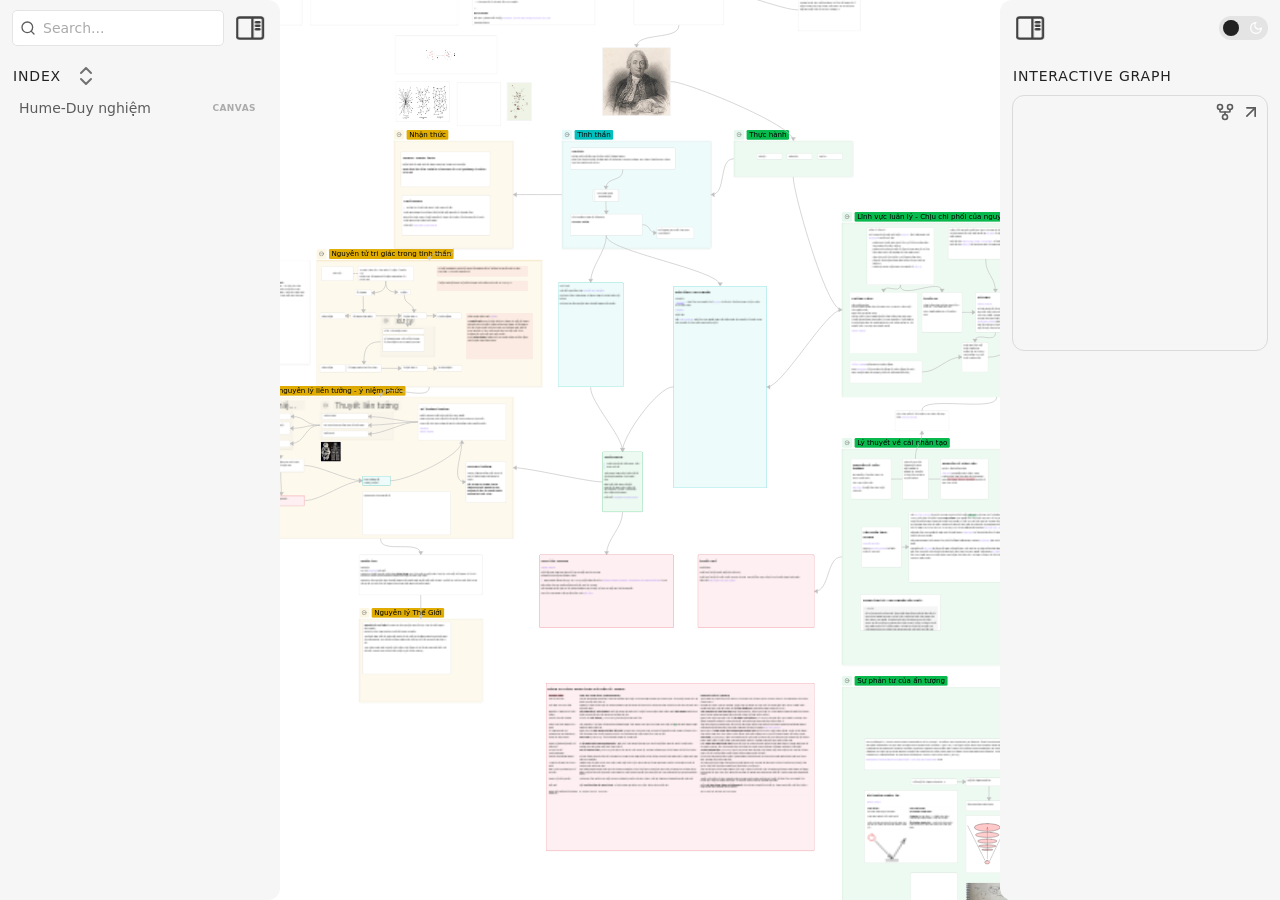
<file: index.html>
<!DOCTYPE html> <html lang="vi"><head>
<title>Hume-Duy nghiệm</title>
<base href=".">
<meta name="pathname" content="hume-duy-nghiệm.html">
<meta name="description" content="index - Hume-Duy nghiệm">
<meta property="og:title" content="Hume-Duy nghiệm">
<meta property="og:description" content="index - Hume-Duy nghiệm">
<meta property="og:type" content="website">
<meta property="og:url" content="hume-duy-nghiệm.html">
<meta property="og:image" content="09-attachment/pasted-image-20261022083218.png">
<meta charset="UTF-8"><meta property="og:site_name" content="index"><meta name="viewport" content="width=device-width, initial-scale=1.0, user-scalable=yes, minimum-scale=1.0, maximum-scale=5.0"><link rel="alternate" type="application/rss+xml" title="RSS Feed" href="site-lib/rss.xml"><script async="" id="webpage-script" src="site-lib/scripts/webpage.js" onload="this.onload=null;this.setAttribute(&quot;loaded&quot;, &quot;true&quot;)"></script><script async="" id="graph-wasm-script" src="site-lib/scripts/graph-wasm.js" onload="this.onload=null;this.setAttribute(&quot;loaded&quot;, &quot;true&quot;)"></script><script async="" id="graph-render-worker-script" src="site-lib/scripts/graph-render-worker.js" onload="this.onload=null;this.setAttribute(&quot;loaded&quot;, &quot;true&quot;)"></script><link rel="icon" href="site-lib/media/favicon.png"><link rel="stylesheet" href="site-lib/styles/obsidian.css"><link rel="preload" href="site-lib/styles/other-plugins.css" as="style" onload="this.onload=null;this.rel='stylesheet'"><noscript><link rel="stylesheet" href="site-lib/styles/other-plugins.css"></noscript><link rel="preload" href="site-lib/styles/global-variable-styles.css" as="style" onload="this.onload=null;this.rel='stylesheet'"><noscript><link rel="stylesheet" href="site-lib/styles/global-variable-styles.css"></noscript><link rel="preload" href="site-lib/styles/supported-plugins.css" as="style" onload="this.onload=null;this.rel='stylesheet'"><noscript><link rel="stylesheet" href="site-lib/styles/supported-plugins.css"></noscript><link rel="preload" href="site-lib/styles/main-styles.css" as="style" onload="this.onload=null;this.rel='stylesheet'"><noscript><link rel="stylesheet" href="site-lib/styles/main-styles.css"></noscript><style>body{--line-width:40em;--line-width-adaptive:40em;--file-line-width:40em;--sidebar-width:min(20em, 80vw);--collapse-arrow-size:11px;--tree-vertical-spacing:1.3em;--sidebar-margin:12px}:root{background-color:#202124}.sidebar{height:100%;font-size:14px;z-index:10;min-width:calc(var(--sidebar-width) + var(--divider-width-hover));max-width:calc(var(--sidebar-width) + var(--divider-width-hover));position:relative;overflow:hidden;overflow:clip;transition:min-width ease-in-out,max-width ease-in-out;transition-duration:.2s;contain:size}#left-sidebar{left:0}#right-sidebar{right:0}.sidebar.is-collapsed{min-width:0;max-width:0}.sidebar.floating{position:absolute}.sidebar .leaf-content{height:100%;min-width:calc(var(--sidebar-width) - var(--divider-width-hover));top:0;padding:var(--sidebar-margin);padding-top:4em;line-height:var(--line-height-tight);background-color:var(--background-secondary);transition:background-color,border-right,border-left,box-shadow;transition-duration:var(--color-fade-speed);transition-timing-function:ease-in-out;position:absolute;display:flex;flex-direction:column}.sidebar:not(.is-collapsed) .leaf-content{min-width:calc(max(100%,var(--sidebar-width)) - 3px);max-width:calc(max(100%,var(--sidebar-width)) - 3px)}#left-sidebar-content{left:0;border-top-right-radius:var(--radius-l);border-bottom-right-radius:var(--radius-l)}#right-sidebar-content{right:0;border-top-left-radius:var(--radius-l);border-bottom-left-radius:var(--radius-l)}.sidebar #left-sidebar-content,.sidebar #right-sidebar-content{contain:none!important;container-type:normal!important;animation:none!important}.sidebar:has(.leaf-content:empty):has(.topbar-content:empty){display:none}.sidebar-topbar{height:calc(2.3em + 2 * var(--sidebar-margin));width:var(--sidebar-width);padding:var(--sidebar-margin);z-index:1;position:fixed;display:flex;align-items:center;transition:width ease-in-out;transition-duration:inherit}.sidebar.is-collapsed .sidebar-topbar{width:calc(2.3em + var(--sidebar-margin) * 2)}.sidebar .sidebar-topbar.is-collapsed{width:0}#left-sidebar .sidebar-topbar{left:0;flex-direction:row;border-top-right-radius:var(--radius-l)}#right-sidebar .sidebar-topbar{right:0;flex-direction:row-reverse;border-top-left-radius:var(--radius-l)}#left-sidebar .topbar-content{margin-right:calc(2.3em + var(--sidebar-margin));flex-direction:row}#right-sidebar .topbar-content{margin-left:calc(2.3em + var(--sidebar-margin));flex-direction:row-reverse}.topbar-content{overflow:hidden visible;overflow:clip visible;width:100%;height:100%;display:flex;align-items:center;transition:inherit}.sidebar.is-collapsed .topbar-content{width:0;transition:inherit}.clickable-icon.sidebar-collapse-icon{background-color:transparent;color:var(--icon-color-focused);padding:2px!important;margin:0!important;height:100%!important;width:2.3em!important;margin-inline:0.14em!important;position:absolute}#left-sidebar .clickable-icon.sidebar-collapse-icon{transform:rotateY(180deg);right:var(--sidebar-margin)}#right-sidebar .clickable-icon.sidebar-collapse-icon{transform:rotateY(180deg);left:var(--sidebar-margin)}.clickable-icon.sidebar-collapse-icon svg.svg-icon{width:100%;height:100%}.feature-title{margin-left:1px;text-transform:uppercase;letter-spacing:.06em;margin-top:.75em;margin-bottom:.75em}.feature-header{display:flex;align-items:center;padding-top:0;font-size:1em;padding-left:0}body.floating-sidebars .sidebar{position:absolute}body{transition:background-color var(--color-fade-speed) ease-in-out}#navbar:not(:empty){display:flex;align-items:center;justify-content:space-between;padding:.5em 1em;width:100%}#main{display:flex;flex-direction:column;height:100%;width:100%;align-items:stretch;justify-content:center}#main-horizontal{display:flex;flex-direction:row;flex-grow:1;width:100%;align-items:stretch;justify-content:center}#center-content{flex-basis:100%;max-width:100%;width:100%;height:100%;display:flex;flex-direction:column;align-items:center;transition:opacity .2s ease-in-out;contain:inline-size}.hide{opacity:0!important;transition:opacity .2s ease-in-out;pointer-events:none}#center-content>.obsidian-document{padding-left:2em;padding-right:1em;margin-bottom:0;width:100%;width:-webkit-fill-available;width:-moz-available;width:fill-available;transition:background-color var(--color-fade-speed) ease-in-out;border-top-right-radius:var(--window-radius,var(--radius-m));border-top-left-radius:var(--window-radius,var(--radius-m));overflow-x:hidden!important;overflow-y:auto!important;display:flex!important;flex-direction:column!important;align-items:center!important;contain:inline-size}body #center-content>.obsidian-document>.markdown-preview-sizer{padding-bottom:80vh;width:100%;max-width:var(--line-width);flex-basis:var(--line-width);transition:background-color var(--color-fade-speed) ease-in-out;contain:inline-size}#center-content>.obsidian-document>div{width:100%!important;transition:background-color var(--color-fade-speed) ease-in-out;contain:inline-size}#center-content>.obsidian-document:not([data-type=markdown]).embed{display:flex;padding:1em;height:100%;width:100%;align-items:center;justify-content:center}#center-content>.obsidian-document:not([data-type=markdown]).embed>*{max-width:100%;max-height:100%;object-fit:contain}:not(h1,h2,h3,h4,h5,h6,li):has(> :is(.math,table)){overflow-x:auto!important}#center-content>.obsidian-document:not([data-type=markdown]){overflow-x:auto;contain:content;padding:0;margin:0;height:100%}.obsidian-document[data-type=attachment]{display:flex;flex-direction:column;align-items:center;justify-content:center;height:100%;width:100%}.obsidian-document[data-type=attachment]>*{outline:0;border:none;box-shadow:none}.obsidian-document[data-type=attachment] :is(img){max-width:90%;max-height:90%;object-fit:contain}.obsidian-document[data-type=attachment]>:is(audio){width:100%;max-width:min(90%,var(--line-width))}.obsidian-document[data-type=attachment]>:is(embed,iframe,video){width:100%;height:100%;max-width:100%;max-height:100%;object-fit:contain}.canvas-wrapper>:is(.header,.footer){z-index:100;position:absolute;display:flex;justify-content:center;flex-direction:column;width:100%;align-items:center}.scroll-highlight{position:absolute;width:100%;height:100%;pointer-events:none;z-index:1000;background-color:hsla(var(--color-accent-hsl),.25);opacity:0;padding:1em;inset:50%;translate:-50% -50%;border-radius:var(--radius-s)}</style><script defer="">async function loadIncludes(){let e=document.querySelectorAll("link[itemprop='include']");for(const t of e){let e=t.getAttribute("href");try{let o="";if(e.startsWith("https:")||e.startsWith("http:")||"file:"!=window.location.protocol){const n=await fetch(e);if(!n.ok){console.log("Could not include file: "+e),t?.remove();continue}o=await n.text()}else{const t=document.getElementById(btoa(encodeURI(e)));if(t){const e=JSON.parse(decodeURI(atob(t.getAttribute("value")??"")));o=e?.data??""}}let n=document.createRange().createContextualFragment(o);t.before(n),t.remove(),console.log("Included text: "+o),console.log("Included file: "+e)}catch(o){t?.remove(),console.log("Could not include file: "+e,o);continue}}}document.addEventListener("DOMContentLoaded",(()=>{loadIncludes()}));let isFileProtocol="file:"==location.protocol;function waitLoadScripts(e,t){let o=e.map((e=>document.getElementById(e+"-script")));!function e(n){let l=o[n],c=n+1;l?(l&&"true"!=l.getAttribute("loaded")||n<o.length&&e(c),n<o.length&&l.addEventListener("load",(()=>e(c)))):n<o.length?e(c):t()}(0)}</script></head><body class="publish css-settings-manager show-inline-title show-ribbon is-focused"><script defer="">let theme=localStorage.getItem("theme")||(window.matchMedia("(prefers-color-scheme: dark)").matches?"dark":"light");"dark"==theme?(document.body.classList.add("theme-dark"),document.body.classList.remove("theme-light")):(document.body.classList.add("theme-light"),document.body.classList.remove("theme-dark")),window.innerWidth<480?document.body.classList.add("is-phone"):window.innerWidth<768?document.body.classList.add("is-tablet"):window.innerWidth<1024?document.body.classList.add("is-small-screen"):document.body.classList.add("is-large-screen")</script><div id="main"><div id="navbar"></div><div id="main-horizontal"><div id="left-content" class="leaf" style="--sidebar-width: var(--sidebar-width-left);"><div id="left-sidebar" class="sidebar"><div class="sidebar-handle"></div><div class="sidebar-topbar"><div class="topbar-content"><div id="search-container"><div id="search-wrapper"><input enterkeyhint="search" type="search" spellcheck="false" placeholder="Search..."><div aria-label="Clear search" id="search-clear-button"></div></div></div></div><div class="clickable-icon sidebar-collapse-icon"><svg xmlns="http://www.w3.org/2000/svg" width="100%" height="100%" viewBox="0 0 24 24" fill="none" stroke="currentColor" stroke-width="3" stroke-linecap="round" stroke-linejoin="round" class="svg-icon"><path d="M21 3H3C1.89543 3 1 3.89543 1 5V19C1 20.1046 1.89543 21 3 21H21C22.1046 21 23 20.1046 23 19V5C23 3.89543 22.1046 3 21 3Z"></path><path d="M10 4V20"></path><path d="M4 7H7"></path><path d="M4 10H7"></path><path d="M4 13H7"></path></svg></div></div><div class="sidebar-content-wrapper"><div id="left-sidebar-content" class="leaf-content"><link itemprop="include" href="site-lib/html/file-tree-content.html"></div></div><script defer="">let ls = document.querySelector("#left-sidebar"); ls.classList.toggle("is-collapsed", window.innerWidth < 768); ls.style.setProperty("--sidebar-width", localStorage.getItem("sidebar-left-width"));</script></div></div><div id="center-content" class="leaf"><div class="view-content obsidian-document" data-type="canvas"><style id="MJX-CHTML-styles">mjx-container[overflow=scroll][display]{overflow:auto clip;min-width:initial!important}mjx-container[overflow=truncate][display]{overflow:hidden clip;min-width:initial!important}mjx-container[display]{display:block;text-align:center;justify-content:center;margin:.7em 0;padding:.3em 2px}mjx-container[display][width=full]{display:flex}mjx-container[justify=left]{text-align:left;justify-content:left}mjx-container[justify=right]{text-align:right;justify-content:right}mjx-container[jax=CHTML]{white-space:nowrap}mjx-mi>mjx-c,mjx-mn>mjx-c,mjx-mo>mjx-c,mjx-ms>mjx-c,mjx-mtext>mjx-c{clip-path:polygon(-1em -2px,calc(100% + 1em) -2px,calc(100% + 1em) calc(100% + 2px),-1em calc(100% + 2px)) padding-box}mjx-stretchy-h{clip-path:polygon(0px -2px,100% -2px,100% calc(100% + 2px),0px calc(100% + 2px)) padding-box;display:inline-block}mjx-stretchy-v{clip-path:polygon(-2px 0px,calc(100% + 2px) 0px,calc(100% + 2px) 100%,-2px 100%) padding-box;display:inline-block;text-align:center}mjx-container [space="1"]{margin-left:.111em}mjx-container [space="2"]{margin-left:.167em}mjx-container [space="3"]{margin-left:.222em}mjx-container [space="4"]{margin-left:.278em}mjx-container [space="5"]{margin-left:.333em}mjx-container [rspace="1"]{margin-right:.111em}mjx-container [rspace="2"]{margin-right:.167em}mjx-container [rspace="3"]{margin-right:.222em}mjx-container [rspace="4"]{margin-right:.278em}mjx-container [rspace="5"]{margin-right:.333em}mjx-container [size="s"]{font-size:70.7%}mjx-container [size=ss]{font-size:50%}mjx-container [size=Tn]{font-size:60%}mjx-container [size=sm]{font-size:85%}mjx-container [size=lg]{font-size:120%}mjx-container [size=Lg]{font-size:144%}mjx-container [size=LG]{font-size:173%}mjx-container [size=hg]{font-size:207%}mjx-container [size=HG]{font-size:249%}mjx-container [width=full]{width:100%}mjx-box{display:inline-block}mjx-block{display:block}mjx-itable{display:inline-table}mjx-row{display:table-row}mjx-row>mjx-base,mjx-row>mjx-cell,mjx-row>mjx-den,mjx-row>mjx-over,mjx-row>mjx-under{display:table-cell}mjx-container [inline-breaks]{display:inline}mjx-container .mjx-selected{outline:black solid 2px}@media (prefers-color-scheme:dark){mjx-container .mjx-selected{outline:rgb(200,200,200) solid 2px}}mjx-mtext{display:inline-block}mjx-mstyle{display:inline-block}mjx-merror{display:inline-block;color:red;background-color:#ff0}mjx-mphantom{visibility:hidden}mjx-container[has-speech=true]{position:relative;cursor:default}mjx-speech{position:absolute;z-index:-1;inset:0px}mjx-speech:focus{outline:0}mjx-container a[data-mjx-href]{color:linktext;cursor:pointer}mjx-container a[data-mjx-href].mjx-visited{color:visitedtext}mjx-container>mjx-help{display:none;position:absolute;top:-.3em;right:-.5em;width:.6em;height:.6em;cursor:pointer}mjx-container[display=true]>mjx-help{position:sticky;bottom:100%;left:0;margin:-.3em -.5em 0 -.1em;right:0;top:initial}mjx-help>svg{stroke:black;width:100%;height:100%}mjx-help>svg>circle{stroke-width:1.5px;cx:9px;cy:9px;r:9px;fill:white}mjx-help>svg>circle:nth-child(2){fill:var(--mjx-bg1-color);r:7px}mjx-help>svg>line{stroke-width:2.5px;stroke-linecap:round}mjx-help:hover>svg>circle:nth-child(2){fill:white}mjx-container.mjx-explorer-active>mjx-help{display:inline-flex;align-items:center}@media (prefers-color-scheme:dark){mjx-help>svg{stroke:rgb(224,224,224)}mjx-help>svg>circle{fill:rgb(64,64,64)}mjx-help>svg>circle:nth-child(2){fill:rgba(132,132,255,0.3)}mjx-help:hover>svg>circle:nth-child(2){stroke:rgb(170,170,170);fill:rgb(64,64,64)}}mjx-math{display:inline-block;text-align:left;line-height:0;text-indent:0;font-style:normal;font-weight:400;font-size:100%;font-size-adjust:none;letter-spacing:normal;overflow-wrap:normal;word-spacing:normal;direction:ltr;padding:1px 0}mjx-container[jax=CHTML][display=true] mjx-math{padding:0}mjx-math[breakable]{display:inline}mjx-container[jax=CHTML] mjx-break{white-space:normal;line-height:0;clip-path:rect(0px 0px 0px 0px);font-family:MJX-BRK!important}mjx-break[size="0"]{letter-spacing:-.999em}mjx-break[size="1"]{letter-spacing:-.889em}mjx-break[size="2"]{letter-spacing:-.833em}mjx-break[size="3"]{letter-spacing:-.778em}mjx-break[size="4"]{letter-spacing:-.722em}mjx-break[size="5"]{letter-spacing:-.667em}mjx-mi{display:inline-block;text-align:left}mjx-c{display:inline-block;width:0;text-align:right}mjx-utext{display:inline-block;padding:.75em 0 .2em}mjx-mo{display:inline-block;text-align:left}mjx-stretchy-h>mjx-beg,mjx-stretchy-h>mjx-end,mjx-stretchy-h>mjx-ext,mjx-stretchy-h>mjx-mid{display:inline-block;width:0;text-align:right}mjx-stretchy-h>mjx-ext{clip-path:polygon(0px -1em,100% -1em,100% calc(100% + 1em),0px calc(100% + 1em)) padding-box;width:100%;border:0 solid transparent;box-sizing:border-box;text-align:left}mjx-stretchy-v>mjx-beg,mjx-stretchy-v>mjx-end,mjx-stretchy-v>mjx-ext,mjx-stretchy-v>mjx-mid{display:block;height:0;margin:0 auto}mjx-stretchy-v>mjx-ext>mjx-spacer{display:block}mjx-stretchy-v>mjx-ext{clip-path:polygon(-1em 0px,calc(100% + 1em) 0px,calc(100% + 1em) 100%,-1em 100%) padding-box;height:100%;border:.1px solid transparent;box-sizing:border-box;white-space:pre}mjx-mark{display:inline-block;height:0}mjx-msub{display:inline-block;text-align:left}mjx-msubsup{display:inline-block;text-align:left}mjx-script{display:inline-block;padding-right:.05em;padding-left:.033em}mjx-script>mjx-spacer{display:block}mjx-mn{display:inline-block;text-align:left}mjx-texatom{display:inline-block;text-align:left}mjx-container[jax=CHTML]>mjx-math.TEX-N[breakable]>*{font-family:MJX-TEX-ZERO,MJX-TEX-N}.TEX-N{font-family:MJX-TEX-ZERO,MJX-TEX-N}.TEX-B{font-family:MJX-TEX-ZERO,MJX-TEX-B}.TEX-I{font-family:MJX-TEX-ZERO,MJX-TEX-I}.TEX-BI{font-family:MJX-TEX-ZERO,MJX-TEX-BI}.TEX-F{font-family:MJX-TEX-ZERO,MJX-TEX-F}.TEX-FB{font-family:MJX-TEX-ZERO,MJX-TEX-FB}.TEX-SS{font-family:MJX-TEX-ZERO,MJX-TEX-SS}.TEX-SSB{font-family:MJX-TEX-ZERO,MJX-TEX-SSB}.TEX-SSI{font-family:MJX-TEX-ZERO,MJX-TEX-SSI}.TEX-M{font-family:MJX-TEX-ZERO,MJX-TEX-M}.TEX-SO{font-family:MJX-TEX-ZERO,MJX-TEX-SO}.TEX-LO{font-family:MJX-TEX-ZERO,MJX-TEX-LO}.TEX-C{font-family:MJX-TEX-ZERO,MJX-TEX-C}.TEX-CB{font-family:MJX-TEX-ZERO,MJX-TEX-CB}.TEX-OS{font-family:MJX-TEX-ZERO,MJX-TEX-OS}.TEX-OB{font-family:MJX-TEX-ZERO,MJX-TEX-OB}.TEX-MI{font-family:MJX-TEX-ZERO,MJX-TEX-MI}.TEX-V{font-family:MJX-TEX-ZERO,MJX-TEX-V}.TEX-S3{font-family:MJX-TEX-ZERO,MJX-TEX-S3}.TEX-S4{font-family:MJX-TEX-ZERO,MJX-TEX-S4}.MHC-M{font-family:MJX-TEX-ZERO,MJX-MHC-M}.MHC-N{font-family:MJX-TEX-ZERO,MJX-MHC-N}@font-face{font-family:MJX-MHC-M;src:url("site-lib/fonts/mjx-mhc-m.woff2") format("woff2")}@font-face{font-family:MJX-MHC-N;src:url("site-lib/fonts/mjx-mhc-n.woff2") format("woff2")}@font-face{font-family:MJX-TEX-ZERO;src:url("site-lib/fonts/mjx-tex-zero.woff2") format("woff2")}@font-face{font-family:MJX-BRK;src:url("site-lib/fonts/mjx-tex-brk.woff2") format("woff2")}@font-face{font-family:MJX-TEX-N;src:url("site-lib/fonts/mjx-tex-n.woff2") format("woff2")}@font-face{font-family:MJX-TEX-B;src:url("site-lib/fonts/mjx-tex-b.woff2") format("woff2")}@font-face{font-family:MJX-TEX-I;src:url("site-lib/fonts/mjx-tex-i.woff2") format("woff2")}@font-face{font-family:MJX-TEX-BI;src:url("site-lib/fonts/mjx-tex-bi.woff2") format("woff2")}@font-face{font-family:MJX-TEX-F;src:url("site-lib/fonts/mjx-tex-f.woff2") format("woff2")}@font-face{font-family:MJX-TEX-FB;src:url("site-lib/fonts/mjx-tex-fb.woff2") format("woff2")}@font-face{font-family:MJX-TEX-SS;src:url("site-lib/fonts/mjx-tex-ss.woff2") format("woff2")}@font-face{font-family:MJX-TEX-SSB;src:url("site-lib/fonts/mjx-tex-ssb.woff2") format("woff2")}@font-face{font-family:MJX-TEX-SSI;src:url("site-lib/fonts/mjx-tex-ssi.woff2") format("woff2")}@font-face{font-family:MJX-TEX-M;src:url("site-lib/fonts/mjx-tex-m.woff2") format("woff2")}@font-face{font-family:MJX-TEX-SO;src:url("site-lib/fonts/mjx-tex-so.woff2") format("woff2")}@font-face{font-family:MJX-TEX-LO;src:url("site-lib/fonts/mjx-tex-lo.woff2") format("woff2")}@font-face{font-family:MJX-TEX-C;src:url("site-lib/fonts/mjx-tex-c.woff2") format("woff2")}@font-face{font-family:MJX-TEX-CB;src:url("site-lib/fonts/mjx-tex-cb.woff2") format("woff2")}@font-face{font-family:MJX-TEX-OS;src:url("site-lib/fonts/mjx-tex-os.woff2") format("woff2")}@font-face{font-family:MJX-TEX-OB;src:url("site-lib/fonts/mjx-tex-ob.woff2") format("woff2")}@font-face{font-family:MJX-TEX-MI;src:url("site-lib/fonts/mjx-tex-mi.woff2") format("woff2")}@font-face{font-family:MJX-TEX-V;src:url("site-lib/fonts/mjx-tex-v.woff2") format("woff2")}@font-face{font-family:MJX-TEX-S3;src:url("site-lib/fonts/mjx-tex-s3.woff2") format("woff2")}@font-face{font-family:MJX-TEX-S4;src:url("site-lib/fonts/mjx-tex-s4.woff2") format("woff2")}mjx-c.mjx-c1D443{padding:.683em .751em 0 0}mjx-c.mjx-c3D{padding:.367em .778em 0 0}mjx-c.mjx-c7B{padding:.75em .5em .25em 0}mjx-c.mjx-c1D44E{padding:.441em .529em .01em 0}mjx-c.mjx-c2C{padding:.121em .278em .194em 0}mjx-c.mjx-c1D44F{padding:.694em .429em .011em 0}mjx-c.mjx-c1D450{padding:.442em .433em .011em 0}mjx-c.mjx-c1D451{padding:.694em .523em .01em 0}mjx-c.mjx-c7D{padding:.75em .5em .25em 0}mjx-c.mjx-c28{padding:.75em .389em .25em 0}mjx-c.mjx-c1D445{padding:.683em .759em .021em 0}mjx-c.mjx-c31{padding:.666em .5em 0 0}mjx-c.mjx-c32{padding:.666em .5em 0 0}mjx-c.mjx-c2026{padding:.12em 1.172em 0 0}mjx-c.mjx-c29{padding:.75em .389em .25em 0}mjx-c.mjx-c45.TEX-C{padding:.705em .564em .022em 0}mjx-c.mjx-c33{padding:.665em .5em .022em 0}mjx-c.mjx-c5B{padding:.75em .278em .25em 0}mjx-c.mjx-c3A3{padding:.683em .722em 0 0}mjx-c.mjx-c3A{padding:.43em .278em 0 0}mjx-c.mjx-c58.TEX-C{padding:.683em .807em 0 0}mjx-c.mjx-c27F6{padding:.511em 1.638em .011em 0}mjx-c.mjx-c59.TEX-C{padding:.683em .714em .143em 0}mjx-c.mjx-c5D{padding:.75em .278em .25em 0}mjx-c.mjx-c1D446{padding:.705em .645em .022em 0}</style><div class="canvas-wrapper node-insert-event mod-readonly" tabindex="-1" data-ignore-swipe="true" data-disable-font-size-relative-to-zoom="false" data-hide-background-grid-when-in-readonly="true" data-reading-mode-fix-enabled="false" data-collapsible-groups-feature-enabled="true" data-collapsed-group-preview-on-drag="true" data-allow-floating-edge-creation="true" style="--zoom-multiplier: 4;"><svg class="canvas-background"><pattern id="a4de84f4b8443663" patternUnits="userSpaceOnUse" x="493.25" y="400.03125" width="10" height="10"><circle cx="0.7" cy="0.7" r="0.7"></circle></pattern><rect x="0" y="0" width="100%" height="100%" fill="url(#a4de84f4b8443663)"></rect></svg><div class="canvas-card-menu" style="z-index: 110;"><div class="canvas-card-menu-button mod-draggable" aria-label="Kéo để thêm thẻ" data-tooltip-position="top"><svg xmlns="http://www.w3.org/2000/svg" width="24" height="24" viewBox="0 0 24 24" fill="none" stroke="currentColor" stroke-width="2" stroke-linecap="round" stroke-linejoin="round" class="svg-icon lucide-sticky-note"><path d="M21 9a2.4 2.4 0 0 0-.706-1.706l-3.588-3.588A2.4 2.4 0 0 0 15 3H5a2 2 0 0 0-2 2v14a2 2 0 0 0 2 2h14a2 2 0 0 0 2-2z"></path><path d="M15 3v5a1 1 0 0 0 1 1h5"></path></svg></div><div class="canvas-card-menu-button mod-draggable" aria-label="Kéo để thêm ghi chú từ kho lưu trữ" data-tooltip-position="top"><svg xmlns="http://www.w3.org/2000/svg" width="24" height="24" viewBox="0 0 24 24" fill="none" stroke="currentColor" stroke-width="2" stroke-linecap="round" stroke-linejoin="round" class="svg-icon lucide-file-text"><path d="M6 22a2 2 0 0 1-2-2V4a2 2 0 0 1 2-2h8a2.4 2.4 0 0 1 1.704.706l3.588 3.588A2.4 2.4 0 0 1 20 8v12a2 2 0 0 1-2 2z"></path><path d="M14 2v5a1 1 0 0 0 1 1h5"></path><path d="M10 9H8"></path><path d="M16 13H8"></path><path d="M16 17H8"></path></svg></div><div class="canvas-card-menu-button mod-draggable" aria-label="Kéo để thêm phương tiện từ kho lưu trữ" data-tooltip-position="top"><svg xmlns="http://www.w3.org/2000/svg" width="24" height="24" viewBox="0 0 24 24" fill="none" stroke="currentColor" stroke-width="2" stroke-linecap="round" stroke-linejoin="round" class="svg-icon lucide-file-image"><path d="M6 22a2 2 0 0 1-2-2V4a2 2 0 0 1 2-2h8a2.4 2.4 0 0 1 1.704.706l3.588 3.588A2.4 2.4 0 0 1 20 8v12a2 2 0 0 1-2 2z"></path><path d="M14 2v5a1 1 0 0 0 1 1h5"></path><circle cx="10" cy="12" r="2"></circle><path d="m20 17-1.296-1.296a2.41 2.41 0 0 0-3.408 0L9 22"></path></svg></div><div id="create-group" class="canvas-card-menu-button mod-draggable" aria-label="Drag to add group" data-tooltip-position="top"><svg xmlns="http://www.w3.org/2000/svg" width="24" height="24" viewBox="0 0 24 24" fill="none" stroke="currentColor" stroke-width="2" stroke-linecap="round" stroke-linejoin="round" class="svg-icon lucide-group"><path d="M3 7V5c0-1.1.9-2 2-2h2"></path><path d="M17 3h2c1.1 0 2 .9 2 2v2"></path><path d="M21 17v2c0 1.1-.9 2-2 2h-2"></path><path d="M7 21H5c-1.1 0-2-.9-2-2v-2"></path><rect x="7" y="7" width="7" height="5" rx="1"></rect><rect x="10" y="12" width="7" height="5" rx="1"></rect></svg></div></div><div class="canvas-controls" style="z-index: 110;"><div class="canvas-control-group mod-raised"><div class="canvas-control-item" aria-label="Tắt chế độ chỉ đọc" data-tooltip-position="left"><svg xmlns="http://www.w3.org/2000/svg" width="24" height="24" viewBox="0 0 24 24" fill="none" stroke="currentColor" stroke-width="2" stroke-linecap="round" stroke-linejoin="round" class="svg-icon lucide-lock"><rect x="3" y="11" width="18" height="11" rx="2" ry="2"></rect><path d="M7 11V7a5 5 0 0 1 10 0v4"></path></svg></div><div id="properties-button" class="canvas-control-item" aria-label="Properties" data-tooltip-position="left"><svg xmlns="http://www.w3.org/2000/svg" width="24" height="24" viewBox="0 0 24 24" fill="none" stroke="currentColor" stroke-width="2" stroke-linecap="round" stroke-linejoin="round" class="svg-icon lucide-info"><circle cx="12" cy="12" r="10"></circle><path d="M12 16v-4"></path><path d="M12 8h.01"></path></svg></div><div id="focus-mode-toggle" class="canvas-control-item" aria-label="Focus Mode" data-tooltip-position="left"><svg xmlns="http://www.w3.org/2000/svg" width="24" height="24" viewBox="0 0 24 24" fill="none" stroke="currentColor" stroke-width="2" stroke-linecap="round" stroke-linejoin="round" class="svg-icon lucide-focus"><circle cx="12" cy="12" r="3"></circle><path d="M3 7V5a2 2 0 0 1 2-2h2"></path><path d="M17 3h2a2 2 0 0 1 2 2v2"></path><path d="M21 17v2a2 2 0 0 1-2 2h-2"></path><path d="M7 21H5a2 2 0 0 1-2-2v-2"></path></svg></div></div><div class="canvas-control-group mod-raised"><div class="canvas-control-item" aria-label="Phóng to" data-tooltip-position="left"><svg xmlns="http://www.w3.org/2000/svg" width="24" height="24" viewBox="0 0 24 24" fill="none" stroke="currentColor" stroke-width="2" stroke-linecap="round" stroke-linejoin="round" class="svg-icon lucide-plus"><path d="M5 12h14"></path><path d="M12 5v14"></path></svg></div><div class="canvas-control-item" aria-label="Đặt lại phóng to/thu nhỏ" data-tooltip-position="left"><svg xmlns="http://www.w3.org/2000/svg" width="24" height="24" viewBox="0 0 24 24" fill="none" stroke="currentColor" stroke-width="2" stroke-linecap="round" stroke-linejoin="round" class="svg-icon lucide-rotate-cw"><path d="M21 12a9 9 0 1 1-9-9c2.52 0 4.93 1 6.74 2.74L21 8"></path><path d="M21 3v5h-5"></path></svg></div><div class="canvas-control-item" aria-label="Thu phóng để vừa với khung
(⇧ 1)" data-tooltip-position="left"><svg xmlns="http://www.w3.org/2000/svg" width="24" height="24" viewBox="0 0 24 24" fill="none" stroke="currentColor" stroke-width="2" stroke-linecap="round" stroke-linejoin="round" class="svg-icon lucide-maximize"><path d="M8 3H5a2 2 0 0 0-2 2v3"></path><path d="M21 8V5a2 2 0 0 0-2-2h-3"></path><path d="M3 16v3a2 2 0 0 0 2 2h3"></path><path d="M16 21h3a2 2 0 0 0 2-2v-3"></path></svg></div><div class="canvas-control-item" aria-label="Thu nhỏ" data-tooltip-position="left"><svg xmlns="http://www.w3.org/2000/svg" width="24" height="24" viewBox="0 0 24 24" fill="none" stroke="currentColor" stroke-width="2" stroke-linecap="round" stroke-linejoin="round" class="svg-icon lucide-minus"><path d="M5 12h14"></path></svg></div></div><div class="canvas-control-group mod-raised"><div class="canvas-control-item is-disabled" aria-label="Hoàn tác" data-tooltip-position="left"><svg xmlns="http://www.w3.org/2000/svg" width="24" height="24" viewBox="0 0 24 24" fill="none" stroke="currentColor" stroke-width="2" stroke-linecap="round" stroke-linejoin="round" class="svg-icon lucide-undo-2"><path d="M9 14 4 9l5-5"></path><path d="M4 9h10.5a5.5 5.5 0 0 1 5.5 5.5a5.5 5.5 0 0 1-5.5 5.5H11"></path></svg></div><div class="canvas-control-item is-disabled" aria-label="Làm lại" data-tooltip-position="left"><svg xmlns="http://www.w3.org/2000/svg" width="24" height="24" viewBox="0 0 24 24" fill="none" stroke="currentColor" stroke-width="2" stroke-linecap="round" stroke-linejoin="round" class="svg-icon lucide-redo-2"><path d="m15 14 5-5-5-5"></path><path d="M20 9H9.5A5.5 5.5 0 0 0 4 14.5A5.5 5.5 0 0 0 9.5 20H13"></path></svg></div></div><div class="canvas-control-group mod-raised"><div class="canvas-control-item" aria-label="Trợ giúp Bảng" data-tooltip-position="left"><svg xmlns="http://www.w3.org/2000/svg" width="24" height="24" viewBox="0 0 24 24" fill="none" stroke="currentColor" stroke-width="2" stroke-linecap="round" stroke-linejoin="round" class="svg-icon lucide-help-circle"><circle cx="12" cy="12" r="10"></circle><path d="M9.09 9a3 3 0 0 1 5.83 1c0 2-3 3-3 3"></path><path d="M12 17h.01"></path></svg></div></div></div><div class="canvas" style="transform: translate(492px, 402px) scale(0.0625) translate(500px, -3551.5px);"><svg class="canvas-edges"></svg><svg class="canvas-edges"></svg><svg class="canvas-edges"><g><path class="canvas-interaction-path" d="M-111.5 -700 L-111.5 -693 M-111.5,-693 C-111.5,-543 -535,-630 -535,-480"></path><path class="canvas-display-path" d="M-111.5 -700 L-111.5 -693 M-111.5,-693 C-111.5,-543 -535,-630 -535,-480"></path></g><g><path class="canvas-interaction-path" d="M-195 -133 L-188 -133 M-188,-133 C-38,-133 1033,303 1033,453"></path><path class="canvas-display-path" d="M-195 -133 L-188 -133 M-188,-133 C-38,-133 1033,303 1033,453"></path></g><g><path class="canvas-interaction-path" d="M2320 3160 L2320 3153 M2320,3153 C2320,3003 3066.5,3177 3066.5,3027 M3066.5 3027 L3066.5 3020"></path><path class="canvas-display-path" d="M2320 3160 L2320 3153 M2320,3153 C2320,3003 3066.5,3177 3066.5,3027 M3066.5 3027 L3066.5 3020"></path></g><g><path class="canvas-interaction-path" d="M1033 820 L1033 827 M1033,827 C1033,977 1363,2150 1513,2150"></path><path class="canvas-display-path" d="M1033 820 L1033 827 M1033,827 C1033,977 1363,2150 1513,2150"></path></g><g><path class="canvas-interaction-path" d="M-3699 3303.5 L-3706 3303.5 M-3706,3303.5 C-3850.361741815482,3303.5 -3848.638258184518,3335 -3993,3335"></path><path class="canvas-display-path" d="M-3699 3303.5 L-3706 3303.5 M-3706,3303.5 C-3850.361741815482,3303.5 -3848.638258184518,3335 -3993,3335"></path></g><g><path class="canvas-interaction-path" d="M-3699 3303.5 L-3706 3303.5 M-3706,3303.5 C-3853.154043437481,3303.5 -3839.845956562519,3216 -3987,3216"></path><path class="canvas-display-path" d="M-3699 3303.5 L-3706 3303.5 M-3706,3303.5 C-3853.154043437481,3303.5 -3839.845956562519,3216 -3987,3216"></path></g><g><path class="canvas-interaction-path" d="M-3699 3303.5 L-3706 3303.5 M-3706,3303.5 C-3856,3303.5 -3843,3487.5 -3993,3487.5"></path><path class="canvas-display-path" d="M-3699 3303.5 L-3706 3303.5 M-3706,3303.5 C-3856,3303.5 -3843,3487.5 -3993,3487.5"></path></g><g><path class="canvas-interaction-path" d="M-2760 2240 L-2760 2247 M-2760,2247 C-2760,2317 -2824,2243 -2824,2313"></path><path class="canvas-display-path" d="M-2760 2240 L-2760 2247 M-2760,2247 C-2760,2317 -2824,2243 -2824,2313"></path></g><g><path class="canvas-interaction-path" d="M-2719 3271.5 L-2726 3271.5 M-2726,3271.5 C-2876,3271.5 -3062,3216 -3212,3216"></path><path class="canvas-display-path" d="M-2719 3271.5 L-2726 3271.5 M-2726,3271.5 C-2876,3271.5 -3062,3216 -3212,3216"></path></g><g><path class="canvas-interaction-path" d="M-2719 3271.5 L-2726 3271.5 M-2726,3271.5 C-2876,3271.5 -3062,3304 -3212,3304"></path><path class="canvas-display-path" d="M-2719 3271.5 L-2726 3271.5 M-2726,3271.5 C-2876,3271.5 -3062,3304 -3212,3304"></path></g><g><path class="canvas-interaction-path" d="M-2719 3271.5 L-2726 3271.5 M-2726,3271.5 C-2876,3271.5 -3062,3391 -3212,3391"></path><path class="canvas-display-path" d="M-2719 3271.5 L-2726 3271.5 M-2726,3271.5 C-2876,3271.5 -3062,3391 -3212,3391"></path></g><g><path class="canvas-interaction-path" d="M-2280 3454 L-2280 3461 M-2280,3461 C-2280,3611 -2398,3871.5 -2248,3871.5"></path><path class="canvas-display-path" d="M-2280 3454 L-2280 3461 M-2280,3461 C-2280,3611 -2398,3871.5 -2248,3871.5"></path></g><g><path class="canvas-interaction-path" d="M-2996 3858.5 L-2989 3858.5 M-2989,3858.5 C-2839,3858.5 -2280,3611 -2280,3461"></path><path class="canvas-display-path" d="M-2996 3858.5 L-2989 3858.5 M-2989,3858.5 C-2839,3858.5 -2280,3611 -2280,3461"></path></g><g><path class="canvas-interaction-path" d="M-3854 4057.5 L-3847 4057.5 M-3847,4057.5 C-3697,4057.5 -3433,3858.5 -3283,3858.5"></path><path class="canvas-display-path" d="M-3854 4057.5 L-3847 4057.5 M-3847,4057.5 C-3697,4057.5 -3433,3858.5 -3283,3858.5"></path></g><g><path class="canvas-interaction-path" d="M-4092.5 3772 L-4092.5 3779 M-4092.5,3779 C-4092.5,3889.540716480399 -4086.5,3889.459283519601 -4086.5,4000"></path><path class="canvas-display-path" d="M-4092.5 3772 L-4092.5 3779 M-4092.5,3779 C-4092.5,3889.540716480399 -4086.5,3889.459283519601 -4086.5,4000"></path></g><g><path class="canvas-interaction-path" d="M-3860 3706 L-3853 3706 M-3853,3706 C-3703,3706 -3433,3858.5 -3283,3858.5"></path><path class="canvas-display-path" d="M-3860 3706 L-3853 3706 M-3853,3706 C-3703,3706 -3433,3858.5 -3283,3858.5"></path></g><g><path class="canvas-interaction-path" d="M-4159.5 3521 L-4159.5 3528 M-4159.5,3528 C-4159.5,3598 -4092.5,3563 -4092.5,3633"></path><path class="canvas-display-path" d="M-4159.5 3521 L-4159.5 3528 M-4159.5,3528 C-4159.5,3598 -4092.5,3563 -4092.5,3633"></path></g><g><path class="canvas-interaction-path" d="M-3042 1859 L-3042 1866 M-3042,1866 C-3042,1954.7947070494633 -3090.2052929505367,1979 -3179,1979"></path><path class="canvas-display-path" d="M-3042 1859 L-3042 1866 M-3042,1866 C-3042,1954.7947070494633 -3090.2052929505367,1979 -3179,1979"></path></g><g><path class="canvas-interaction-path" d="M-2856.5 1999 L-2856.5 2006 M-2856.5,2006 C-2856.5,2102.438127833342 -2760,2076.561872166658 -2760,2173"></path><path class="canvas-display-path" d="M-2856.5 1999 L-2856.5 2006 M-2856.5,2006 C-2856.5,2102.438127833342 -2760,2076.561872166658 -2760,2173"></path></g><g><path class="canvas-interaction-path" d="M-3042 1859 L-3042 1866 M-3042,1866 C-3042,1945.2464510246357 -3005.246451024636,1974 -2926,1974"></path><path class="canvas-display-path" d="M-3042 1859 L-3042 1866 M-3042,1866 C-3042,1945.2464510246357 -3005.246451024636,1974 -2926,1974"></path></g><g><path class="canvas-interaction-path" d="M-3391 2210 L-3398 2210 M-3398,2210 C-3468,2210 -3372,2210 -3442,2210"></path><path class="canvas-display-path" d="M-3391 2210 L-3398 2210 M-3398,2210 C-3468,2210 -3372,2210 -3442,2210"></path></g><g><path class="canvas-interaction-path" d="M-2635 2210 L-2628 2210 M-2628,2210 C-2558,2210 -2613,2210 -2543,2210"></path><path class="canvas-display-path" d="M-2635 2210 L-2628 2210 M-2628,2210 C-2558,2210 -2613,2210 -2543,2210"></path></g><g><path class="canvas-interaction-path" d="M-2608 2921 L-2608 2928 M-2608,2928 C-2608,3078 -3093.5,2863 -3093.5,3013"></path><path class="canvas-display-path" d="M-2608 2921 L-2608 2928 M-2608,2928 C-2608,3078 -3093.5,2863 -3093.5,3013"></path></g><g><path class="canvas-interaction-path" d="M-2364 1535 L-2364 1542 M-2364,1542 C-2364,1674.4245067953814 -2608,1512.5754932046186 -2608,1645"></path><path class="canvas-display-path" d="M-2364 1535 L-2364 1542 M-2364,1542 C-2364,1674.4245067953814 -2608,1512.5754932046186 -2608,1645"></path></g><g><path class="canvas-interaction-path" d="M-875 3870 L-882 3870 M-882,3870 C-1032,3870 -1611,3728.5 -1761,3728.5"></path><path class="canvas-display-path" d="M-875 3870 L-882 3870 M-882,3870 C-1032,3870 -1611,3728.5 -1761,3728.5"></path></g><g><path class="canvas-interaction-path" d="M-164 2921 L-171 2921 M-171,2921 C-321,2921 -675,3411 -675,3561"></path><path class="canvas-display-path" d="M-164 2921 L-171 2921 M-171,2921 C-321,2921 -675,3411 -675,3561"></path></g><g><path class="canvas-interaction-path" d="M1520 2150 L1513 2150 M1513,2150 C1363,2150 924,2921 774,2921"></path><path class="canvas-display-path" d="M1520 2150 L1513 2150 M1513,2150 C1363,2150 924,2921 774,2921"></path></g><g><path class="canvas-interaction-path" d="M-993.5 2921 L-993.5 2928 M-993.5,2928 C-993.5,3078 -675,3411 -675,3561"></path><path class="canvas-display-path" d="M-993.5 2921 L-993.5 2928 M-993.5,2928 C-993.5,3078 -675,3411 -675,3561"></path></g><g><path class="canvas-interaction-path" d="M-277 -2040 L-277 -2033 M-277,-2033 C-277,-1911.102245713877 -140.5,-1952.897754286123 -140.5,-1831"></path><path class="canvas-display-path" d="M-277 -2040 L-277 -2033 M-277,-2033 C-277,-1911.102245713877 -140.5,-1952.897754286123 -140.5,-1831"></path></g><g><path class="canvas-interaction-path" d="M288 -1926 L288 -1919 M288,-1919 C288,-1844.7971530195775 168.5,-1905.2028469804225 168.5,-1831"></path><path class="canvas-display-path" d="M288 -1926 L288 -1919 M288,-1919 C288,-1844.7971530195775 168.5,-1905.2028469804225 168.5,-1831"></path></g><g><path class="canvas-interaction-path" d="M3970 2528 L3977 2528 M3977,2528 C4052.1481869375434,2528 4034.8518130624566,2458 4110,2458"></path><path class="canvas-display-path" d="M3970 2528 L3977 2528 M3977,2528 C4052.1481869375434,2528 4034.8518130624566,2458 4110,2458"></path></g><g><path class="canvas-interaction-path" d="M2320 2771 L2327 2771 M2327,2771 C2477,2771 2563,2623 2713,2623"></path><path class="canvas-display-path" d="M2320 2771 L2327 2771 M2327,2771 C2477,2771 2563,2623 2713,2623"></path></g><g><path class="canvas-interaction-path" d="M2957.5 1642 L2957.5 1649 M2957.5,1649 C2957.5,1799 3054,1818 3054,1968"></path><path class="canvas-display-path" d="M2957.5 1642 L2957.5 1649 M2957.5,1649 C2957.5,1799 3054,1818 3054,1968"></path></g><g><path class="canvas-interaction-path" d="M3254 2175 L3261 2175 M3261,2175 C3367.5762637738817,2175 3219.4237362261183,1972 3326,1972"></path><path class="canvas-display-path" d="M3254 2175 L3261 2175 M3261,2175 C3367.5762637738817,2175 3219.4237362261183,1972 3326,1972"></path></g><g><path class="canvas-interaction-path" d="M3054 2375 L3054 2382 M3054,2382 C3054,2492.693269894786 2850,2357.306730105214 2850,2468"></path><path class="canvas-display-path" d="M3054 2375 L3054 2382 M3054,2382 C3054,2492.693269894786 2850,2357.306730105214 2850,2468"></path></g><g><path class="canvas-interaction-path" d="M2980 2623 L2987 2623 M2987,2623 C3137,2623 3176,2528 3326,2528"></path><path class="canvas-display-path" d="M2980 2623 L2987 2623 M2987,2623 C3137,2623 3176,2528 3326,2528"></path></g><g><path class="canvas-interaction-path" d="M2104 1899 L2104 1906 M2104,1906 C2104,1996.0069441765468 1935,1877.9930558234532 1935,1968"></path><path class="canvas-display-path" d="M2104 1899 L2104 1906 M2104,1906 C2104,1996.0069441765468 1935,1877.9930558234532 1935,1968"></path></g><g><path class="canvas-interaction-path" d="M2104 1899 L2104 1906 M2104,1906 C2104,2056 2520,1818 2520,1968"></path><path class="canvas-display-path" d="M2104 1899 L2104 1906 M2104,1906 C2104,2056 2520,1818 2520,1968"></path></g><g><path class="canvas-interaction-path" d="M2720 2175 L2727 2175 M2727,2175 C2797,2175 2777,2175 2847,2175"></path><path class="canvas-display-path" d="M2720 2175 L2727 2175 M2727,2175 C2797,2175 2777,2175 2847,2175"></path></g><g class="is-themed mod-canvas-color-4"><path class="canvas-interaction-path" d="M3220 6870 L3227 6870 M3227,6870 C3301.6257328272227,6870 3278.3742671727773,6950 3353,6950"></path><path class="canvas-display-path" d="M3220 6870 L3227 6870 M3227,6870 C3301.6257328272227,6870 3278.3742671727773,6950 3353,6950"></path></g><g><path class="canvas-interaction-path" d="M3940 6400 L3940 6407 M3940,6407 C3940,6557 3510,6463 3510,6613"></path><path class="canvas-display-path" d="M3940 6400 L3940 6407 M3940,6407 C3940,6557 3510,6463 3510,6613"></path></g><g><path class="canvas-interaction-path" d="M4620 7065 L4620 7072 M4620,7072 C4620,7142 4620,7083 4620,7153"></path><path class="canvas-display-path" d="M4620 7065 L4620 7072 M4620,7072 C4620,7142 4620,7083 4620,7153"></path></g><g><path class="canvas-interaction-path" d="M2670 6870 L2677 6870 M2677,6870 C2747,6870 2683,6870 2753,6870"></path><path class="canvas-display-path" d="M2670 6870 L2677 6870 M2677,6870 C2747,6870 2683,6870 2753,6870"></path></g><g><path class="canvas-interaction-path" d="M4620 7360 L4620 7367 M4620,7367 C4620,7493.4169687977055 4850,7345.5830312022945 4850,7472"></path><path class="canvas-display-path" d="M4620 7360 L4620 7367 M4620,7367 C4620,7493.4169687977055 4850,7345.5830312022945 4850,7472"></path></g><g><path class="canvas-interaction-path" d="M2990 6910 L2990 6917 M2990,6917 C2990,6987 2990,6983 2990,7053"></path><path class="canvas-display-path" d="M2990 6910 L2990 6917 M2990,6917 C2990,6987 2990,6983 2990,7053"></path></g><g class="is-themed mod-canvas-color-1"><path class="canvas-interaction-path" d="M2760 8159 L2753 8159 M2753,8159 C2667.323282042319,8159 2757.676717957681,8310 2672,8310"></path><path class="canvas-display-path" d="M2760 8159 L2753 8159 M2753,8159 C2667.323282042319,8159 2757.676717957681,8310 2672,8310"></path></g><g><path class="canvas-interaction-path" d="M2573 9220 L2580 9220 M2580,9220 C2729.5568453799424,9220 2643.4431546200576,9010 2793,9010"></path><path class="canvas-display-path" d="M2573 9220 L2580 9220 M2580,9220 C2729.5568453799424,9220 2643.4431546200576,9010 2793,9010"></path></g><g><path class="canvas-interaction-path" d="M3480 8925 L3473 8925 M3473,8925 C3379.7516756182717,8925 3400.2483243817283,9010 3307,9010"></path><path class="canvas-display-path" d="M3480 8925 L3473 8925 M3473,8925 C3379.7516756182717,8925 3400.2483243817283,9010 3307,9010"></path></g><g><path class="canvas-interaction-path" d="M440 640 L433 640 M433,640 C283,640 367,997.5 217,997.5"></path><path class="canvas-display-path" d="M440 640 L433 640 M433,640 C283,640 367,997.5 217,997.5" data-pathfinding-method="square"></path></g><g><path class="canvas-interaction-path" d="M-1280 997.5 L-1287 997.5 M-1287,997.5 C-1437,997.5 -1611,997.5 -1761,997.5"></path><path class="canvas-display-path" d="M-1280 997.5 L-1287 997.5 M-1287,997.5 C-1437,997.5 -1611,997.5 -1761,997.5"></path></g><g><path class="canvas-interaction-path" d="M2010 3842 L2017 3842 M2017,3842 C2087,3842 2047,3842 2117,3842 M2117 3842 L2124 3842"></path><path class="canvas-display-path" d="M2010 3842 L2017 3842 M2017,3842 C2087,3842 2047,3842 2117,3842 M2117 3842 L2124 3842"></path></g><g><path class="canvas-interaction-path" d="M2384 3842 L2391 3842 M2391,3842 C2461,3842 2427,3842 2497,3842 M2497 3842 L2504 3842"></path><path class="canvas-display-path" d="M2384 3842 L2391 3842 M2391,3842 C2461,3842 2427,3842 2497,3842 M2497 3842 L2504 3842"></path></g><g><path class="canvas-interaction-path" d="M2254 3642 L2254 3635 M2254,3635 C2254,3496.9963768591565 2320,3505.0036231408435 2320,3367"></path><path class="canvas-display-path" d="M2254 3642 L2254 3635 M2254,3635 C2254,3496.9963768591565 2320,3505.0036231408435 2320,3367"></path></g><g><path class="canvas-interaction-path" d="M2114 4522 L2121 4522 M2121,4522 C2191,4522 2112,4522 2182,4522"></path><path class="canvas-display-path" d="M2114 4522 L2121 4522 M2121,4522 C2191,4522 2112,4522 2182,4522"></path></g><g><path class="canvas-interaction-path" d="M1520 4621 L1513 4621 M1513,4621 C1363,4621 1399,4964.5 1249,4964.5"></path><path class="canvas-display-path" d="M1520 4621 L1513 4621 M1513,4621 C1363,4621 1399,4964.5 1249,4964.5"></path></g><g><path class="canvas-interaction-path" d="M1263.5 -1424 L1263.5 -1417 M1263.5,-1417 C1263.5,-1267 1393,-1217 1393,-1067"></path><path class="canvas-display-path" d="M1263.5 -1424 L1263.5 -1417 M1263.5,-1417 C1263.5,-1267 1393,-1217 1393,-1067"></path></g><g><path class="canvas-interaction-path" d="M1083 -850 L1076 -850 M1076,-850 C926,-850 495,-1029 345,-1029"></path><path class="canvas-display-path" d="M1083 -850 L1076 -850 M1076,-850 C926,-850 495,-1029 345,-1029"></path></g><g><path class="canvas-interaction-path" d="M-675 4172 L-675 4179 M-675,4179 C-675,4329 -834.5,4443 -834.5,4593"></path><path class="canvas-display-path" d="M-675 4172 L-675 4179 M-675,4179 C-675,4329 -834.5,4443 -834.5,4593"></path></g><g><path class="canvas-interaction-path" d="M-3093.5 4437 L-3093.5 4444 M-3093.5,4444 C-3093.5,4594 -2692.5,4443 -2692.5,4593"></path><path class="canvas-display-path" d="M-3093.5 4437 L-3093.5 4444 M-3093.5,4444 C-3093.5,4594 -2692.5,4443 -2692.5,4593"></path></g><g><path class="canvas-interaction-path" d="M-2692.5 5000 L-2692.5 5007 M-2692.5,5007 C-2692.5,5120 -2692.5,5120 -2692.5,5233"></path><path class="canvas-display-path" d="M-2692.5 5000 L-2692.5 5007 M-2692.5,5007 C-2692.5,5120 -2692.5,5120 -2692.5,5233"></path></g><g><path class="canvas-interaction-path" d="M-3141 2210 L-3134 2210 M-3134,2210 C-3013,2210 -3013,2210 -2892,2210"></path><path class="canvas-display-path" d="M-3141 2210 L-3134 2210 M-3134,2210 C-3013,2210 -3013,2210 -2892,2210"></path></g><g><path class="canvas-interaction-path" d="M-3367 1786.5 L-3360 1786.5 M-3360,1786.5 C-3290,1786.5 -3397,1786.5 -3327,1786.5 M-3327 1786.5 L-3320 1786.5"></path><path class="canvas-display-path" d="M-3367 1786.5 L-3360 1786.5 M-3360,1786.5 C-3290,1786.5 -3397,1786.5 -3327,1786.5 M-3327 1786.5 L-3320 1786.5" data-path="dotted" data-pathfinding-method="direct"></path></g><g><path class="canvas-interaction-path" d="M-3093 2470 L-3100 2470 M-3100,2470 C-3236.0544468218513,2470 -3261.5,2552.9455531781487 -3261.5,2689"></path><path class="canvas-display-path" d="M-3093 2470 L-3100 2470 M-3100,2470 C-3236.0544468218513,2470 -3261.5,2552.9455531781487 -3261.5,2689"></path></g><g><path class="canvas-interaction-path" d="M-3087 2734.5 L-3080 2734.5 M-3080,2734.5 C-2985.9996675537795,2734.5 -2986.0003324462205,2735 -2892,2735"></path><path class="canvas-display-path" d="M-3087 2734.5 L-3080 2734.5 M-3080,2734.5 C-2985.9996675537795,2734.5 -2986.0003324462205,2735 -2892,2735"></path></g><g><path class="canvas-interaction-path" d="M-2625 2735 L-2618 2735 M-2618,2735 C-2548,2735 -2607,2735 -2537,2735"></path><path class="canvas-display-path" d="M-2625 2735 L-2618 2735 M-2618,2735 C-2548,2735 -2607,2735 -2537,2735"></path></g><g><path class="canvas-interaction-path" d="M-3268 2009 L-3268 2016 M-3268,2016 C-3268,2094.5063691683677 -3266,2094.4936308316323 -3266,2173"></path><path class="canvas-display-path" d="M-3268 2009 L-3268 2016 M-3268,2016 C-3268,2094.5063691683677 -3266,2094.4936308316323 -3266,2173"></path></g><g><path class="canvas-interaction-path" d="M-837 1405 L-837 1412 M-837,1412 C-837,1562 -993.5,1719 -993.5,1869"></path><path class="canvas-display-path" d="M-837 1405 L-837 1412 M-837,1412 C-837,1562 -993.5,1719 -993.5,1869"></path></g><g><path class="canvas-interaction-path" d="M-478 1299 L-471 1299 M-471,1299 C-393.43349627577635,1299 -416.56650372422365,1380.5 -339,1380.5"></path><path class="canvas-display-path" d="M-478 1299 L-471 1299 M-471,1299 C-393.43349627577635,1299 -416.56650372422365,1380.5 -339,1380.5"></path></g><g><path class="canvas-interaction-path" d="M-671.5 745 L-671.5 752 M-671.5,752 C-671.5,877.8235371462748 -841,812.1764628537252 -841,938"></path><path class="canvas-display-path" d="M-671.5 745 L-671.5 752 M-671.5,752 C-671.5,877.8235371462748 -841,812.1764628537252 -841,938"></path></g><g><path class="canvas-interaction-path" d="M-841 1065 L-841 1072 M-841,1072 C-841,1142 -837,1116 -837,1186"></path><path class="canvas-display-path" d="M-841 1065 L-841 1072 M-841,1072 C-841,1142 -837,1116 -837,1186"></path></g><g><path class="canvas-interaction-path" d="M-837 1405 L-837 1412 M-837,1412 C-837,1562 301.5,1754 301.5,1904"></path><path class="canvas-display-path" d="M-837 1405 L-837 1412 M-837,1412 C-837,1562 301.5,1754 301.5,1904"></path></g></svg><svg class="canvas-edges"><g><g style="transform: translate(-535px, -473px) rotate(180deg);"><polygon class="canvas-path-end" points="0,0 6.5,10.4 -6.5,10.4"></polygon></g></g><g><g style="transform: translate(1033px, 460px) rotate(180deg);"><polygon class="canvas-path-end" points="0,0 6.5,10.4 -6.5,10.4"></polygon></g></g><g></g><g><g style="transform: translate(1520px, 2150px) rotate(90deg);"><polygon class="canvas-path-end" points="0,0 6.5,10.4 -6.5,10.4"></polygon></g></g><g><g style="transform: translate(-4000px, 3335px) rotate(270deg);"><polygon class="canvas-path-end" points="0,0 6.5,10.4 -6.5,10.4"></polygon></g></g><g><g style="transform: translate(-3994px, 3216px) rotate(270deg);"><polygon class="canvas-path-end" points="0,0 6.5,10.4 -6.5,10.4"></polygon></g></g><g><g style="transform: translate(-4000px, 3487.5px) rotate(270deg);"><polygon class="canvas-path-end" points="0,0 6.5,10.4 -6.5,10.4"></polygon></g></g><g><g style="transform: translate(-2824px, 2320px) rotate(180deg);"><polygon class="canvas-path-end" points="0,0 6.5,10.4 -6.5,10.4"></polygon></g></g><g><g style="transform: translate(-3219px, 3216px) rotate(270deg);"><polygon class="canvas-path-end" points="0,0 6.5,10.4 -6.5,10.4"></polygon></g></g><g><g style="transform: translate(-3219px, 3304px) rotate(270deg);"><polygon class="canvas-path-end" points="0,0 6.5,10.4 -6.5,10.4"></polygon></g></g><g><g style="transform: translate(-3219px, 3391px) rotate(270deg);"><polygon class="canvas-path-end" points="0,0 6.5,10.4 -6.5,10.4"></polygon></g></g><g><g style="transform: translate(-2241px, 3871.5px) rotate(90deg);"><polygon class="canvas-path-end" points="0,0 6.5,10.4 -6.5,10.4"></polygon></g></g><g><g style="transform: translate(-2280px, 3454px) rotate(0deg);"><polygon class="canvas-path-end" points="0,0 6.5,10.4 -6.5,10.4"></polygon></g></g><g><g style="transform: translate(-3276px, 3858.5px) rotate(90deg);"><polygon class="canvas-path-end" points="0,0 6.5,10.4 -6.5,10.4"></polygon></g></g><g><g style="transform: translate(-4086.5px, 4007px) rotate(180deg);"><polygon class="canvas-path-end" points="0,0 6.5,10.4 -6.5,10.4"></polygon></g></g><g><g style="transform: translate(-3276px, 3858.5px) rotate(90deg);"><polygon class="canvas-path-end" points="0,0 6.5,10.4 -6.5,10.4"></polygon></g></g><g><g style="transform: translate(-4092.5px, 3640px) rotate(180deg);"><polygon class="canvas-path-end" points="0,0 6.5,10.4 -6.5,10.4"></polygon></g></g><g><g style="transform: translate(-3186px, 1979px) rotate(270deg);"><polygon class="canvas-path-end" points="0,0 6.5,10.4 -6.5,10.4"></polygon></g></g><g><g style="transform: translate(-2760px, 2180px) rotate(180deg);"><polygon class="canvas-path-end" points="0,0 6.5,10.4 -6.5,10.4"></polygon></g></g><g><g style="transform: translate(-2919px, 1974px) rotate(90deg);"><polygon class="canvas-path-end" points="0,0 6.5,10.4 -6.5,10.4"></polygon></g></g><g><g style="transform: translate(-3449px, 2210px) rotate(270deg);"><polygon class="canvas-path-end" points="0,0 6.5,10.4 -6.5,10.4"></polygon></g></g><g><g style="transform: translate(-2536px, 2210px) rotate(90deg);"><polygon class="canvas-path-end" points="0,0 6.5,10.4 -6.5,10.4"></polygon></g></g><g><g style="transform: translate(-3093.5px, 3020px) rotate(180deg);"><polygon class="canvas-path-end" points="0,0 6.5,10.4 -6.5,10.4"></polygon></g></g><g><g style="transform: translate(-2608px, 1652px) rotate(180deg);"><polygon class="canvas-path-end" points="0,0 6.5,10.4 -6.5,10.4"></polygon></g></g><g><g style="transform: translate(-1768px, 3728.5px) rotate(270deg);"><polygon class="canvas-path-end" points="0,0 6.5,10.4 -6.5,10.4"></polygon></g></g><g><g style="transform: translate(-675px, 3568px) rotate(180deg);"><polygon class="canvas-path-end" points="0,0 6.5,10.4 -6.5,10.4"></polygon></g></g><g><g style="transform: translate(767px, 2921px) rotate(270deg);"><polygon class="canvas-path-end" points="0,0 6.5,10.4 -6.5,10.4"></polygon></g></g><g><g style="transform: translate(-675px, 3568px) rotate(180deg);"><polygon class="canvas-path-end" points="0,0 6.5,10.4 -6.5,10.4"></polygon></g></g><g><g style="transform: translate(-140.5px, -1824px) rotate(180deg);"><polygon class="canvas-path-end" points="0,0 6.5,10.4 -6.5,10.4"></polygon></g></g><g><g style="transform: translate(168.5px, -1824px) rotate(180deg);"><polygon class="canvas-path-end" points="0,0 6.5,10.4 -6.5,10.4"></polygon></g></g><g><g style="transform: translate(4117px, 2458px) rotate(90deg);"><polygon class="canvas-path-end" points="0,0 6.5,10.4 -6.5,10.4"></polygon></g></g><g><g style="transform: translate(2720px, 2623px) rotate(90deg);"><polygon class="canvas-path-end" points="0,0 6.5,10.4 -6.5,10.4"></polygon></g></g><g><g style="transform: translate(3054px, 1975px) rotate(180deg);"><polygon class="canvas-path-end" points="0,0 6.5,10.4 -6.5,10.4"></polygon></g></g><g><g style="transform: translate(3333px, 1972px) rotate(90deg);"><polygon class="canvas-path-end" points="0,0 6.5,10.4 -6.5,10.4"></polygon></g></g><g><g style="transform: translate(2850px, 2475px) rotate(180deg);"><polygon class="canvas-path-end" points="0,0 6.5,10.4 -6.5,10.4"></polygon></g></g><g><g style="transform: translate(3333px, 2528px) rotate(90deg);"><polygon class="canvas-path-end" points="0,0 6.5,10.4 -6.5,10.4"></polygon></g></g><g><g style="transform: translate(1935px, 1975px) rotate(180deg);"><polygon class="canvas-path-end" points="0,0 6.5,10.4 -6.5,10.4"></polygon></g></g><g><g style="transform: translate(2520px, 1975px) rotate(180deg);"><polygon class="canvas-path-end" points="0,0 6.5,10.4 -6.5,10.4"></polygon></g></g><g><g style="transform: translate(2854px, 2175px) rotate(90deg);"><polygon class="canvas-path-end" points="0,0 6.5,10.4 -6.5,10.4"></polygon></g></g><g class="is-themed mod-canvas-color-4"><g style="transform: translate(3360px, 6950px) rotate(90deg);"><polygon class="canvas-path-end" points="0,0 6.5,10.4 -6.5,10.4"></polygon></g></g><g><g style="transform: translate(3510px, 6620px) rotate(180deg);"><polygon class="canvas-path-end" points="0,0 6.5,10.4 -6.5,10.4"></polygon></g></g><g><g style="transform: translate(4620px, 7160px) rotate(180deg);"><polygon class="canvas-path-end" points="0,0 6.5,10.4 -6.5,10.4"></polygon></g></g><g><g style="transform: translate(2760px, 6870px) rotate(90deg);"><polygon class="canvas-path-end" points="0,0 6.5,10.4 -6.5,10.4"></polygon></g></g><g><g style="transform: translate(4850px, 7479px) rotate(180deg);"><polygon class="canvas-path-end" points="0,0 6.5,10.4 -6.5,10.4"></polygon></g></g><g><g style="transform: translate(2990px, 7060px) rotate(180deg);"><polygon class="canvas-path-end" points="0,0 6.5,10.4 -6.5,10.4"></polygon></g></g><g class="is-themed mod-canvas-color-1"><g style="transform: translate(2665px, 8310px) rotate(270deg);"><polygon class="canvas-path-end" points="0,0 6.5,10.4 -6.5,10.4"></polygon></g></g><g><g style="transform: translate(2800px, 9010px) rotate(90deg);"><polygon class="canvas-path-end" points="0,0 6.5,10.4 -6.5,10.4"></polygon></g></g><g><g style="transform: translate(3300px, 9010px) rotate(270deg);"><polygon class="canvas-path-end" points="0,0 6.5,10.4 -6.5,10.4"></polygon></g></g><g><g data-pathfinding-method="square" style="transform: translate(210px, 997.5px) rotate(270deg);"><polygon class="canvas-path-end" points="0,0 6.5,10.4 -6.5,10.4"></polygon></g></g><g><g style="transform: translate(-1768px, 997.5px) rotate(270deg);"><polygon class="canvas-path-end" points="0,0 6.5,10.4 -6.5,10.4"></polygon></g></g><g></g><g></g><g><g style="transform: translate(2320px, 3360px) rotate(0deg);"><polygon class="canvas-path-end" points="0,0 6.5,10.4 -6.5,10.4"></polygon></g></g><g><g style="transform: translate(2189px, 4522px) rotate(90deg);"><polygon class="canvas-path-end" points="0,0 6.5,10.4 -6.5,10.4"></polygon></g></g><g><g style="transform: translate(1242px, 4964.5px) rotate(270deg);"><polygon class="canvas-path-end" points="0,0 6.5,10.4 -6.5,10.4"></polygon></g></g><g><g style="transform: translate(1393px, -1060px) rotate(180deg);"><polygon class="canvas-path-end" points="0,0 6.5,10.4 -6.5,10.4"></polygon></g></g><g><g style="transform: translate(338px, -1029px) rotate(270deg);"><polygon class="canvas-path-end" points="0,0 6.5,10.4 -6.5,10.4"></polygon></g></g><g><g style="transform: translate(-834.5px, 4600px) rotate(180deg);"><polygon class="canvas-path-end" points="0,0 6.5,10.4 -6.5,10.4"></polygon></g></g><g><g style="transform: translate(-2692.5px, 4600px) rotate(180deg);"><polygon class="canvas-path-end" points="0,0 6.5,10.4 -6.5,10.4"></polygon></g></g><g><g style="transform: translate(-2692.5px, 5240px) rotate(180deg);"><polygon class="canvas-path-end" points="0,0 6.5,10.4 -6.5,10.4"></polygon></g></g><g><g style="transform: translate(-2885px, 2210px) rotate(90deg);"><polygon class="canvas-path-end" points="0,0 6.5,10.4 -6.5,10.4"></polygon></g></g><g></g><g><g style="transform: translate(-3261.5px, 2696px) rotate(180deg);"><polygon class="canvas-path-end" points="0,0 6.5,10.4 -6.5,10.4"></polygon></g></g><g><g style="transform: translate(-2885px, 2735px) rotate(90deg);"><polygon class="canvas-path-end" points="0,0 6.5,10.4 -6.5,10.4"></polygon></g></g><g><g style="transform: translate(-2530px, 2735px) rotate(90deg);"><polygon class="canvas-path-end" points="0,0 6.5,10.4 -6.5,10.4"></polygon></g></g><g><g style="transform: translate(-3266px, 2180px) rotate(180deg);"><polygon class="canvas-path-end" points="0,0 6.5,10.4 -6.5,10.4"></polygon></g></g><g><g style="transform: translate(-993.5px, 1876px) rotate(180deg);"><polygon class="canvas-path-end" points="0,0 6.5,10.4 -6.5,10.4"></polygon></g></g><g><g style="transform: translate(-332px, 1380.5px) rotate(90deg);"><polygon class="canvas-path-end" points="0,0 6.5,10.4 -6.5,10.4"></polygon></g></g><g><g style="transform: translate(-841px, 945px) rotate(180deg);"><polygon class="canvas-path-end" points="0,0 6.5,10.4 -6.5,10.4"></polygon></g></g><g><g style="transform: translate(-837px, 1193px) rotate(180deg);"><polygon class="canvas-path-end" points="0,0 6.5,10.4 -6.5,10.4"></polygon></g></g><g><g style="transform: translate(301.5px, 1911px) rotate(180deg);"><polygon class="canvas-path-end" points="0,0 6.5,10.4 -6.5,10.4"></polygon></g></g></svg><div class="canvas-path-label-wrapper" style="transform: translate(-3849.5px, 3319.25px);"><div class="canvas-path-label" contenteditable="false" data-placeholder="Thêm văn bản...">hợp nhất</div></div><div class="canvas-path-label-wrapper" style="transform: translate(-3846.5px, 3259.75px);"><div class="canvas-path-label" contenteditable="false" data-placeholder="Thêm văn bản...">tổng quát</div></div><div class="canvas-path-label-wrapper" style="transform: translate(-3849.5px, 3395.5px);"><div class="canvas-path-label" contenteditable="false" data-placeholder="Thêm văn bản...">so sánh</div></div><div class="canvas-path-label-wrapper" style="transform: translate(-2578.25px, 3716px);"><div class="canvas-path-label" contenteditable="false" data-placeholder="Thêm văn bản...">lặp lại</div></div><div class="canvas-path-label-wrapper" style="transform: translate(-4089.5px, 3889.5px);"><div class="canvas-path-label" contenteditable="false" data-placeholder="Thêm văn bản...">tinh thần được cố định, được ổn định</div></div><div class="canvas-path-label-wrapper" style="transform: translate(-4126px, 3580.5px);"><div class="canvas-path-label" contenteditable="false" data-placeholder="Thêm văn bản...">sơ đồ</div></div><div class="canvas-path-label-wrapper" style="transform: translate(328.5px, 818.75px);"><div class="canvas-path-label" contenteditable="false" data-placeholder="Thêm văn bản...">rung động</div></div><div class="canvas-path-label-wrapper" style="transform: translate(-1524px, 997.5px);"><div class="canvas-path-label" contenteditable="false" data-placeholder="Thêm văn bản...">tinh thần được tổ chức</div></div><div class="canvas-path-label-wrapper" style="transform: translate(2287px, 3501px);"><div class="canvas-path-label" contenteditable="false" data-placeholder="Thêm văn bản...">âm vang</div></div><div class="canvas-path-label-wrapper" style="transform: translate(710.5px, -939.5px);"><div class="canvas-path-label" contenteditable="false" data-placeholder="Thêm văn bản...">tâm lý học dựa trên khoa học thực nghiệm</div></div><div class="canvas-path-label-wrapper" style="transform: translate(-3013px, 2210px);"><div class="canvas-path-label" contenteditable="false" data-placeholder="Thêm văn bản...">copy</div></div><div class="canvas-path-label-wrapper" style="transform: translate(-2986px, 2734.75px);"><div class="canvas-path-label" contenteditable="false" data-placeholder="Thêm văn bản...">copy</div></div><div class="canvas-node" style="z-index: -14880001; transform: translate(-3800px, -2817px); width: 1483px; height: 2117px; --canvas-node-width: 1483px; --canvas-node-height: 2117px;"><div class="canvas-node-container"><div class="canvas-node-content markdown-embed is-loaded"><div class="markdown-embed-content node-insert-event"><div class="obsidian-document markdown-preview-view markdown-rendered node-insert-event show-indentation-guide allow-fold-headings allow-fold-lists show-properties"><pre class="frontmatter language-yaml" style="display: none;"><code class="language-yaml is-loaded"><span class="token key atrule">type</span><span class="token punctuation">:</span> sách
<span class="token key atrule">author</span><span class="token punctuation">:</span>
  <span class="token punctuation">-</span> <span class="token string">"[[Deleuze]]"</span>
<span class="token key atrule">sources</span><span class="token punctuation">:</span>
  <span class="token punctuation">-</span> <span class="token string">"[[Deleuze - Empirisme et subjectivité.pdf]]"</span>
<span class="token key atrule">status</span><span class="token punctuation">:</span> reading</code><button class="copy-code-button"><svg xmlns="http://www.w3.org/2000/svg" width="24" height="24" viewBox="0 0 24 24" fill="none" stroke="currentColor" stroke-width="2" stroke-linecap="round" stroke-linejoin="round" class="svg-icon lucide-copy"><rect x="8" y="8" width="14" height="14" rx="2" ry="2"></rect><path d="M4 16c-1.1 0-2-.9-2-2V4c0-1.1.9-2 2-2h10c1.1 0 2 .9 2 2"></path></svg></button></pre><div class="markdown-preview-sizer"><div class="header"><h1 class="page-title heading inline-title" id="Hume,_David_0">Hume, David</h1><div class="data-bar"></div></div><div class="markdown-pusher" style="width: 1px; height: 0.1px; margin-bottom: 0px;"></div><div class="el-p"><p dir="auto">Triết gia Scotland, 1711 – 1776.</p></div><div class="el-hr"><hr></div><div class="el-h1"><h1 data-heading="**Tác phẩm chính**" dir="auto" class="heading" id="**Tác_phẩm_chính**_0"><strong>Tác phẩm chính</strong></h1></div><div class="el-h2"><h2 data-heading="Nhận thức" dir="auto" class="heading" id="Nhận_thức_0">Nhận thức</h2></div><div class="el-ul"><ul>
<li data-line="0" dir="auto">A Treatise of Human Nature (1739-40).</li>
<li data-line="1" dir="auto">An Enquiry Concerning Human Understanding (1748).</li>
</ul></div><div class="el-h2"><h2 data-heading="Luân lý chính trị:" dir="auto" class="heading" id="Luân_lý_chính_trị_0">Luân lý chính trị:</h2></div><div class="el-ul"><ul>
<li data-line="0" dir="auto">An Enquiry concerning the Principles of Morals (1751).</li>
<li data-line="1" dir="auto">Essays, Moral, Political, and Literary, Part 1 (1741, 1777)</li>
<li data-line="2" dir="auto">Essays, Moral, Political, and Literary, Part 2 (1752, 1777)</li>
<li data-line="3" dir="auto">Political Discourses (1752–1758).</li>
<li data-line="4" dir="auto">Economic Essays.</li>
<li data-line="5" dir="auto">A Dissertation on the Passions (1757)</li>
</ul></div><div class="el-h2"><h2 data-heading="Mỹ học:" dir="auto" class="heading" id="Mỹ_học_0">Mỹ học:</h2></div><div class="el-ul"><ul>
<li data-line="0" dir="auto"><a data-tooltip-position="top" aria-label="https://davidhume.org/texts/empl1/st" rel="noopener nofollow" class="external-link is-unresolved" href="https://davidhume.org/texts/empl1/st" target="_self">Of the Standard of Taste (1757)</a></li>
<li data-line="1" dir="auto">Of Tragedy (1757).</li>
</ul></div><div class="el-h3"><h3 data-heading="Tôn giáo:" dir="auto" class="heading" id="Tôn_giáo_0">Tôn giáo:</h3></div><div class="el-ul"><ul>
<li data-line="0" dir="auto">The Natural History of Religion (1757).</li>
<li data-line="1" dir="auto">Of the Immortality of the Soul (1757)</li>
</ul></div><div class="el-h2"><h2 data-heading="Lịch sử" dir="auto" class="heading" id="Lịch_sử_0">Lịch sử</h2></div><div class="el-ul"><ul>
<li data-line="0" dir="auto">The History of England (1754–1761).</li>
</ul></div><div class="el-hr"><hr></div><div class="el-p"><p dir="auto">Đại diện cho truyền thống <a data-tooltip-position="top" aria-label="Thuyết duy nghiệm" data-href="Thuyết duy nghiệm" href="01-quicknote/thuyết-duy-nghiệm.html" class="internal-link" target="_self" rel="noopener nofollow">duy nghiệm</a>.<br>
Theo thuyết bất khả tri. <a data-href="Thuyết hoài nghi" href="01-quicknote/thuyết-hoài-nghi.html" class="internal-link" target="_self" rel="noopener nofollow">Thuyết hoài nghi</a>.</p></div><div class="el-p"><p dir="auto">Hình thành học thuyết rất trẻ (khoảng từ 19-25 tuổi)</p></div><div class="el-p"><p dir="auto">--<br>
Học thuyết về biện pháp nhân tạo, nguỵ tạo tương tự quan điểm của <a data-href="Tuân Tử" href=".html" class="internal-link" target="_self" rel="noopener nofollow">Tuân Tử</a>.</p></div><div class="el-p"><p dir="auto">Tags: <a href="?query=tag:duynghiem" class="tag is-unresolved" target="_self" rel="noopener nofollow" data-href="#duynghiem">#duynghiem</a> </p></div><div class="footer"><div class="data-bar"></div></div></div></div></div><div class="markdown-embed-content node-insert-event" style="display: none;"></div><div class="markdown-embed-link" aria-label="Mở liên kết"><svg xmlns="http://www.w3.org/2000/svg" width="24" height="24" viewBox="0 0 24 24" fill="none" stroke="currentColor" stroke-width="2" stroke-linecap="round" stroke-linejoin="round" class="svg-icon lucide-maximize-2"><path d="M15 3h6v6"></path><path d="m21 3-7 7"></path><path d="m3 21 7-7"></path><path d="M9 21H3v-6"></path></svg></div></div></div><div class="canvas-node-label">Hume, David</div></div><div class="canvas-node canvas-node-group is-themed mod-canvas-color-4" style="z-index: -14880000; transform: translate(1520px, 5920px); width: 3720px; height: 4000px; --canvas-node-width: 3720px; --canvas-node-height: 4000px;"><div class="canvas-node-container"><div class="canvas-node-content"></div></div><div class="canvas-group-label mod-foreground-dark" spellcheck="false">Sự phản tư của ấn tượng</div><div class="collapse-button"><svg xmlns="http://www.w3.org/2000/svg" width="24" height="24" viewBox="0 0 24 24" fill="none" stroke="currentColor" stroke-width="2" stroke-linecap="round" stroke-linejoin="round" class="svg-icon lucide-minus-circle"><circle cx="12" cy="12" r="10"></circle><path d="M8 12h8"></path></svg></div></div><div class="canvas-node canvas-node-group is-themed mod-canvas-color-4" style="z-index: -5381820; transform: translate(1520px, 1280px); width: 3093px; height: 1740px; --canvas-node-width: 3093px; --canvas-node-height: 1740px;"><div class="canvas-node-container"><div class="canvas-node-content"></div></div><div class="canvas-group-label mod-foreground-dark" spellcheck="false">Lĩnh vực luân lý - Chịu chi phối của nguyên lý cảm xúc</div><div class="collapse-button"><svg xmlns="http://www.w3.org/2000/svg" width="24" height="24" viewBox="0 0 24 24" fill="none" stroke="currentColor" stroke-width="2" stroke-linecap="round" stroke-linejoin="round" class="svg-icon lucide-minus-circle"><circle cx="12" cy="12" r="10"></circle><path d="M8 12h8"></path></svg></div></div><div class="canvas-node canvas-node-group is-themed mod-canvas-color-4" style="z-index: -4149360; transform: translate(1520px, 3541px); width: 1921px; height: 2160px; --canvas-node-width: 1921px; --canvas-node-height: 2160px;"><div class="canvas-node-container"><div class="canvas-node-content"></div></div><div class="canvas-group-label mod-foreground-dark" spellcheck="false">Lý thuyết về cái nhân tạo</div><div class="collapse-button"><svg xmlns="http://www.w3.org/2000/svg" width="24" height="24" viewBox="0 0 24 24" fill="none" stroke="currentColor" stroke-width="2" stroke-linecap="round" stroke-linejoin="round" class="svg-icon lucide-minus-circle"><circle cx="12" cy="12" r="10"></circle><path d="M8 12h8"></path></svg></div></div><div class="canvas-node canvas-node-group is-themed mod-canvas-color-3" style="z-index: -3756467; transform: translate(-4419px, 3020px); width: 2651px; height: 1417px; --canvas-node-width: 2651px; --canvas-node-height: 1417px;"><div class="canvas-node-container"><div class="canvas-node-content"></div></div><div class="canvas-group-label mod-foreground-dark" spellcheck="false">Các nguyên lý liên tưởng - ý niệm phức</div><div class="collapse-button"><svg xmlns="http://www.w3.org/2000/svg" width="24" height="24" viewBox="0 0 24 24" fill="none" stroke="currentColor" stroke-width="2" stroke-linecap="round" stroke-linejoin="round" class="svg-icon lucide-minus-circle"><circle cx="12" cy="12" r="10"></circle><path d="M8 12h8"></path></svg></div></div><div class="canvas-node canvas-node-group is-themed mod-canvas-color-3" style="z-index: -2862864; transform: translate(-3736px, 1652px); width: 2256px; height: 1269px; --canvas-node-width: 2256px; --canvas-node-height: 1269px;"><div class="canvas-node-container"><div class="canvas-node-content"></div></div><div class="canvas-group-label mod-foreground-dark" spellcheck="false">Nguyên tử tri giác trong tinh thần</div><div class="collapse-button"><svg xmlns="http://www.w3.org/2000/svg" width="24" height="24" viewBox="0 0 24 24" fill="none" stroke="currentColor" stroke-width="2" stroke-linecap="round" stroke-linejoin="round" class="svg-icon lucide-minus-circle"><circle cx="12" cy="12" r="10"></circle><path d="M8 12h8"></path></svg></div></div><div class="canvas-node canvas-node-group is-themed mod-canvas-color-5" style="z-index: -1601750; transform: translate(-1280px, 460px); width: 1490px; height: 1075px; --canvas-node-width: 1490px; --canvas-node-height: 1075px;"><div class="canvas-node-container"><div class="canvas-node-content"></div></div><div class="canvas-group-label mod-foreground-dark" spellcheck="false">Tinh thần</div><div class="collapse-button"><svg xmlns="http://www.w3.org/2000/svg" width="24" height="24" viewBox="0 0 24 24" fill="none" stroke="currentColor" stroke-width="2" stroke-linecap="round" stroke-linejoin="round" class="svg-icon lucide-minus-circle"><circle cx="12" cy="12" r="10"></circle><path d="M8 12h8"></path></svg></div></div><div class="canvas-node canvas-node-group is-themed mod-canvas-color-3" style="z-index: -1281400; transform: translate(-2960px, 460px); width: 1192px; height: 1075px; --canvas-node-width: 1192px; --canvas-node-height: 1075px;"><div class="canvas-node-container"><div class="canvas-node-content"></div></div><div class="canvas-group-label mod-foreground-dark" spellcheck="false">Nhận thức</div><div class="collapse-button"><svg xmlns="http://www.w3.org/2000/svg" width="24" height="24" viewBox="0 0 24 24" fill="none" stroke="currentColor" stroke-width="2" stroke-linecap="round" stroke-linejoin="round" class="svg-icon lucide-minus-circle"><circle cx="12" cy="12" r="10"></circle><path d="M8 12h8"></path></svg></div></div><div class="canvas-node canvas-node-group is-themed mod-canvas-color-3" style="z-index: -1024623; transform: translate(-3309px, 5240px); width: 1233px; height: 831px; --canvas-node-width: 1233px; --canvas-node-height: 831px;"><div class="canvas-node-container"><div class="canvas-node-content"></div></div><div class="canvas-group-label mod-foreground-dark" spellcheck="false">Nguyên lý Thế Giới</div><div class="collapse-button"><svg xmlns="http://www.w3.org/2000/svg" width="24" height="24" viewBox="0 0 24 24" fill="none" stroke="currentColor" stroke-width="2" stroke-linecap="round" stroke-linejoin="round" class="svg-icon lucide-minus-circle"><circle cx="12" cy="12" r="10"></circle><path d="M8 12h8"></path></svg></div></div><div class="canvas-node canvas-node-group is-themed mod-canvas-color-4" style="z-index: -426960; transform: translate(440px, 460px); width: 1186px; height: 360px; --canvas-node-width: 1186px; --canvas-node-height: 360px;"><div class="canvas-node-container"><div class="canvas-node-content"></div></div><div class="canvas-group-label mod-foreground-dark" spellcheck="false">Thực hành</div><div class="collapse-button"><svg xmlns="http://www.w3.org/2000/svg" width="24" height="24" viewBox="0 0 24 24" fill="none" stroke="currentColor" stroke-width="2" stroke-linecap="round" stroke-linejoin="round" class="svg-icon lucide-minus-circle"><circle cx="12" cy="12" r="10"></circle><path d="M8 12h8"></path></svg></div></div><div class="canvas-node canvas-node-group" style="z-index: -201575; transform: translate(-3699px, 3166px); width: 733px; height: 275px; --canvas-node-width: 733px; --canvas-node-height: 275px;"><div class="canvas-node-container"><div class="canvas-node-content"></div></div><div class="canvas-group-label" spellcheck="false">Thuyết liên tưởng</div><div class="collapse-button"><svg xmlns="http://www.w3.org/2000/svg" width="24" height="24" viewBox="0 0 24 24" fill="none" stroke="currentColor" stroke-width="2" stroke-linecap="round" stroke-linejoin="round" class="svg-icon lucide-minus-circle"><circle cx="12" cy="12" r="10"></circle><path d="M8 12h8"></path></svg></div></div><div class="canvas-node canvas-node-group" style="z-index: -198000; transform: translate(3360px, 6620px); width: 300px; height: 660px; --canvas-node-width: 300px; --canvas-node-height: 660px;"><div class="canvas-node-container"><div class="canvas-node-content"></div></div><div class="canvas-group-label" spellcheck="false" style="display: none;"></div><div class="collapse-button"><svg xmlns="http://www.w3.org/2000/svg" width="24" height="24" viewBox="0 0 24 24" fill="none" stroke="currentColor" stroke-width="2" stroke-linecap="round" stroke-linejoin="round" class="svg-icon lucide-minus-circle"><circle cx="12" cy="12" r="10"></circle><path d="M8 12h8"></path></svg></div></div><div class="canvas-node canvas-node-group" style="z-index: -161400; transform: translate(-3093px, 2320px); width: 538px; height: 300px; --canvas-node-width: 538px; --canvas-node-height: 300px;"><div class="canvas-node-container"><div class="canvas-node-content"></div></div><div class="canvas-group-label" spellcheck="false">xử lý</div><div class="collapse-button"><svg xmlns="http://www.w3.org/2000/svg" width="24" height="24" viewBox="0 0 24 24" fill="none" stroke="currentColor" stroke-width="2" stroke-linecap="round" stroke-linejoin="round" class="svg-icon lucide-minus-circle"><circle cx="12" cy="12" r="10"></circle><path d="M8 12h8"></path></svg></div></div><div class="canvas-node canvas-node-group" style="z-index: -136875; transform: translate(-4339px, 3166px); width: 365px; height: 375px; --canvas-node-width: 365px; --canvas-node-height: 375px;"><div class="canvas-node-container"><div class="canvas-node-content"></div></div><div class="canvas-group-label" spellcheck="false">Ý niệm phức</div><div class="collapse-button"><svg xmlns="http://www.w3.org/2000/svg" width="24" height="24" viewBox="0 0 24 24" fill="none" stroke="currentColor" stroke-width="2" stroke-linecap="round" stroke-linejoin="round" class="svg-icon lucide-minus-circle"><circle cx="12" cy="12" r="10"></circle><path d="M8 12h8"></path></svg></div></div><div class="canvas-node is-themed mod-canvas-color-2" style="z-index: 72; transform: translate(3380px, 6785px); width: 260px; height: 60px; --canvas-node-width: 260px; --canvas-node-height: 60px;"><div class="canvas-node-container"><div class="canvas-node-content markdown-embed"><div class="markdown-embed-content node-insert-event"><div class="markdown-preview-view markdown-rendered node-insert-event show-indentation-guide allow-fold-headings allow-fold-lists"><div class="markdown-preview-sizer markdown-preview-section" style="padding-bottom: 0px; min-height: 31px;"><div class="markdown-preview-pusher" style="width: 1px; height: 0.1px; margin-bottom: 0px;"></div><div class="el-p"><p dir="auto">ý niệm tổng quát</p></div></div></div></div><div class="markdown-embed-content node-insert-event" style="display: none;"></div></div></div></div><div class="canvas-node" style="z-index: 82; transform: translate(1745px, 6440px); width: 1485px; height: 310px; --canvas-node-width: 1485px; --canvas-node-height: 310px;"><div class="canvas-node-container"><div class="canvas-node-content markdown-embed"><div class="markdown-embed-content node-insert-event"><div class="markdown-preview-view markdown-rendered node-insert-event show-indentation-guide allow-fold-headings allow-fold-lists"><div class="markdown-preview-sizer markdown-preview-section" style="padding-bottom: 0px; min-height: 194px;"><div class="markdown-preview-pusher" style="width: 1px; height: 0.1px; margin-bottom: 0px;"></div><div class="el-p"><p dir="auto">Par conséquent, « le sens des principes d’association est le suivant : constituer une impression de réflexion, à partir d’impressions de sensation désignées. Le sens des principes de la passion est le même » (ES 132). C’est pour cette raison que Deleuze remarque que « la démarche de Hume est toujours la même, allant de l’absence d’une idée dans l’esprit à la présence d’une affection de l’esprit. La négation de l’idée de la chose affirme l’identité du caractère de cette chose avec la nature d’une impression de réflexion. Ainsi pour l’existence, l’idée générale, la connexion nécessaire, le moi, le vice et la vertu » (ES 12).</p></div><div class="el-p"><p dir="auto"><a data-href="Empirisme transcendantal et subjectivité - Julie Van der Wielen.pdf" href="02-sources/empirisme-transcendantal-et-subjectivité-julie-van-der-wielen.html" class="internal-link" target="_self" rel="noopener nofollow">Empirisme transcendantal et subjectivité - Julie Van der Wielen.pdf</a>, tr.65</p></div></div></div></div><div class="markdown-embed-content node-insert-event" style="display: none;"></div></div></div></div><div class="canvas-node is-themed mod-canvas-color-1" data-border="invisible" style="z-index: 12; transform: translate(-2240px, 2180px); width: 670px; height: 467px; --canvas-node-width: 670px; --canvas-node-height: 467px;"><div class="canvas-node-container"><div class="canvas-node-content markdown-embed"><div class="markdown-embed-content node-insert-event"><div class="markdown-preview-view markdown-rendered node-insert-event show-indentation-guide allow-fold-headings allow-fold-lists"><div class="markdown-preview-sizer markdown-preview-section" style="padding-bottom: 0px; min-height: 256px;"><div class="markdown-preview-pusher" style="width: 1px; height: 0.1px; margin-bottom: 0px;"></div><div class="el-p"><p dir="auto">Tiêu chuẩn đánh giá <a data-href="Ý niệm" href="01-quicknote/ý-niệm.html" class="internal-link" target="_self" rel="noopener nofollow">Ý niệm</a>.</p></div><div class="el-p"><p dir="auto">1.<strong>Nguồn gốc</strong>: Mọi ý niệm đều truy được về một ấn tượng nào đó. Nếu có một ý niệm không truy được về ấn tượng thì đó là sản phẩm của tinh thần chứ không phải đến từ kinh nghiệm. Ví dụ: nhân quả, bản thể vật chất, tính thường tồn của hiện hữu bên ngoài.<br>
2.Độ <strong>sống động</strong>/ cường độ, cho phép đánh giá tác động của ý niệm trong tinh thần.</p></div></div></div></div><div class="markdown-embed-content node-insert-event" style="display: none;"></div></div></div></div><div class="canvas-node" style="z-index: 13; transform: translate(-2536px, 2180px); width: 250px; height: 60px; --canvas-node-width: 250px; --canvas-node-height: 60px;"><div class="canvas-node-container"><div class="canvas-node-content markdown-embed"><div class="markdown-embed-content node-insert-event"><div class="markdown-preview-view markdown-rendered node-insert-event show-indentation-guide allow-fold-headings allow-fold-lists"><div class="markdown-preview-sizer markdown-preview-section" style="padding-bottom: 0px; min-height: 31px;"><div class="markdown-preview-pusher" style="width: 1px; height: 0.1px; margin-bottom: 0px;"></div><div class="el-p"><p dir="auto">Ít sống động</p></div></div></div></div><div class="markdown-embed-content node-insert-event" style="display: none;"></div></div></div></div><div class="canvas-node" style="z-index: 20; transform: translate(-2919px, 1949px); width: 125px; height: 50px; --canvas-node-width: 125px; --canvas-node-height: 50px;"><div class="canvas-node-container"><div class="canvas-node-content markdown-embed"><div class="markdown-embed-content node-insert-event"><div class="markdown-preview-view markdown-rendered node-insert-event show-indentation-guide allow-fold-headings allow-fold-lists"><div class="markdown-preview-sizer markdown-preview-section" style="padding-bottom: 0px; min-height: 31px;"><div class="markdown-preview-pusher" style="width: 1px; height: 0.1px; margin-bottom: 0px;"></div><div class="el-p"><p dir="auto">Ý niệm</p></div></div></div></div><div class="markdown-embed-content node-insert-event" style="display: none;"></div></div></div></div><div class="canvas-node" style="z-index: 14; transform: translate(-3073px, 2340px); width: 413px; height: 53px; --canvas-node-width: 413px; --canvas-node-height: 53px;"><div class="canvas-node-container"><div class="canvas-node-content markdown-embed"><div class="markdown-embed-content node-insert-event"><div class="markdown-preview-view markdown-rendered node-insert-event show-indentation-guide allow-fold-headings allow-fold-lists"><div class="markdown-preview-sizer markdown-preview-section" style="padding-bottom: 0px; min-height: 31px;"><div class="markdown-preview-pusher" style="width: 1px; height: 0.1px; margin-bottom: 0px;"></div><div class="el-p"><p dir="auto">kí ức : sống động hơn</p></div></div></div></div><div class="markdown-embed-content node-insert-event" style="display: none;"></div></div></div></div><div class="canvas-node" style="z-index: 21; transform: translate(-3073px, 2405px); width: 413px; height: 162px; --canvas-node-width: 413px; --canvas-node-height: 162px;"><div class="canvas-node-container"><div class="canvas-node-content markdown-embed"><div class="markdown-embed-content node-insert-event"><div class="markdown-preview-view markdown-rendered node-insert-event show-indentation-guide allow-fold-headings allow-fold-lists"><div class="markdown-preview-sizer markdown-preview-section" style="padding-bottom: 0px; min-height: 62px;"><div class="markdown-preview-pusher" style="width: 1px; height: 0.1px; margin-bottom: 0px;"></div><div class="el-p"><p dir="auto">trí tưởng tượng: liên kết ấn tượng.<br>
ít sống động hơn nhưng tự do hơn</p></div></div></div></div><div class="markdown-embed-content node-insert-event" style="display: none;"></div></div></div></div><div class="canvas-node" style="z-index: 36; transform: translate(-3699px, 2180px); width: 250px; height: 60px; --canvas-node-width: 250px; --canvas-node-height: 60px;"><div class="canvas-node-container"><div class="canvas-node-content markdown-embed"><div class="markdown-embed-content node-insert-event"><div class="markdown-preview-view markdown-rendered node-insert-event show-indentation-guide allow-fold-headings allow-fold-lists"><div class="markdown-preview-sizer markdown-preview-section" style="padding-bottom: 0px; min-height: 31px;"><div class="markdown-preview-pusher" style="width: 1px; height: 0.1px; margin-bottom: 0px;"></div><div class="el-p"><p dir="auto">Sống động</p></div></div></div></div><div class="markdown-embed-content node-insert-event" style="display: none;"></div></div></div></div><div class="canvas-node" style="z-index: 37; transform: translate(-3391px, 2180px); width: 250px; height: 60px; --canvas-node-width: 250px; --canvas-node-height: 60px;"><div class="canvas-node-container"><div class="canvas-node-content markdown-embed"><div class="markdown-embed-content node-insert-event"><div class="markdown-preview-view markdown-rendered node-insert-event show-indentation-guide allow-fold-headings allow-fold-lists"><div class="markdown-preview-sizer markdown-preview-section" style="padding-bottom: 0px; min-height: 31px;"><div class="markdown-preview-pusher" style="width: 1px; height: 0.1px; margin-bottom: 0px;"></div><div class="el-p"><p dir="auto">Ấn tượng cảm giác</p></div></div></div></div><div class="markdown-embed-content node-insert-event" style="display: none;"></div></div></div></div><div class="canvas-node" style="z-index: 38; transform: translate(-3699px, 2696px); width: 250px; height: 77px; --canvas-node-width: 250px; --canvas-node-height: 77px;"><div class="canvas-node-container"><div class="canvas-node-content markdown-embed"><div class="markdown-embed-content node-insert-event"><div class="markdown-preview-view markdown-rendered node-insert-event show-indentation-guide allow-fold-headings allow-fold-lists"><div class="markdown-preview-sizer markdown-preview-section" style="padding-bottom: 0px; min-height: 31px;"><div class="markdown-preview-pusher" style="width: 1px; height: 0.1px; margin-bottom: 0px;"></div><div class="el-p"><p dir="auto">Sống động</p></div></div></div></div><div class="markdown-embed-content node-insert-event" style="display: none;"></div></div></div></div><div class="canvas-node" style="z-index: 39; transform: translate(-3436px, 2696px); width: 349px; height: 77px; --canvas-node-width: 349px; --canvas-node-height: 77px;"><div class="canvas-node-container"><div class="canvas-node-content markdown-embed"><div class="markdown-embed-content node-insert-event"><div class="markdown-preview-view markdown-rendered node-insert-event show-indentation-guide allow-fold-headings allow-fold-lists"><div class="markdown-preview-sizer markdown-preview-section" style="padding-bottom: 0px; min-height: 31px;"><div class="markdown-preview-pusher" style="width: 1px; height: 0.1px; margin-bottom: 0px;"></div><div class="el-p"><p dir="auto">Ấn tượng phản tư: tình cảm.</p></div></div></div></div><div class="markdown-embed-content node-insert-event" style="display: none;"></div></div></div></div><div class="canvas-node is-themed mod-canvas-color-1" data-border="invisible" style="z-index: 22; transform: translate(-2536px, 1856px); width: 916px; height: 109px; --canvas-node-width: 916px; --canvas-node-height: 109px;"><div class="canvas-node-container"><div class="canvas-node-content markdown-embed"><div class="markdown-embed-content node-insert-event"><div class="markdown-preview-view markdown-rendered node-insert-event show-indentation-guide allow-fold-headings allow-fold-lists"><div class="markdown-preview-sizer markdown-preview-section" style="padding-bottom: 0px; min-height: 31px;"><div class="markdown-preview-pusher" style="width: 1px; height: 0.1px; margin-bottom: 0px;"></div><div class="el-p"><p dir="auto">ý niệm giữ một quan hệ với ấn tượng chứ không phải với <em>đối tượng</em> !!!</p></div></div></div></div><div class="markdown-embed-content node-insert-event" style="display: none;"></div></div></div></div><div class="canvas-node is-themed mod-canvas-color-1" data-border="invisible" style="z-index: 23; transform: translate(-2536px, 1711px); width: 916px; height: 109px; --canvas-node-width: 916px; --canvas-node-height: 109px;"><div class="canvas-node-container"><div class="canvas-node-content markdown-embed"><div class="markdown-embed-content node-insert-event"><div class="markdown-preview-view markdown-rendered node-insert-event show-indentation-guide allow-fold-headings allow-fold-lists"><div class="markdown-preview-sizer markdown-preview-section" style="padding-bottom: 0px; min-height: 62px;"><div class="markdown-preview-pusher" style="width: 1px; height: 0.1px; margin-bottom: 0px;"></div><div class="el-p"><p dir="auto">Có một ngưỡng tri giác tối thiểu. từ ngưỡng đó thì không thể phân nhỏ tri giác hơn nữa.=&gt; thuyết nguyên tử</p></div></div></div></div><div class="markdown-embed-content node-insert-event" style="display: none;"></div></div></div></div><div class="canvas-node" style="z-index: 24; transform: translate(-2885px, 2180px); width: 250px; height: 60px; --canvas-node-width: 250px; --canvas-node-height: 60px;"><div class="canvas-node-container"><div class="canvas-node-content markdown-embed"><div class="markdown-embed-content node-insert-event"><div class="markdown-preview-view markdown-rendered node-insert-event show-indentation-guide allow-fold-headings allow-fold-lists"><div class="markdown-preview-sizer markdown-preview-section" style="padding-bottom: 0px; min-height: 31px;"><div class="markdown-preview-pusher" style="width: 1px; height: 0.1px; margin-bottom: 0px;"></div><div class="el-p"><p dir="auto">ý niệm đơn 1</p></div></div></div></div><div class="markdown-embed-content node-insert-event" style="display: none;"></div></div></div></div><div class="canvas-node" style="z-index: 25; transform: translate(-2885px, 2705px); width: 260px; height: 60px; --canvas-node-width: 260px; --canvas-node-height: 60px;"><div class="canvas-node-container"><div class="canvas-node-content markdown-embed"><div class="markdown-embed-content node-insert-event"><div class="markdown-preview-view markdown-rendered node-insert-event show-indentation-guide allow-fold-headings allow-fold-lists"><div class="markdown-preview-sizer markdown-preview-section" style="padding-bottom: 0px; min-height: 31px;"><div class="markdown-preview-pusher" style="width: 1px; height: 0.1px; margin-bottom: 0px;"></div><div class="el-p"><p dir="auto">ý niệm đơn 2</p></div></div></div></div><div class="markdown-embed-content node-insert-event" style="display: none;"></div></div></div></div><div class="canvas-node" style="z-index: 26; transform: translate(-3350px, 1949px); width: 164px; height: 60px; --canvas-node-width: 164px; --canvas-node-height: 60px;"><div class="canvas-node-container"><div class="canvas-node-content markdown-embed"><div class="markdown-embed-content node-insert-event"><div class="markdown-preview-view markdown-rendered node-insert-event show-indentation-guide allow-fold-headings allow-fold-lists"><div class="markdown-preview-sizer markdown-preview-section" style="padding-bottom: 0px; min-height: 31px;"><div class="markdown-preview-pusher" style="width: 1px; height: 0.1px; margin-bottom: 0px;"></div><div class="el-p"><p dir="auto">Ấn tượng </p></div></div></div></div><div class="markdown-embed-content node-insert-event" style="display: none;"></div></div></div></div><div class="canvas-node" style="z-index: 27; transform: translate(-2530px, 2705px); width: 250px; height: 60px; --canvas-node-width: 250px; --canvas-node-height: 60px;"><div class="canvas-node-container"><div class="canvas-node-content markdown-embed"><div class="markdown-embed-content node-insert-event"><div class="markdown-preview-view markdown-rendered node-insert-event show-indentation-guide allow-fold-headings allow-fold-lists"><div class="markdown-preview-sizer markdown-preview-section" style="padding-bottom: 0px; min-height: 31px;"><div class="markdown-preview-pusher" style="width: 1px; height: 0.1px; margin-bottom: 0px;"></div><div class="el-p"><p dir="auto">Ít sống động</p></div></div></div></div><div class="markdown-embed-content node-insert-event" style="display: none;"></div></div></div></div><div class="canvas-node" style="z-index: 40; transform: translate(-4730px, 1652px); width: 930px; height: 1044px; --canvas-node-width: 930px; --canvas-node-height: 1044px;"><div class="canvas-node-container"><div class="canvas-node-content markdown-embed is-loaded"><div class="markdown-embed-content node-insert-event"><div class="obsidian-document markdown-preview-view markdown-rendered node-insert-event show-indentation-guide allow-fold-headings allow-fold-lists show-properties"><div class="markdown-preview-sizer"><div class="header"><h1 class="page-title heading inline-title" id="ấn_tượng_phản_tư_0">ấn tượng phản tư</h1><div class="data-bar"></div></div><div class="markdown-pusher" style="width: 1px; height: 0.1px; margin-bottom: 0px;"></div><div class="el-p"><p dir="auto"><a data-href="Hume, David" href="01-quicknote/hume,-david.html" class="internal-link" target="_self" rel="noopener nofollow">Hume, David</a></p></div><div class="el-table" dir="ltr" style="overflow-x: auto;"><table>
<thead>
<tr>
<th dir="ltr">Quá trình</th>
<th dir="ltr">Cái xuất hiện</th>
</tr>
</thead>
<tbody>
<tr>
<td dir="ltr">Tôi cảm thấy một cơn đau</td>
<td dir="ltr"><strong>Ấn tượng cảm giác</strong></td>
</tr>
<tr>
<td dir="ltr">Cơn đau qua đi, tôi nhớ lại nó</td>
<td dir="ltr"><strong>Ý niệm</strong> về cơn đau — ở đây hình ảnh “tiếng vọng phai dần” khá thích hợp</td>
</tr>
<tr>
<td dir="ltr">Việc nhớ lại cơn đau làm nảy sinh sự sợ hãi, ác cảm hay mong muốn tránh nó</td>
<td dir="ltr"><strong>Ấn tượng phản tư</strong> — một xúc cảm mới, chứ không chỉ bản sao yếu hơn của cơn đau</td>
</tr>
</tbody>
</table></div><div class="el-p"><p dir="auto"><div class="excalidraw-svg"><div class="excalidraw-svg excalidraw-embedded-img excalidraw-canvas-immersive" filesource="Excalidraw/Phản tư.md" w="400" draggable="false" oncanvas="false" style="max-width: 400px;"><svg xmlns="http://www.w3.org/2000/svg" version="1.1" viewBox="0 0 233.69970657448283 170.9605529642571" width="400" class="excalidraw-svg"><!-- svg-source:excalidraw --><metadata></metadata><defs><style class="style-fonts">
      </style></defs><rect x="0" y="0" width="233.69970657448283" height="170.9605529642571" fill="#ffffff"></rect><g stroke-linecap="round"><g transform="translate(50.765350341796875 46.13690185546875) rotate(0 48.62600358392578 51.33278202795425)"><path d="M0.61 0.86 C16.72 17.84, 81.67 84.37, 97.78 100.9 M-0.53 0.27 C15.31 17.54, 79.98 85.63, 96.69 102.4" stroke="#1e1e1e" stroke-width="2" fill="none"></path></g><g transform="translate(50.765350341796875 46.13690185546875) rotate(0 48.62600358392578 51.33278202795425)"><path d="M74.21 91.48 C84.37 95.21, 91.61 98.65, 96.69 102.4 M74.21 91.48 C78.32 92.94, 83.58 95.39, 96.69 102.4" stroke="#1e1e1e" stroke-width="2" fill="none"></path></g><g transform="translate(50.765350341796875 46.13690185546875) rotate(0 48.62600358392578 51.33278202795425)"><path d="M86.49 79.58 C91.73 88.04, 94.17 96.15, 96.69 102.4 M86.49 79.58 C87.92 83.79, 90.42 88.91, 96.69 102.4" stroke="#1e1e1e" stroke-width="2" fill="none"></path></g></g><mask></mask><g stroke-linecap="round" transform="translate(10 10) rotate(0 19.175643920898438 17.239349365234375)"><path d="M22.62 0.57 C26.52 1.05, 31.07 3.53, 33.71 6.38 C36.36 9.23, 38.43 13.92, 38.47 17.68 C38.51 21.44, 36.71 26.18, 33.95 28.95 C31.19 31.72, 26.02 33.81, 21.91 34.29 C17.81 34.78, 12.75 33.74, 9.34 31.86 C5.94 29.99, 2.78 26.53, 1.47 23.06 C0.17 19.59, 0.03 14.44, 1.5 11.04 C2.97 7.64, 6.55 4.49, 10.28 2.65 C14.02 0.82, 21.49 0.25, 23.91 0.04 C26.32 -0.16, 24.95 0.99, 24.78 1.42 M22.28 0.79 C26.28 1.02, 30.64 3.33, 33.42 5.89 C36.21 8.45, 38.73 12.57, 39 16.16 C39.28 19.74, 37.64 24.49, 35.09 27.42 C32.55 30.36, 27.83 32.96, 23.74 33.77 C19.65 34.58, 14.38 33.96, 10.56 32.29 C6.75 30.61, 2.42 27.19, 0.83 23.74 C-0.76 20.3, -0.4 15.16, 1.03 11.61 C2.45 8.06, 5.94 4.44, 9.36 2.43 C12.79 0.42, 19.66 -0.02, 21.6 -0.45 C23.53 -0.89, 21.06 -0.5, 20.97 -0.17" stroke="#e03131" stroke-width="2" fill="none"></path></g><g stroke-linecap="round"><g transform="translate(150.96365356445312 149.7620366892004) rotate(0 35.86317411686294 -55.448452853313654)"><path d="M0.29 1.18 C12.12 -17.14, 58.63 -91.62, 70.6 -110.23 M-1.01 0.76 C11.2 -17.9, 60.65 -93.78, 72.74 -112.08" stroke="#1e1e1e" stroke-width="2" fill="none"></path></g><g transform="translate(150.96365356445312 149.7620366892004) rotate(0 35.86317411686294 -55.448452853313654)"><path d="M67.01 -87.75 C70.59 -96.15, 71.04 -100.26, 72.74 -112.08 M67.01 -87.75 C69.28 -94.71, 69.87 -103.89, 72.74 -112.08" stroke="#1e1e1e" stroke-width="2" fill="none"></path></g><g transform="translate(150.96365356445312 149.7620366892004) rotate(0 35.86317411686294 -55.448452853313654)"><path d="M52.71 -97.12 C60.13 -103.03, 64.43 -104.61, 72.74 -112.08 M52.71 -97.12 C59.63 -101.07, 64.79 -107.25, 72.74 -112.08" stroke="#1e1e1e" stroke-width="2" fill="none"></path></g></g><mask></mask><g stroke-linecap="round"><g transform="translate(115.03717041015625 160.4739990234375) rotate(0 33.680117911822165 -0.15160549288148673)"><path d="M-0.04 0.29 C11.35 0.28, 57.47 -0.54, 68.88 -0.79 M-1.52 -0.6 C9.68 -0.39, 56.56 0.45, 68.07 0.49" stroke="#1e1e1e" stroke-width="2" fill="none"></path></g></g><mask></mask></svg></div></div></p></div><div class="footer"><div class="data-bar"></div></div></div></div></div><div class="markdown-embed-content node-insert-event" style="display: none;"></div><div class="markdown-embed-link" aria-label="Mở liên kết"><svg xmlns="http://www.w3.org/2000/svg" width="24" height="24" viewBox="0 0 24 24" fill="none" stroke="currentColor" stroke-width="2" stroke-linecap="round" stroke-linejoin="round" class="svg-icon lucide-maximize-2"><path d="M15 3h6v6"></path><path d="m21 3-7 7"></path><path d="m3 21 7-7"></path><path d="M9 21H3v-6"></path></svg></div></div></div><div class="canvas-node-label">ấn tượng phản tư</div></div><div class="canvas-node" style="z-index: 41; transform: translate(-5385px, 1676px); width: 520px; height: 747px; --canvas-node-width: 520px; --canvas-node-height: 747px;"><div class="canvas-node-container"><div class="canvas-node-content"><webview partition="persist:vault-b61b382806cbe26e" class="canvas-link is-unresolved" allowpopups="" useragent="" src="https://thingspool.net/morsels/page-3.html" style="width: 100%; height: 100%;" target="_self"></webview><iframe src="https://thingspool.net/morsels/page-3.html" class="canvas-link is-unresolved" style="border:none; width:100%; height:100%;" title="Canvas card with embedded webpage: https://thingspool.net/morsels/page-3.html" loading="lazy" target="_self"></iframe></div></div><div class="canvas-node-label">Mathematical Interpretation of Hume's Philosophy</div></div><div class="canvas-node" style="z-index: 45; transform: translate(-5265px, 1409px); width: 400px; height: 138px; --canvas-node-width: 400px; --canvas-node-height: 138px;"><div class="canvas-node-container"><div class="canvas-node-content-blocker"></div><div class="canvas-node-content media-embed image-embed is-loaded"><img src="09-attachment/pasted-image-20261022083218.png" draggable="false" target="_self"></div></div><div class="canvas-node-label">Pasted image 20261022083218.png</div></div><div class="canvas-node" style="z-index: 28; transform: translate(-3320px, 1714px); width: 556px; height: 145px; --canvas-node-width: 556px; --canvas-node-height: 145px;"><div class="canvas-node-container"><div class="canvas-node-content markdown-embed"><div class="markdown-embed-content node-insert-event"><div class="markdown-preview-view markdown-rendered node-insert-event show-indentation-guide allow-fold-headings allow-fold-lists"><div class="markdown-preview-sizer markdown-preview-section" style="padding-bottom: 0px; min-height: 62px;"><div class="markdown-preview-pusher" style="width: 1px; height: 0.1px; margin-bottom: 0px;"></div><div class="el-p"><p dir="auto">Tri giác: cảm xúc, cảm giác, ý niệm, ý muốn v.v..<br>
Phân loại: ấn tượng và ý niệm. Đơn giản và phức hợp.</p></div></div></div></div><div class="markdown-embed-content node-insert-event" style="display: none;"></div></div></div></div><div class="canvas-node" style="z-index: 54; transform: translate(-2891px, 569px); width: 891px; height: 351px; --canvas-node-width: 891px; --canvas-node-height: 351px;"><div class="canvas-node-container"><div class="canvas-node-content markdown-embed is-loaded"><div class="markdown-embed-content node-insert-event"><div class="obsidian-document markdown-preview-view markdown-rendered node-insert-event show-indentation-guide allow-fold-headings allow-fold-lists show-properties"><div class="markdown-preview-sizer"><div class="header"><h1 class="page-title heading inline-title" id="Hume,_Nhận_thức_0">Hume, Nhận thức</h1><div class="data-bar"></div></div><div class="markdown-pusher" style="width: 1px; height: 0.1px; margin-bottom: 0px;"></div><div class="el-p"><p dir="auto">Nhận thức là vượt quá cái được mang lại trong kinh nghiệm.</p></div><div class="el-p"><p dir="auto"> <strong>Nhận thức tức là tin. Niềm tin có hai loại: có cơ sở (justified) và không có cơ sở.</strong> </p></div><div class="footer"><div class="data-bar"></div></div></div></div></div><div class="markdown-embed-content node-insert-event" style="display: none;"></div><div class="markdown-embed-link" aria-label="Mở liên kết"><svg xmlns="http://www.w3.org/2000/svg" width="24" height="24" viewBox="0 0 24 24" fill="none" stroke="currentColor" stroke-width="2" stroke-linecap="round" stroke-linejoin="round" class="svg-icon lucide-maximize-2"><path d="M15 3h6v6"></path><path d="m21 3-7 7"></path><path d="m3 21 7-7"></path><path d="M9 21H3v-6"></path></svg></div></div></div><div class="canvas-node-label">Hume, Nhận thức</div></div><div class="canvas-node" style="z-index: 55; transform: translate(-2880px, 1005px); width: 880px; height: 400px; --canvas-node-width: 880px; --canvas-node-height: 400px;"><div class="canvas-node-container"><div class="canvas-node-content markdown-embed is-loaded"><div class="markdown-embed-content node-insert-event"><div class="obsidian-document markdown-preview-view markdown-rendered node-insert-event show-indentation-guide allow-fold-headings allow-fold-lists show-properties"><div class="markdown-preview-sizer"><div class="header"><h1 class="page-title heading inline-title" id="Thói_quen_0">Thói quen</h1><div class="data-bar"></div></div><div class="markdown-pusher" style="width: 1px; height: 0.1px; margin-bottom: 0px;"></div><div class="el-blockquote"><blockquote dir="auto">
<p>Chúng ta là các thói quen, thói quen nói Tôi.</p>
</blockquote></div><div class="el-p"><p dir="auto">Thói quen được hình thành từ từ và là một nguyên lý của bản tính.</p></div><div class="el-p"><p dir="auto">Bản thân thói quen là một nguyên lý được hình thành từ các nguyên lý khác. Thói quen hình thành thói quen.</p></div><div class="el-p"><p dir="auto">Liên kết: <a data-href="Deleuze" href="01-quicknote/deleuze.html" class="internal-link" target="_self" rel="noopener nofollow">Deleuze</a>, <a data-href="Hume, David" href="01-quicknote/hume,-david.html" class="internal-link" target="_self" rel="noopener nofollow">Hume, David</a></p></div><div class="footer"><div class="data-bar"></div></div></div></div></div><div class="markdown-embed-content node-insert-event" style="display: none;"></div><div class="markdown-embed-link" aria-label="Mở liên kết"><svg xmlns="http://www.w3.org/2000/svg" width="24" height="24" viewBox="0 0 24 24" fill="none" stroke="currentColor" stroke-width="2" stroke-linecap="round" stroke-linejoin="round" class="svg-icon lucide-maximize-2"><path d="M15 3h6v6"></path><path d="m21 3-7 7"></path><path d="m3 21 7-7"></path><path d="M9 21H3v-6"></path></svg></div></div></div><div class="canvas-node-label">Thói quen</div></div><div class="canvas-node" style="z-index: 46; transform: translate(-2938px, -133px); width: 533px; height: 400px; --canvas-node-width: 533px; --canvas-node-height: 400px;"><div class="canvas-node-container"><div class="canvas-node-content-blocker"></div><div class="canvas-node-content media-embed image-embed is-loaded"><img src="09-attachment/pasted-image-20261021144216.png" draggable="false" target="_self"></div></div><div class="canvas-node-label">Pasted image 20261021144216.png</div></div><div class="canvas-node" style="z-index: 56; transform: translate(-2330px, -123px); width: 436px; height: 433px; --canvas-node-width: 436px; --canvas-node-height: 433px;"><div class="canvas-node-container"><div class="canvas-node-content"><webview partition="persist:vault-b61b382806cbe26e" class="canvas-link is-unresolved" allowpopups="" useragent="" src="https://cdn.cosmos.so/706d387a-1549-4cc9-a480-4e133a187744?format=webp" style="width: 100%; height: 100%;" target="_self"></webview><iframe src="https://cdn.cosmos.so/706d387a-1549-4cc9-a480-4e133a187744?format=webp" class="canvas-link is-unresolved" style="border:none; width:100%; height:100%;" title="Canvas card with embedded webpage: https://cdn.cosmos.so/706d387a-1549-4cc9-a480-4e133a187744?format=webp" loading="lazy" target="_self"></iframe></div></div><div class="canvas-node-label">706d387a-1549-4cc9-a480-4e133a187744 (400×400)</div></div><div class="canvas-node" style="z-index: 47; transform: translate(-1830px, -123px); width: 244px; height: 380px; --canvas-node-width: 244px; --canvas-node-height: 380px;"><div class="canvas-node-container"><div class="canvas-node-content-blocker"></div><div class="canvas-node-content media-embed image-embed is-loaded"><img src="09-attachment/pasted-image-20261021233601.png" draggable="false" target="_self"></div></div><div class="canvas-node-label">Pasted image 20261021233601.png</div></div><div class="canvas-node" data-shape="database" data-text-align="center" style="z-index: 48; transform: translate(-3686px, 1717px); width: 319px; height: 139px; --canvas-node-width: 319px; --canvas-node-height: 139px;"><div class="canvas-node-container"><div class="canvas-node-content markdown-embed"><div class="markdown-embed-content node-insert-event"><div class="markdown-preview-view markdown-rendered node-insert-event show-indentation-guide allow-fold-headings allow-fold-lists"><div class="markdown-preview-sizer markdown-preview-section" style="padding-bottom: 0px; min-height: 31px;"><div class="markdown-preview-pusher" style="width: 1px; height: 0.1px; margin-bottom: 0px;"></div><div class="el-p"><p dir="auto">Dữ kiện</p></div></div></div></div><div class="markdown-embed-content node-insert-event" style="display: none;"></div></div></div></div><div class="canvas-node" style="z-index: 49; transform: translate(-875px, -473px); width: 680px; height: 680px; --canvas-node-width: 680px; --canvas-node-height: 680px;"><div class="canvas-node-container"><div class="canvas-node-content-blocker"></div><div class="canvas-node-content media-embed image-embed is-loaded"><img src="09-attachment/hume,-chân-dung.png" draggable="false" target="_self"></div></div><div class="canvas-node-label">Hume, chân dung.png</div></div><div class="canvas-node" data-shape="predefined-process" style="z-index: 50; transform: translate(-971px, 945px); width: 260px; height: 120px; --canvas-node-width: 260px; --canvas-node-height: 120px;"><div class="canvas-node-container"><div class="canvas-node-content markdown-embed"><div class="markdown-embed-content node-insert-event"><div class="markdown-preview-view markdown-rendered node-insert-event show-indentation-guide allow-fold-headings allow-fold-lists"><div class="markdown-preview-sizer markdown-preview-section" style="padding-bottom: 0px; min-height: 62px;"><div class="markdown-preview-pusher" style="width: 1px; height: 0.1px; margin-bottom: 0px;"></div><div class="el-center"><center>Tinh thần vượt quá dữ kiện</center></div></div></div></div><div class="markdown-embed-content node-insert-event" style="display: none;"></div></div></div></div><div class="canvas-node" style="z-index: 51; transform: translate(-2950px, -590px); width: 1020px; height: 381px; --canvas-node-width: 1020px; --canvas-node-height: 381px;"><div class="canvas-node-container"><div class="canvas-node-content is-loaded media-embed image-embed"><div class="excalidraw-svg excalidraw-embedded-img excalidraw-canvas-immersive" filesource="90-Excalidraw/Sự tổ chức ý niệm trong tinh thần.md" w="400" draggable="false" oncanvas="true"><svg xmlns="http://www.w3.org/2000/svg" version="1.1" viewBox="0 0 1269.2346780744497 364.392578125" width="400" class="excalidraw-svg"><!-- svg-source:excalidraw --><metadata></metadata><defs><style class="style-fonts">
      @font-face { font-family: Nunito; src: url([data-uri]); }
      @font-face { font-family: Nunito; src: url([data-uri]); }
      @font-face { font-family: Nunito; src: url([data-uri]); }
      @font-face { font-family: Excalifont; src: url([data-uri]); }</style></defs><rect x="0" y="0" width="1269.2346780744497" height="364.392578125" fill="#ffffff"></rect><g stroke-linecap="round" transform="translate(130.0945413556998 101.2265625) rotate(0 17.95703125 17.95703125)"><path d="M16.99 0.25 C20.71 -0.14, 26.16 0.98, 29.24 3.29 C32.31 5.59, 34.65 10.28, 35.43 14.06 C36.2 17.83, 35.64 22.47, 33.89 25.94 C32.14 29.4, 28.55 33.33, 24.9 34.82 C21.26 36.32, 15.63 36.2, 12 34.91 C8.38 33.61, 5.19 30.21, 3.15 27.06 C1.1 23.9, -0.68 19.62, -0.27 15.97 C0.14 12.32, 2.59 7.76, 5.6 5.15 C8.62 2.54, 15.68 1.12, 17.82 0.29 C19.95 -0.53, 18.46 0.03, 18.44 0.2 M17.48 0.63 C21.27 0.2, 26.7 1.14, 29.61 3.46 C32.52 5.79, 34.25 10.81, 34.94 14.58 C35.64 18.35, 35.46 22.62, 33.76 26.06 C32.06 29.5, 28.47 33.77, 24.77 35.23 C21.07 36.69, 15.33 36.19, 11.58 34.83 C7.83 33.46, 4.19 30.25, 2.29 27.04 C0.38 23.83, -0.49 19.38, 0.15 15.58 C0.79 11.77, 3.2 6.87, 6.12 4.22 C9.04 1.57, 15.84 0.4, 17.67 -0.3 C19.5 -1.01, 17.04 -0.26, 17.11 -0.01" stroke="none" stroke-width="0" fill="#ffc9c9"></path><path d="M20.72 -0.09 C24.31 0.41, 29.05 3.52, 31.59 6.48 C34.13 9.44, 35.86 13.83, 35.95 17.7 C36.03 21.58, 34.48 26.69, 32.07 29.71 C29.66 32.72, 25.38 35.07, 21.48 35.79 C17.58 36.51, 12.08 35.95, 8.65 34.02 C5.22 32.08, 2.12 27.95, 0.91 24.19 C-0.29 20.42, 0.13 15, 1.43 11.41 C2.72 7.82, 5.31 4.52, 8.65 2.66 C12 0.8, 19.27 0.47, 21.5 0.24 C23.72 0.01, 21.97 0.94, 21.98 1.28 M17.67 0.48 C21.31 0.19, 26.34 1.91, 29.41 4.31 C32.48 6.71, 35.42 11.19, 36.08 14.88 C36.74 18.56, 35.36 23.19, 33.35 26.44 C31.35 29.68, 27.77 33.05, 24.06 34.35 C20.35 35.66, 14.61 35.49, 11.1 34.28 C7.59 33.07, 4.83 30.24, 3 27.12 C1.16 23.99, -0.42 19.39, 0.09 15.53 C0.6 11.68, 3.09 6.56, 6.05 3.98 C9.01 1.41, 15.75 0.55, 17.85 0.07 C19.95 -0.41, 18.58 0.79, 18.63 1.09" stroke="#1e1e1e" stroke-width="1" fill="none"></path></g><g stroke-linecap="round" transform="translate(174.8562601056998 152.86328125) rotate(0 17.95703125 17.95703125)"><path d="M19.81 -0.1 C23.39 0.13, 28.06 2.68, 30.78 5.49 C33.5 8.3, 35.87 12.9, 36.12 16.76 C36.38 20.61, 34.65 25.57, 32.3 28.62 C29.95 31.67, 25.79 34.11, 22.03 35.08 C18.28 36.04, 13.26 35.96, 9.78 34.39 C6.3 32.82, 2.71 29.21, 1.14 25.66 C-0.42 22.11, -0.8 16.84, 0.37 13.09 C1.54 9.34, 4.88 5.25, 8.17 3.16 C11.47 1.06, 18.06 0.93, 20.13 0.53 C22.21 0.13, 20.62 0.57, 20.63 0.77 M14.62 0.38 C18.13 -0.3, 23.9 0.94, 27.37 2.96 C30.83 4.99, 34.15 9.02, 35.43 12.52 C36.7 16.02, 36.36 20.33, 35.01 23.97 C33.66 27.61, 30.79 32.47, 27.33 34.35 C23.87 36.23, 17.99 36.08, 14.23 35.25 C10.47 34.42, 7.02 32.29, 4.75 29.36 C2.48 26.44, 0.78 21.47, 0.63 17.69 C0.48 13.9, 1.56 9.63, 3.85 6.66 C6.13 3.69, 12.43 0.87, 14.34 -0.12 C16.25 -1.12, 15.25 0.38, 15.31 0.68" stroke="none" stroke-width="0" fill="#ffc9c9"></path><path d="M17.56 0.41 C21.29 0.22, 26.52 1.69, 29.61 4.05 C32.71 6.4, 35.49 10.75, 36.12 14.54 C36.75 18.33, 35.39 23.36, 33.4 26.81 C31.41 30.26, 27.69 33.88, 24.18 35.24 C20.67 36.6, 15.95 36.4, 12.34 34.95 C8.73 33.51, 4.48 29.92, 2.51 26.56 C0.55 23.2, -0.06 18.59, 0.56 14.8 C1.17 11.01, 3.27 6.26, 6.18 3.83 C9.1 1.41, 15.92 0.9, 18.06 0.24 C20.2 -0.42, 18.98 -0.35, 19.01 -0.1 M18.73 -0.7 C22.45 -0.79, 26.88 2.49, 29.59 5.04 C32.3 7.59, 34.26 10.96, 34.99 14.6 C35.72 18.23, 35.73 23.48, 33.97 26.86 C32.21 30.24, 28.13 33.57, 24.45 34.85 C20.76 36.14, 15.62 36.01, 11.87 34.58 C8.12 33.14, 4 29.59, 1.96 26.23 C-0.08 22.86, -1.11 18.04, -0.38 14.37 C0.34 10.7, 3.2 6.5, 6.31 4.21 C9.42 1.92, 16.19 1.36, 18.26 0.63 C20.33 -0.09, 18.85 -0.35, 18.75 -0.14" stroke="#1e1e1e" stroke-width="1" fill="none"></path></g><g stroke-linecap="round" transform="translate(103.64922885569979 185.26953125) rotate(0 17.95703125 17.95703125)"><path d="M17.44 0.06 C21.02 -0.3, 26.03 1.19, 29.01 3.65 C31.99 6.11, 34.61 10.9, 35.33 14.8 C36.04 18.71, 35.18 23.73, 33.31 27.07 C31.43 30.41, 27.59 33.51, 24.1 34.85 C20.61 36.18, 15.98 36.28, 12.36 35.08 C8.75 33.87, 4.44 30.9, 2.41 27.62 C0.37 24.34, -0.48 19.29, 0.17 15.4 C0.81 11.5, 3.35 6.75, 6.28 4.25 C9.22 1.75, 15.78 1.1, 17.79 0.4 C19.8 -0.29, 18.29 -0.16, 18.36 0.1 M20.94 -0.1 C24.59 0.27, 29.6 3.98, 32.03 6.87 C34.45 9.76, 35.39 13.49, 35.49 17.22 C35.59 20.94, 34.86 26.17, 32.63 29.22 C30.39 32.26, 26.05 34.68, 22.08 35.49 C18.11 36.31, 12.42 35.99, 8.83 34.09 C5.24 32.19, 1.8 27.73, 0.53 24.09 C-0.75 20.45, -0.07 15.9, 1.18 12.26 C2.42 8.61, 4.66 4.21, 8.01 2.23 C11.36 0.24, 19.24 0.59, 21.27 0.35 C23.31 0.12, 20.39 0.66, 20.22 0.81" stroke="none" stroke-width="0" fill="#ffc9c9"></path><path d="M16.68 -0.06 C20.24 -0.41, 25.44 1.6, 28.64 3.91 C31.84 6.23, 34.98 10.22, 35.9 13.82 C36.81 17.42, 35.88 22.1, 34.14 25.52 C32.4 28.93, 29.03 32.78, 25.46 34.33 C21.88 35.87, 16.49 35.83, 12.71 34.8 C8.92 33.77, 4.79 31.37, 2.74 28.15 C0.69 24.93, -0.07 19.38, 0.39 15.5 C0.84 11.62, 2.56 7.52, 5.48 4.87 C8.4 2.22, 15.65 0.32, 17.91 -0.39 C20.18 -1.1, 19.15 0.29, 19.07 0.63 M22.05 -0.1 C25.92 0.46, 30.26 3.5, 32.65 6.54 C35.03 9.58, 36.58 14.35, 36.35 18.16 C36.12 21.97, 33.98 26.47, 31.26 29.38 C28.54 32.3, 23.87 34.93, 20.04 35.63 C16.21 36.34, 11.48 35.48, 8.29 33.62 C5.1 31.75, 1.99 28.2, 0.87 24.43 C-0.24 20.66, 0.3 14.7, 1.59 11.02 C2.88 7.34, 5.31 4.23, 8.62 2.36 C11.93 0.49, 19.28 -0.03, 21.45 -0.22 C23.62 -0.41, 21.8 0.85, 21.64 1.21" stroke="#1e1e1e" stroke-width="1" fill="none"></path></g><g stroke-linecap="round" transform="translate(184.6726663556998 231.671875) rotate(0 17.95703125 17.95703125)"><path d="M19.03 0.43 C22.7 0.49, 27.75 2.21, 30.58 4.8 C33.4 7.4, 35.69 12.08, 35.98 16.02 C36.27 19.96, 34.45 25.31, 32.32 28.44 C30.19 31.58, 26.79 33.9, 23.22 34.83 C19.66 35.76, 14.43 35.48, 10.93 34.05 C7.44 32.61, 3.98 29.62, 2.26 26.21 C0.53 22.8, -0.22 17.4, 0.58 13.57 C1.39 9.73, 3.93 5.38, 7.11 3.19 C10.28 1.01, 17.52 0.89, 19.64 0.44 C21.76 -0.01, 19.88 0.26, 19.84 0.5 M17.62 -0.14 C21.34 -0.28, 26.59 1.53, 29.63 4.12 C32.67 6.71, 35.2 11.53, 35.87 15.39 C36.54 19.25, 35.65 24, 33.66 27.27 C31.66 30.54, 27.59 33.78, 23.91 35.02 C20.24 36.25, 15.21 36.08, 11.6 34.68 C7.99 33.28, 4.15 29.9, 2.25 26.63 C0.34 23.36, -0.53 18.91, 0.18 15.07 C0.89 11.22, 3.54 6.17, 6.53 3.58 C9.52 0.98, 16.31 0, 18.12 -0.51 C19.92 -1.02, 17.51 0.06, 17.36 0.53" stroke="none" stroke-width="0" fill="#ffc9c9"></path><path d="M20.39 0.2 C24.04 0.56, 28.2 3.29, 30.84 6.05 C33.48 8.82, 36.04 13.03, 36.25 16.8 C36.46 20.58, 34.53 25.59, 32.11 28.7 C29.68 31.81, 25.39 34.59, 21.69 35.45 C17.98 36.31, 13.31 35.63, 9.9 33.87 C6.49 32.1, 2.76 28.48, 1.21 24.87 C-0.33 21.26, -0.51 15.84, 0.63 12.22 C1.77 8.6, 4.7 5.03, 8.08 3.12 C11.45 1.22, 18.61 1.12, 20.89 0.77 C23.18 0.41, 21.76 0.77, 21.8 1.01 M16.61 0.29 C20.09 -0.34, 24.69 0.62, 27.91 2.71 C31.12 4.8, 34.89 9.01, 35.89 12.82 C36.88 16.64, 35.53 21.97, 33.86 25.61 C32.19 29.25, 29.21 32.95, 25.88 34.66 C22.56 36.36, 17.64 36.95, 13.92 35.84 C10.19 34.74, 5.75 31.12, 3.54 28.01 C1.32 24.91, 0.42 21.06, 0.63 17.22 C0.83 13.38, 2.06 7.81, 4.78 4.96 C7.51 2.1, 14.95 0.85, 16.98 0.09 C19.02 -0.68, 17.14 0, 16.97 0.36" stroke="#1e1e1e" stroke-width="1" fill="none"></path></g><g transform="translate(124.38751010569979 72.859375) rotate(0 42.25 138.603515625)" stroke="none"><path fill="#1e1e1e" d="M -0.58,-0.39 Q -0.58,-0.39 -0.53,-0.44 -0.49,-0.49 -0.43,-0.54 -0.38,-0.58 -0.32,-0.61 -0.26,-0.64 -0.19,-0.66 -0.13,-0.68 -0.06,-0.69 0.00,-0.69 0.07,-0.69 0.13,-0.68 0.20,-0.66 0.27,-0.64 0.33,-0.61 0.39,-0.58 0.44,-0.53 0.49,-0.49 0.54,-0.43 0.58,-0.38 0.61,-0.32 0.64,-0.26 0.66,-0.19 0.68,-0.13 0.69,-0.06 0.69,0.00 0.69,0.07 0.68,0.13 0.66,0.20 0.64,0.27 0.61,0.33 0.58,0.39 0.41,0.62 0.24,0.85 -1.06,1.58 -2.37,2.30 -4.43,3.55 -6.48,4.81 -9.08,6.21 -11.67,7.62 -14.20,9.19 -16.73,10.76 -19.48,12.62 -22.23,14.48 -24.88,16.45 -27.52,18.41 -30.77,21.69 -34.01,24.96 -37.20,28.30 -40.39,31.64 -43.46,35.52 -46.53,39.41 -49.55,43.42 -52.57,47.43 -54.85,50.84 -57.14,54.25 -58.79,57.51 -60.45,60.77 -62.10,64.35 -63.76,67.92 -65.31,72.02 -66.86,76.12 -68.24,80.88 -69.62,85.64 -71.21,90.72 -72.81,95.81 -73.89,100.67 -74.98,105.53 -75.90,109.52 -76.82,113.51 -77.39,117.85 -77.97,122.18 -78.39,126.11 -78.81,130.04 -79.30,134.14 -79.79,138.23 -80.03,141.84 -80.28,145.44 -80.40,149.18 -80.52,152.93 -80.58,156.55 -80.64,160.17 -80.54,163.52 -80.45,166.87 -79.85,170.30 -79.26,173.73 -78.83,176.82 -78.40,179.91 -77.64,183.38 -76.88,186.85 -75.83,190.34 -74.78,193.83 -73.57,197.51 -72.36,201.19 -70.55,205.41 -68.74,209.62 -66.76,213.34 -64.77,217.05 -62.50,220.73 -60.22,224.42 -57.70,227.91 -55.19,231.40 -52.29,234.51 -49.39,237.62 -46.14,240.01 -42.90,242.39 -39.60,244.70 -36.30,247.00 -32.48,249.45 -28.66,251.90 -24.24,254.31 -19.83,256.71 -15.30,258.78 -10.77,260.85 -6.00,262.78 -1.22,264.71 3.48,266.24 8.18,267.78 13.06,269.21 17.95,270.64 22.88,271.65 27.82,272.66 32.61,273.16 37.39,273.67 42.69,273.92 47.99,274.17 53.74,274.60 59.49,275.03 65.82,275.40 72.16,275.77 78.41,275.95 84.65,276.13 89.87,275.81 95.10,275.49 98.91,274.58 102.72,273.68 105.75,272.08 108.78,270.49 111.58,267.85 114.38,265.21 117.75,261.78 121.11,258.34 125.68,253.13 130.25,247.92 134.10,243.60 137.96,239.29 141.29,235.29 144.63,231.29 147.26,227.51 149.89,223.74 151.89,219.91 153.89,216.08 155.74,212.05 157.59,208.01 158.80,203.87 160.00,199.73 161.03,195.52 162.07,191.31 162.87,187.09 163.66,182.86 164.06,178.05 164.46,173.24 164.66,168.32 164.86,163.41 164.51,158.27 164.17,153.14 162.81,146.90 161.46,140.66 159.74,134.97 158.02,129.28 156.41,123.91 154.80,118.54 153.28,113.54 151.75,108.55 149.49,103.67 147.24,98.79 144.66,94.47 142.07,90.15 139.18,86.10 136.29,82.04 133.58,78.33 130.88,74.63 128.60,71.33 126.33,68.04 124.37,64.77 122.42,61.50 120.34,58.08 118.26,54.66 115.97,51.44 113.69,48.21 109.70,43.44 105.71,38.66 101.57,33.98 97.43,29.29 94.31,25.64 91.19,21.98 88.95,19.28 86.71,16.57 85.18,14.80 83.65,13.03 82.47,11.74 81.29,10.44 80.49,9.70 79.70,8.95 79.09,8.54 78.47,8.12 78.15,7.92 77.82,7.73 77.47,7.64 77.12,7.54 76.84,7.50 76.56,7.45 75.62,7.42 74.67,7.39 72.03,7.38 69.38,7.37 66.30,7.36 63.22,7.35 60.49,7.35 57.76,7.35 55.95,7.34 54.15,7.34 53.02,7.34 51.88,7.34 51.16,7.34 50.44,7.34 49.90,7.22 49.35,7.10 48.68,6.97 48.01,6.84 47.15,6.78 46.29,6.71 45.52,6.61 44.74,6.50 43.81,6.38 42.88,6.27 41.59,5.90 40.31,5.54 38.55,5.13 36.80,4.73 34.92,4.19 33.05,3.65 31.50,3.31 29.96,2.97 28.18,2.68 26.41,2.39 25.35,2.25 24.30,2.10 23.66,2.03 23.03,1.96 22.44,1.92 21.86,1.89 20.97,1.87 20.09,1.85 19.01,1.84 17.94,1.83 16.00,1.83 14.05,1.83 12.64,1.82 11.23,1.82 10.25,1.82 9.27,1.82 8.72,1.82 8.17,1.82 7.84,1.82 7.51,1.82 6.93,1.82 6.36,1.82 5.85,1.82 5.35,1.82 4.98,1.82 4.61,1.82 4.26,1.82 3.90,1.82 3.66,1.82 3.43,1.82 3.25,1.82 3.08,1.82 2.93,1.82 2.79,1.82 2.49,1.82 2.20,1.82 2.00,1.82 1.80,1.82 1.64,1.82 1.48,1.82 1.20,1.81 0.92,1.79 0.57,1.61 0.22,1.42 0.17,1.38 0.12,1.33 0.08,1.27 0.04,1.21 0.02,1.15 -0.00,1.09 -0.01,1.02 -0.02,0.95 -0.02,0.88 -0.02,0.81 -0.01,0.75 -0.00,0.68 0.02,0.62 0.05,0.55 0.09,0.50 0.12,0.44 0.17,0.39 0.22,0.34 0.28,0.30 0.34,0.27 0.40,0.24 0.46,0.21 0.53,0.20 0.60,0.19 0.67,0.19 0.74,0.19 0.80,0.20 0.87,0.22 0.93,0.24 1.00,0.27 1.05,0.31 1.11,0.35 1.16,0.40 1.21,0.44 1.24,0.50 1.28,0.56 1.31,0.62 1.33,0.69 1.35,0.75 1.36,0.82 1.36,0.89 1.36,0.96 1.34,1.03 1.33,1.09 1.30,1.16 1.28,1.22 1.24,1.28 1.20,1.33 1.15,1.38 1.10,1.43 1.05,1.47 0.99,1.50 0.93,1.53 0.86,1.56 0.79,1.57 0.73,1.58 0.66,1.58 0.59,1.58 0.52,1.57 0.46,1.55 0.39,1.53 0.33,1.50 0.27,1.46 0.22,1.42 0.17,1.38 0.12,1.33 0.08,1.27 0.04,1.21 0.02,1.15 -0.00,1.09 -0.01,1.02 -0.02,0.95 -0.02,0.88 -0.02,0.81 -0.01,0.75 -0.00,0.68 0.02,0.62 0.05,0.55 0.09,0.50 0.12,0.44 0.17,0.39 0.22,0.34 0.28,0.30 0.34,0.27 0.40,0.24 0.46,0.21 0.53,0.20 0.60,0.19 0.67,0.19 0.74,0.19 0.80,0.20 0.87,0.22 0.93,0.24 1.00,0.27 1.13,0.35 1.26,0.44 1.37,0.43 1.48,0.42 1.64,0.42 1.80,0.42 2.00,0.42 2.20,0.42 2.49,0.42 2.79,0.42 2.93,0.42 3.08,0.42 3.25,0.42 3.43,0.42 3.66,0.42 3.90,0.42 4.26,0.42 4.61,0.42 4.98,0.42 5.35,0.42 5.85,0.42 6.36,0.42 6.93,0.42 7.51,0.42 7.84,0.42 8.17,0.42 8.72,0.42 9.27,0.42 10.25,0.42 11.23,0.42 12.64,0.42 14.05,0.43 16.00,0.43 17.95,0.43 19.03,0.44 20.11,0.45 21.01,0.47 21.92,0.49 22.53,0.53 23.15,0.56 23.81,0.64 24.47,0.71 25.54,0.86 26.62,1.01 28.42,1.30 30.22,1.59 31.80,1.94 33.39,2.29 35.27,2.83 37.15,3.38 38.90,3.78 40.65,4.18 41.90,4.54 43.15,4.90 44.04,5.00 44.92,5.11 45.68,5.22 46.44,5.32 47.32,5.39 48.20,5.45 48.92,5.59 49.64,5.72 50.12,5.83 50.60,5.94 51.24,5.94 51.89,5.94 53.02,5.94 54.15,5.94 55.95,5.94 57.76,5.95 60.49,5.95 63.22,5.95 66.31,5.96 69.39,5.97 72.04,5.98 74.70,5.99 75.70,6.02 76.70,6.05 77.06,6.12 77.42,6.18 77.89,6.31 78.36,6.44 78.79,6.68 79.22,6.93 79.90,7.40 80.57,7.86 81.43,8.66 82.28,9.46 83.49,10.78 84.69,12.10 86.24,13.88 87.78,15.66 90.02,18.37 92.26,21.08 95.37,24.73 98.48,28.37 102.63,33.06 106.77,37.75 110.79,42.55 114.80,47.36 117.11,50.63 119.43,53.89 121.52,57.34 123.61,60.78 125.56,64.03 127.51,67.28 129.76,70.55 132.02,73.82 134.72,77.52 137.42,81.22 140.34,85.30 143.25,89.38 145.86,93.76 148.48,98.14 150.77,103.09 153.06,108.05 154.60,113.09 156.14,118.13 157.75,123.50 159.36,128.88 161.09,134.60 162.82,140.31 164.19,146.63 165.55,152.94 165.91,158.17 166.26,163.39 166.06,168.36 165.86,173.32 165.46,178.18 165.05,183.05 164.24,187.33 163.44,191.61 162.39,195.85 161.35,200.09 160.13,204.30 158.90,208.50 157.03,212.60 155.15,216.70 153.12,220.58 151.08,224.46 148.41,228.30 145.74,232.14 142.38,236.17 139.02,240.20 135.16,244.52 131.30,248.85 126.72,254.07 122.14,259.30 118.75,262.75 115.36,266.21 112.48,268.92 109.60,271.63 106.40,273.31 103.21,274.99 99.25,275.93 95.30,276.87 89.99,277.20 84.67,277.53 78.39,277.35 72.10,277.16 65.75,276.80 59.39,276.43 53.65,276.00 47.91,275.57 42.60,275.32 37.29,275.06 32.45,274.55 27.61,274.04 22.61,273.02 17.61,272.00 12.69,270.56 7.77,269.12 3.03,267.57 -1.70,266.02 -6.51,264.08 -11.32,262.14 -15.89,260.05 -20.45,257.96 -24.91,255.54 -29.37,253.11 -33.22,250.63 -37.08,248.16 -40.39,245.85 -43.71,243.53 -47.02,241.10 -50.32,238.67 -53.29,235.48 -56.27,232.29 -58.83,228.74 -61.38,225.19 -63.68,221.47 -65.99,217.75 -67.99,213.99 -70.00,210.23 -71.83,205.96 -73.66,201.68 -74.89,197.97 -76.12,194.25 -77.18,190.73 -78.23,187.20 -79.01,183.68 -79.78,180.16 -80.21,177.05 -80.64,173.94 -81.24,170.48 -81.84,167.01 -81.94,163.60 -82.04,160.18 -81.98,156.54 -81.92,152.89 -81.80,149.13 -81.67,145.37 -81.43,141.74 -81.18,138.10 -80.69,133.99 -80.20,129.88 -79.78,125.95 -79.36,122.01 -78.78,117.64 -78.19,113.26 -77.27,109.24 -76.34,105.22 -75.25,100.33 -74.16,95.44 -72.56,90.34 -70.96,85.23 -69.58,80.45 -68.19,75.67 -66.62,71.52 -65.05,67.38 -63.38,63.77 -61.71,60.16 -60.03,56.85 -58.35,53.54 -56.03,50.08 -53.71,46.62 -50.67,42.59 -47.64,38.55 -44.54,34.64 -41.44,30.72 -38.23,27.35 -35.01,23.98 -31.73,20.67 -28.44,17.35 -25.74,15.35 -23.04,13.34 -20.27,11.46 -17.49,9.59 -14.93,8.00 -12.37,6.41 -9.78,5.00 -7.18,3.59 -5.13,2.34 -3.07,1.09 -1.88,0.45 -0.70,-0.17 -0.64,-0.28 -0.58,-0.39 -0.58,-0.39 L -0.58,-0.39 Z"></path></g><g transform="translate(539.1414163556998 146.4453125) rotate(0 0.00004999999998744897 0.00005000000000165983)" stroke="none"><path fill="#1e1e1e" d="M -0.49,0.49 Q -0.49,0.49 -0.53,0.44 -0.58,0.38 -0.61,0.32 -0.64,0.26 -0.66,0.20 -0.68,0.13 -0.69,0.06 -0.7,-5.35 -0.69,-0.06 -0.68,-0.13 -0.66,-0.20 -0.64,-0.26 -0.61,-0.32 -0.58,-0.38 -0.53,-0.44 -0.49,-0.49 -0.44,-0.53 -0.38,-0.58 -0.32,-0.61 -0.26,-0.64 -0.20,-0.66 -0.13,-0.68 -0.06,-0.69 1.73,-0.7 0.06,-0.69 0.13,-0.68 0.20,-0.66 0.26,-0.64 0.32,-0.61 0.38,-0.58 0.44,-0.53 0.49,-0.49 0.53,-0.44 0.58,-0.38 0.61,-0.32 0.64,-0.26 0.66,-0.20 0.68,-0.13 0.69,-0.06 0.70,0.00 0.69,0.06 0.68,0.13 0.66,0.20 0.64,0.26 0.61,0.32 0.58,0.38 0.53,0.44 0.49,0.49 0.44,0.53 0.38,0.58 0.32,0.61 0.26,0.64 0.20,0.66 0.13,0.68 0.06,0.69 0.00,0.70 -0.06,0.69 -0.13,0.68 -0.20,0.66 -0.26,0.64 -0.32,0.61 -0.38,0.58 -0.44,0.53 -0.49,0.49 -0.49,0.49 L -0.49,0.49 Z"></path></g><g stroke-linecap="round" transform="translate(663.6648538556998 105.552734375) rotate(0 17.95703125 17.95703125)"><path d="M15.36 -0.13 C18.9 -0.96, 24.12 0.22, 27.4 2.23 C30.68 4.25, 33.75 8.26, 35.04 11.96 C36.33 15.66, 36.46 20.78, 35.13 24.43 C33.8 28.09, 30.54 32.01, 27.05 33.89 C23.57 35.77, 17.99 36.59, 14.22 35.74 C10.44 34.88, 6.82 31.85, 4.38 28.78 C1.94 25.7, -0.51 21.12, -0.42 17.29 C-0.34 13.46, 2.11 8.67, 4.9 5.82 C7.68 2.96, 14.24 1.04, 16.3 0.15 C18.36 -0.74, 17.24 0.15, 17.25 0.48 M15.8 0.72 C19.6 0.04, 25.03 0.6, 28.21 2.57 C31.38 4.54, 33.78 8.83, 34.86 12.56 C35.94 16.28, 36.23 21.46, 34.7 24.91 C33.17 28.37, 29.15 31.47, 25.68 33.28 C22.22 35.08, 17.55 36.38, 13.89 35.74 C10.24 35.1, 6.05 32.43, 3.76 29.45 C1.47 26.46, 0.09 21.7, 0.15 17.83 C0.2 13.96, 1.57 9.16, 4.07 6.23 C6.58 3.31, 13.23 1.13, 15.19 0.28 C17.15 -0.57, 15.75 0.91, 15.85 1.13" stroke="none" stroke-width="0" fill="#ffc9c9"></path><path d="M20.12 0.29 C23.83 0.54, 28.71 2.88, 31.4 5.58 C34.1 8.28, 36.12 12.67, 36.3 16.49 C36.48 20.3, 34.84 25.37, 32.49 28.46 C30.13 31.55, 25.93 34.1, 22.16 35.02 C18.39 35.95, 13.35 35.65, 9.88 34.02 C6.4 32.39, 2.93 28.78, 1.33 25.25 C-0.27 21.72, -0.79 16.47, 0.29 12.83 C1.38 9.2, 4.49 5.52, 7.85 3.42 C11.2 1.33, 18.13 0.7, 20.42 0.27 C22.71 -0.17, 21.66 0.59, 21.59 0.81 M15.47 0.69 C18.98 0, 23.52 0.8, 26.79 2.69 C30.05 4.58, 33.68 8.43, 35.05 12.05 C36.42 15.66, 36.4 20.93, 34.99 24.4 C33.58 27.88, 29.87 30.93, 26.58 32.89 C23.3 34.85, 19.08 36.63, 15.28 36.17 C11.48 35.71, 6.31 33.12, 3.79 30.11 C1.27 27.1, 0.05 21.98, 0.16 18.09 C0.28 14.21, 2.14 9.81, 4.5 6.79 C6.85 3.77, 12.64 1.05, 14.28 -0.04 C15.91 -1.13, 14.14 -0.11, 14.32 0.23" stroke="#1e1e1e" stroke-width="1" fill="none"></path></g><g stroke-linecap="round" transform="translate(708.4265726056998 157.189453125) rotate(0 17.95703125 17.95703125)"><path d="M17.14 -0.32 C20.76 -0.73, 25.7 1.04, 28.82 3.4 C31.94 5.77, 34.93 10.07, 35.86 13.88 C36.79 17.7, 36.25 22.82, 34.4 26.28 C32.54 29.74, 28.27 33.22, 24.73 34.63 C21.19 36.03, 16.85 35.88, 13.15 34.68 C9.44 33.49, 4.59 30.65, 2.5 27.45 C0.41 24.25, 0.07 19.23, 0.6 15.48 C1.13 11.73, 2.84 7.49, 5.66 4.93 C8.48 2.37, 15.4 0.83, 17.52 0.11 C19.63 -0.6, 18.37 0.44, 18.37 0.65 M16.12 -0.08 C19.65 -0.9, 24.13 0.65, 27.31 2.76 C30.49 4.87, 34.1 8.99, 35.22 12.55 C36.34 16.12, 35.53 20.55, 34.02 24.14 C32.51 27.73, 29.46 32.11, 26.15 34.1 C22.85 36.09, 17.92 36.82, 14.21 36.07 C10.5 35.33, 6.36 32.68, 3.89 29.62 C1.42 26.55, -0.69 21.6, -0.64 17.67 C-0.58 13.74, 1.5 8.82, 4.23 6.01 C6.95 3.2, 13.84 1.76, 15.71 0.79 C17.59 -0.19, 15.6 0.07, 15.49 0.17" stroke="none" stroke-width="0" fill="#ffc9c9"></path><path d="M15.28 0.18 C18.9 -0.77, 24.13 0.07, 27.42 1.98 C30.71 3.89, 33.76 8.01, 35.01 11.64 C36.25 15.27, 36.26 20.1, 34.91 23.76 C33.55 27.41, 30.26 31.56, 26.88 33.58 C23.5 35.59, 18.5 36.52, 14.64 35.84 C10.77 35.16, 6.16 32.41, 3.68 29.5 C1.19 26.59, -0.33 22.22, -0.28 18.37 C-0.23 14.52, 1.24 9.43, 3.97 6.41 C6.7 3.4, 14.06 1.34, 16.11 0.28 C18.15 -0.78, 16.3 -0.24, 16.22 0.05 M14.09 0.59 C17.56 -0.43, 23.21 0.45, 26.67 2.27 C30.13 4.1, 33.51 8.09, 34.85 11.53 C36.2 14.98, 35.91 19.23, 34.75 22.94 C33.6 26.66, 31.23 31.55, 27.94 33.8 C24.64 36.05, 18.88 37.04, 15.01 36.43 C11.13 35.82, 7.16 33.06, 4.69 30.14 C2.23 27.23, 0.47 22.87, 0.22 18.93 C-0.03 14.99, 0.96 9.67, 3.2 6.52 C5.43 3.36, 11.75 0.96, 13.64 -0.01 C15.52 -0.98, 14.2 0.3, 14.5 0.7" stroke="#1e1e1e" stroke-width="1" fill="none"></path></g><g stroke-linecap="round" transform="translate(637.2195413556998 189.595703125) rotate(0 17.95703125 17.95703125)"><path d="M14.95 0.09 C18.55 -0.71, 23.99 0.43, 27.37 2.43 C30.76 4.42, 34.06 8.4, 35.26 12.04 C36.45 15.69, 35.86 20.77, 34.54 24.27 C33.22 27.78, 30.67 31.22, 27.32 33.06 C23.96 34.9, 18.17 35.97, 14.4 35.31 C10.62 34.66, 7.06 32.03, 4.66 29.15 C2.26 26.27, 0.1 21.79, -0.01 18.02 C-0.12 14.24, 1.42 9.44, 4.01 6.51 C6.6 3.58, 13.5 1.52, 15.53 0.43 C17.56 -0.66, 16.16 -0.28, 16.17 -0.01 M21.08 0.31 C24.64 0.82, 29.65 3.79, 32.02 6.67 C34.4 9.55, 35.46 13.7, 35.36 17.58 C35.25 21.46, 33.8 26.82, 31.39 29.93 C28.98 33.04, 24.65 35.56, 20.9 36.25 C17.15 36.94, 12.33 36.04, 8.9 34.05 C5.48 32.06, 1.71 28.01, 0.35 24.29 C-1.01 20.57, -0.77 15.28, 0.73 11.72 C2.23 8.15, 5.95 4.87, 9.37 2.91 C12.78 0.95, 19.36 0.43, 21.22 -0.03 C23.08 -0.5, 20.66 -0.26, 20.52 0.13" stroke="none" stroke-width="0" fill="#ffc9c9"></path><path d="M19.85 -0.41 C23.47 -0.36, 28.06 2.23, 30.74 4.94 C33.42 7.66, 35.61 12.01, 35.94 15.88 C36.27 19.76, 34.96 24.94, 32.73 28.21 C30.5 31.48, 26.36 34.47, 22.57 35.49 C18.78 36.51, 13.5 35.9, 9.98 34.33 C6.46 32.77, 3.06 29.6, 1.44 26.12 C-0.17 22.64, -0.77 17.23, 0.31 13.46 C1.39 9.68, 4.72 5.73, 7.93 3.45 C11.14 1.16, 17.54 0.22, 19.58 -0.25 C21.62 -0.72, 20.19 0.2, 20.16 0.62 M20.77 0.31 C24.5 0.61, 29.12 3.49, 31.6 6.24 C34.08 8.98, 35.5 12.89, 35.66 16.79 C35.83 20.7, 34.99 26.43, 32.59 29.68 C30.18 32.92, 25.06 35.54, 21.22 36.26 C17.38 36.98, 12.86 35.88, 9.56 34.01 C6.27 32.13, 3.02 28.69, 1.47 25.02 C-0.09 21.35, -0.83 15.77, 0.24 11.98 C1.3 8.19, 4.45 4.25, 7.86 2.28 C11.26 0.31, 18.45 0.42, 20.68 0.17 C22.91 -0.07, 21.38 0.42, 21.25 0.81" stroke="#1e1e1e" stroke-width="1" fill="none"></path></g><g stroke-linecap="round" transform="translate(718.2429788556998 235.998046875) rotate(0 17.95703125 17.95703125)"><path d="M15.26 0.29 C18.87 -0.51, 24.14 0.67, 27.35 2.62 C30.57 4.56, 33.23 8.47, 34.55 11.97 C35.86 15.47, 36.57 20.1, 35.23 23.64 C33.89 27.17, 29.83 31.24, 26.51 33.18 C23.19 35.13, 19.03 35.91, 15.31 35.31 C11.59 34.71, 6.78 32.45, 4.19 29.58 C1.61 26.71, -0.19 21.88, -0.2 18.07 C-0.22 14.26, 1.54 9.75, 4.1 6.7 C6.67 3.64, 13.23 0.77, 15.19 -0.25 C17.14 -1.27, 15.68 0.14, 15.83 0.58 M16.63 0.14 C20.2 -0.49, 24.68 0.43, 27.77 2.68 C30.85 4.93, 34.07 9.72, 35.15 13.64 C36.24 17.56, 35.85 22.64, 34.25 26.19 C32.66 29.73, 29.21 33.34, 25.6 34.93 C21.99 36.51, 16.39 36.8, 12.58 35.7 C8.78 34.59, 4.82 31.44, 2.77 28.32 C0.71 25.19, -0.15 20.85, 0.26 16.94 C0.67 13.03, 2.64 7.76, 5.22 4.85 C7.81 1.95, 13.97 0.23, 15.75 -0.48 C17.53 -1.19, 15.77 0.22, 15.91 0.61" stroke="none" stroke-width="0" fill="#ffc9c9"></path><path d="M17.36 -0.24 C20.96 -0.61, 26 0.92, 29.03 3.32 C32.05 5.72, 34.73 10.28, 35.51 14.14 C36.3 18.01, 35.61 23.09, 33.74 26.5 C31.87 29.91, 27.9 33.12, 24.32 34.63 C20.73 36.14, 15.87 36.73, 12.24 35.56 C8.61 34.39, 4.47 30.93, 2.51 27.63 C0.55 24.32, 0.02 19.6, 0.51 15.72 C1 11.83, 2.53 6.93, 5.45 4.33 C8.36 1.72, 15.74 0.67, 18 0.08 C20.26 -0.52, 18.92 0.5, 19.02 0.76 M19.47 0.24 C23.07 0.14, 27.41 1.66, 30.23 4.4 C33.05 7.15, 36.01 12.64, 36.39 16.7 C36.76 20.75, 34.71 25.62, 32.48 28.76 C30.25 31.89, 26.62 34.49, 23.01 35.5 C19.4 36.51, 14.46 36.47, 10.81 34.8 C7.16 33.14, 2.93 29.09, 1.1 25.48 C-0.73 21.88, -1.23 16.86, -0.16 13.18 C0.92 9.49, 4.18 5.51, 7.54 3.37 C10.89 1.23, 18.1 0.71, 19.97 0.31 C21.85 -0.09, 18.95 0.69, 18.78 0.99" stroke="#1e1e1e" stroke-width="1" fill="none"></path></g><g transform="translate(657.9578226056998 77.185546875) rotate(0 42.25 138.603515625)" stroke="none"><path fill="#1e1e1e" d="M -0.58,-0.39 Q -0.58,-0.39 -0.53,-0.44 -0.49,-0.49 -0.43,-0.54 -0.38,-0.58 -0.32,-0.61 -0.26,-0.64 -0.19,-0.66 -0.13,-0.68 -0.06,-0.69 0.00,-0.69 0.07,-0.69 0.13,-0.68 0.20,-0.66 0.27,-0.64 0.33,-0.61 0.39,-0.58 0.44,-0.53 0.49,-0.49 0.54,-0.43 0.58,-0.38 0.61,-0.32 0.64,-0.26 0.66,-0.19 0.68,-0.13 0.69,-0.06 0.69,0.00 0.69,0.07 0.68,0.13 0.66,0.20 0.64,0.27 0.61,0.33 0.58,0.39 0.41,0.62 0.24,0.85 -1.06,1.58 -2.37,2.30 -4.43,3.55 -6.48,4.81 -9.08,6.21 -11.67,7.62 -14.20,9.19 -16.73,10.76 -19.48,12.62 -22.23,14.48 -24.88,16.45 -27.52,18.41 -30.77,21.69 -34.01,24.96 -37.20,28.30 -40.39,31.64 -43.46,35.52 -46.53,39.41 -49.55,43.42 -52.57,47.43 -54.85,50.84 -57.14,54.25 -58.79,57.51 -60.45,60.77 -62.10,64.35 -63.76,67.92 -65.31,72.02 -66.86,76.12 -68.24,80.88 -69.62,85.64 -71.21,90.72 -72.81,95.81 -73.89,100.67 -74.98,105.53 -75.90,109.52 -76.82,113.51 -77.39,117.85 -77.97,122.18 -78.39,126.11 -78.81,130.04 -79.30,134.14 -79.79,138.23 -80.03,141.84 -80.28,145.44 -80.40,149.18 -80.52,152.93 -80.58,156.55 -80.64,160.17 -80.54,163.52 -80.45,166.87 -79.85,170.30 -79.26,173.73 -78.83,176.82 -78.40,179.91 -77.64,183.38 -76.88,186.85 -75.83,190.34 -74.78,193.83 -73.57,197.51 -72.36,201.19 -70.55,205.41 -68.74,209.62 -66.76,213.34 -64.77,217.05 -62.50,220.73 -60.22,224.42 -57.70,227.91 -55.19,231.40 -52.29,234.51 -49.39,237.62 -46.14,240.01 -42.90,242.39 -39.60,244.70 -36.30,247.00 -32.48,249.45 -28.66,251.90 -24.24,254.31 -19.83,256.71 -15.30,258.78 -10.77,260.85 -6.00,262.78 -1.22,264.71 3.48,266.24 8.18,267.78 13.06,269.21 17.95,270.64 22.88,271.65 27.82,272.66 32.61,273.16 37.39,273.67 42.69,273.92 47.99,274.17 53.74,274.60 59.49,275.03 65.82,275.40 72.16,275.77 78.41,275.95 84.65,276.13 89.87,275.81 95.10,275.49 98.91,274.58 102.72,273.68 105.75,272.08 108.78,270.49 111.58,267.85 114.38,265.21 117.75,261.78 121.11,258.34 125.68,253.13 130.25,247.92 134.10,243.60 137.96,239.29 141.29,235.29 144.63,231.29 147.26,227.51 149.89,223.74 151.89,219.91 153.89,216.08 155.74,212.05 157.59,208.01 158.80,203.87 160.00,199.73 161.03,195.52 162.07,191.31 162.87,187.09 163.66,182.86 164.06,178.05 164.46,173.24 164.66,168.32 164.86,163.41 164.51,158.27 164.17,153.14 162.81,146.90 161.46,140.66 159.74,134.97 158.02,129.28 156.41,123.91 154.80,118.54 153.28,113.54 151.75,108.55 149.49,103.67 147.24,98.79 144.66,94.47 142.07,90.15 139.18,86.10 136.29,82.04 133.58,78.33 130.88,74.63 128.60,71.33 126.33,68.04 124.37,64.77 122.42,61.50 120.34,58.08 118.26,54.66 115.97,51.44 113.69,48.21 109.70,43.44 105.71,38.66 101.57,33.98 97.43,29.29 94.31,25.64 91.19,21.98 88.95,19.28 86.71,16.57 85.18,14.80 83.65,13.03 82.47,11.74 81.29,10.44 80.49,9.70 79.70,8.95 79.09,8.54 78.47,8.12 78.15,7.92 77.82,7.73 77.47,7.64 77.12,7.54 76.84,7.50 76.56,7.45 75.62,7.42 74.67,7.39 72.03,7.38 69.38,7.37 66.30,7.36 63.22,7.35 60.49,7.35 57.76,7.35 55.95,7.34 54.15,7.34 53.02,7.34 51.88,7.34 51.16,7.34 50.44,7.34 49.90,7.22 49.35,7.10 48.68,6.97 48.01,6.84 47.15,6.78 46.29,6.71 45.52,6.61 44.74,6.50 43.81,6.38 42.88,6.27 41.59,5.90 40.31,5.54 38.55,5.13 36.80,4.73 34.92,4.19 33.05,3.65 31.50,3.31 29.96,2.97 28.18,2.68 26.41,2.39 25.35,2.25 24.30,2.10 23.66,2.03 23.03,1.96 22.44,1.92 21.86,1.89 20.97,1.87 20.09,1.85 19.01,1.84 17.94,1.83 16.00,1.83 14.05,1.83 12.64,1.82 11.23,1.82 10.25,1.82 9.27,1.82 8.72,1.82 8.17,1.82 7.84,1.82 7.51,1.82 6.93,1.82 6.36,1.82 5.85,1.82 5.35,1.82 4.98,1.82 4.61,1.82 4.26,1.82 3.90,1.82 3.66,1.82 3.43,1.82 3.25,1.82 3.08,1.82 2.93,1.82 2.79,1.82 2.49,1.82 2.20,1.82 2.00,1.82 1.80,1.82 1.64,1.82 1.48,1.82 1.20,1.81 0.92,1.79 0.57,1.61 0.22,1.42 0.17,1.38 0.12,1.33 0.08,1.27 0.04,1.21 0.02,1.15 -0.00,1.09 -0.01,1.02 -0.02,0.95 -0.02,0.88 -0.02,0.81 -0.01,0.75 -0.00,0.68 0.02,0.62 0.05,0.55 0.09,0.50 0.12,0.44 0.17,0.39 0.22,0.34 0.28,0.30 0.34,0.27 0.40,0.24 0.46,0.21 0.53,0.20 0.60,0.19 0.67,0.19 0.74,0.19 0.80,0.20 0.87,0.22 0.93,0.24 1.00,0.27 1.05,0.31 1.11,0.35 1.16,0.40 1.21,0.44 1.24,0.50 1.28,0.56 1.31,0.62 1.33,0.69 1.35,0.75 1.36,0.82 1.36,0.89 1.36,0.96 1.34,1.03 1.33,1.09 1.30,1.16 1.28,1.22 1.24,1.28 1.20,1.33 1.15,1.38 1.10,1.43 1.05,1.47 0.99,1.50 0.93,1.53 0.86,1.56 0.79,1.57 0.73,1.58 0.66,1.58 0.59,1.58 0.52,1.57 0.46,1.55 0.39,1.53 0.33,1.50 0.27,1.46 0.22,1.42 0.17,1.38 0.12,1.33 0.08,1.27 0.04,1.21 0.02,1.15 -0.00,1.09 -0.01,1.02 -0.02,0.95 -0.02,0.88 -0.02,0.81 -0.01,0.75 -0.00,0.68 0.02,0.62 0.05,0.55 0.09,0.50 0.12,0.44 0.17,0.39 0.22,0.34 0.28,0.30 0.34,0.27 0.40,0.24 0.46,0.21 0.53,0.20 0.60,0.19 0.67,0.19 0.74,0.19 0.80,0.20 0.87,0.22 0.93,0.24 1.00,0.27 1.13,0.35 1.26,0.44 1.37,0.43 1.48,0.42 1.64,0.42 1.80,0.42 2.00,0.42 2.20,0.42 2.49,0.42 2.79,0.42 2.93,0.42 3.08,0.42 3.25,0.42 3.43,0.42 3.66,0.42 3.90,0.42 4.26,0.42 4.61,0.42 4.98,0.42 5.35,0.42 5.85,0.42 6.36,0.42 6.93,0.42 7.51,0.42 7.84,0.42 8.17,0.42 8.72,0.42 9.27,0.42 10.25,0.42 11.23,0.42 12.64,0.42 14.05,0.43 16.00,0.43 17.95,0.43 19.03,0.44 20.11,0.45 21.01,0.47 21.92,0.49 22.53,0.53 23.15,0.56 23.81,0.64 24.47,0.71 25.54,0.86 26.62,1.01 28.42,1.30 30.22,1.59 31.80,1.94 33.39,2.29 35.27,2.83 37.15,3.38 38.90,3.78 40.65,4.18 41.90,4.54 43.15,4.90 44.04,5.00 44.92,5.11 45.68,5.22 46.44,5.32 47.32,5.39 48.20,5.45 48.92,5.59 49.64,5.72 50.12,5.83 50.60,5.94 51.24,5.94 51.89,5.94 53.02,5.94 54.15,5.94 55.95,5.94 57.76,5.95 60.49,5.95 63.22,5.95 66.31,5.96 69.39,5.97 72.04,5.98 74.70,5.99 75.70,6.02 76.70,6.05 77.06,6.12 77.42,6.18 77.89,6.31 78.36,6.44 78.79,6.68 79.22,6.93 79.90,7.40 80.57,7.86 81.43,8.66 82.28,9.46 83.49,10.78 84.69,12.10 86.24,13.88 87.78,15.66 90.02,18.37 92.26,21.08 95.37,24.73 98.48,28.37 102.63,33.06 106.77,37.75 110.79,42.55 114.80,47.36 117.11,50.63 119.43,53.89 121.52,57.34 123.61,60.78 125.56,64.03 127.51,67.28 129.76,70.55 132.02,73.82 134.72,77.52 137.42,81.22 140.34,85.30 143.25,89.38 145.86,93.76 148.48,98.14 150.77,103.09 153.06,108.05 154.60,113.09 156.14,118.13 157.75,123.50 159.36,128.88 161.09,134.60 162.82,140.31 164.19,146.63 165.55,152.94 165.91,158.17 166.26,163.39 166.06,168.36 165.86,173.32 165.46,178.18 165.05,183.05 164.24,187.33 163.44,191.61 162.39,195.85 161.35,200.09 160.13,204.30 158.90,208.50 157.03,212.60 155.15,216.70 153.12,220.58 151.08,224.46 148.41,228.30 145.74,232.14 142.38,236.17 139.02,240.20 135.16,244.52 131.30,248.85 126.72,254.07 122.14,259.30 118.75,262.75 115.36,266.21 112.48,268.92 109.60,271.63 106.40,273.31 103.21,274.99 99.25,275.93 95.30,276.87 89.99,277.20 84.67,277.53 78.39,277.35 72.10,277.16 65.75,276.80 59.39,276.43 53.65,276.00 47.91,275.57 42.60,275.32 37.29,275.06 32.45,274.55 27.61,274.04 22.61,273.02 17.61,272.00 12.69,270.56 7.77,269.12 3.03,267.57 -1.70,266.02 -6.51,264.08 -11.32,262.14 -15.89,260.05 -20.45,257.96 -24.91,255.54 -29.37,253.11 -33.22,250.63 -37.08,248.16 -40.39,245.85 -43.71,243.53 -47.02,241.10 -50.32,238.67 -53.29,235.48 -56.27,232.29 -58.83,228.74 -61.38,225.19 -63.68,221.47 -65.99,217.75 -67.99,213.99 -70.00,210.23 -71.83,205.96 -73.66,201.68 -74.89,197.97 -76.12,194.25 -77.18,190.73 -78.23,187.20 -79.01,183.68 -79.78,180.16 -80.21,177.05 -80.64,173.94 -81.24,170.48 -81.84,167.01 -81.94,163.60 -82.04,160.18 -81.98,156.54 -81.92,152.89 -81.80,149.13 -81.67,145.37 -81.43,141.74 -81.18,138.10 -80.69,133.99 -80.20,129.88 -79.78,125.95 -79.36,122.01 -78.78,117.64 -78.19,113.26 -77.27,109.24 -76.34,105.22 -75.25,100.33 -74.16,95.44 -72.56,90.34 -70.96,85.23 -69.58,80.45 -68.19,75.67 -66.62,71.52 -65.05,67.38 -63.38,63.77 -61.71,60.16 -60.03,56.85 -58.35,53.54 -56.03,50.08 -53.71,46.62 -50.67,42.59 -47.64,38.55 -44.54,34.64 -41.44,30.72 -38.23,27.35 -35.01,23.98 -31.73,20.67 -28.44,17.35 -25.74,15.35 -23.04,13.34 -20.27,11.46 -17.49,9.59 -14.93,8.00 -12.37,6.41 -9.78,5.00 -7.18,3.59 -5.13,2.34 -3.07,1.09 -1.88,0.45 -0.70,-0.17 -0.64,-0.28 -0.58,-0.39 -0.58,-0.39 L -0.58,-0.39 Z"></path></g><g stroke-linecap="round"><g transform="translate(337.5476663556998 210.875) rotate(0 104.73177716311069 0.9086436403170204)"><path d="M0.62 0.43 C35.18 0.63, 172.97 0.68, 207.63 1.08 M-0.52 -0.39 C34.42 -0.04, 175.23 1.98, 209.98 2.21" stroke="#1e1e1e" stroke-width="1" fill="none"></path></g><g transform="translate(337.5476663556998 210.875) rotate(0 104.73177716311069 0.9086436403170204)"><path d="M186.39 10.5 C194.68 6.57, 200.21 5.52, 209.98 2.21 M186.39 10.5 C194.39 8.35, 203.4 5.08, 209.98 2.21" stroke="#1e1e1e" stroke-width="1" fill="none"></path></g><g transform="translate(337.5476663556998 210.875) rotate(0 104.73177716311069 0.9086436403170204)"><path d="M186.58 -6.6 C194.78 -5.05, 200.25 -0.62, 209.98 2.21 M186.58 -6.6 C194.58 -2.24, 203.52 1, 209.98 2.21" stroke="#1e1e1e" stroke-width="1" fill="none"></path></g></g><mask></mask><g stroke-linecap="round"><g transform="translate(701.0161350082674 136.70428667656645) rotate(0 9.728950890082501 7.800416608025003)"><path d="M0.18 0.3 C3.53 2.91, 16.64 12.64, 19.85 15.2 M-0.4 -0.03 C2.94 2.67, 16.37 12.92, 19.61 15.63" stroke="#1e1e1e" stroke-width="1" fill="none"></path></g><g transform="translate(701.0161350082674 136.70428667656645) rotate(0 9.728950890082501 7.800416608025003)"><path d="M7.73 11.67 C11.05 13.06, 13.1 13.58, 19.61 15.63 M7.73 11.67 C11.3 12.54, 14.52 13.84, 19.61 15.63" stroke="#1e1e1e" stroke-width="1" fill="none"></path></g><g transform="translate(701.0161350082674 136.70428667656645) rotate(0 9.728950890082501 7.800416608025003)"><path d="M13.06 4.96 C15 8.05, 15.71 10.26, 19.61 15.63 M13.06 4.96 C15.11 7.75, 16.82 10.95, 19.61 15.63" stroke="#1e1e1e" stroke-width="1" fill="none"></path></g></g><mask></mask><g stroke-linecap="round"><g transform="translate(719.1921976056998 190.83984375) rotate(0 -20.4676348686329 7.501728956680719)"><path d="M0.52 0.54 C-6.38 2.83, -34.02 11.95, -40.89 14.23 M0.12 0.34 C-6.92 2.92, -34.58 12.29, -41.45 14.66" stroke="#1e1e1e" stroke-width="1" fill="none"></path></g><g transform="translate(719.1921976056998 190.83984375) rotate(0 -20.4676348686329 7.501728956680719)"><path d="M-24.63 1.09 C-30.2 6.05, -38.74 11.71, -41.45 14.66 M-24.63 1.09 C-28.43 4.35, -31.91 6.61, -41.45 14.66" stroke="#1e1e1e" stroke-width="1" fill="none"></path></g><g transform="translate(719.1921976056998 190.83984375) rotate(0 -20.4676348686329 7.501728956680719)"><path d="M-19.84 15.08 C-27.36 14.57, -37.77 14.72, -41.45 14.66 M-19.84 15.08 C-24.57 15.45, -29.04 14.8, -41.45 14.66" stroke="#1e1e1e" stroke-width="1" fill="none"></path></g></g><mask></mask><g stroke-linecap="round"><g transform="translate(671.7250033561713 224.17746759873393) rotate(0 23.92752083174463 13.667369602590114)"><path d="M-0.21 -0.26 C7.73 4.29, 39.95 22.97, 48.06 27.6 M0.68 0.79 C8.52 5.17, 39.72 22.53, 47.67 26.83" stroke="#1e1e1e" stroke-width="1" fill="none"></path></g><g transform="translate(671.7250033561713 224.17746759873393) rotate(0 23.92752083174463 13.667369602590114)"><path d="M22.96 23 C31.87 24.62, 42.41 26.85, 47.67 26.83 M22.96 23 C31.49 24.59, 40.5 25.5, 47.67 26.83" stroke="#1e1e1e" stroke-width="1" fill="none"></path></g><g transform="translate(671.7250033561713 224.17746759873393) rotate(0 23.92752083174463 13.667369602590114)"><path d="M31.2 8.02 C37.01 15.31, 44.43 23.22, 47.67 26.83 M31.2 8.02 C36.9 14.85, 43.01 21.03, 47.67 26.83" stroke="#1e1e1e" stroke-width="1" fill="none"></path></g></g><mask></mask><g transform="translate(604.4045923200553 10) rotate(0 89.2698974609375 12.5)"><text x="0" y="19.08" font-family="Nunito, sans-serif, Segoe UI Emoji" font-size="20px" fill="#1e1e1e" text-anchor="start" style="white-space: pre;" direction="ltr" dominant-baseline="alphabetic">ý niệm được tổ chức</text></g><g transform="translate(876.7351663556998 119.23828125) rotate(0 191.249755859375 75)"><text x="0" y="19.08" font-family="Nunito, sans-serif, Segoe UI Emoji" font-size="20px" fill="#1e1e1e" text-anchor="start" style="white-space: pre;" direction="ltr" dominant-baseline="alphabetic">Tính chất:</text><text x="0" y="44.08" font-family="Nunito, sans-serif, Segoe UI Emoji" font-size="20px" fill="#1e1e1e" text-anchor="start" style="white-space: pre;" direction="ltr" dominant-baseline="alphabetic">Thường hằng</text><text x="0" y="69.08" font-family="Nunito, sans-serif, Segoe UI Emoji" font-size="20px" fill="#1e1e1e" text-anchor="start" style="white-space: pre;" direction="ltr" dominant-baseline="alphabetic">Đồng đều</text><text x="0" y="94.08" font-family="Nunito, sans-serif, Segoe UI Emoji" font-size="20px" fill="#1e1e1e" text-anchor="start" style="white-space: pre;" direction="ltr" dominant-baseline="alphabetic"></text><text x="0" y="119.08" font-family="Nunito, sans-serif, Segoe UI Emoji" font-size="20px" fill="#1e1e1e" text-anchor="start" style="white-space: pre;" direction="ltr" dominant-baseline="alphabetic">thì không thuộc về bản thân ý niệm</text><text x="0" y="144.07999999999998" font-family="Nunito, sans-serif, Segoe UI Emoji" font-size="20px" fill="#1e1e1e" text-anchor="start" style="white-space: pre;" direction="ltr" dominant-baseline="alphabetic">mà là kết quả của các nguyên lý liên tưởng</text></g><g transform="translate(343.3836038556998 249.8046875) rotate(0 97.36528778076172 12.5)"><text x="0" y="17.619999999999997" font-family="Excalifont, Xiaolai, sans-serif, Segoe UI Emoji" font-size="20px" fill="#1e1e1e" text-anchor="start" style="white-space: pre;" direction="ltr" dominant-baseline="alphabetic">nguyên lý liên tưởng</text></g><g transform="translate(10 18.498529531972082) rotate(0 147.66983032226562 12.5)"><text x="0" y="19.08" font-family="Nunito, sans-serif, Segoe UI Emoji" font-size="20px" fill="#1e1e1e" text-anchor="start" style="white-space: pre;" direction="ltr" dominant-baseline="alphabetic">Trí tưởng tượng = tập hợp ý niệm</text></g></svg></div></div></div><div class="canvas-node-label">Sự tổ chức ý niệm trong tinh thần</div></div><div class="canvas-node" style="z-index: 42; transform: translate(-2177px, -2007px); width: 1226px; height: 1307px; --canvas-node-width: 1226px; --canvas-node-height: 1307px;"><div class="canvas-node-container"><div class="canvas-node-content markdown-embed is-loaded"><div class="markdown-embed-content node-insert-event"><div class="obsidian-document markdown-preview-view markdown-rendered node-insert-event show-indentation-guide allow-fold-headings allow-fold-lists show-properties"><div class="markdown-preview-sizer"><div class="header"><h1 class="page-title heading inline-title" id="MOC,_Thuyết_duy_nghiệm_và_tính_chủ_thể_0">MOC, Thuyết duy nghiệm và tính chủ thể</h1><div class="data-bar"></div></div><div class="markdown-pusher" style="width: 1px; height: 0.1px; margin-bottom: 0px;"></div><div class="el-h3"><h3 data-heading="Thuyết duy nghiệm và tính chủ thể" dir="auto" class="heading" id="Thuyết_duy_nghiệm_và_tính_chủ_thể_0">Thuyết duy nghiệm và tính chủ thể</h3></div><div class="el-h3"><h3 data-heading="1. Trọng tâm" dir="auto" class="heading" id="1._Trọng_tâm_0">1. Trọng tâm</h3></div><div class="el-blockquote"><blockquote dir="auto">
<p>Deleuze đã đọc Hume từ góc độ hậu Kant xoay quanh câu hỏi về <a data-href="sự cấu thành của chủ thể" href="01-quicknote/sự-cấu-thành-của-chủ-thể.html" class="internal-link" target="_self" rel="noopener nofollow">sự cấu thành của chủ thể</a>.</p>
</blockquote></div><div class="el-ul"><ul>
<li data-line="0" dir="auto">Lý thuyết về nguyên tử tri giác.</li>
<li data-line="1" dir="auto"><a data-href="Lý thuyết về quan hệ" href="01-quicknote/lý-thuyết-về-quan-hệ.html" class="internal-link" target="_self" rel="noopener nofollow">Lý thuyết về quan hệ</a></li>
<li data-line="2" dir="auto"><a data-href="Lý thuyết về cái nhân tạo" href="01-quicknote/lý-thuyết-về-cái-nhân-tạo.html" class="internal-link" target="_self" rel="noopener nofollow">Lý thuyết về cái nhân tạo</a>.</li>
<li data-line="3" dir="auto"><a data-href="thuyết liên tưởng" href="01-quicknote/thuyết-liên-tưởng.html" class="internal-link" target="_self" rel="noopener nofollow">thuyết liên tưởng</a>, sự vận hành <strong>tích cực</strong> của <a data-href="Trí tưởng tượng" href="01-quicknote/trí-tưởng-tượng.html" class="internal-link" target="_self" rel="noopener nofollow">Trí tưởng tượng</a></li>
<li data-line="4" dir="auto"><a data-href="cảm xúc" href=".html" class="internal-link" target="_self" rel="noopener nofollow">cảm xúc</a> và <a data-href="xã hội" href=".html" class="internal-link" target="_self" rel="noopener nofollow">xã hội</a></li>
<li data-line="5" dir="auto"><a data-href="Niềm tin" href="01-quicknote/niềm-tin.html" class="internal-link" target="_self" rel="noopener nofollow">Niềm tin</a>và <a data-tooltip-position="top" aria-label="Hume, Nhận thức" data-href="Hume, Nhận thức" href="01-quicknote/hume,-nhận-thức.html" class="internal-link" target="_self" rel="noopener nofollow">nhận thức</a></li>
</ul></div><div class="el-h3"><h3 data-heading="2. Cấu trúc &amp; luận đề chính" dir="auto" class="heading" id="2._Cấu_trúc_&amp;_luận_đề_chính_0">2. Cấu trúc &amp; luận đề chính</h3></div><div class="el-p"><p dir="auto">Chủ thể được cấu thành trong trí tưởng tượng, bởi các nguyên tắc của bản tính sẽ định tính, tổ chức <a data-href="Trí tưởng tượng" href="01-quicknote/trí-tưởng-tượng.html" class="internal-link" target="_self" rel="noopener nofollow">Trí tưởng tượng</a>.<br>
Chủ thể là một chủ thể <a data-href="thực hành" href="01-quicknote/thực-hành.html" class="internal-link" target="_self" rel="noopener nofollow">thực hành</a>.</p></div><div class="el-p"><p dir="auto">Chống lại thuyết <a data-href="khế ước" href=".html" class="internal-link" target="_self" rel="noopener nofollow">khế ước</a>, vì khế ước là sự hạn chế tính ích kỉ, trong khi vấn đề của xã hội là mở rộng <a data-href="lòng thông cảm" href=".html" class="internal-link" target="_self" rel="noopener nofollow">lòng thông cảm</a>. Xã hội làm được việc này bằng cách <a data-href="sáng tạo" href="01-quicknote/sáng-tạo.html" class="internal-link" target="_self" rel="noopener nofollow">sáng tạo</a> ra các <a data-href="thiết chế" href="01-quicknote/thiết-chế.html" class="internal-link" target="_self" rel="noopener nofollow">thiết chế</a>, để thoả mãn <a data-href="xúc động" href="01-quicknote/xúc-động.html" class="internal-link" target="_self" rel="noopener nofollow">xúc động</a>, <a data-href="lợi ích" href=".html" class="internal-link" target="_self" rel="noopener nofollow">lợi ích</a>.</p></div><div class="el-h3"><h3 data-heading="3. Ghi chú" dir="auto" class="heading" id="3._Ghi_chú_0">3. Ghi chú</h3></div><div class="el-h3"><h3 data-heading="4.==🔴Mục lục:==" dir="auto" class="heading" id="4.==🔴Mục_lục==_0">4.<mark data-highlight="red">Mục lục:</mark></h3></div><div class="el-ol"><ol>
<li data-line="0" dir="auto">Vấn đề nhận thức và vấn đề luân lý.</li>
<li data-line="1" dir="auto">Thế giới văn hóa và quy tắc chung.</li>
<li data-line="2" dir="auto">Quyền năng của trí tưởng tượng trong luân lý và trong nhận thức.</li>
<li data-line="3" dir="auto">Thượng Đế và Tôn Giáo.</li>
<li data-line="4" dir="auto">Thuyết Duy Nghiệm Và Tính Chủ Thể.</li>
<li data-line="5" dir="auto">Các nguyên lý của bản tính con người.</li>
</ol></div><div class="el-p"><p dir="auto">__</p></div><div class="el-h3"><h3 data-heading="Resouces" dir="auto" class="heading" id="Resouces_0">Resouces</h3></div><div class="el-p"><p dir="auto"> Bản dịch (đang hoàn thiện): <a data-href="Deleuze, Thuyết duy nghiệm và tính chủ thể" href="02-sources/deleuze,-thuyết-duy-nghiệm-và-tính-chủ-thể.html" class="internal-link" target="_self" rel="noopener nofollow">Deleuze, Thuyết duy nghiệm và tính chủ thể</a></p></div><div class="el-p"><p dir="auto">Commentaires:</p></div><div class="el-ul"><ul>
<li data-line="0" dir="auto"><a data-href="Empirisme transcendantal et subjectivité - Julie Van der Wielen.pdf" href="02-sources/empirisme-transcendantal-et-subjectivité-julie-van-der-wielen.html" class="internal-link" target="_self" rel="noopener nofollow">Empirisme transcendantal et subjectivité - Julie Van der Wielen.pdf</a></li>
</ul></div><div class="el-p"><p dir="auto">Mô hình toán học Hume:</p></div><div class="el-ul"><ul>
<li data-line="0" dir="auto"><a rel="noopener nofollow" class="external-link is-unresolved" href="https://thingspool.net/morsels/page-3.html" target="_self">https://thingspool.net/morsels/page-3.html</a></li>
</ul></div><div class="footer"><div class="data-bar"></div></div></div></div></div><div class="markdown-embed-content node-insert-event" style="display: none;"></div><div class="markdown-embed-link" aria-label="Mở liên kết"><svg xmlns="http://www.w3.org/2000/svg" width="24" height="24" viewBox="0 0 24 24" fill="none" stroke="currentColor" stroke-width="2" stroke-linecap="round" stroke-linejoin="round" class="svg-icon lucide-maximize-2"><path d="M15 3h6v6"></path><path d="m21 3-7 7"></path><path d="m3 21 7-7"></path><path d="M9 21H3v-6"></path></svg></div></div></div><div class="canvas-node-label">MOC, Thuyết duy nghiệm và tính chủ thể</div></div><div class="canvas-node is-themed mod-canvas-color-5" style="z-index: 43; transform: translate(-2177px, -2817px); width: 1226px; height: 737px; --canvas-node-width: 1226px; --canvas-node-height: 737px;"><div class="canvas-node-container"><div class="canvas-node-content markdown-embed"><div class="markdown-embed-content node-insert-event"><div class="markdown-preview-view markdown-rendered node-insert-event show-indentation-guide allow-fold-headings allow-fold-lists"><div class="markdown-preview-sizer markdown-preview-section" style="padding-bottom: 0px; min-height: 247px;"><div class="markdown-preview-pusher" style="width: 1px; height: 0.1px; margin-bottom: 0px;"></div><div class="el-div"><div data-callout-metadata="" data-callout-fold="" data-callout="quote" class="callout"><div class="callout-title" dir="auto"><div class="callout-icon"><svg xmlns="http://www.w3.org/2000/svg" width="24" height="24" viewBox="0 0 24 24" fill="none" stroke="currentColor" stroke-width="2" stroke-linecap="round" stroke-linejoin="round" class="svg-icon lucide-quote"><path d="M16 3a2 2 0 0 0-2 2v6a2 2 0 0 0 2 2 1 1 0 0 1 1 1v1a2 2 0 0 1-2 2 1 1 0 0 0-1 1v2a1 1 0 0 0 1 1 6 6 0 0 0 6-6V5a2 2 0 0 0-2-2z"></path><path d="M5 3a2 2 0 0 0-2 2v6a2 2 0 0 0 2 2 1 1 0 0 1 1 1v1a2 2 0 0 1-2 2 1 1 0 0 0-1 1v2a1 1 0 0 0 1 1 6 6 0 0 0 6-6V5a2 2 0 0 0-2-2z"></path></svg></div><div class="callout-title-inner">Quote</div></div><div class="callout-content">
<p dir="auto">Nhận thấy rằng triết học tinh thần của người xưa đều phạm vào một khuyết điểm y như triết học tự nhiên của họ, tức hoàn toàn là giả thuyết, và đều dựa trên những quan niệm trừu tượng chứ không dựa trên thực nghiệm, mỗi triết gia bởi đều dựa trên trí tưởng tượng để đặt ra học thuyết về đức hạnh và hạnh phúc mà không nghiên cứu bản tính con người là gì, mà cái này mới chính là nguyên lý cho mọi lý thuyết luân lý. Do đó mà tôi quyết định lấy bản tính con người làm chủ để nghiên cứu chính và xem nó là cội nguồn của mọi chân lý của sự phê phán cũng như của luân lý.</p>
</div></div></div></div></div></div><div class="markdown-embed-content node-insert-event" style="display: none;"></div></div></div></div><div class="canvas-node" style="z-index: 29; transform: translate(-4760px, -2817px); width: 880px; height: 2117px; --canvas-node-width: 880px; --canvas-node-height: 2117px;"><div class="canvas-node-container"><div class="canvas-node-content markdown-embed is-loaded"><div class="markdown-embed-content node-insert-event"><div class="obsidian-document markdown-preview-view markdown-rendered node-insert-event show-indentation-guide allow-fold-headings allow-fold-lists show-properties"><div class="markdown-preview-sizer"><div class="header"><h1 class="page-title heading inline-title" id="Lớp_Hume_-_Tài_liệu_0">Lớp Hume - Tài liệu</h1><div class="data-bar"></div></div><div class="markdown-pusher" style="width: 1px; height: 0.1px; margin-bottom: 0px;"></div><div class="el-p"><p dir="auto">Tác giả: <a data-href="Deleuze" href="01-quicknote/deleuze.html" class="internal-link" target="_self" rel="noopener nofollow">Deleuze</a><br>
Tên sách: <a data-href="Deleuze - Empirisme et subjectivité.pdf" href="02-sources/deleuze-empirisme-et-subjectivité.html" class="internal-link" target="_self" rel="noopener nofollow">Deleuze - Empirisme et subjectivité.pdf</a></p></div><div class="el-p"><p dir="auto"> Bản dịch (đang hoàn thiện): <a data-href="Deleuze, Thuyết duy nghiệm và tính chủ thể" href="02-sources/deleuze,-thuyết-duy-nghiệm-và-tính-chủ-thể.html" class="internal-link" target="_self" rel="noopener nofollow">Deleuze, Thuyết duy nghiệm và tính chủ thể</a></p></div><div class="el-p"><p dir="auto">Bản tiếng Anh: </p></div><div class="el-ul"><ul>
<li data-line="0" dir="auto">Gilles Deleuze-Empiricism and Subjectivity.<br>
Commentaires:</li>
<li data-line="2" dir="auto"><a data-href="Empirisme transcendantal et subjectivité - Julie Van der Wielen.pdf" href="02-sources/empirisme-transcendantal-et-subjectivité-julie-van-der-wielen.html" class="internal-link" target="_self" rel="noopener nofollow">Empirisme transcendantal et subjectivité - Julie Van der Wielen.pdf</a></li>
<li data-line="3" dir="auto"><a data-href="David Hume. Sa vie, son œuvre.pdf" href="02-sources/david-hume.-sa-vie,-son-œuvre.html" class="internal-link" target="_self" rel="noopener nofollow">David Hume. Sa vie, son œuvre.pdf</a></li>
</ul></div><div class="el-p"><p dir="auto">Canvas Link: </p></div><div class="el-ul"><ul>
<li data-line="0" dir="auto"><a rel="noopener nofollow" class="external-link is-unresolved" href="https://anhcuongnguyen12.github.io/Philo/" target="_self">https://anhcuongnguyen12.github.io/Philo/</a></li>
</ul></div><div class="el-p"><p dir="auto">Mô hình toán học về Hume:</p></div><div class="el-ul"><ul>
<li data-line="0" dir="auto"><a rel="noopener nofollow" class="external-link is-unresolved" href="https://thingspool.net/morsels/page-3.html" target="_self">https://thingspool.net/morsels/page-3.html</a></li>
</ul></div><div class="footer"><div class="data-bar"></div></div></div></div></div><div class="markdown-embed-content node-insert-event" style="display: none;"></div><div class="markdown-embed-link" aria-label="Mở liên kết"><svg xmlns="http://www.w3.org/2000/svg" width="24" height="24" viewBox="0 0 24 24" fill="none" stroke="currentColor" stroke-width="2" stroke-linecap="round" stroke-linejoin="round" class="svg-icon lucide-maximize-2"><path d="M15 3h6v6"></path><path d="m21 3-7 7"></path><path d="m3 21 7-7"></path><path d="M9 21H3v-6"></path></svg></div></div></div><div class="canvas-node-label">Lớp Hume - Tài liệu</div></div><div class="canvas-node" style="z-index: 91; transform: translate(2050px, 3160px); width: 540px; height: 200px; --canvas-node-width: 540px; --canvas-node-height: 200px;"><div class="canvas-node-container"><div class="canvas-node-content markdown-embed"><div class="markdown-embed-content node-insert-event"><div class="markdown-preview-view markdown-rendered node-insert-event show-indentation-guide allow-fold-headings allow-fold-lists"><div class="markdown-preview-sizer markdown-preview-section" style="padding-bottom: 0px; min-height: 62px;"><div class="markdown-preview-pusher" style="width: 1px; height: 0.1px; margin-bottom: 0px;"></div><div class="el-p"><p dir="auto">Tình cảm luân lý: tán thành hay phản đối dựa trên <a data-href="Quy tắc chung" href="01-quicknote/quy-tắc-chung.html" class="internal-link" target="_self" rel="noopener nofollow">Quy tắc chung</a></p></div></div></div></div><div class="markdown-embed-content node-insert-event" style="display: none;"></div></div></div></div><div class="canvas-node" style="z-index: 92; transform: translate(2124px, 3642px); width: 260px; height: 400px; --canvas-node-width: 260px; --canvas-node-height: 400px;"><div class="canvas-node-container"><div class="canvas-node-content markdown-embed"><div class="markdown-embed-content node-insert-event"><div class="markdown-preview-view markdown-rendered node-insert-event show-indentation-guide allow-fold-headings allow-fold-lists"><div class="markdown-preview-sizer markdown-preview-section" style="padding-bottom: 0px; min-height: 157px;"><div class="markdown-preview-pusher" style="width: 1px; height: 0.1px; margin-bottom: 0px;"></div><div class="el-p"><p dir="auto">cảm xúc cho liên tưởng một chiều, một hướng đi. Ngược lại, nguyên lý cảm xúc giả định sự liên tưởng</p></div></div></div></div><div class="markdown-embed-content node-insert-event" style="display: none;"></div></div></div></div><div class="canvas-node" style="z-index: 52; transform: translate(-1196px, 1193px); width: 718px; height: 212px; --canvas-node-width: 718px; --canvas-node-height: 212px;"><div class="canvas-node-container"><div class="canvas-node-content markdown-embed"><div class="markdown-embed-content node-insert-event"><div class="markdown-preview-view markdown-rendered node-insert-event show-indentation-guide allow-fold-headings allow-fold-lists"><div class="markdown-preview-sizer markdown-preview-section" style="padding-bottom: 0px; min-height: 99px;"><div class="markdown-preview-pusher" style="width: 1px; height: 0.1px; margin-bottom: 0px;"></div><div class="el-p"><p dir="auto">Tính thường hằng và đồng đều</p></div><div class="el-p"><p dir="auto"><strong>Khuynh hướng</strong></p></div></div></div></div><div class="markdown-embed-content node-insert-event" style="display: none;"></div></div></div></div><div class="canvas-node" style="z-index: 44; transform: translate(-561px, -2448px); width: 480px; height: 180px; --canvas-node-width: 480px; --canvas-node-height: 180px;"><div class="canvas-node-container"><div class="canvas-node-content markdown-embed"><div class="markdown-embed-content node-insert-event"><div class="markdown-preview-view markdown-rendered node-insert-event show-indentation-guide allow-fold-headings allow-fold-lists"><div class="markdown-preview-sizer markdown-preview-section" style="padding-bottom: 0px; min-height: 31px;"><div class="markdown-preview-pusher" style="width: 1px; height: 0.1px; margin-bottom: 0px;"></div><div class="el-pre mod-frontmatter mod-ui"><pre class="frontmatter language-yaml" style="display: none;"><code class="language-yaml is-loaded"><span class="token key atrule">permalink</span><span class="token punctuation">:</span> index</code><button class="copy-code-button"><svg xmlns="http://www.w3.org/2000/svg" width="24" height="24" viewBox="0 0 24 24" fill="none" stroke="currentColor" stroke-width="2" stroke-linecap="round" stroke-linejoin="round" class="svg-icon lucide-copy"><rect x="8" y="8" width="14" height="14" rx="2" ry="2"></rect><path d="M4 16c-1.1 0-2-.9-2-2V4c0-1.1.9-2 2-2h10c1.1 0 2 .9 2 2"></path></svg></button></pre></div><div class="el-p"><p dir="auto">--- permalink: index ---</p></div></div></div></div><div class="markdown-embed-content node-insert-event" style="display: none;"></div></div></div></div><div class="canvas-node is-themed mod-canvas-color-5" style="z-index: 30; transform: translate(-1320px, 1876px); width: 653px; height: 1045px; --canvas-node-width: 653px; --canvas-node-height: 1045px;"><div class="canvas-node-container"><div class="canvas-node-content markdown-embed"><div class="markdown-embed-content node-insert-event"><div class="markdown-preview-view markdown-rendered node-insert-event show-indentation-guide allow-fold-headings allow-fold-lists"><div class="markdown-preview-sizer markdown-preview-section" style="padding-bottom: 0px; min-height: 236px;"><div class="markdown-preview-pusher" style="width: 1px; height: 0.1px; margin-bottom: 0px;"></div><div class="el-p"><p dir="auto">CHỦ THÊ</p></div><div class="el-p"><p dir="auto">Vấn đề trọng tâm của <a data-href="Thuyết duy nghiệm" href="01-quicknote/thuyết-duy-nghiệm.html" class="internal-link" target="_self" rel="noopener nofollow">Thuyết duy nghiệm</a>.</p></div><div class="el-p"><p dir="auto">Chủ thể là tinh thần được cố định, được tổ chức thành hệ thống.</p></div><div class="el-p"><p dir="auto">Chủ thể tin vào sự hiện hữu của đối tượng bên ngoài.</p></div></div></div></div><div class="markdown-embed-content node-insert-event" style="display: none;"></div></div></div></div><div class="canvas-node is-themed mod-canvas-color-5" style="z-index: 100; transform: translate(-164px, 1911px); width: 931px; height: 2020px; --canvas-node-width: 931px; --canvas-node-height: 2020px;"><div class="canvas-node-container"><div class="canvas-node-content markdown-embed is-loaded"><div class="markdown-embed-content node-insert-event"><div class="obsidian-document markdown-preview-view markdown-rendered node-insert-event show-indentation-guide allow-fold-headings allow-fold-lists show-properties"><div class="markdown-preview-sizer"><div class="header"><h1 class="page-title heading inline-title" id="bản_tính_con_người_0">bản tính con người</h1><div class="data-bar"></div></div><div class="markdown-pusher" style="width: 1px; height: 0.1px; margin-bottom: 0px;"></div><div class="el-p"><p dir="auto">Cổ Điển:</p></div><div class="el-p"><p dir="auto"><a href="?query=tag:quidsit" class="tag is-unresolved" target="_self" rel="noopener nofollow" data-href="#quidsit">#quidsit</a> : bản tính con người là có <a data-href="lý tính" href=".html" class="internal-link" target="_self" rel="noopener nofollow">lý tính</a>, có lời nói, là sống trong xã hội, chính trị, thành quốc.</p></div><div class="el-p"><p dir="auto"><a data-href="Aristote" href="01-quicknote/aristote.html" class="internal-link" target="_self" rel="noopener nofollow">Aristote</a></p></div><div class="el-p"><p dir="auto">Hiện đại:</p></div><div class="el-p"><p dir="auto">Với <a data-href="Hume, David" href="01-quicknote/hume,-david.html" class="internal-link" target="_self" rel="noopener nofollow">Hume, David</a>, bản tính con người được cấu thành bởi các nguyên lý khác nhau, các nguyên lý này không phải siêu việt ?</p></div><div class="footer"><div class="data-bar"></div></div></div></div></div><div class="markdown-embed-content node-insert-event" style="display: none;"></div><div class="markdown-embed-link" aria-label="Mở liên kết"><svg xmlns="http://www.w3.org/2000/svg" width="24" height="24" viewBox="0 0 24 24" fill="none" stroke="currentColor" stroke-width="2" stroke-linecap="round" stroke-linejoin="round" class="svg-icon lucide-maximize-2"><path d="M15 3h6v6"></path><path d="m21 3-7 7"></path><path d="m3 21 7-7"></path><path d="M9 21H3v-6"></path></svg></div></div></div><div class="canvas-node-label">bản tính con người</div></div><div class="canvas-node is-themed mod-canvas-color-1" style="z-index: 15; transform: translate(-1505px, 4600px); width: 1341px; height: 729px; --canvas-node-width: 1341px; --canvas-node-height: 729px;"><div class="canvas-node-container"><div class="canvas-node-content markdown-embed is-loaded"><div class="markdown-embed-content node-insert-event"><div class="obsidian-document markdown-preview-view markdown-rendered node-insert-event show-indentation-guide allow-fold-headings allow-fold-lists show-properties"><div class="markdown-preview-sizer"><div class="header"><h1 class="page-title heading inline-title" id="Quy_tắc_chung_0">Quy tắc chung</h1><div class="data-bar"></div></div><div class="markdown-pusher" style="width: 1px; height: 0.1px; margin-bottom: 0px;"></div><div class="el-p"><p dir="auto"><a data-href="Hume, David" href="01-quicknote/hume,-david.html" class="internal-link" target="_self" rel="noopener nofollow">Hume, David</a></p></div><div class="el-p"><p dir="auto">Một tập hợp được quy định thì tạo ra một quy tắc chung.<br>
Mang tính mở rộng và điều chỉnh.</p></div><div class="el-blockquote"><blockquote dir="auto">
<p>Định nghĩa đúng của <em>quy tắc chung</em>: một cảm xúc của <a data-href="Trí tưởng tượng" href="01-quicknote/trí-tưởng-tượng.html" class="internal-link" target="_self" rel="noopener nofollow">Trí tưởng tượng</a>, <a data-href="Deleuze - Empirisme et subjectivité.pdf" href="02-sources/deleuze-empirisme-et-subjectivité.html" class="internal-link" target="_self" rel="noopener nofollow">Deleuze - Empirisme et subjectivité.pdf</a>, tr.49.</p>
</blockquote></div><div class="el-p"><p dir="auto">Đời sống của con người rất gắn bó với quy tắc chung.<br>
Nó thưởng xuyên tạo ra: từ những trường hợp cá biệt, nó suy ra một quy tắc tổng quát.</p></div><div class="el-p"><p dir="auto">Quy tắc chung gần với sự vận hành của <a data-href="giác tính" href="01-quicknote/giác-tính.html" class="internal-link" target="_self" rel="noopener nofollow">giác tính</a>.</p></div><div class="footer"><div class="data-bar"></div></div></div></div></div><div class="markdown-embed-content node-insert-event" style="display: none;"></div><div class="markdown-embed-link" aria-label="Mở liên kết"><svg xmlns="http://www.w3.org/2000/svg" width="24" height="24" viewBox="0 0 24 24" fill="none" stroke="currentColor" stroke-width="2" stroke-linecap="round" stroke-linejoin="round" class="svg-icon lucide-maximize-2"><path d="M15 3h6v6"></path><path d="m21 3-7 7"></path><path d="m3 21 7-7"></path><path d="M9 21H3v-6"></path></svg></div></div></div><div class="canvas-node-label">Quy tắc chung</div></div><div class="canvas-node is-themed mod-canvas-color-4" style="z-index: 16; transform: translate(-875px, 3568px); width: 400px; height: 604px; --canvas-node-width: 400px; --canvas-node-height: 604px;"><div class="canvas-node-container"><div class="canvas-node-content markdown-embed is-loaded"><div class="markdown-embed-content node-insert-event"><div class="obsidian-document markdown-preview-view markdown-rendered node-insert-event show-indentation-guide allow-fold-headings allow-fold-lists show-properties"><div class="markdown-preview-sizer"><div class="header"><h1 class="page-title heading inline-title" id="Thói_quen_1">Thói quen</h1><div class="data-bar"></div></div><div class="markdown-pusher" style="width: 1px; height: 0.1px; margin-bottom: 0px;"></div><div class="el-blockquote"><blockquote dir="auto">
<p>Chúng ta là các thói quen, thói quen nói Tôi.</p>
</blockquote></div><div class="el-p"><p dir="auto">Thói quen được hình thành từ từ và là một nguyên lý của bản tính.</p></div><div class="el-p"><p dir="auto">Bản thân thói quen là một nguyên lý được hình thành từ các nguyên lý khác. Thói quen hình thành thói quen.</p></div><div class="el-p"><p dir="auto">Liên kết: <a data-href="Deleuze" href="01-quicknote/deleuze.html" class="internal-link" target="_self" rel="noopener nofollow">Deleuze</a>, <a data-href="Hume, David" href="01-quicknote/hume,-david.html" class="internal-link" target="_self" rel="noopener nofollow">Hume, David</a></p></div><div class="footer"><div class="data-bar"></div></div></div></div></div><div class="markdown-embed-content node-insert-event" style="display: none;"></div><div class="markdown-embed-link" aria-label="Mở liên kết"><svg xmlns="http://www.w3.org/2000/svg" width="24" height="24" viewBox="0 0 24 24" fill="none" stroke="currentColor" stroke-width="2" stroke-linecap="round" stroke-linejoin="round" class="svg-icon lucide-maximize-2"><path d="M15 3h6v6"></path><path d="m21 3-7 7"></path><path d="m3 21 7-7"></path><path d="M9 21H3v-6"></path></svg></div></div></div><div class="canvas-node-label">Thói quen</div></div><div class="canvas-node" style="z-index: 93; transform: translate(2189px, 4172px); width: 1110px; height: 700px; --canvas-node-width: 1110px; --canvas-node-height: 700px;"><div class="canvas-node-container"><div class="canvas-node-content markdown-embed"><div class="markdown-embed-content node-insert-event"><div class="markdown-preview-view markdown-rendered node-insert-event show-indentation-guide allow-fold-headings allow-fold-lists"><div class="markdown-preview-sizer markdown-preview-section" style="padding-bottom: 0px; min-height: 393px;"><div class="markdown-preview-pusher" style="width: 1px; height: 0.1px; margin-bottom: 0px;"></div><div class="el-p"><p dir="auto">Các <a data-href="quy tắc chung" href="01-quicknote/quy-tắc-chung.html" class="internal-link" target="_self" rel="noopener nofollow">quy tắc chung</a> và lợi ích chung cho tinh thần một <mark data-highlight="green">hướng đi</mark>. Còn hơn thế, nó giúp con người <em>định hướng</em>, xác định thứ bậc trong <strong>cuộc sống:</strong> con người vốn có nhiều nhu cầu, có thể mâu thuẫn với nhau và mâu thuẫn trong cùng một con người. Vì vậy, cho dù các quy tắc chung vốn thường hạn chế những cảm xúc cá nhân, nhưng nó cũng là cách mà các cảm xúc tự vượt qua chính nó, nó chỉ có thể có được <em>thoả mãn lâu dài và thường trực</em>, theo đường vòng, bằng <a data-href="cái nhân tạo, Hume" href="01-quicknote/cái-nhân-tạo,-hume.html" class="internal-link" target="_self" rel="noopener nofollow">cái nhân tạo, Hume</a>.</p></div><div class="el-p"><p dir="auto">Nếu bản tính con người là vượt quá, là phát minh, <a data-href="sáng tạo" href="01-quicknote/sáng-tạo.html" class="internal-link" target="_self" rel="noopener nofollow">sáng tạo</a>, thì cảm thức luân lý cũng là <a data-href="Bản tính" href="01-quicknote/bản-tính.html" class="internal-link" target="_self" rel="noopener nofollow">Bản tính</a> tự nhiên của con người.</p></div><div class="el-p"><p dir="auto">Nói như Bergson: thói quen là cụ thể với từng trường hợp, nhưng <a data-href="Thói quen" href="01-quicknote/thói-quen.html" class="internal-link" target="_self" rel="noopener nofollow">Thói quen</a> tạo ra thói quen là tổng quát.</p></div><div class="el-p"><p dir="auto">Tự nhiên và <a data-tooltip-position="top" aria-label="giáo dục" data-href="giáo dục" href="01-quicknote/giáo-dục.html" class="internal-link" target="_self" rel="noopener nofollow">văn hoá</a> đi vào một quan hệ phức tạp. Các quy tắc cụ thể không thể được giải thích bởi bản tính tự nhiên, mà là một sự sáng tạo đích thực của con người, thông qua <a data-href="Trí tưởng tượng" href="01-quicknote/trí-tưởng-tượng.html" class="internal-link" target="_self" rel="noopener nofollow">Trí tưởng tượng</a>. Bản tính con người sau khi nhận được rung động của cảm xúc, sẽ được cố định và hình thành những khuynh hướng mới.</p></div></div></div></div><div class="markdown-embed-content node-insert-event" style="display: none;"></div></div></div></div><div class="canvas-node" style="z-index: 94; transform: translate(2504px, 3642px); width: 480px; height: 400px; --canvas-node-width: 480px; --canvas-node-height: 400px;"><div class="canvas-node-container"><div class="canvas-node-content markdown-embed"><div class="markdown-embed-content node-insert-event"><div class="markdown-preview-view markdown-rendered node-insert-event show-indentation-guide allow-fold-headings allow-fold-lists"><div class="markdown-preview-sizer markdown-preview-section" style="padding-bottom: 0px; min-height: 227px;"><div class="markdown-preview-pusher" style="width: 1px; height: 0.1px; margin-bottom: 0px;"></div><div class="el-h1"><h1 data-heading="**nguyên lý cảm xúc**" dir="auto" class="heading" id="**nguyên_lý_cảm_xúc**_0"><span class="heading-collapse-indicator collapse-indicator collapse-icon"><svg xmlns="http://www.w3.org/2000/svg" width="24" height="24" viewBox="0 0 24 24" fill="none" stroke="currentColor" stroke-width="2" stroke-linecap="round" stroke-linejoin="round" class="svg-icon right-triangle"><path d="M3 8L12 17L21 8"></path></svg></span><strong>nguyên lý cảm xúc</strong></h1></div><div class="el-p"><p dir="auto">lợi ích, lòng thông cảm.</p></div><div class="el-p"><p dir="auto"><a data-href="cảm xúc" href=".html" class="internal-link" target="_self" rel="noopener nofollow">cảm xúc</a> rung động tinh thần. Theo nghĩa: hiệu ứng của cảm xúc trong tinh thần <mark data-highlight="red">âm vang, échos, vọng âm,</mark> do đó cố định tinh thần.</p></div></div></div></div><div class="markdown-embed-content node-insert-event" style="display: none;"></div></div></div></div><div class="canvas-node" style="z-index: 95; transform: translate(1714px, 4322px); width: 400px; height: 400px; --canvas-node-width: 400px; --canvas-node-height: 400px;"><div class="canvas-node-container"><div class="canvas-node-content markdown-embed is-loaded"><div class="markdown-embed-content node-insert-event"><div class="obsidian-document markdown-preview-view markdown-rendered node-insert-event show-indentation-guide allow-fold-headings allow-fold-lists show-properties"><div class="markdown-preview-sizer"><div class="header"><h1 class="page-title heading inline-title" id="cái_nhân_tạo,_Hume_0">cái nhân tạo, Hume</h1><div class="data-bar"></div></div><div class="markdown-pusher" style="width: 1px; height: 0.1px; margin-bottom: 0px;"></div><div class="el-p"><p dir="auto"><a data-href="Thuyết quy ước" href="01-quicknote/thuyết-quy-ước.html" class="internal-link" target="_self" rel="noopener nofollow">Thuyết quy ước</a></p></div><div class="el-p"><p dir="auto">Tạo ra <a data-href="Quy tắc chung" href="01-quicknote/quy-tắc-chung.html" class="internal-link" target="_self" rel="noopener nofollow">Quy tắc chung</a>, thế giới luân lý, thể chế.</p></div><div class="footer"><div class="data-bar"></div></div></div></div></div><div class="markdown-embed-content node-insert-event" style="display: none;"></div><div class="markdown-embed-link" aria-label="Mở liên kết"><svg xmlns="http://www.w3.org/2000/svg" width="24" height="24" viewBox="0 0 24 24" fill="none" stroke="currentColor" stroke-width="2" stroke-linecap="round" stroke-linejoin="round" class="svg-icon lucide-maximize-2"><path d="M15 3h6v6"></path><path d="m21 3-7 7"></path><path d="m3 21 7-7"></path><path d="M9 21H3v-6"></path></svg></div></div></div><div class="canvas-node-label">cái nhân tạo, Hume</div></div><div class="canvas-node is-themed mod-canvas-color-1" style="z-index: 96; transform: translate(79px, 4600px); width: 1163px; height: 729px; --canvas-node-width: 1163px; --canvas-node-height: 729px;"><div class="canvas-node-container"><div class="canvas-node-content markdown-embed is-loaded"><div class="markdown-embed-content node-insert-event"><div class="obsidian-document markdown-preview-view markdown-rendered node-insert-event show-indentation-guide allow-fold-headings allow-fold-lists show-properties"><div class="markdown-preview-sizer"><div class="header"><h1 class="page-title heading inline-title" id="thiết_chế_0">thiết chế</h1><div class="data-bar"></div></div><div class="markdown-pusher" style="width: 1px; height: 0.1px; margin-bottom: 0px;"></div><div class="el-p"><p dir="auto">Institution.</p></div><div class="el-p"><p dir="auto">Thiết chế xã hội phân biệt với chính trị.</p></div><div class="el-p"><p dir="auto">Thiết chế xã hội là: hôn nhân, quyền sở hữu. Qua đó tình dục và lợi ích cá nhân được thoả mãn.</p></div><div class="el-p"><p dir="auto">Liên kết: <a data-href="sáng tạo" href="01-quicknote/sáng-tạo.html" class="internal-link" target="_self" rel="noopener nofollow">sáng tạo</a>, <a data-href="Quy tắc chung" href="01-quicknote/quy-tắc-chung.html" class="internal-link" target="_self" rel="noopener nofollow">Quy tắc chung</a></p></div><div class="footer"><div class="data-bar"></div></div></div></div></div><div class="markdown-embed-content node-insert-event" style="display: none;"></div><div class="markdown-embed-link" aria-label="Mở liên kết"><svg xmlns="http://www.w3.org/2000/svg" width="24" height="24" viewBox="0 0 24 24" fill="none" stroke="currentColor" stroke-width="2" stroke-linecap="round" stroke-linejoin="round" class="svg-icon lucide-maximize-2"><path d="M15 3h6v6"></path><path d="m21 3-7 7"></path><path d="m3 21 7-7"></path><path d="M9 21H3v-6"></path></svg></div></div></div><div class="canvas-node-label">thiết chế</div></div><div class="canvas-node" style="z-index: 97; transform: translate(1610px, 3642px); width: 400px; height: 400px; --canvas-node-width: 400px; --canvas-node-height: 400px;"><div class="canvas-node-container"><div class="canvas-node-content markdown-embed is-loaded"><div class="markdown-embed-content node-insert-event"><div class="obsidian-document markdown-preview-view markdown-rendered node-insert-event show-indentation-guide allow-fold-headings allow-fold-lists show-properties"><div class="markdown-preview-sizer"><div class="header"><h1 class="page-title heading inline-title" id="nguyên_lý_liên_tưởng_0">nguyên lý liên tưởng</h1><div class="data-bar"></div></div><div class="markdown-pusher" style="width: 1px; height: 0.1px; margin-bottom: 0px;"></div><div class="el-p"><p dir="auto">Ba nguyên lý: giống nhau, kề nhau, nhân quả.</p></div><div class="el-p"><p dir="auto">Lĩnh vực nhận thức.</p></div><div class="el-p"><p dir="auto"><a data-href="giác tính" href="01-quicknote/giác-tính.html" class="internal-link" target="_self" rel="noopener nofollow">giác tính</a> là một tình cảm, một cảm xúc</p></div><div class="footer"><div class="data-bar"></div></div></div></div></div><div class="markdown-embed-content node-insert-event" style="display: none;"></div><div class="markdown-embed-link" aria-label="Mở liên kết"><svg xmlns="http://www.w3.org/2000/svg" width="24" height="24" viewBox="0 0 24 24" fill="none" stroke="currentColor" stroke-width="2" stroke-linecap="round" stroke-linejoin="round" class="svg-icon lucide-maximize-2"><path d="M15 3h6v6"></path><path d="m21 3-7 7"></path><path d="m3 21 7-7"></path><path d="M9 21H3v-6"></path></svg></div></div></div><div class="canvas-node-label">nguyên lý liên tưởng</div></div><div class="canvas-node" style="z-index: 98; transform: translate(1704px, 4997px); width: 800px; height: 360px; --canvas-node-width: 800px; --canvas-node-height: 360px;"><div class="canvas-node-container"><div class="canvas-node-content markdown-embed is-loaded" data-type="block"><div class="markdown-embed-content node-insert-event"><div class="obsidian-document markdown-preview-view markdown-rendered node-insert-event show-indentation-guide allow-fold-headings allow-fold-lists show-properties"><div class="markdown-preview-sizer"><div class="header"><h1 class="page-title heading inline-title" id="Chim_làm_tổ,_con_người_xây_nhà._0">Chim làm tổ, con người xây nhà.</h1><div class="data-bar"></div></div><div class="markdown-pusher" style="width: 1px; height: 0.1px; margin-bottom: 0px;"></div><div class="el-div"><div data-callout-metadata="" data-callout-fold="" data-callout="quote" class="callout"><div class="callout-title" dir="auto"><div class="callout-icon"><svg xmlns="http://www.w3.org/2000/svg" width="24" height="24" viewBox="0 0 24 24" fill="none" stroke="currentColor" stroke-width="2" stroke-linecap="round" stroke-linejoin="round" class="svg-icon lucide-quote"><path d="M16 3a2 2 0 0 0-2 2v6a2 2 0 0 0 2 2 1 1 0 0 1 1 1v1a2 2 0 0 1-2 2 1 1 0 0 0-1 1v2a1 1 0 0 0 1 1 6 6 0 0 0 6-6V5a2 2 0 0 0-2-2z"></path><path d="M5 3a2 2 0 0 0-2 2v6a2 2 0 0 0 2 2 1 1 0 0 1 1 1v1a2 2 0 0 1-2 2 1 1 0 0 0-1 1v2a1 1 0 0 0 1 1 6 6 0 0 0 6-6V5a2 2 0 0 0-2-2z"></path></svg></div><div class="callout-title-inner">Quote</div></div><div class="callout-content">
<p dir="auto">Tất cả chim chóc cùng loài, ở mọi thời đại và mọi xứ sở, đều xây tổ theo cách tương tự nhau: chính ở đó, chúng ta thấy sức mạnh của bản năng. Con người, ở những thời đại và những nơi chốn khác nhau, lại xây nhà theo những cách khác nhau; ở đây, chúng ta thấy ảnh hưởng của lý trí và tập quán. Chúng ta có thể rút ra một suy luận tương tự khi so sánh bản năng sinh sản với thiết chế sở hữu.</p>
</div></div></div><div class="footer"><div class="data-bar"></div></div></div></div></div><div class="markdown-embed-content node-insert-event" style="display: none;"></div><div class="markdown-embed-link" aria-label="Mở liên kết"><svg xmlns="http://www.w3.org/2000/svg" width="24" height="24" viewBox="0 0 24 24" fill="none" stroke="currentColor" stroke-width="2" stroke-linecap="round" stroke-linejoin="round" class="svg-icon lucide-maximize-2"><path d="M15 3h6v6"></path><path d="m21 3-7 7"></path><path d="m3 21 7-7"></path><path d="M9 21H3v-6"></path></svg></div></div></div><div class="canvas-node-label">Chim làm tổ, con người xây nhà. › ^1c3695</div></div><div class="canvas-node" style="z-index: 99; transform: translate(2720px, 2475px); width: 260px; height: 296px; --canvas-node-width: 260px; --canvas-node-height: 296px;"><div class="canvas-node-container"><div class="canvas-node-content markdown-embed"><div class="markdown-embed-content node-insert-event"><div class="markdown-preview-view markdown-rendered node-insert-event show-indentation-guide allow-fold-headings allow-fold-lists"><div class="markdown-preview-sizer markdown-preview-section" style="padding-bottom: 0px; min-height: 125px;"><div class="markdown-preview-pusher" style="width: 1px; height: 0.1px; margin-bottom: 0px;"></div><div class="el-p"><p dir="auto">Phải dựa trên một thiên hướng tự nhiên để <em>đổi hướng</em> chữ không <em>thay đổi</em> thiên hướng này.</p></div></div></div></div><div class="markdown-embed-content node-insert-event" style="display: none;"></div></div></div></div><div class="canvas-node" style="z-index: 101; transform: translate(3333px, 2458px); width: 637px; height: 140px; --canvas-node-width: 637px; --canvas-node-height: 140px;"><div class="canvas-node-container"><div class="canvas-node-content markdown-embed"><div class="markdown-embed-content node-insert-event"><div class="markdown-preview-view markdown-rendered node-insert-event show-indentation-guide allow-fold-headings allow-fold-lists"><div class="markdown-preview-sizer markdown-preview-section" style="padding-bottom: 0px; min-height: 62px;"><div class="markdown-preview-pusher" style="width: 1px; height: 0.1px; margin-bottom: 0px;"></div><div class="el-p"><p dir="auto">Thiên hướng, cảm xúc <a data-href="Phản tư" href="excalidraw/phản-tư.html" class="internal-link" target="_self" rel="noopener nofollow">Phản tư</a> , trở thành xã hội. Cảm xúc vượt quá lợi ích riêng.</p></div></div></div></div><div class="markdown-embed-content node-insert-event" style="display: none;"></div></div></div></div><div class="canvas-node" style="z-index: 102; transform: translate(2854px, 1975px); width: 400px; height: 400px; --canvas-node-width: 400px; --canvas-node-height: 400px;"><div class="canvas-node-container"><div class="canvas-node-content markdown-embed is-loaded"><div class="markdown-embed-content node-insert-event"><div class="obsidian-document markdown-preview-view markdown-rendered node-insert-event show-indentation-guide allow-fold-headings allow-fold-lists show-properties"><div class="markdown-preview-sizer"><div class="header"><h1 class="page-title heading inline-title" id="sở_hữu_0">sở hữu</h1><div class="data-bar"></div></div><div class="markdown-pusher" style="width: 1px; height: 0.1px; margin-bottom: 0px;"></div><div class="el-p"><p dir="auto"><a data-href="Hume, David" href="01-quicknote/hume,-david.html" class="internal-link" target="_self" rel="noopener nofollow">Hume, David</a>,</p></div><div class="el-p"><p dir="auto">Sở hữu dựa trên lòng <a data-href="thiên vị" href="01-quicknote/thiên-vị.html" class="internal-link" target="_self" rel="noopener nofollow">thiên vị</a>, dựa trên một cảm xúc tự nhiên của con người, nhưng quy tắc chung của sự sở hữu chính là <a data-href="cái nhân tạo, Hume" href="01-quicknote/cái-nhân-tạo,-hume.html" class="internal-link" target="_self" rel="noopener nofollow">cái nhân tạo, Hume</a>, giúp vượt quá, mở rộng lòng vị kỉ để đạt đến một xã hội công chính.</p></div><div class="footer"><div class="data-bar"></div></div></div></div></div><div class="markdown-embed-content node-insert-event" style="display: none;"></div><div class="markdown-embed-link" aria-label="Mở liên kết"><svg xmlns="http://www.w3.org/2000/svg" width="24" height="24" viewBox="0 0 24 24" fill="none" stroke="currentColor" stroke-width="2" stroke-linecap="round" stroke-linejoin="round" class="svg-icon lucide-maximize-2"><path d="M15 3h6v6"></path><path d="m21 3-7 7"></path><path d="m3 21 7-7"></path><path d="M9 21H3v-6"></path></svg></div></div></div><div class="canvas-node-label">sở hữu</div></div><div class="canvas-node" style="z-index: 103; transform: translate(1600px, 2661px); width: 720px; height: 220px; --canvas-node-width: 720px; --canvas-node-height: 220px;"><div class="canvas-node-container"><div class="canvas-node-content markdown-embed"><div class="markdown-embed-content node-insert-event"><div class="markdown-preview-view markdown-rendered node-insert-event show-indentation-guide allow-fold-headings allow-fold-lists"><div class="markdown-preview-sizer markdown-preview-section" style="padding-bottom: 0px; min-height: 130px;"><div class="markdown-preview-pusher" style="width: 1px; height: 0.1px; margin-bottom: 0px;"></div><div class="el-p"><p dir="auto"><a data-href="lý tính, Hume" href="01-quicknote/lý-tính,-hume.html" class="internal-link" target="_self" rel="noopener nofollow">lý tính, Hume</a> không sinh ra hành động.</p></div><div class="el-p"><p dir="auto">Xem <a data-href="Spinoza" href="01-quicknote/spinoza.html" class="internal-link" target="_self" rel="noopener nofollow">Spinoza</a>, lý tính muốn tác động lên hành động thì phải sinh ra một cảm xúc mạnh (chính là nhân quả tất yếu)</p></div></div></div></div><div class="markdown-embed-content node-insert-event" style="display: none;"></div></div></div></div><div class="canvas-node" style="z-index: 104; transform: translate(4117px, 2293px); width: 350px; height: 330px; --canvas-node-width: 350px; --canvas-node-height: 330px;"><div class="canvas-node-container"><div class="canvas-node-content markdown-embed"><div class="markdown-embed-content node-insert-event"><div class="markdown-preview-view markdown-rendered node-insert-event show-indentation-guide allow-fold-headings allow-fold-lists"><div class="markdown-preview-sizer markdown-preview-section" style="padding-bottom: 0px; min-height: 130px;"><div class="markdown-preview-pusher" style="width: 1px; height: 0.1px; margin-bottom: 0px;"></div><div class="el-p"><p dir="auto">Sự can thiệp của <a data-href="giác tính" href="01-quicknote/giác-tính.html" class="internal-link" target="_self" rel="noopener nofollow">giác tính</a></p></div><div class="el-p"><p dir="auto">Chính là để biến một cảm xúc trở thành xã hội.</p></div></div></div></div><div class="markdown-embed-content node-insert-event" style="display: none;"></div></div></div></div><div class="canvas-node" style="z-index: 105; transform: translate(1769px, 1325px); width: 670px; height: 574px; --canvas-node-width: 670px; --canvas-node-height: 574px;"><div class="canvas-node-container"><div class="canvas-node-content markdown-embed"><div class="markdown-embed-content node-insert-event"><div class="markdown-preview-view markdown-rendered node-insert-event show-indentation-guide allow-fold-headings allow-fold-lists"><div class="markdown-preview-sizer markdown-preview-section" style="padding-bottom: 0px; min-height: 403px;"><div class="markdown-preview-pusher" style="width: 1px; height: 0.1px; margin-bottom: 0px;"></div><div class="el-p"><p dir="auto">Luân lý, công lý</p></div><div class="el-p"><p dir="auto">Chỉ trong xã hội mới xuất hiện <a data-href="Công lý" href="01-quicknote/công-lý.html" class="internal-link" target="_self" rel="noopener nofollow">Công lý</a>, lập trường gần với <a data-href="Spinoza" href="01-quicknote/spinoza.html" class="internal-link" target="_self" rel="noopener nofollow">Spinoza</a>, thuyết khế ước.</p></div><div class="el-ul"><ul class="has-list-bullet">
<li data-line="0" dir="auto"><span class="list-bullet"></span>không thể là kết quả của lý tính (vì lý tính không gây ảnh hưởng lên hành động).</li>
<li data-line="1" dir="auto"><span class="list-bullet"></span>không phải cảm xúc gốc vì công lý bao gồm vô số các tình cảm khác, và thường có tính cưỡng chế.</li>
<li data-line="2" dir="auto"><span class="list-bullet"></span>Cảm xúc gốc: tính thiên vị và lòng thông cảm.</li>
<li data-line="3" dir="auto"><span class="list-bullet"></span>công lý là mở rộng lòng cảm thông, là hạn chế sự thiên vị.</li>
<li data-line="4" dir="auto"><span class="list-bullet"></span>chống lại quan niệm xem con người là <a data-href="thiên vị" href="01-quicknote/thiên-vị.html" class="internal-link" target="_self" rel="noopener nofollow">thiên vị</a>.</li>
</ul></div></div></div></div><div class="markdown-embed-content node-insert-event" style="display: none;"></div></div></div></div><div class="canvas-node" style="z-index: 106; transform: translate(2582px, 1325px); width: 751px; height: 317px; --canvas-node-width: 751px; --canvas-node-height: 317px;"><div class="canvas-node-container"><div class="canvas-node-content markdown-embed"><div class="markdown-embed-content node-insert-event"><div class="markdown-preview-view markdown-rendered node-insert-event show-indentation-guide allow-fold-headings allow-fold-lists"><div class="markdown-preview-sizer markdown-preview-section" style="padding-bottom: 0px; min-height: 162px;"><div class="markdown-preview-pusher" style="width: 1px; height: 0.1px; margin-bottom: 0px;"></div><div class="el-p"><p dir="auto">Luân lý là quy ước nhân tạo, sinh ra trong xã hội. Nguồn gốc của nó bắt nguồn từ việc giải quyết sự <a data-href="sở hữu" href="01-quicknote/sở-hữu.html" class="internal-link" target="_self" rel="noopener nofollow">sở hữu</a>, vì sự sở hữu sinh ra mâu thuẫn.</p></div><div class="el-p"><p dir="auto">Đối lập với: <a data-href="quan niệm công lý của Plato" href="01-quicknote/quan-niệm-công-lý-của-plato.html" class="internal-link" target="_self" rel="noopener nofollow">quan niệm công lý của Plato</a>, có nguồn gốc siêu việt.<br>
Đối lập với <a data-href="Công lý" href="01-quicknote/công-lý.html" class="internal-link" target="_self" rel="noopener nofollow">Công lý</a> xét như trao đổi, có nguồn gốc thương mại.</p></div></div></div></div><div class="markdown-embed-content node-insert-event" style="display: none;"></div></div></div></div><div class="canvas-node" style="z-index: 107; transform: translate(3333px, 1744px); width: 637px; height: 456px; --canvas-node-width: 637px; --canvas-node-height: 456px;"><div class="canvas-node-container"><div class="canvas-node-content markdown-embed"><div class="markdown-embed-content node-insert-event"><div class="markdown-preview-view markdown-rendered node-insert-event show-indentation-guide allow-fold-headings allow-fold-lists"><div class="markdown-preview-sizer markdown-preview-section" style="padding-bottom: 0px; min-height: 263px;"><div class="markdown-preview-pusher" style="width: 1px; height: 0.1px; margin-bottom: 0px;"></div><div class="el-p"><p dir="auto">Mục tiêu của luân lý, công lý là thiết lập một toàn thể, là tích hợp thành một toàn thể những lòng thông cảm.</p></div><div class="el-ul"><ul class="has-list-bullet">
<li data-line="0" dir="auto"><span class="list-bullet"></span>Vấn đề của cái toàn thể,<a data-href="Bergson" href="01-quicknote/bergson.html" class="internal-link" target="_self" rel="noopener nofollow">Bergson</a>, Kant.</li>
<li data-line="1" dir="auto"><span class="list-bullet"></span>Luân lý có được nhờ áp dụng các <a data-href="quy tắc chung" href="01-quicknote/quy-tắc-chung.html" class="internal-link" target="_self" rel="noopener nofollow">quy tắc chung</a> của sự sở hữu. Nhờ hai nguyên lý <em>mở rộng</em> và <em>điều chỉnh</em>, tạo ra cả một thế giới luân lý, công lý. Tức một thế giới mà những cảm xúc và lợi ích cá nhân nhường chỗ cho các quy tắc khác.</li>
</ul></div></div></div></div><div class="markdown-embed-content node-insert-event" style="display: none;"></div></div></div></div><div class="canvas-node" data-border="dashed" style="z-index: 108; transform: translate(1600px, 1975px); width: 670px; height: 610px; --canvas-node-width: 670px; --canvas-node-height: 610px;"><div class="canvas-node-container"><div class="canvas-node-content markdown-embed is-loaded"><div class="markdown-embed-content node-insert-event"><div class="obsidian-document markdown-preview-view markdown-rendered node-insert-event show-indentation-guide allow-fold-headings allow-fold-lists show-properties"><div class="markdown-preview-sizer"><div class="header"><h1 class="page-title heading inline-title" id="Thông_Cảm_0">Thông Cảm</h1><div class="data-bar"></div></div><div class="markdown-pusher" style="width: 1px; height: 0.1px; margin-bottom: 0px;"></div><div class="el-p"><p dir="auto">Lòng thông cảm<br>
Là khả năng đồng cảm với niềm vui, nỗi buồn, cảnh ngộ của người khác.<br>
Dựa trên sự giống nhau.<br>
Cái tự nhiên ở con người là một lòng thông cảm hữu hạn, là một lòng thông cảm thiên vị. Theo nguyên lý liên tưởng, ta dễ thông cảm với người giống ta, nói tiếng giống ta, với người thân, cha mẹ hơn người ngoài.</p></div><div class="el-p"><p dir="auto"><a data-href="Hume, David" href="01-quicknote/hume,-david.html" class="internal-link" target="_self" rel="noopener nofollow">Hume, David</a></p></div><div class="footer"><div class="data-bar"></div></div></div></div></div><div class="markdown-embed-content node-insert-event" style="display: none;"></div><div class="markdown-embed-link" aria-label="Mở liên kết"><svg xmlns="http://www.w3.org/2000/svg" width="24" height="24" viewBox="0 0 24 24" fill="none" stroke="currentColor" stroke-width="2" stroke-linecap="round" stroke-linejoin="round" class="svg-icon lucide-maximize-2"><path d="M15 3h6v6"></path><path d="m21 3-7 7"></path><path d="m3 21 7-7"></path><path d="M9 21H3v-6"></path></svg></div></div></div><div class="canvas-node-label">Thông Cảm</div></div><div class="canvas-node" style="z-index: 109; transform: translate(2320px, 1975px); width: 400px; height: 400px; --canvas-node-width: 400px; --canvas-node-height: 400px;"><div class="canvas-node-container"><div class="canvas-node-content markdown-embed is-loaded"><div class="markdown-embed-content node-insert-event"><div class="obsidian-document markdown-preview-view markdown-rendered node-insert-event show-indentation-guide allow-fold-headings allow-fold-lists show-properties"><div class="markdown-preview-sizer"><div class="header"><h1 class="page-title heading inline-title" id="thiên_vị_0">thiên vị</h1><div class="data-bar"></div></div><div class="markdown-pusher" style="width: 1px; height: 0.1px; margin-bottom: 0px;"></div><div class="el-p"><p dir="auto">lòng thông cảm của ta mang tính thiên vị : đi từ gần đến xa.</p></div><div class="el-p"><p dir="auto">Ta &gt; người giống xa &gt; ít giống hơn</p></div><div class="footer"><div class="data-bar"></div></div></div></div></div><div class="markdown-embed-content node-insert-event" style="display: none;"></div><div class="markdown-embed-link" aria-label="Mở liên kết"><svg xmlns="http://www.w3.org/2000/svg" width="24" height="24" viewBox="0 0 24 24" fill="none" stroke="currentColor" stroke-width="2" stroke-linecap="round" stroke-linejoin="round" class="svg-icon lucide-maximize-2"><path d="M15 3h6v6"></path><path d="m21 3-7 7"></path><path d="m3 21 7-7"></path><path d="M9 21H3v-6"></path></svg></div></div></div><div class="canvas-node-label">thiên vị</div></div><div class="canvas-node" style="z-index: 57; transform: translate(1083px, -1060px); width: 620px; height: 420px; --canvas-node-width: 620px; --canvas-node-height: 420px;"><div class="canvas-node-container"><div class="canvas-node-content markdown-embed"><div class="markdown-embed-content node-insert-event"><div class="markdown-preview-view markdown-rendered node-insert-event show-indentation-guide allow-fold-headings allow-fold-lists"><div class="markdown-preview-sizer markdown-preview-section" style="padding-bottom: 0px; min-height: 225px;"><div class="markdown-preview-pusher" style="width: 1px; height: 0.1px; margin-bottom: 0px;"></div><div class="el-p"><p dir="auto">định luật hấp dẫn: ta không biết vì sao lại có, nhưng ta biết có một quy luật mô tả sự vận hành tức là kết quả/hiệu ứng của định luật và thế là đủ.</p></div><div class="el-p"><p dir="auto">Tương tự với định luật Newton, thì các ấn tượng và ý niệm trong tinh thần cũng "hấp dẫn" lẫn nhau theo một quy luật cần có thể chỉ ra được ?</p></div></div></div></div><div class="markdown-embed-content node-insert-event" style="display: none;"></div></div></div></div><div class="canvas-node" style="z-index: 63; transform: translate(1127px, -1824px); width: 273px; height: 400px; --canvas-node-width: 273px; --canvas-node-height: 400px;"><div class="canvas-node-container"><div class="canvas-node-content-blocker"></div><div class="canvas-node-content media-embed image-embed is-loaded"><img src="09-attachment/newton.png" draggable="false" target="_self"></div></div><div class="canvas-node-label">Newton.png</div></div><div class="canvas-node" style="z-index: 58; transform: translate(670px, 585px); width: 250px; height: 60px; --canvas-node-width: 250px; --canvas-node-height: 60px;"><div class="canvas-node-container"><div class="canvas-node-content markdown-embed"><div class="markdown-embed-content node-insert-event"><div class="markdown-preview-view markdown-rendered node-insert-event show-indentation-guide allow-fold-headings allow-fold-lists"><div class="markdown-preview-sizer markdown-preview-section" style="padding-bottom: 0px; min-height: 31px;"><div class="markdown-preview-pusher" style="width: 1px; height: 0.1px; margin-bottom: 0px;"></div><div class="el-p"><p dir="auto">Xã hội</p></div></div></div></div><div class="markdown-embed-content node-insert-event" style="display: none;"></div></div></div></div><div class="canvas-node" style="z-index: 59; transform: translate(969px, 585px); width: 250px; height: 60px; --canvas-node-width: 250px; --canvas-node-height: 60px;"><div class="canvas-node-container"><div class="canvas-node-content markdown-embed"><div class="markdown-embed-content node-insert-event"><div class="markdown-preview-view markdown-rendered node-insert-event show-indentation-guide allow-fold-headings allow-fold-lists"><div class="markdown-preview-sizer markdown-preview-section" style="padding-bottom: 0px; min-height: 31px;"><div class="markdown-preview-pusher" style="width: 1px; height: 0.1px; margin-bottom: 0px;"></div><div class="el-p"><p dir="auto">Cảm xúc</p></div></div></div></div><div class="markdown-embed-content node-insert-event" style="display: none;"></div></div></div></div><div class="canvas-node" style="z-index: 60; transform: translate(1275px, 585px); width: 250px; height: 60px; --canvas-node-width: 250px; --canvas-node-height: 60px;"><div class="canvas-node-container"><div class="canvas-node-content markdown-embed"><div class="markdown-embed-content node-insert-event"><div class="markdown-preview-view markdown-rendered node-insert-event show-indentation-guide allow-fold-headings allow-fold-lists"><div class="markdown-preview-sizer markdown-preview-section" style="padding-bottom: 0px; min-height: 31px;"><div class="markdown-preview-pusher" style="width: 1px; height: 0.1px; margin-bottom: 0px;"></div><div class="el-p"><p dir="auto">Lợi ích</p></div></div></div></div><div class="markdown-embed-content node-insert-event" style="display: none;"></div></div></div></div><div class="canvas-node" style="z-index: 64; transform: translate(28px, -2240px); width: 520px; height: 314px; --canvas-node-width: 520px; --canvas-node-height: 314px;"><div class="canvas-node-container"><div class="canvas-node-content markdown-embed"><div class="markdown-embed-content node-insert-event"><div class="markdown-preview-view markdown-rendered node-insert-event show-indentation-guide allow-fold-headings allow-fold-lists"><div class="markdown-preview-sizer markdown-preview-section" style="padding-bottom: 0px; min-height: 162px;"><div class="markdown-preview-pusher" style="width: 1px; height: 0.1px; margin-bottom: 0px;"></div><div class="el-blockquote"><blockquote dir="auto">
<p><strong>Nihil est in intellectu quod non prius feurit in sensu.</strong></p>
</blockquote></div><div class="el-p"><p dir="auto">Không có gì trong trí năng mà trước tiên không có trong cảm năng.<br>
Phủ nhận <mark data-highlight="red">tính bẩm sinh của lý trí</mark>.</p></div></div></div></div><div class="markdown-embed-content node-insert-event" style="display: none;"></div></div></div></div><div class="canvas-node" style="z-index: 65; transform: translate(28px, -1824px); width: 281px; height: 366px; --canvas-node-width: 281px; --canvas-node-height: 366px;"><div class="canvas-node-container"><div class="canvas-node-content-blocker"></div><div class="canvas-node-content media-embed image-embed is-loaded"><img src="09-attachment/locke,-chân-dung.png" draggable="false" target="_self"></div></div><div class="canvas-node-label">Locke, chân dung.png</div></div><div class="canvas-node" style="z-index: 2; transform: translate(-4325px, 3640px); width: 465px; height: 132px; --canvas-node-width: 465px; --canvas-node-height: 132px;"><div class="canvas-node-container"><div class="canvas-node-content markdown-embed"><div class="markdown-embed-content node-insert-event"><div class="markdown-preview-view markdown-rendered node-insert-event show-indentation-guide allow-fold-headings allow-fold-lists"><div class="markdown-preview-sizer markdown-preview-section" style="padding-bottom: 0px; min-height: 62px;"><div class="markdown-preview-pusher" style="width: 1px; height: 0.1px; margin-bottom: 0px;"></div><div class="el-p"><p dir="auto">sự chuyển dịch dễ dàng hay khó khăn từ ý niệm này sang ý niệm kia</p></div></div></div></div><div class="markdown-embed-content node-insert-event" style="display: none;"></div></div></div></div><div class="canvas-node is-themed mod-canvas-color-1" style="z-index: 3; transform: translate(-4319px, 4007px); width: 465px; height: 101px; --canvas-node-width: 465px; --canvas-node-height: 101px;"><div class="canvas-node-container"><div class="canvas-node-content markdown-embed"><div class="markdown-embed-content node-insert-event"><div class="markdown-preview-view markdown-rendered node-insert-event show-indentation-guide allow-fold-headings allow-fold-lists"><div class="markdown-preview-sizer markdown-preview-section" style="padding-bottom: 0px; min-height: 31px;"><div class="markdown-preview-pusher" style="width: 1px; height: 0.1px; margin-bottom: 0px;"></div><div class="el-p"><p dir="auto">KHUYNH HƯỚNG dự đoán</p></div></div></div></div><div class="markdown-embed-content node-insert-event" style="display: none;"></div></div></div></div><div class="canvas-node" style="z-index: 4; transform: translate(-3679px, 3274px); width: 460px; height: 60px; --canvas-node-width: 460px; --canvas-node-height: 60px;"><div class="canvas-node-container"><div class="canvas-node-content markdown-embed"><div class="markdown-embed-content node-insert-event"><div class="markdown-preview-view markdown-rendered node-insert-event show-indentation-guide allow-fold-headings allow-fold-lists"><div class="markdown-preview-sizer markdown-preview-section" style="padding-bottom: 0px; min-height: 31px;"><div class="markdown-preview-pusher" style="width: 1px; height: 0.1px; margin-bottom: 0px;"></div><div class="el-p"><p dir="auto">Kề nhau trong không gian và thời gian</p></div></div></div></div><div class="markdown-embed-content node-insert-event" style="display: none;"></div></div></div></div><div class="canvas-node is-themed mod-canvas-color-5" style="z-index: 17; transform: translate(-3276px, 3811px); width: 280px; height: 95px; --canvas-node-width: 280px; --canvas-node-height: 95px;"><div class="canvas-node-container"><div class="canvas-node-content markdown-embed"><div class="markdown-embed-content node-insert-event"><div class="markdown-preview-view markdown-rendered node-insert-event show-indentation-guide allow-fold-headings allow-fold-lists"><div class="markdown-preview-sizer markdown-preview-section" style="padding-bottom: 0px; min-height: 62px;"><div class="markdown-preview-pusher" style="width: 1px; height: 0.1px; margin-bottom: 0px;"></div><div class="el-p"><p dir="auto">theo cường độ nhanh/ chậm</p></div></div></div></div><div class="markdown-embed-content node-insert-event" style="display: none;"></div></div></div></div><div class="canvas-node" style="z-index: 5; transform: translate(-3692px, 3469px); width: 201px; height: 198px; --canvas-node-width: 201px; --canvas-node-height: 198px;"><div class="canvas-node-container"><div class="canvas-node-content-blocker"></div><div class="canvas-node-content media-embed image-embed is-loaded"><img src="09-attachment/pasted-image-20261021144303.png" draggable="false" target="_self"></div></div><div class="canvas-node-label">Pasted image 20261021144303.png</div></div><div class="canvas-node" style="z-index: 31; transform: translate(-1196px, 530px); width: 1049px; height: 215px; --canvas-node-width: 1049px; --canvas-node-height: 215px;"><div class="canvas-node-container"><div class="canvas-node-content markdown-embed"><div class="markdown-embed-content node-insert-event"><div class="markdown-preview-view markdown-rendered node-insert-event show-indentation-guide allow-fold-headings allow-fold-lists"><div class="markdown-preview-sizer markdown-preview-section" style="padding-bottom: 0px; min-height: 162px;"><div class="markdown-preview-pusher" style="width: 1px; height: 0.1px; margin-bottom: 0px;"></div><div class="el-p"><p dir="auto"><strong>Tinh thần</strong></p></div><div class="el-p"><p dir="auto">Đồng nhất với tập hợp ý niệm, với trí tưởng tượng.<br>
Bản tính của tinh thần là vượt quá, là thói quen, khuynh hướng. Tinh thần là phát minh, sáng tạo, tổng quát hoá. Nó tin.</p></div></div></div></div><div class="markdown-embed-content node-insert-event" style="display: none;"></div></div></div></div><div class="canvas-node" style="z-index: 53; transform: translate(-332px, 1323px); width: 370px; height: 115px; --canvas-node-width: 370px; --canvas-node-height: 115px;"><div class="canvas-node-container"><div class="canvas-node-content markdown-embed"><div class="markdown-embed-content node-insert-event"><div class="markdown-preview-view markdown-rendered node-insert-event show-indentation-guide allow-fold-headings allow-fold-lists"><div class="markdown-preview-sizer markdown-preview-section" style="padding-bottom: 0px; min-height: 62px;"><div class="markdown-preview-pusher" style="width: 1px; height: 0.1px; margin-bottom: 0px;"></div><div class="el-p"><p dir="auto">Đối tượng duy nhất của khoa học tâm trí</p></div></div></div></div><div class="markdown-embed-content node-insert-event" style="display: none;"></div></div></div></div><div class="canvas-node" style="z-index: 66; transform: translate(-288px, -1824px); width: 295px; height: 400px; --canvas-node-width: 295px; --canvas-node-height: 400px;"><div class="canvas-node-container"><div class="canvas-node-content-blocker"></div><div class="canvas-node-content media-embed image-embed is-loaded"><img src="09-attachment/george-berkeley.png" draggable="false" target="_self"></div></div><div class="canvas-node-label">George Berkeley.png</div></div><div class="canvas-node" style="z-index: 61; transform: translate(-561px, -1358px); width: 899px; height: 658px; --canvas-node-width: 899px; --canvas-node-height: 658px;"><div class="canvas-node-container"><div class="canvas-node-content markdown-embed is-loaded"><div class="markdown-embed-content node-insert-event"><div class="obsidian-document markdown-preview-view markdown-rendered node-insert-event show-indentation-guide allow-fold-headings allow-fold-lists show-properties"><div class="markdown-preview-sizer"><div class="header"><h1 class="page-title heading inline-title" id="Thuyết_duy_nghiệm_0">Thuyết duy nghiệm</h1><div class="data-bar"></div></div><div class="markdown-pusher" style="width: 1px; height: 0.1px; margin-bottom: 0px;"></div><div class="el-p"><p dir="auto">Đối lập với: <a data-href="thuyết duy lý" href="01-quicknote/thuyết-duy-lý.html" class="internal-link" target="_self" rel="noopener nofollow">thuyết duy lý</a>, <a data-href="thuyết siêu nghiệm" href=".html" class="internal-link" target="_self" rel="noopener nofollow">thuyết siêu nghiệm</a>.<br>
Gần <a data-href="duy vật" href=".html" class="internal-link" target="_self" rel="noopener nofollow">duy vật</a> nhưng không được nhầm lẫn.</p></div><div class="el-p"><p dir="auto"><a data-href="Hume, David" href="01-quicknote/hume,-david.html" class="internal-link" target="_self" rel="noopener nofollow">Hume, David</a> đã mở ra một chiều kích mới cho thuyết duy nghiệm, bằng cách chuyển nó thành <a data-href="lý thuyết về quan hệ" href="01-quicknote/lý-thuyết-về-quan-hệ.html" class="internal-link" target="_self" rel="noopener nofollow">lý thuyết về quan hệ</a>, của phép VÀ, sẽ được tiếp nối ở <a data-href="Russell" href=".html" class="internal-link" target="_self" rel="noopener nofollow">Russell</a> và <a data-href="Whitehead" href=".html" class="internal-link" target="_self" rel="noopener nofollow">Whitehead</a>. </p></div><div class="el-p"><p dir="auto">Liên kết: <a data-href="sự cấu thành của chủ thể" href="01-quicknote/sự-cấu-thành-của-chủ-thể.html" class="internal-link" target="_self" rel="noopener nofollow">sự cấu thành của chủ thể</a>, <a data-href="Empérisme transcendantal" href="01-quicknote/empérisme-transcendantal.html" class="internal-link" target="_self" rel="noopener nofollow">Empérisme transcendantal</a><br>
Phả hệ: <a data-href="Lucrèce" href=".html" class="internal-link" target="_self" rel="noopener nofollow">Lucrèce</a>, <a data-href="Hume, David" href="01-quicknote/hume,-david.html" class="internal-link" target="_self" rel="noopener nofollow">Hume, David</a>, <a data-href="Nietzsche" href="01-quicknote/nietzsche.html" class="internal-link" target="_self" rel="noopener nofollow">Nietzsche</a>, <a data-href="Bergson" href="01-quicknote/bergson.html" class="internal-link" target="_self" rel="noopener nofollow">Bergson</a>, <a data-href="Deleuze" href="01-quicknote/deleuze.html" class="internal-link" target="_self" rel="noopener nofollow">Deleuze</a>. </p></div><div class="footer"><div class="data-bar"></div></div></div></div></div><div class="markdown-embed-content node-insert-event" style="display: none;"></div><div class="markdown-embed-link" aria-label="Mở liên kết"><svg xmlns="http://www.w3.org/2000/svg" width="24" height="24" viewBox="0 0 24 24" fill="none" stroke="currentColor" stroke-width="2" stroke-linecap="round" stroke-linejoin="round" class="svg-icon lucide-maximize-2"><path d="M15 3h6v6"></path><path d="m21 3-7 7"></path><path d="m3 21 7-7"></path><path d="M9 21H3v-6"></path></svg></div></div></div><div class="canvas-node-label">Thuyết duy nghiệm</div></div><div class="canvas-node" style="z-index: 62; transform: translate(-561px, -2240px); width: 568px; height: 200px; --canvas-node-width: 568px; --canvas-node-height: 200px;"><div class="canvas-node-container"><div class="canvas-node-content markdown-embed"><div class="markdown-embed-content node-insert-event"><div class="markdown-preview-view markdown-rendered node-insert-event show-indentation-guide allow-fold-headings allow-fold-lists"><div class="markdown-preview-sizer markdown-preview-section" style="padding-bottom: 0px; min-height: 94px;"><div class="markdown-preview-pusher" style="width: 1px; height: 0.1px; margin-bottom: 0px;"></div><div class="el-p"><p dir="auto">Phê phán <strong>ý niệm</strong> trừu tượng, phê phán quan niệm vật chất và quảng tính<br>
Tồn tại là tất cả những gì tri giác được.</p></div></div></div></div><div class="markdown-embed-content node-insert-event" style="display: none;"></div></div></div></div><div class="canvas-node" style="z-index: 6; transform: translate(-3276px, 3967px); width: 881px; height: 433px; --canvas-node-width: 881px; --canvas-node-height: 433px;"><div class="canvas-node-container"><div class="canvas-node-content markdown-embed"><div class="markdown-embed-content node-insert-event"><div class="markdown-preview-view markdown-rendered node-insert-event show-indentation-guide allow-fold-headings allow-fold-lists"><div class="markdown-preview-sizer markdown-preview-section" style="padding-bottom: 0px; min-height: 248px;"><div class="markdown-preview-pusher" style="width: 1px; height: 0.1px; margin-bottom: 0px;"></div><div class="el-p"><span style="display: block; margin-block-start: var(--p-spacing); margin-block-end: var(--p-spacing);">đặc quyền của nguyên lý<span alt="nhân quả (Hume)" src="01-quicknote/nhân-quả-(hume).md" class="internal-embed markdown-embed inline-embed is-loaded" target="_self"></span></span></div></div></div></div><div class="markdown-embed-content node-insert-event" style="display: none;"></div></div></div></div><div class="canvas-node" style="z-index: 7; transform: translate(-4319px, 3274px); width: 319px; height: 122px; --canvas-node-width: 319px; --canvas-node-height: 122px;"><div class="canvas-node-container"><div class="canvas-node-content markdown-embed"><div class="markdown-embed-content node-insert-event"><div class="markdown-preview-view markdown-rendered node-insert-event show-indentation-guide allow-fold-headings allow-fold-lists"><div class="markdown-preview-sizer markdown-preview-section" style="padding-bottom: 0px; min-height: 31px;"><div class="markdown-preview-pusher" style="width: 1px; height: 0.1px; margin-bottom: 0px;"></div><div class="el-p"><p dir="auto">Ý niệm Bản thể / thuộc cách</p></div></div></div></div><div class="markdown-embed-content node-insert-event" style="display: none;"></div></div></div></div><div class="canvas-node" style="z-index: 8; transform: translate(-3679px, 3361px); width: 460px; height: 60px; --canvas-node-width: 460px; --canvas-node-height: 60px;"><div class="canvas-node-container"><div class="canvas-node-content markdown-embed"><div class="markdown-embed-content node-insert-event"><div class="markdown-preview-view markdown-rendered node-insert-event show-indentation-guide allow-fold-headings allow-fold-lists"><div class="markdown-preview-sizer markdown-preview-section" style="padding-bottom: 0px; min-height: 31px;"><div class="markdown-preview-pusher" style="width: 1px; height: 0.1px; margin-bottom: 0px;"></div><div class="el-p"><p dir="auto">Nhân quả</p></div></div></div></div><div class="markdown-embed-content node-insert-event" style="display: none;"></div></div></div></div><div class="canvas-node" style="z-index: 9; transform: translate(-4319px, 3454px); width: 319px; height: 67px; --canvas-node-width: 319px; --canvas-node-height: 67px;"><div class="canvas-node-container"><div class="canvas-node-content markdown-embed"><div class="markdown-embed-content node-insert-event"><div class="markdown-preview-view markdown-rendered node-insert-event show-indentation-guide allow-fold-headings allow-fold-lists"><div class="markdown-preview-sizer markdown-preview-section" style="padding-bottom: 0px; min-height: 31px;"><div class="markdown-preview-pusher" style="width: 1px; height: 0.1px; margin-bottom: 0px;"></div><div class="el-p"><p dir="auto">Ý niệm Quan hệ</p></div></div></div></div><div class="markdown-embed-content node-insert-event" style="display: none;"></div></div></div></div><div class="canvas-node" style="z-index: 18; transform: translate(-3309px, 4600px); width: 1233px; height: 400px; --canvas-node-width: 1233px; --canvas-node-height: 400px;"><div class="canvas-node-container"><div class="canvas-node-content markdown-embed is-loaded"><div class="markdown-embed-content node-insert-event"><div class="obsidian-document markdown-preview-view markdown-rendered node-insert-event show-indentation-guide allow-fold-headings allow-fold-lists show-properties"><div class="markdown-preview-sizer"><div class="header"><h1 class="page-title heading inline-title" id="Niềm_tin_0">Niềm tin</h1><div class="data-bar"></div></div><div class="markdown-pusher" style="width: 1px; height: 0.1px; margin-bottom: 0px;"></div><div class="el-p"><p dir="auto">Niềm tin<br>
Tin và <a data-href="vượt quá" href=".html" class="internal-link" target="_self" rel="noopener nofollow">vượt quá</a> cái biết.<br>
Niềm tin là một tư kiến trở thành <strong>sống động</strong>. Tin là tin vào sự hiện hữu, thực tại của một đối tượng, kể cả nó không có ở đó, không phải đối tượng của một tri giác hiện thực.</p></div><div class="el-p"><p dir="auto">Niềm tin vào sự hiện hữu của đối tượng bên ngoài giải quyết một mâu thuẫn: sự liên tục của tri giác bên trong và sự rời rạc của các ấn tượng cách nhau thời gian và không gian.</p></div><div class="footer"><div class="data-bar"></div></div></div></div></div><div class="markdown-embed-content node-insert-event" style="display: none;"></div><div class="markdown-embed-link" aria-label="Mở liên kết"><svg xmlns="http://www.w3.org/2000/svg" width="24" height="24" viewBox="0 0 24 24" fill="none" stroke="currentColor" stroke-width="2" stroke-linecap="round" stroke-linejoin="round" class="svg-icon lucide-maximize-2"><path d="M15 3h6v6"></path><path d="m21 3-7 7"></path><path d="m3 21 7-7"></path><path d="M9 21H3v-6"></path></svg></div></div></div><div class="canvas-node-label">Niềm tin</div></div><div class="canvas-node" style="z-index: 19; transform: translate(-3273px, 5271px); width: 881px; height: 520px; --canvas-node-width: 881px; --canvas-node-height: 520px;"><div class="canvas-node-container"><div class="canvas-node-content markdown-embed"><div class="markdown-embed-content node-insert-event"><div class="markdown-preview-view markdown-rendered node-insert-event show-indentation-guide allow-fold-headings allow-fold-lists"><div class="markdown-preview-sizer markdown-preview-section" style="padding-bottom: 0px; min-height: 262px;"><div class="markdown-preview-pusher" style="width: 1px; height: 0.1px; margin-bottom: 0px;"></div><div class="el-p"><p dir="auto"><strong>Nguyên lý Thế Giới</strong> là niềm tin vào sự hiện hưu liên tục của các đối tượng bên ngoài.<br>
Niềm tin này được phóng chiếu từ trong ra ngoài.</p></div><div class="el-p"><p dir="auto">Thế giới được kết nối bởi nhân quả, có các vật thể thường hằng trong thời gian và không gian, cho dù tôi không chứng kiến liên tục thì tôi vẫn biết cái bàn ở đó.</p></div><div class="el-p"><p dir="auto">Tinh thần vượt quá dữ kiện, trở thành chủ động: nó đi từ cái chưa biết đến cái đã biết, nhưng vẫn không hết bị động (nó chiêm ngắm)</p></div></div></div></div><div class="markdown-embed-content node-insert-event" style="display: none;"></div></div></div></div><div class="canvas-node" style="z-index: 32; transform: translate(-4319px, 3186px); width: 325px; height: 60px; --canvas-node-width: 325px; --canvas-node-height: 60px;"><div class="canvas-node-container"><div class="canvas-node-content markdown-embed"><div class="markdown-embed-content node-insert-event"><div class="markdown-preview-view markdown-rendered node-insert-event show-indentation-guide allow-fold-headings allow-fold-lists"><div class="markdown-preview-sizer markdown-preview-section" style="padding-bottom: 0px; min-height: 31px;"><div class="markdown-preview-pusher" style="width: 1px; height: 0.1px; margin-bottom: 0px;"></div><div class="el-p"><p dir="auto">Ý niệm tổng quát</p></div></div></div></div><div class="markdown-embed-content node-insert-event" style="display: none;"></div></div></div></div><div class="canvas-node" style="z-index: 33; transform: translate(-3679px, 3186px); width: 460px; height: 60px; --canvas-node-width: 460px; --canvas-node-height: 60px;"><div class="canvas-node-container"><div class="canvas-node-content markdown-embed"><div class="markdown-embed-content node-insert-event"><div class="markdown-preview-view markdown-rendered node-insert-event show-indentation-guide allow-fold-headings allow-fold-lists"><div class="markdown-preview-sizer markdown-preview-section" style="padding-bottom: 0px; min-height: 31px;"><div class="markdown-preview-pusher" style="width: 1px; height: 0.1px; margin-bottom: 0px;"></div><div class="el-p"><p dir="auto">Giống nhau</p></div></div></div></div><div class="markdown-embed-content node-insert-event" style="display: none;"></div></div></div></div><div class="canvas-node is-themed mod-canvas-color-2" style="z-index: 73; transform: translate(3380px, 6645px); width: 260px; height: 60px; --canvas-node-width: 260px; --canvas-node-height: 60px;"><div class="canvas-node-container"><div class="canvas-node-content markdown-embed"><div class="markdown-embed-content node-insert-event"><div class="markdown-preview-view markdown-rendered node-insert-event show-indentation-guide allow-fold-headings allow-fold-lists"><div class="markdown-preview-sizer markdown-preview-section" style="padding-bottom: 0px; min-height: 31px;"><div class="markdown-preview-pusher" style="width: 1px; height: 0.1px; margin-bottom: 0px;"></div><div class="el-p"><p dir="auto">hiện hữu</p></div></div></div></div><div class="markdown-embed-content node-insert-event" style="display: none;"></div></div></div></div><div class="canvas-node" style="z-index: 74; transform: translate(3380px, 5991px); width: 1120px; height: 409px; --canvas-node-width: 1120px; --canvas-node-height: 409px;"><div class="canvas-node-container"><div class="canvas-node-content markdown-embed is-loaded"><div class="markdown-embed-content node-insert-event"><div class="obsidian-document markdown-preview-view markdown-rendered node-insert-event show-indentation-guide allow-fold-headings allow-fold-lists show-properties"><div class="markdown-preview-sizer"><div class="header"><h1 class="page-title heading inline-title" id="cơ_chế_sơ_đồ_0">cơ chế sơ đồ</h1><div class="data-bar"></div></div><div class="markdown-pusher" style="width: 1px; height: 0.1px; margin-bottom: 0px;"></div><div class="el-p"><p dir="auto">cơ chế sơ đồ (schematisme) của tinh thần.</p></div><div class="el-p"><p dir="auto">Cơ chế sơ đồ là sự hình thành một phép dựng (thời không) của một ý niệm: đường thẳng là chuyển động của một điểm, mặt phẳng chuyển động của một đường.</p></div><div class="el-p"><p dir="auto">Cơ chế sơ đồ tổng hợp một khái niệm với thời gian và không gian. Khác với sự tổng hợp khái niệm với khái niệm (phán đoán hậu nghiệm). Khác với sự tổng hợp trực quan với trực quan (tổng hợp thời gian).</p></div><div class="footer"><div class="data-bar"></div></div></div></div></div><div class="markdown-embed-content node-insert-event" style="display: none;"></div><div class="markdown-embed-link" aria-label="Mở liên kết"><svg xmlns="http://www.w3.org/2000/svg" width="24" height="24" viewBox="0 0 24 24" fill="none" stroke="currentColor" stroke-width="2" stroke-linecap="round" stroke-linejoin="round" class="svg-icon lucide-maximize-2"><path d="M15 3h6v6"></path><path d="m21 3-7 7"></path><path d="m3 21 7-7"></path><path d="M9 21H3v-6"></path></svg></div></div></div><div class="canvas-node-label">cơ chế sơ đồ</div></div><div class="canvas-node" style="z-index: 34; transform: translate(-2719px, 3089px); width: 878px; height: 365px; --canvas-node-width: 878px; --canvas-node-height: 365px;"><div class="canvas-node-container"><div class="canvas-node-content markdown-embed is-loaded"><div class="markdown-embed-content node-insert-event"><div class="obsidian-document markdown-preview-view markdown-rendered node-insert-event show-indentation-guide allow-fold-headings allow-fold-lists show-properties"><div class="markdown-preview-sizer"><div class="header"><h1 class="page-title heading inline-title" id="Trí_tưởng_tượng_0">Trí tưởng tượng</h1><div class="data-bar"></div></div><div class="markdown-pusher" style="width: 1px; height: 0.1px; margin-bottom: 0px;"></div><div class="el-p"><p dir="auto">Tuân theo quy luật của bản tính con người.<br>
Tương tự như quy luật kết nối sự vật trong khoa học tự nhiên.</p></div><div class="el-p"><p dir="auto">Quy luật: xác định bằng kết quả, chứ không phải nguyên nhân.</p></div><div class="el-p"><p dir="auto"><a data-href="Spinoza" href="01-quicknote/spinoza.html" class="internal-link" target="_self" rel="noopener nofollow">Spinoza</a><br>
<a data-href="Hume, David" href="01-quicknote/hume,-david.html" class="internal-link" target="_self" rel="noopener nofollow">Hume, David</a></p></div><div class="footer"><div class="data-bar"></div></div></div></div></div><div class="markdown-embed-content node-insert-event" style="display: none;"></div><div class="markdown-embed-link" aria-label="Mở liên kết"><svg xmlns="http://www.w3.org/2000/svg" width="24" height="24" viewBox="0 0 24 24" fill="none" stroke="currentColor" stroke-width="2" stroke-linecap="round" stroke-linejoin="round" class="svg-icon lucide-maximize-2"><path d="M15 3h6v6"></path><path d="m21 3-7 7"></path><path d="m3 21 7-7"></path><path d="M9 21H3v-6"></path></svg></div></div></div><div class="canvas-node-label">Trí tưởng tượng</div></div><div class="canvas-node is-themed mod-canvas-color-3" style="z-index: 10; transform: translate(-6240px, 2980px); width: 1200px; height: 1240px; --canvas-node-width: 1200px; --canvas-node-height: 1240px;"><div class="canvas-node-container"><div class="canvas-node-content markdown-embed is-loaded"><div class="markdown-embed-content node-insert-event"><div class="obsidian-document markdown-preview-view markdown-rendered node-insert-event show-indentation-guide allow-fold-headings allow-fold-lists show-properties"><div class="markdown-preview-sizer"><div class="header"><h1 class="page-title heading inline-title" id="Quan_hệ_của_lý_thuyết_tri_giác_của_Hume_với_toán_tập_hợp._0">Quan hệ của lý thuyết tri giác của Hume với toán tập hợp.</h1><div class="data-bar"></div></div><div class="markdown-pusher" style="width: 1px; height: 0.1px; margin-bottom: 0px;"></div><div class="el-p"><p dir="auto">Tri giác rời rạc.<br>
Sự sắp xếp, tổ chức tri giác thành các quan hệ.</p></div><div class="el-hr"><hr></div><div class="el-p"><p dir="auto">Xét về mặt <a data-href="toán tập hợp" href=".html" class="internal-link" target="_self" rel="noopener nofollow">toán tập hợp</a>.<br>
<mark data-highlight="red">**Cấp độ thứ nhất: tập hợp những phần tử</mark></p></div><div class="el-p"><p dir="auto">Giả sử chúng ta có những tri giác:<br>
<span class="math math-block is-loaded"><mjx-container class="MathJax" jax="CHTML" overflow="overflow" display="true"><mjx-math data-latex="P=\{a,b,c,d\} " display="true" class="TEX-N"><mjx-mi data-latex="P"><mjx-c class="mjx-c1D443">𝑃</mjx-c></mjx-mi><mjx-mo space="4" data-latex="="><mjx-c class="mjx-c3D">=</mjx-c></mjx-mo><mjx-mo space="4" data-latex="\{"><mjx-c class="mjx-c7B">{</mjx-c></mjx-mo><mjx-mi data-latex="a"><mjx-c class="mjx-c1D44E">𝑎</mjx-c></mjx-mi><mjx-mo data-latex=","><mjx-c class="mjx-c2C">,</mjx-c></mjx-mo><mjx-mi space="2" data-latex="b"><mjx-c class="mjx-c1D44F">𝑏</mjx-c></mjx-mi><mjx-mo data-latex=","><mjx-c class="mjx-c2C">,</mjx-c></mjx-mo><mjx-mi space="2" data-latex="c"><mjx-c class="mjx-c1D450">𝑐</mjx-c></mjx-mi><mjx-mo data-latex=","><mjx-c class="mjx-c2C">,</mjx-c></mjx-mo><mjx-mi space="2" data-latex="d"><mjx-c class="mjx-c1D451">𝑑</mjx-c></mjx-mi><mjx-mo data-latex="\}"><mjx-c class="mjx-c7D">}</mjx-c></mjx-mo></mjx-math></mjx-container></span></p></div><div class="el-p"><p dir="auto">Một tập hợp như vậy chỉ cho biết những phần tử nào thuộc về nó.</p></div><div class="el-p"><p dir="auto">Nó chưa cho biết các phần tử ấy xuất hiện theo thứ tự nào, tương tác với nhau thế nào, hay tại sao chúng tạo thành một kinh nghiệm thống nhất.</p></div><div class="el-p"><p dir="auto"><mark data-highlight="red"><strong>Cấp độ thứ hai: tập hợp có cấu trúc</strong></mark></p></div><div class="el-p"><p dir="auto">Chúng ta bổ sung những quan hệ <span class="math math-inline is-loaded"><mjx-container class="MathJax" jax="CHTML" overflow="overflow"><mjx-math data-latex="(R_1,R_2,\ldots)" class="TEX-N"><mjx-mo data-latex="("><mjx-c class="mjx-c28">(</mjx-c></mjx-mo><mjx-msub data-latex="R_1"><mjx-mi data-latex="R"><mjx-c class="mjx-c1D445">𝑅</mjx-c></mjx-mi><mjx-script style="vertical-align: -0.15em;"><mjx-mn size="s" data-latex="1"><mjx-c class="mjx-c31">1</mjx-c></mjx-mn></mjx-script></mjx-msub><mjx-mo data-latex=","><mjx-c class="mjx-c2C">,</mjx-c></mjx-mo><mjx-msub space="2" data-latex="R_2"><mjx-mi data-latex="R"><mjx-c class="mjx-c1D445">𝑅</mjx-c></mjx-mi><mjx-script style="vertical-align: -0.15em;"><mjx-mn size="s" data-latex="2"><mjx-c class="mjx-c32">2</mjx-c></mjx-mn></mjx-script></mjx-msub><mjx-mo data-latex=","><mjx-c class="mjx-c2C">,</mjx-c></mjx-mo><mjx-mo space="2" data-latex="\ldots"><mjx-c class="mjx-c2026">…</mjx-c></mjx-mo><mjx-mo data-latex=")"><mjx-c class="mjx-c29">)</mjx-c></mjx-mo></mjx-math></mjx-container></span>:</p></div><div class="el-p"><p dir="auto"><span class="math math-block is-loaded"><mjx-container class="MathJax" jax="CHTML" overflow="overflow" display="true"><mjx-math data-latex="\mathcal E=(P,R_1,R_2,\ldots) " display="true" class="TEX-N"><mjx-texatom data-latex="\mathcal E" texclass="ORD"><mjx-mi data-latex="E"><mjx-c class="mjx-c45 TEX-C">E</mjx-c></mjx-mi></mjx-texatom><mjx-mo space="4" data-latex="="><mjx-c class="mjx-c3D">=</mjx-c></mjx-mo><mjx-mo space="4" data-latex="("><mjx-c class="mjx-c28">(</mjx-c></mjx-mo><mjx-mi data-latex="P"><mjx-c class="mjx-c1D443">𝑃</mjx-c></mjx-mi><mjx-mo data-latex=","><mjx-c class="mjx-c2C">,</mjx-c></mjx-mo><mjx-msub space="2" data-latex="R_1"><mjx-mi data-latex="R"><mjx-c class="mjx-c1D445">𝑅</mjx-c></mjx-mi><mjx-script style="vertical-align: -0.15em;"><mjx-mn size="s" data-latex="1"><mjx-c class="mjx-c31">1</mjx-c></mjx-mn></mjx-script></mjx-msub><mjx-mo data-latex=","><mjx-c class="mjx-c2C">,</mjx-c></mjx-mo><mjx-msub space="2" data-latex="R_2"><mjx-mi data-latex="R"><mjx-c class="mjx-c1D445">𝑅</mjx-c></mjx-mi><mjx-script style="vertical-align: -0.15em;"><mjx-mn size="s" data-latex="2"><mjx-c class="mjx-c32">2</mjx-c></mjx-mn></mjx-script></mjx-msub><mjx-mo data-latex=","><mjx-c class="mjx-c2C">,</mjx-c></mjx-mo><mjx-mo space="2" data-latex="\ldots"><mjx-c class="mjx-c2026">…</mjx-c></mjx-mo><mjx-mo data-latex=")"><mjx-c class="mjx-c29">)</mjx-c></mjx-mo></mjx-math></mjx-container></span></p></div><div class="el-p"><p dir="auto">Chẳng hạn, <span class="math math-inline is-loaded"><mjx-container class="MathJax" jax="CHTML" overflow="overflow"><mjx-math data-latex="(R_1)" class="TEX-N"><mjx-mo data-latex="("><mjx-c class="mjx-c28">(</mjx-c></mjx-mo><mjx-msub data-latex="R_1"><mjx-mi data-latex="R"><mjx-c class="mjx-c1D445">𝑅</mjx-c></mjx-mi><mjx-script style="vertical-align: -0.15em;"><mjx-mn size="s" data-latex="1"><mjx-c class="mjx-c31">1</mjx-c></mjx-mn></mjx-script></mjx-msub><mjx-mo data-latex=")"><mjx-c class="mjx-c29">)</mjx-c></mjx-mo></mjx-math></mjx-container></span> có thể là quan hệ trước–sau, <span class="math math-inline is-loaded"><mjx-container class="MathJax" jax="CHTML" overflow="overflow"><mjx-math data-latex="(R_2)" class="TEX-N"><mjx-mo data-latex="("><mjx-c class="mjx-c28">(</mjx-c></mjx-mo><mjx-msub data-latex="R_2"><mjx-mi data-latex="R"><mjx-c class="mjx-c1D445">𝑅</mjx-c></mjx-mi><mjx-script style="vertical-align: -0.15em;"><mjx-mn size="s" data-latex="2"><mjx-c class="mjx-c32">2</mjx-c></mjx-mn></mjx-script></mjx-msub><mjx-mo data-latex=")"><mjx-c class="mjx-c29">)</mjx-c></mjx-mo></mjx-math></mjx-container></span> là quan hệ tương tự, <span class="math math-inline is-loaded"><mjx-container class="MathJax" jax="CHTML" overflow="overflow"><mjx-math data-latex="(R_3)" class="TEX-N"><mjx-mo data-latex="("><mjx-c class="mjx-c28">(</mjx-c></mjx-mo><mjx-msub data-latex="R_3"><mjx-mi data-latex="R"><mjx-c class="mjx-c1D445">𝑅</mjx-c></mjx-mi><mjx-script style="vertical-align: -0.15em;"><mjx-mn size="s" data-latex="3"><mjx-c class="mjx-c33">3</mjx-c></mjx-mn></mjx-script></mjx-msub><mjx-mo data-latex=")"><mjx-c class="mjx-c29">)</mjx-c></mjx-mo></mjx-math></mjx-container></span> là quan hệ nhân quả được quy gán.</p></div><div class="el-p"><p dir="auto">Ở đây, sự thống nhất không nhất thiết nằm trong bản thân các phần tử mà nằm trong cấu trúc quan hệ.</p></div><div class="el-p"><p dir="auto">Điều này đã giúp diễn đạt luận đề của Hume về tính ngoại tại của quan hệ.</p></div><div class="el-p"><p dir="auto"><mark data-highlight="red">**Cấp độ thứ ba: phép tổng hợp như một sự biến đổi</mark></p></div><div class="el-p"><p dir="auto">Ta có thể tiến xa hơn và định nghĩa một phép toán:</p></div><div class="el-p"><p dir="auto"><span class="math math-block is-loaded"><mjx-container class="MathJax" jax="CHTML" overflow="overflow" display="true"><mjx-math data-latex="[ \Sigma:\mathcal X\longrightarrow\mathcal Y ]" display="true" class="TEX-N"><mjx-mo data-latex="["><mjx-c class="mjx-c5B">[</mjx-c></mjx-mo><mjx-mi data-latex="\Sigma"><mjx-c class="mjx-c3A3">Σ</mjx-c></mjx-mi><mjx-mo space="4" data-latex=":"><mjx-c class="mjx-c3A">:</mjx-c></mjx-mo><mjx-texatom space="4" data-latex="\mathcal X" texclass="ORD"><mjx-mi data-latex="X"><mjx-c class="mjx-c58 TEX-C">X</mjx-c></mjx-mi></mjx-texatom><mjx-mo space="4" data-latex="\longrightarrow"><mjx-c class="mjx-c27F6">⟶</mjx-c></mjx-mo><mjx-texatom space="4" data-latex="\mathcal Y" texclass="ORD"><mjx-mi data-latex="Y"><mjx-c class="mjx-c59 TEX-C">Y</mjx-c></mjx-mi></mjx-texatom><mjx-mo data-latex="]"><mjx-c class="mjx-c5D">]</mjx-c></mjx-mo></mjx-math></mjx-container></span></p></div><div class="el-p"><p dir="auto">Trong đó <span class="math math-inline is-loaded"><mjx-container class="MathJax" jax="CHTML" overflow="overflow"><mjx-math data-latex="(\mathcal X)" class="TEX-N"><mjx-mo data-latex="("><mjx-c class="mjx-c28">(</mjx-c></mjx-mo><mjx-texatom data-latex="\mathcal X" texclass="ORD"><mjx-mi data-latex="X"><mjx-c class="mjx-c58 TEX-C">X</mjx-c></mjx-mi></mjx-texatom><mjx-mo data-latex=")"><mjx-c class="mjx-c29">)</mjx-c></mjx-mo></mjx-math></mjx-container></span> là miền những cấu hình đầu vào và <span class="math math-inline is-loaded"><mjx-container class="MathJax" jax="CHTML" overflow="overflow"><mjx-math data-latex="(\mathcal Y)" class="TEX-N"><mjx-mo data-latex="("><mjx-c class="mjx-c28">(</mjx-c></mjx-mo><mjx-texatom data-latex="\mathcal Y" texclass="ORD"><mjx-mi data-latex="Y"><mjx-c class="mjx-c59 TEX-C">Y</mjx-c></mjx-mi></mjx-texatom><mjx-mo data-latex=")"><mjx-c class="mjx-c29">)</mjx-c></mjx-mo></mjx-math></mjx-container></span> là miền những cấu hình sau tổng hợp.</p></div><div class="el-p"><p dir="auto">Chẳng hạn:<br>
<span class="math math-block is-loaded"><mjx-container class="MathJax" jax="CHTML" overflow="overflow" display="true"><mjx-math data-latex="[ \Sigma(a,b,c)=S ]" display="true" class="TEX-N"><mjx-mo data-latex="["><mjx-c class="mjx-c5B">[</mjx-c></mjx-mo><mjx-mi data-latex="\Sigma"><mjx-c class="mjx-c3A3">Σ</mjx-c></mjx-mi><mjx-mo data-latex="("><mjx-c class="mjx-c28">(</mjx-c></mjx-mo><mjx-mi data-latex="a"><mjx-c class="mjx-c1D44E">𝑎</mjx-c></mjx-mi><mjx-mo data-latex=","><mjx-c class="mjx-c2C">,</mjx-c></mjx-mo><mjx-mi space="2" data-latex="b"><mjx-c class="mjx-c1D44F">𝑏</mjx-c></mjx-mi><mjx-mo data-latex=","><mjx-c class="mjx-c2C">,</mjx-c></mjx-mo><mjx-mi space="2" data-latex="c"><mjx-c class="mjx-c1D450">𝑐</mjx-c></mjx-mi><mjx-mo data-latex=")"><mjx-c class="mjx-c29">)</mjx-c></mjx-mo><mjx-mo space="4" data-latex="="><mjx-c class="mjx-c3D">=</mjx-c></mjx-mo><mjx-mi space="4" data-latex="S"><mjx-c class="mjx-c1D446">𝑆</mjx-c></mjx-mi><mjx-mo data-latex="]"><mjx-c class="mjx-c5D">]</mjx-c></mjx-mo></mjx-math></mjx-container></span></p></div><div class="el-p"><p dir="auto">Ở đây (S) là một cấu trúc mới được hình thành từ (a,b,c).</p></div><div class="el-p"><p dir="auto">Liên kết: <a data-href="Hume, David" href="01-quicknote/hume,-david.html" class="internal-link" target="_self" rel="noopener nofollow">Hume, David</a></p></div><div class="footer"><div class="data-bar"></div></div></div></div></div><div class="markdown-embed-content node-insert-event" style="display: none;"></div><div class="markdown-embed-link" aria-label="Mở liên kết"><svg xmlns="http://www.w3.org/2000/svg" width="24" height="24" viewBox="0 0 24 24" fill="none" stroke="currentColor" stroke-width="2" stroke-linecap="round" stroke-linejoin="round" class="svg-icon lucide-maximize-2"><path d="M15 3h6v6"></path><path d="m21 3-7 7"></path><path d="m3 21 7-7"></path><path d="M9 21H3v-6"></path></svg></div></div></div><div class="canvas-node-label">Quan hệ của lý thuyết tri giác của Hume với toán tập hợp.</div></div><div class="canvas-node is-themed mod-canvas-color-3" style="z-index: 11; transform: translate(-5640px, 4322px); width: 600px; height: 291px; --canvas-node-width: 600px; --canvas-node-height: 291px;"><div class="canvas-node-container"><div class="canvas-node-content markdown-embed is-loaded"><div class="markdown-embed-content node-insert-event"><div class="obsidian-document markdown-preview-view markdown-rendered node-insert-event show-indentation-guide allow-fold-headings allow-fold-lists show-properties"><div class="markdown-preview-sizer"><div class="header"><h1 class="page-title heading inline-title" id="lý_tính,_Hume_0">lý tính, Hume</h1><div class="data-bar"></div></div><div class="markdown-pusher" style="width: 1px; height: 0.1px; margin-bottom: 0px;"></div><div class="el-p"><p dir="auto">Lý tính  là một sự quy định bình thản của xúc động, một loại cảm giác, được nhìn từ một khoảng cách xa</p></div><div class="footer"><div class="data-bar"></div></div></div></div></div><div class="markdown-embed-content node-insert-event" style="display: none;"></div><div class="markdown-embed-link" aria-label="Mở liên kết"><svg xmlns="http://www.w3.org/2000/svg" width="24" height="24" viewBox="0 0 24 24" fill="none" stroke="currentColor" stroke-width="2" stroke-linecap="round" stroke-linejoin="round" class="svg-icon lucide-maximize-2"><path d="M15 3h6v6"></path><path d="m21 3-7 7"></path><path d="m3 21 7-7"></path><path d="M9 21H3v-6"></path></svg></div></div></div><div class="canvas-node-label">lý tính, Hume</div></div><div class="canvas-node" style="z-index: 35; transform: translate(-2241px, 3667px); width: 400px; height: 409px; --canvas-node-width: 400px; --canvas-node-height: 409px;"><div class="canvas-node-container"><div class="canvas-node-content markdown-embed is-loaded"><div class="markdown-embed-content node-insert-event"><div class="obsidian-document markdown-preview-view markdown-rendered node-insert-event show-indentation-guide allow-fold-headings allow-fold-lists show-properties"><div class="markdown-preview-sizer"><div class="header"><h1 class="page-title heading inline-title" id="Huyễn_tưởng_0">Huyễn tưởng</h1><div class="data-bar"></div></div><div class="markdown-pusher" style="width: 1px; height: 0.1px; margin-bottom: 0px;"></div><div class="el-p"><p dir="auto">Huyễn tưởng không mất đi kể cả khi trí tưởng tượng đã được tổ chức.</p></div><div class="el-p"><p dir="auto"><strong>Nó sẽ bịa ra những huyễn tưởng của nó: người Ai Len không có đầu óc; người Pháp không thể chín chắn.</strong></p></div><div class="footer"><div class="data-bar"></div></div></div></div></div><div class="markdown-embed-content node-insert-event" style="display: none;"></div><div class="markdown-embed-link" aria-label="Mở liên kết"><svg xmlns="http://www.w3.org/2000/svg" width="24" height="24" viewBox="0 0 24 24" fill="none" stroke="currentColor" stroke-width="2" stroke-linecap="round" stroke-linejoin="round" class="svg-icon lucide-maximize-2"><path d="M15 3h6v6"></path><path d="m21 3-7 7"></path><path d="m3 21 7-7"></path><path d="M9 21H3v-6"></path></svg></div></div></div><div class="canvas-node-label">Huyễn tưởng</div></div><div class="canvas-node" style="z-index: 83; transform: translate(3480px, 8840px); width: 1120px; height: 170px; --canvas-node-width: 1120px; --canvas-node-height: 170px;"><div class="canvas-node-container"><div class="canvas-node-content markdown-embed"><div class="markdown-embed-content node-insert-event"><div class="markdown-preview-view markdown-rendered node-insert-event show-indentation-guide allow-fold-headings allow-fold-lists"><div class="markdown-preview-sizer markdown-preview-section" style="padding-bottom: 0px; min-height: 62px;"><div class="markdown-preview-pusher" style="width: 1px; height: 0.1px; margin-bottom: 0px;"></div><div class="el-p"><p dir="auto"><strong>nhận thức đi từ những phần đã biết đến những phần chưa biết;<br>
luân lý tích hợp những đam mê thiên vị vào một toàn thể được sáng tạo.</strong></p></div></div></div></div><div class="markdown-embed-content node-insert-event" style="display: none;"></div></div></div></div><div class="canvas-node" style="z-index: 75; transform: translate(4080px, 7160px); width: 1080px; height: 200px; --canvas-node-width: 1080px; --canvas-node-height: 200px;"><div class="canvas-node-container"><div class="canvas-node-content markdown-embed is-loaded"><div class="markdown-embed-content node-insert-event"><div class="obsidian-document markdown-preview-view markdown-rendered node-insert-event show-indentation-guide allow-fold-headings allow-fold-lists show-properties"><div class="markdown-preview-sizer"><div class="header"><h1 class="page-title heading inline-title" id="xúc_động_0">xúc động</h1><div class="data-bar"></div></div><div class="markdown-pusher" style="width: 1px; height: 0.1px; margin-bottom: 0px;"></div><div class="el-p"><p dir="auto">Định nghĩa của <a data-href="Spinoza" href="01-quicknote/spinoza.html" class="internal-link" target="_self" rel="noopener nofollow">Spinoza</a>: sự chuyển dịch của <a data-href="conatus" href="01-quicknote/conatus.html" class="internal-link" target="_self" rel="noopener nofollow">conatus</a> theo hướng gia tăng hay giảm thiểu.<br>
Xúc động cho ta một hướng đi: con người tìm kiếm niềm vui và lánh xa nỗi buồn.</p></div><div class="footer"><div class="data-bar"></div></div></div></div></div><div class="markdown-embed-content node-insert-event" style="display: none;"></div><div class="markdown-embed-link" aria-label="Mở liên kết"><svg xmlns="http://www.w3.org/2000/svg" width="24" height="24" viewBox="0 0 24 24" fill="none" stroke="currentColor" stroke-width="2" stroke-linecap="round" stroke-linejoin="round" class="svg-icon lucide-maximize-2"><path d="M15 3h6v6"></path><path d="m21 3-7 7"></path><path d="m3 21 7-7"></path><path d="M9 21H3v-6"></path></svg></div></div></div><div class="canvas-node-label">xúc động</div></div><div class="canvas-node is-themed mod-canvas-color-1" style="z-index: 76; transform: translate(4080px, 6440px); width: 1080px; height: 625px; --canvas-node-width: 1080px; --canvas-node-height: 625px;"><div class="canvas-node-container"><div class="canvas-node-content markdown-embed"><div class="markdown-embed-content node-insert-event"><div class="markdown-preview-view markdown-rendered node-insert-event show-indentation-guide allow-fold-headings allow-fold-lists"><div class="markdown-preview-sizer markdown-preview-section" style="padding-bottom: 0px; min-height: 344px;"><div class="markdown-preview-pusher" style="width: 1px; height: 0.1px; margin-bottom: 0px;"></div><div class="el-h1"><h1 data-heading="câu hỏi không phải ý niệm mới được tạo ra thế nào mà vì sao ý niệm mới được tổ chức thành một hệ thống trật tự." dir="auto" class="heading" id="câu_hỏi_không_phải_ý_niệm_mới_được_tạo_ra_thế_nào_mà_vì_sao_ý_niệm_mới_được_tổ_chức_thành_một_hệ_thống_trật_tự._0"><span class="heading-collapse-indicator collapse-indicator collapse-icon"><svg xmlns="http://www.w3.org/2000/svg" width="24" height="24" viewBox="0 0 24 24" fill="none" stroke="currentColor" stroke-width="2" stroke-linecap="round" stroke-linejoin="round" class="svg-icon right-triangle"><path d="M3 8L12 17L21 8"></path></svg></span>câu hỏi không phải ý niệm mới được tạo ra thế nào mà vì sao ý niệm mới được tổ chức thành một hệ thống trật tự.</h1></div><div class="el-h1"><h1 data-heading="vì theo lẽ, các ý niệm tổng quát được tạo ra tự động từ sự ==🟢vang vọng== của ấn tượng trong tinh thần" dir="auto" class="heading" id="vì_theo_lẽ,_các_ý_niệm_tổng_quát_được_tạo_ra_tự_động_từ_sự_==🟢vang_vọng==_của_ấn_tượng_trong_tinh_thần_0"><span class="heading-collapse-indicator collapse-indicator collapse-icon"><svg xmlns="http://www.w3.org/2000/svg" width="24" height="24" viewBox="0 0 24 24" fill="none" stroke="currentColor" stroke-width="2" stroke-linecap="round" stroke-linejoin="round" class="svg-icon right-triangle"><path d="M3 8L12 17L21 8"></path></svg></span>vì theo lẽ, các ý niệm tổng quát được tạo ra tự động từ sự <mark data-highlight="green">vang vọng</mark> của ấn tượng trong tinh thần</h1></div><div class="el-h1"><h1 data-heading="nhưng tinh thần vẫn tạo ra những loại ý niệm tổng quát nhất định =&gt; có cả hai (hỗn loạn và một số ý niệm có tính ==🔴định hướng==)" dir="auto" class="heading" id="nhưng_tinh_thần_vẫn_tạo_ra_những_loại_ý_niệm_tổng_quát_nhất_định_=&gt;_có_cả_hai_(hỗn_loạn_và_một_số_ý_niệm_có_tính_==🔴định_hướng==)_0"><span class="heading-collapse-indicator collapse-indicator collapse-icon"><svg xmlns="http://www.w3.org/2000/svg" width="24" height="24" viewBox="0 0 24 24" fill="none" stroke="currentColor" stroke-width="2" stroke-linecap="round" stroke-linejoin="round" class="svg-icon right-triangle"><path d="M3 8L12 17L21 8"></path></svg></span>nhưng tinh thần vẫn tạo ra những loại ý niệm tổng quát nhất định =&gt; có cả hai (hỗn loạn và một số ý niệm có tính <mark data-highlight="red">định hướng</mark>)</h1></div><div class="el-h1"><h1 data-heading="tinh thần sáng tạo, nhưng nó sáng tạo theo một chiều nhất định, &quot;chiều&quot; (sens) = ý nghĩa, có một nghĩa" dir="auto" class="heading" id="tinh_thần_sáng_tạo,_nhưng_nó_sáng_tạo_theo_một_chiều_nhất_định,_&quot;chiều&quot;_(sens)_=_ý_nghĩa,_có_một_nghĩa_0"><span class="heading-collapse-indicator collapse-indicator collapse-icon"><svg xmlns="http://www.w3.org/2000/svg" width="24" height="24" viewBox="0 0 24 24" fill="none" stroke="currentColor" stroke-width="2" stroke-linecap="round" stroke-linejoin="round" class="svg-icon right-triangle"><path d="M3 8L12 17L21 8"></path></svg></span>tinh thần sáng tạo, nhưng nó sáng tạo theo một chiều nhất định, "chiều" (sens) = ý nghĩa, có một nghĩa</h1></div><div class="el-h1"><h1 data-heading="sự định hướng (orientation) của tinh thần được quy định bởi các nguyên lý cám xúc, các ==🟢nhu cầu sinh học== ??" dir="auto" class="heading" id="sự_định_hướng_(orientation)_của_tinh_thần_được_quy_định_bởi_các_nguyên_lý_cám_xúc,_các_==🟢nhu_cầu_sinh_học==_??_0"><span class="heading-collapse-indicator collapse-indicator collapse-icon"><svg xmlns="http://www.w3.org/2000/svg" width="24" height="24" viewBox="0 0 24 24" fill="none" stroke="currentColor" stroke-width="2" stroke-linecap="round" stroke-linejoin="round" class="svg-icon right-triangle"><path d="M3 8L12 17L21 8"></path></svg></span>sự định hướng (orientation) của tinh thần được quy định bởi các nguyên lý cám xúc, các <mark data-highlight="green">nhu cầu sinh học</mark> ??</h1></div></div></div></div><div class="markdown-embed-content node-insert-event" style="display: none;"></div></div></div></div><div class="canvas-node is-themed mod-canvas-color-2" style="z-index: 77; transform: translate(3380px, 7065px); width: 260px; height: 60px; --canvas-node-width: 260px; --canvas-node-height: 60px;"><div class="canvas-node-container"><div class="canvas-node-content markdown-embed"><div class="markdown-embed-content node-insert-event"><div class="markdown-preview-view markdown-rendered node-insert-event show-indentation-guide allow-fold-headings allow-fold-lists"><div class="markdown-preview-sizer markdown-preview-section" style="padding-bottom: 0px; min-height: 31px;"><div class="markdown-preview-pusher" style="width: 1px; height: 0.1px; margin-bottom: 0px;"></div><div class="el-p"><p dir="auto">cái tôi</p></div></div></div></div><div class="markdown-embed-content node-insert-event" style="display: none;"></div></div></div></div><div class="canvas-node is-themed mod-canvas-color-2" style="z-index: 78; transform: translate(3380px, 6925px); width: 260px; height: 60px; --canvas-node-width: 260px; --canvas-node-height: 60px;"><div class="canvas-node-container"><div class="canvas-node-content markdown-embed"><div class="markdown-embed-content node-insert-event"><div class="markdown-preview-view markdown-rendered node-insert-event show-indentation-guide allow-fold-headings allow-fold-lists"><div class="markdown-preview-sizer markdown-preview-section" style="padding-bottom: 0px; min-height: 31px;"><div class="markdown-preview-pusher" style="width: 1px; height: 0.1px; margin-bottom: 0px;"></div><div class="el-p"><p dir="auto">tất yếu</p></div></div></div></div><div class="markdown-embed-content node-insert-event" style="display: none;"></div></div></div></div><div class="canvas-node" style="z-index: 79; transform: translate(2800px, 8840px); width: 500px; height: 340px; --canvas-node-width: 500px; --canvas-node-height: 340px;"><div class="canvas-node-container"><div class="canvas-node-content markdown-embed"><div class="markdown-embed-content node-insert-event"><div class="markdown-preview-view markdown-rendered node-insert-event show-indentation-guide allow-fold-headings allow-fold-lists"><div class="markdown-preview-sizer markdown-preview-section" style="padding-bottom: 0px; min-height: 188px;"><div class="markdown-preview-pusher" style="width: 1px; height: 0.1px; margin-bottom: 0px;"></div><div class="el-p"><p dir="auto">Nhận thức có <mark data-highlight="red">tính mở rộng</mark> VÌ nó cốt ở một sự <mark data-highlight="green">quy định giữa các bộ phận</mark>.<br>
Vì nhận thức giả định nguyên lý thói quen (liên hệ với kinh nghiệm), cho nên một sự tràn vượt của trí tưởng tượng (so với kinh nghiệm) là điều không mong muốn.</p></div></div></div></div><div class="markdown-embed-content node-insert-event" style="display: none;"></div></div></div></div><div class="canvas-node" style="z-index: 67; transform: translate(2760px, 7879px); width: 420px; height: 560px; --canvas-node-width: 420px; --canvas-node-height: 560px;"><div class="canvas-node-container"><div class="canvas-node-content-blocker"></div><div class="canvas-node-content media-embed image-embed is-loaded"><img src="09-attachment/img_8550.jpeg" draggable="false" target="_self"></div></div><div class="canvas-node-label">IMG_8550.jpeg</div></div><div class="canvas-node" style="z-index: 68; transform: translate(2205px, 7780px); width: 470px; height: 400px; --canvas-node-width: 470px; --canvas-node-height: 400px;"><div class="canvas-node-container"><div class="canvas-node-content"><webview partition="persist:vault-b61b382806cbe26e" class="canvas-link is-unresolved" allowpopups="" useragent="" src="https://www.cosmos.so/e/858490600" style="width: 100%; height: 100%;" target="_self"></webview><iframe src="https://www.cosmos.so/e/858490600" class="canvas-link is-unresolved" style="border:none; width:100%; height:100%;" title="Canvas card with embedded webpage: https://www.cosmos.so/e/858490600" loading="lazy" target="_self"></iframe></div></div><div class="canvas-node-label">Phần tử #858490600 / Cosmos</div></div><div class="canvas-node is-themed mod-canvas-color-2" style="z-index: 69; transform: translate(3380px, 7205px); width: 260px; height: 60px; --canvas-node-width: 260px; --canvas-node-height: 60px;"><div class="canvas-node-container"><div class="canvas-node-content markdown-embed"><div class="markdown-embed-content node-insert-event"><div class="markdown-preview-view markdown-rendered node-insert-event show-indentation-guide allow-fold-headings allow-fold-lists"><div class="markdown-preview-sizer markdown-preview-section" style="padding-bottom: 0px; min-height: 31px;"><div class="markdown-preview-pusher" style="width: 1px; height: 0.1px; margin-bottom: 0px;"></div><div class="el-p"><p dir="auto">thiện/ ác</p></div></div></div></div><div class="markdown-embed-content node-insert-event" style="display: none;"></div></div></div></div><div class="canvas-node" style="z-index: 70; transform: translate(3220px, 7400px); width: 400px; height: 400px; --canvas-node-width: 400px; --canvas-node-height: 400px;"><div class="canvas-node-container"><div class="canvas-node-content"><webview partition="persist:vault-b61b382806cbe26e" class="canvas-link is-unresolved" allowpopups="" useragent="" src="https://cdn.cosmos.so/1828e873-7b7e-40e3-b4a8-6f3bba90f303?format=webp" style="width: 100%; height: 100%;" target="_self"></webview><iframe src="https://cdn.cosmos.so/1828e873-7b7e-40e3-b4a8-6f3bba90f303?format=webp" class="canvas-link is-unresolved" style="border:none; width:100%; height:100%;" title="Canvas card with embedded webpage: https://cdn.cosmos.so/1828e873-7b7e-40e3-b4a8-6f3bba90f303?format=webp" loading="lazy" target="_self"></iframe></div></div><div class="canvas-node-label">1828e873-7b7e-40e3-b4a8-6f3bba90f303 (617×610)</div></div><div class="canvas-node" style="z-index: 80; transform: translate(2215px, 8240px); width: 450px; height: 140px; --canvas-node-width: 450px; --canvas-node-height: 140px;"><div class="canvas-node-container"><div class="canvas-node-content markdown-embed"><div class="markdown-embed-content node-insert-event"><div class="markdown-preview-view markdown-rendered node-insert-event show-indentation-guide allow-fold-headings allow-fold-lists"><div class="markdown-preview-sizer markdown-preview-section" style="padding-bottom: 0px; min-height: 62px;"><div class="markdown-preview-pusher" style="width: 1px; height: 0.1px; margin-bottom: 0px;"></div><div class="el-p"><p dir="auto">mỗi lần <mark data-highlight="orange">âm vang</mark> là một ý niệm tổng quát được tạo ra ?</p></div></div></div></div><div class="markdown-embed-content node-insert-event" style="display: none;"></div></div></div></div><div class="canvas-node" style="z-index: 84; transform: translate(1745px, 6955px); width: 930px; height: 725px; --canvas-node-width: 930px; --canvas-node-height: 725px;"><div class="canvas-node-container"><div class="canvas-node-content markdown-embed is-loaded"><div class="markdown-embed-content node-insert-event"><div class="obsidian-document markdown-preview-view markdown-rendered node-insert-event show-indentation-guide allow-fold-headings allow-fold-lists show-properties"><div class="markdown-preview-sizer"><div class="header"><h1 class="page-title heading inline-title" id="ấn_tượng_phản_tư_1">ấn tượng phản tư</h1><div class="data-bar"></div></div><div class="markdown-pusher" style="width: 1px; height: 0.1px; margin-bottom: 0px;"></div><div class="el-p"><p dir="auto"><a data-href="Hume, David" href="01-quicknote/hume,-david.html" class="internal-link" target="_self" rel="noopener nofollow">Hume, David</a></p></div><div class="el-table" dir="ltr" style="overflow-x: auto;"><table>
<thead>
<tr>
<th dir="ltr">Quá trình</th>
<th dir="ltr">Cái xuất hiện</th>
</tr>
</thead>
<tbody>
<tr>
<td dir="ltr">Tôi cảm thấy một cơn đau</td>
<td dir="ltr"><strong>Ấn tượng cảm giác</strong></td>
</tr>
<tr>
<td dir="ltr">Cơn đau qua đi, tôi nhớ lại nó</td>
<td dir="ltr"><strong>Ý niệm</strong> về cơn đau — ở đây hình ảnh “tiếng vọng phai dần” khá thích hợp</td>
</tr>
<tr>
<td dir="ltr">Việc nhớ lại cơn đau làm nảy sinh sự sợ hãi, ác cảm hay mong muốn tránh nó</td>
<td dir="ltr"><strong>Ấn tượng phản tư</strong> — một xúc cảm mới, chứ không chỉ bản sao yếu hơn của cơn đau</td>
</tr>
</tbody>
</table></div><div class="el-p"><p dir="auto"><div class="excalidraw-svg"><div class="excalidraw-svg excalidraw-embedded-img excalidraw-canvas-immersive" filesource="Excalidraw/Phản tư.md" w="400" draggable="false" oncanvas="false" style="max-width: 400px;"><svg xmlns="http://www.w3.org/2000/svg" version="1.1" viewBox="0 0 233.69970657448283 170.9605529642571" width="400" class="excalidraw-svg"><!-- svg-source:excalidraw --><metadata></metadata><defs><style class="style-fonts">
      </style></defs><rect x="0" y="0" width="233.69970657448283" height="170.9605529642571" fill="#ffffff"></rect><g stroke-linecap="round"><g transform="translate(50.765350341796875 46.13690185546875) rotate(0 48.62600358392578 51.33278202795425)"><path d="M0.61 0.86 C16.72 17.84, 81.67 84.37, 97.78 100.9 M-0.53 0.27 C15.31 17.54, 79.98 85.63, 96.69 102.4" stroke="#1e1e1e" stroke-width="2" fill="none"></path></g><g transform="translate(50.765350341796875 46.13690185546875) rotate(0 48.62600358392578 51.33278202795425)"><path d="M74.21 91.48 C84.37 95.21, 91.61 98.65, 96.69 102.4 M74.21 91.48 C78.32 92.94, 83.58 95.39, 96.69 102.4" stroke="#1e1e1e" stroke-width="2" fill="none"></path></g><g transform="translate(50.765350341796875 46.13690185546875) rotate(0 48.62600358392578 51.33278202795425)"><path d="M86.49 79.58 C91.73 88.04, 94.17 96.15, 96.69 102.4 M86.49 79.58 C87.92 83.79, 90.42 88.91, 96.69 102.4" stroke="#1e1e1e" stroke-width="2" fill="none"></path></g></g><mask></mask><g stroke-linecap="round" transform="translate(10 10) rotate(0 19.175643920898438 17.239349365234375)"><path d="M22.62 0.57 C26.52 1.05, 31.07 3.53, 33.71 6.38 C36.36 9.23, 38.43 13.92, 38.47 17.68 C38.51 21.44, 36.71 26.18, 33.95 28.95 C31.19 31.72, 26.02 33.81, 21.91 34.29 C17.81 34.78, 12.75 33.74, 9.34 31.86 C5.94 29.99, 2.78 26.53, 1.47 23.06 C0.17 19.59, 0.03 14.44, 1.5 11.04 C2.97 7.64, 6.55 4.49, 10.28 2.65 C14.02 0.82, 21.49 0.25, 23.91 0.04 C26.32 -0.16, 24.95 0.99, 24.78 1.42 M22.28 0.79 C26.28 1.02, 30.64 3.33, 33.42 5.89 C36.21 8.45, 38.73 12.57, 39 16.16 C39.28 19.74, 37.64 24.49, 35.09 27.42 C32.55 30.36, 27.83 32.96, 23.74 33.77 C19.65 34.58, 14.38 33.96, 10.56 32.29 C6.75 30.61, 2.42 27.19, 0.83 23.74 C-0.76 20.3, -0.4 15.16, 1.03 11.61 C2.45 8.06, 5.94 4.44, 9.36 2.43 C12.79 0.42, 19.66 -0.02, 21.6 -0.45 C23.53 -0.89, 21.06 -0.5, 20.97 -0.17" stroke="#e03131" stroke-width="2" fill="none"></path></g><g stroke-linecap="round"><g transform="translate(150.96365356445312 149.7620366892004) rotate(0 35.86317411686294 -55.448452853313654)"><path d="M0.29 1.18 C12.12 -17.14, 58.63 -91.62, 70.6 -110.23 M-1.01 0.76 C11.2 -17.9, 60.65 -93.78, 72.74 -112.08" stroke="#1e1e1e" stroke-width="2" fill="none"></path></g><g transform="translate(150.96365356445312 149.7620366892004) rotate(0 35.86317411686294 -55.448452853313654)"><path d="M67.01 -87.75 C70.59 -96.15, 71.04 -100.26, 72.74 -112.08 M67.01 -87.75 C69.28 -94.71, 69.87 -103.89, 72.74 -112.08" stroke="#1e1e1e" stroke-width="2" fill="none"></path></g><g transform="translate(150.96365356445312 149.7620366892004) rotate(0 35.86317411686294 -55.448452853313654)"><path d="M52.71 -97.12 C60.13 -103.03, 64.43 -104.61, 72.74 -112.08 M52.71 -97.12 C59.63 -101.07, 64.79 -107.25, 72.74 -112.08" stroke="#1e1e1e" stroke-width="2" fill="none"></path></g></g><mask></mask><g stroke-linecap="round"><g transform="translate(115.03717041015625 160.4739990234375) rotate(0 33.680117911822165 -0.15160549288148673)"><path d="M-0.04 0.29 C11.35 0.28, 57.47 -0.54, 68.88 -0.79 M-1.52 -0.6 C9.68 -0.39, 56.56 0.45, 68.07 0.49" stroke="#1e1e1e" stroke-width="2" fill="none"></path></g></g><mask></mask></svg></div></div></p></div><div class="footer"><div class="data-bar"></div></div></div></div></div><div class="markdown-embed-content node-insert-event" style="display: none;"></div><div class="markdown-embed-link" aria-label="Mở liên kết"><svg xmlns="http://www.w3.org/2000/svg" width="24" height="24" viewBox="0 0 24 24" fill="none" stroke="currentColor" stroke-width="2" stroke-linecap="round" stroke-linejoin="round" class="svg-icon lucide-maximize-2"><path d="M15 3h6v6"></path><path d="m21 3-7 7"></path><path d="m3 21 7-7"></path><path d="M9 21H3v-6"></path></svg></div></div></div><div class="canvas-node-label">ấn tượng phản tư</div></div><div class="canvas-node" style="z-index: 71; transform: translate(4540px, 7479px); width: 620px; height: 400px; --canvas-node-width: 620px; --canvas-node-height: 400px;"><div class="canvas-node-container"><div class="canvas-node-content markdown-embed is-loaded"><div class="markdown-embed-content node-insert-event"><div class="obsidian-document markdown-preview-view markdown-rendered node-insert-event show-indentation-guide allow-fold-headings allow-fold-lists show-properties"><div class="markdown-preview-sizer"><div class="header"><h1 class="page-title heading inline-title" id="thuyết_khoái_lạc_0">thuyết khoái lạc</h1><div class="data-bar"></div></div><div class="markdown-pusher" style="width: 1px; height: 0.1px; margin-bottom: 0px;"></div><div class="el-p"><p dir="auto"><a data-href="Thuyết quy ước" href="01-quicknote/thuyết-quy-ước.html" class="internal-link" target="_self" rel="noopener nofollow">Thuyết quy ước</a></p></div><div class="el-p"><p dir="auto"><a data-href="Epicure" href="01-quicknote/epicure.html" class="internal-link" target="_self" rel="noopener nofollow">Epicure</a></p></div><div class="footer"><div class="data-bar"></div></div></div></div></div><div class="markdown-embed-content node-insert-event" style="display: none;"></div><div class="markdown-embed-link" aria-label="Mở liên kết"><svg xmlns="http://www.w3.org/2000/svg" width="24" height="24" viewBox="0 0 24 24" fill="none" stroke="currentColor" stroke-width="2" stroke-linecap="round" stroke-linejoin="round" class="svg-icon lucide-maximize-2"><path d="M15 3h6v6"></path><path d="m21 3-7 7"></path><path d="m3 21 7-7"></path><path d="M9 21H3v-6"></path></svg></div></div></div><div class="canvas-node-label">thuyết khoái lạc</div></div><div class="canvas-node" style="z-index: 85; transform: translate(2760px, 7060px); width: 460px; height: 100px; --canvas-node-width: 460px; --canvas-node-height: 100px;"><div class="canvas-node-container"><div class="canvas-node-content markdown-embed"><div class="markdown-embed-content node-insert-event"><div class="markdown-preview-view markdown-rendered node-insert-event show-indentation-guide allow-fold-headings allow-fold-lists"><div class="markdown-preview-sizer markdown-preview-section" style="padding-bottom: 0px; min-height: 31px;"><div class="markdown-preview-pusher" style="width: 1px; height: 0.1px; margin-bottom: 0px;"></div><div class="el-p"><p dir="auto">âm vang trong tinh thần</p></div></div></div></div><div class="markdown-embed-content node-insert-event" style="display: none;"></div></div></div></div><div class="canvas-node" style="z-index: 86; transform: translate(2760px, 7205px); width: 420px; height: 575px; --canvas-node-width: 420px; --canvas-node-height: 575px;"><div class="canvas-node-container"><div class="canvas-node-content is-loaded media-embed image-embed"><div class="excalidraw-svg excalidraw-embedded-img excalidraw-canvas-immersive" filesource="Excalidraw/bergson hình nón kí ức.md" w="400" draggable="false" oncanvas="true"><svg xmlns="http://www.w3.org/2000/svg" version="1.1" viewBox="0 0 527.4416333675384 552.4642028808594" width="400" class="excalidraw-svg"><!-- svg-source:excalidraw --><metadata></metadata><defs><style class="style-fonts">
      </style></defs><rect x="0" y="0" width="527.4416333675384" height="552.4642028808594" fill="#ffffff"></rect><g stroke-opacity="0.9" fill-opacity="0.9" stroke-linecap="round" transform="translate(113.26245156750082 125.05618286132812) rotate(0 154.27337646484375 33.34295654296875)"><path d="M96.57 2.21 C112.17 0.52, 134.51 0.28, 152.99 0.33 C171.46 0.37, 190.01 1.03, 207.42 2.5 C224.83 3.97, 243.51 6.41, 257.44 9.14 C271.38 11.87, 282.52 15.3, 291.04 18.88 C299.55 22.47, 306.65 26.84, 308.51 30.66 C310.37 34.48, 307.31 38.22, 302.21 41.83 C297.11 45.44, 288.65 49.15, 277.88 52.3 C267.12 55.45, 253.19 58.34, 237.63 60.72 C222.07 63.1, 202.98 65.64, 184.54 66.58 C166.11 67.52, 145.3 67.21, 127 66.35 C108.7 65.49, 90.43 63.47, 74.76 61.45 C59.1 59.43, 44.4 57.16, 33.01 54.22 C21.63 51.27, 12.02 47.85, 6.45 43.78 C0.88 39.71, -1.9 34.06, -0.43 29.8 C1.03 25.55, 6.89 21.71, 15.25 18.27 C23.62 14.83, 35.07 11.94, 49.75 9.17 C64.44 6.4, 92.76 2.73, 103.35 1.64 C113.95 0.54, 112.23 1.89, 113.34 2.6 M198.39 2.02 C215.59 3.02, 233.2 5.89, 248.07 8.39 C262.93 10.9, 277.78 13.62, 287.57 17.04 C297.37 20.46, 303.69 25.12, 306.83 28.91 C309.98 32.7, 310.44 36.09, 306.46 39.79 C302.49 43.5, 293.44 47.8, 283 51.16 C272.55 54.51, 258.54 57.4, 243.8 59.94 C229.06 62.47, 212.11 65.23, 194.56 66.35 C177.02 67.47, 156.88 67.08, 138.52 66.66 C120.17 66.24, 100.95 65.92, 84.42 63.85 C67.89 61.77, 51.64 57.53, 39.37 54.22 C27.09 50.91, 17.43 47.57, 10.78 43.97 C4.13 40.36, -0.57 36.53, -0.53 32.59 C-0.5 28.65, 3.67 24.17, 11 20.31 C18.33 16.46, 30.69 12.37, 43.45 9.45 C56.2 6.53, 71.09 4.54, 87.5 2.8 C103.92 1.06, 123.3 -0.53, 141.94 -0.97 C160.59 -1.42, 189.87 -0.36, 199.37 0.13 C208.86 0.62, 199.82 1.44, 198.91 1.98" stroke="none" stroke-width="0" fill="#ffc9c9"></path><path d="M195.54 2.12 C213.11 2.51, 230.56 4.5, 245.44 6.76 C260.33 9.01, 274.79 12.35, 284.83 15.66 C294.87 18.96, 301.99 22.77, 305.68 26.58 C309.38 30.39, 310.23 34.64, 307 38.52 C303.77 42.4, 296.02 46.19, 286.27 49.86 C276.53 53.53, 263.07 57.82, 248.54 60.54 C234 63.25, 216.86 65.22, 199.08 66.15 C181.29 67.09, 160.42 66.54, 141.81 66.13 C123.2 65.72, 104.16 65.41, 87.42 63.71 C70.69 62.01, 54.29 58.96, 41.41 55.93 C28.53 52.9, 17.2 49.06, 10.14 45.51 C3.08 41.97, -0.79 38.78, -0.93 34.65 C-1.08 30.53, 2.73 24.84, 9.27 20.78 C15.8 16.71, 25.93 13.03, 38.27 10.26 C50.61 7.48, 66.53 5.87, 83.31 4.13 C100.09 2.4, 117.61 0.16, 138.93 -0.15 C160.25 -0.47, 196.8 1.62, 211.24 2.23 C225.67 2.85, 226.5 3.06, 225.57 3.52 M84.83 4.42 C99.58 2.47, 122.32 2.3, 140.96 1.55 C159.6 0.8, 178.76 -0.98, 196.66 -0.07 C214.55 0.83, 233.69 4.52, 248.34 6.95 C263 9.38, 275.16 11.07, 284.6 14.51 C294.03 17.95, 301.46 23.49, 304.96 27.61 C308.46 31.72, 308.83 35.47, 305.57 39.18 C302.31 42.9, 295.3 46.27, 285.42 49.89 C275.54 53.5, 261.31 58.09, 246.28 60.89 C231.24 63.7, 212.79 65.87, 195.2 66.71 C177.62 67.55, 158.96 66.56, 140.78 65.94 C122.59 65.32, 102.94 64.86, 86.07 62.97 C69.19 61.08, 52.06 57.33, 39.52 54.58 C26.99 51.84, 17.25 49.96, 10.86 46.5 C4.47 43.04, 1.1 38.17, 1.16 33.83 C1.23 29.5, 4.54 24.2, 11.24 20.48 C17.93 16.76, 29 14.5, 41.33 11.52 C53.66 8.53, 77.69 3.96, 85.22 2.56 C92.76 1.17, 85.39 2.64, 86.53 3.14" stroke="#1e1e1e" stroke-width="2" fill="none"></path></g><g stroke-opacity="0.9" fill-opacity="0.9" stroke-linecap="round" transform="translate(140.95343057140707 214.05077107747394) rotate(0 126.5823974609375 26.93682861328125)"><path d="M105.89 0.42 C120.68 -0.34, 139.15 1.01, 154.88 1.72 C170.62 2.43, 187.13 2.87, 200.3 4.67 C213.48 6.48, 225.24 9.63, 233.92 12.54 C242.61 15.45, 249.72 18.7, 252.42 22.14 C255.11 25.57, 253.96 29.61, 250.1 33.14 C246.23 36.67, 238.59 40.53, 229.23 43.32 C219.87 46.11, 207.87 48.32, 193.94 49.89 C180.02 51.46, 161.62 52.1, 145.67 52.74 C129.73 53.39, 113.74 54.56, 98.27 53.74 C82.81 52.92, 66.14 49.76, 52.88 47.8 C39.62 45.85, 27.2 44.89, 18.71 42 C10.21 39.12, 4.57 33.93, 1.93 30.5 C-0.72 27.08, -0.74 24.57, 2.85 21.45 C6.43 18.33, 14.03 14.68, 23.44 11.8 C32.86 8.92, 43.85 6.23, 59.34 4.15 C74.82 2.07, 104.96 -0.04, 116.33 -0.68 C127.7 -1.32, 127.3 -0.35, 127.53 0.33 M120.32 0.68 C135.51 0, 154.9 0.66, 170.06 1.73 C185.23 2.8, 199.65 4.6, 211.32 7.09 C222.99 9.57, 233.08 13.38, 240.07 16.62 C247.07 19.87, 252.44 23.4, 253.29 26.56 C254.15 29.72, 250.56 32.52, 245.2 35.59 C239.85 38.65, 231.85 42.11, 221.17 44.96 C210.48 47.81, 195.88 51.25, 181.09 52.71 C166.3 54.16, 148.47 53.86, 132.45 53.7 C116.43 53.54, 100.03 52.77, 84.97 51.73 C69.9 50.69, 54 49.69, 42.07 47.45 C30.14 45.22, 20.34 41.67, 13.38 38.29 C6.41 34.91, 1.54 30.35, 0.3 27.18 C-0.94 24.02, 0.43 22.21, 5.96 19.3 C11.49 16.39, 22.35 12.76, 33.49 9.74 C44.63 6.71, 58.26 2.69, 72.81 1.15 C87.36 -0.39, 112.92 0.72, 120.8 0.48 C128.68 0.23, 120.09 -0.8, 120.09 -0.31" stroke="none" stroke-width="0" fill="#ffc9c9"></path><path d="M115.91 -0.88 C131.09 -1.57, 149.16 0.61, 164.63 1.93 C180.1 3.24, 196.19 4.82, 208.73 7.02 C221.26 9.21, 232.41 12.3, 239.84 15.12 C247.26 17.94, 252.13 20.55, 253.29 23.94 C254.44 27.33, 251.88 31.92, 246.76 35.45 C241.63 38.98, 232.77 42.49, 222.54 45.14 C212.31 47.79, 199.5 49.78, 185.37 51.34 C171.24 52.9, 153.8 54.33, 137.76 54.51 C121.71 54.69, 104.65 53.63, 89.1 52.44 C73.55 51.26, 57.08 49.61, 44.46 47.39 C31.85 45.16, 20.67 42.03, 13.42 39.1 C6.17 36.16, 2.08 33.14, 0.96 29.77 C-0.15 26.41, 1.78 22.19, 6.73 18.93 C11.67 15.67, 20.27 12.99, 30.63 10.22 C40.99 7.44, 54.04 4.06, 68.89 2.27 C83.75 0.48, 110.94 -0.22, 119.74 -0.52 C128.55 -0.83, 121.8 -0.04, 121.73 0.45 M179.22 1.63 C193.95 2.74, 207.71 6.1, 218.52 8.88 C229.33 11.66, 238.32 15.22, 244.06 18.29 C249.8 21.35, 253.6 24.19, 252.96 27.27 C252.32 30.36, 246.97 33.76, 240.2 36.79 C233.42 39.83, 223.89 42.82, 212.33 45.49 C200.77 48.17, 185.89 51.55, 170.86 52.84 C155.82 54.13, 138.11 53.54, 122.12 53.24 C106.12 52.94, 89.43 52.33, 74.91 51.05 C60.38 49.77, 46.05 47.93, 34.96 45.55 C23.88 43.17, 14.33 40.16, 8.42 36.77 C2.51 33.39, -1.02 28.93, -0.51 25.26 C0 21.6, 4.36 18, 11.46 14.79 C18.57 11.58, 30.26 8.12, 42.11 6.01 C53.96 3.89, 67.65 3.19, 82.55 2.12 C97.45 1.05, 115.29 -0.54, 131.52 -0.4 C147.75 -0.26, 172.09 2.24, 179.95 2.96 C187.81 3.69, 179.48 3.4, 178.68 3.93" stroke="#1e1e1e" stroke-width="2" fill="none"></path></g><g stroke-opacity="0.9" fill-opacity="0.9" stroke-linecap="round" transform="translate(153.71044961437582 290.23310343424475) rotate(0 113.82537841796875 16.617095947265625)"><path d="M98.64 1.1 C112.8 0.55, 130.46 0.16, 145.35 0.57 C160.24 0.97, 176.09 2.01, 187.97 3.54 C199.84 5.08, 209.88 7.68, 216.61 9.76 C223.35 11.83, 227.94 13.91, 228.38 15.98 C228.83 18.05, 225.41 19.91, 219.28 22.17 C213.16 24.44, 202.7 27.79, 191.63 29.56 C180.55 31.34, 167.15 32.39, 152.83 32.84 C138.52 33.28, 121.14 32.44, 105.72 32.23 C90.3 32.01, 74.02 32.56, 60.34 31.55 C46.66 30.55, 33.16 27.96, 23.64 26.2 C14.12 24.45, 6.94 23.03, 3.19 21 C-0.55 18.97, -1.77 16.47, 1.15 14.02 C4.07 11.57, 12.05 8.37, 20.7 6.31 C29.36 4.26, 38.66 2.69, 53.09 1.68 C67.52 0.67, 97.01 0.43, 107.27 0.25 C117.53 0.07, 114.65 0.34, 114.64 0.6 M68.14 1.62 C80.48 0.53, 97.46 1.62, 112.81 1.35 C128.16 1.07, 146.08 -0.55, 160.26 -0.04 C174.45 0.48, 187.81 2.37, 197.91 4.42 C208.02 6.47, 216.03 9.77, 220.92 12.25 C225.8 14.73, 228.68 17.26, 227.23 19.29 C225.79 21.33, 219.98 22.92, 212.24 24.46 C204.5 26, 193.22 27.12, 180.8 28.54 C168.38 29.96, 152.91 32.3, 137.74 32.99 C122.57 33.68, 104.88 33.24, 89.8 32.67 C74.72 32.1, 59.49 30.78, 47.27 29.54 C35.04 28.31, 24.11 26.91, 16.45 25.26 C8.8 23.61, 3.16 21.82, 1.32 19.65 C-0.52 17.47, 0.91 14.4, 5.42 12.2 C9.92 9.99, 18.28 8.08, 28.35 6.43 C38.42 4.77, 59.23 2.96, 65.84 2.27 C72.45 1.58, 66.8 2.2, 68 2.29" stroke="none" stroke-width="0" fill="#ffc9c9"></path><path d="M91.58 0.58 C105.5 -0.01, 123.55 0.36, 138.41 0.73 C153.26 1.1, 168.38 1.64, 180.74 2.82 C193.09 4, 204.65 5.91, 212.52 7.8 C220.4 9.7, 226.47 11.81, 228.01 14.19 C229.54 16.58, 226.72 19.91, 221.72 22.13 C216.72 24.35, 208.31 25.84, 198 27.51 C187.69 29.18, 173.96 31.09, 159.86 32.15 C145.75 33.21, 128.75 33.8, 113.37 33.88 C98 33.95, 81.79 33.53, 67.58 32.61 C53.38 31.68, 38.57 30.26, 28.16 28.32 C17.75 26.37, 9.69 23.3, 5.1 20.94 C0.51 18.58, -1.12 16.46, 0.63 14.17 C2.37 11.89, 7.63 9.17, 15.58 7.25 C23.53 5.33, 33.51 3.94, 48.32 2.66 C63.13 1.39, 92.69 -0.16, 104.45 -0.4 C116.21 -0.64, 118.73 0.79, 118.87 1.2 M113.64 0.02 C128.01 -0.61, 142.93 -0.88, 157.12 0.15 C171.31 1.19, 187.89 4.6, 198.76 6.21 C209.62 7.82, 217.56 7.59, 222.28 9.81 C227 12.03, 228.49 17.22, 227.07 19.53 C225.64 21.84, 221.37 21.74, 213.72 23.66 C206.08 25.58, 193.78 29.34, 181.2 31.03 C168.63 32.72, 153.39 33.44, 138.27 33.79 C123.15 34.15, 105.56 33.94, 90.48 33.15 C75.41 32.36, 60.04 30.45, 47.82 29.06 C35.6 27.67, 24.98 26.4, 17.16 24.83 C9.35 23.25, 2.95 21.6, 0.91 19.61 C-1.13 17.61, 0.24 15.17, 4.91 12.86 C9.58 10.55, 18.64 7.46, 28.93 5.73 C39.21 4, 52.75 3.46, 66.65 2.47 C80.54 1.48, 104.69 0.31, 112.3 -0.2 C119.91 -0.7, 112.09 -0.92, 112.3 -0.57" stroke="#1e1e1e" stroke-width="2" fill="none"></path></g><g stroke-opacity="0.9" fill-opacity="0.9" stroke-linecap="round" transform="translate(194.47048989757894 345.7759704589844) rotate(0 73.06533813476562 9.019927978515618)"><path d="M72.81 -0.48 C84.39 -0.63, 98.65 0.36, 109.26 1.22 C119.87 2.08, 130.26 3.43, 136.46 4.68 C142.67 5.93, 146.51 7.25, 146.5 8.73 C146.5 10.22, 142.53 12.26, 136.45 13.59 C130.37 14.92, 120.63 16.03, 110.03 16.69 C99.44 17.36, 85.12 17.59, 72.89 17.58 C60.65 17.57, 47.07 17.28, 36.62 16.65 C26.16 16.01, 16.24 15.08, 10.14 13.75 C4.03 12.43, 0.11 10.24, 0.01 8.69 C-0.09 7.14, 3.37 5.65, 9.52 4.45 C15.66 3.24, 25.95 2.23, 36.9 1.45 C47.84 0.67, 68.49 -0.05, 75.19 -0.25 C81.89 -0.44, 77.08 0.11, 77.08 0.29 M57.46 -0.49 C68.53 -0.77, 84.34 0.11, 95.9 0.66 C107.45 1.21, 118.75 1.67, 126.79 2.8 C134.83 3.92, 141.42 5.81, 144.15 7.42 C146.88 9.03, 146.82 11.11, 143.18 12.45 C139.54 13.8, 131.44 14.72, 122.29 15.5 C113.15 16.28, 100.15 16.69, 88.31 17.13 C76.47 17.56, 62.68 18.45, 51.27 18.09 C39.86 17.72, 27.99 16.21, 19.84 14.95 C11.69 13.69, 5.03 12, 2.38 10.53 C-0.26 9.07, 0.3 7.44, 3.97 6.16 C7.65 4.88, 15.47 3.72, 24.44 2.83 C33.41 1.94, 52.36 1.16, 57.79 0.83 C63.22 0.5, 56.72 0.89, 57.01 0.88" stroke="none" stroke-width="0" fill="#ffc9c9"></path><path d="M57.03 0.32 C68.21 -0.04, 83.88 0.43, 95.63 0.79 C107.38 1.14, 119.3 1.32, 127.5 2.46 C135.71 3.59, 142.4 6.05, 144.86 7.59 C147.32 9.12, 146.1 10.23, 142.29 11.65 C138.47 13.08, 130.93 15.18, 121.97 16.15 C113.01 17.12, 100.44 17.21, 88.53 17.48 C76.63 17.75, 62.12 18.09, 50.53 17.75 C38.95 17.42, 27.15 16.59, 19.03 15.47 C10.92 14.36, 4.48 12.61, 1.84 11.06 C-0.79 9.52, -0.4 7.71, 3.22 6.21 C6.84 4.71, 14.12 3.04, 23.56 2.09 C33.01 1.14, 53.38 0.81, 59.9 0.52 C66.41 0.23, 62.5 0.26, 62.66 0.35 M84.36 -0.26 C95.94 -0.19, 108.62 0.32, 118.16 1.36 C127.69 2.4, 137.02 4.6, 141.57 5.98 C146.12 7.36, 147.33 8.28, 145.44 9.62 C143.54 10.96, 137.85 12.63, 130.19 14.01 C122.52 15.38, 110.68 17.34, 99.44 17.87 C88.19 18.4, 74.61 17.53, 62.73 17.2 C50.85 16.87, 37.78 16.72, 28.13 15.91 C18.49 15.09, 9.29 13.64, 4.85 12.31 C0.42 10.98, -0.4 9.54, 1.52 7.95 C3.45 6.36, 8.85 3.97, 16.41 2.78 C23.96 1.59, 35.64 1.15, 46.85 0.8 C58.07 0.45, 77.54 0.83, 83.69 0.67 C89.84 0.5, 84 -0.24, 83.75 -0.19" stroke="#1e1e1e" stroke-width="2" fill="none"></path></g><g stroke-linecap="round" transform="translate(97.68835488781332 10) rotate(0 169.84747314453125 50.345184326171875)"><path d="M196.65 0.41 C215.1 0.7, 235.38 4.67, 252.33 7.38 C269.29 10.09, 285.75 12.62, 298.39 16.68 C311.03 20.73, 321.37 26.11, 328.17 31.71 C334.98 37.31, 338.79 44.44, 339.24 50.28 C339.69 56.12, 337.2 61.42, 330.88 66.75 C324.56 72.07, 313.7 77.89, 301.32 82.21 C288.94 86.54, 273.28 89.86, 256.63 92.72 C239.98 95.59, 220.65 98.09, 201.4 99.4 C182.15 100.71, 160.28 101.51, 141.12 100.57 C121.97 99.64, 103.08 96.59, 86.46 93.79 C69.85 90.98, 53.91 88.02, 41.46 83.75 C29.01 79.49, 18.83 73.55, 11.78 68.19 C4.72 62.84, -0.56 57.48, -0.89 51.62 C-1.21 45.77, 3.37 38.71, 9.81 33.07 C16.26 27.42, 25.47 22.13, 37.79 17.74 C50.11 13.36, 66.93 9.58, 83.71 6.76 C100.49 3.94, 117.82 1.84, 138.48 0.82 C159.13 -0.2, 194.31 0.4, 207.64 0.63 C220.97 0.86, 218.85 1.19, 218.46 2.2 M135 -0.21 C152.48 -1.85, 175.69 0.52, 195.17 1.64 C214.65 2.77, 234.78 4.14, 251.88 6.55 C268.97 8.96, 284.93 11.79, 297.76 16.11 C310.6 20.43, 321.97 27.15, 328.91 32.47 C335.85 37.79, 339.11 42.56, 339.41 48.03 C339.7 53.5, 336.81 59.85, 330.69 65.3 C324.56 70.75, 314.53 76.18, 302.65 80.71 C290.77 85.24, 276.04 89.36, 259.4 92.46 C242.75 95.57, 222.07 98.18, 202.77 99.36 C183.46 100.54, 162.58 100.24, 143.57 99.55 C124.57 98.86, 105.44 98.12, 88.72 95.23 C72 92.35, 55.97 86.52, 43.26 82.25 C30.55 77.98, 19.5 74.83, 12.47 69.6 C5.44 64.37, 1.54 56.53, 1.09 50.86 C0.65 45.2, 3.66 41.13, 9.8 35.61 C15.94 30.08, 26.15 22.52, 37.93 17.7 C49.72 12.88, 64.4 9.28, 80.5 6.67 C96.6 4.07, 125.39 2.8, 134.52 2.08 C143.66 1.37, 134.39 1.9, 135.3 2.4" stroke="none" stroke-width="0" fill="#ffc9c9"></path><path d="M162.73 -0.49 C180.81 -1.47, 202.58 1.47, 220.96 3.37 C239.33 5.27, 257.44 7.47, 272.98 10.91 C288.52 14.34, 303.87 19.19, 314.2 23.97 C324.53 28.75, 330.95 33.9, 334.97 39.59 C338.98 45.28, 340.92 52.48, 338.29 58.1 C335.66 63.72, 328.26 68.2, 319.16 73.29 C310.06 78.38, 297.9 84.61, 283.69 88.64 C269.47 92.66, 251.79 95.38, 233.86 97.44 C215.94 99.5, 195.5 100.79, 176.14 100.99 C156.78 101.19, 136.28 100.51, 117.73 98.64 C99.19 96.77, 79.99 93.25, 64.86 89.77 C49.73 86.28, 37.27 82.42, 26.95 77.73 C16.63 73.04, 7.14 67.23, 2.95 61.62 C-1.24 56.01, -0.9 49.86, 1.8 44.08 C4.51 38.3, 10.07 32.13, 19.2 26.94 C28.33 21.75, 42.03 16.87, 56.59 12.96 C71.14 9.05, 86.69 5.61, 106.51 3.48 C126.34 1.35, 162.4 0.46, 175.52 0.16 C188.63 -0.13, 185.41 0.74, 185.2 1.7 M96.86 3.37 C112.22 0.5, 134.15 1.35, 153.56 0.94 C172.98 0.54, 194.36 -0.49, 213.37 0.95 C232.38 2.39, 251.71 6.37, 267.61 9.57 C283.51 12.76, 297.68 15.75, 308.8 20.12 C319.92 24.48, 329.47 30.24, 334.34 35.77 C339.21 41.31, 339.53 47.45, 338.03 53.33 C336.53 59.2, 333.44 65.85, 325.33 71.02 C317.22 76.2, 302.99 80.04, 289.37 84.38 C275.74 88.73, 260.95 94.19, 243.59 97.07 C226.23 99.96, 204.58 101.29, 185.22 101.69 C165.86 102.1, 145.89 100.94, 127.43 99.51 C108.97 98.08, 90.26 96.54, 74.45 93.13 C58.65 89.73, 43.94 83.89, 32.6 79.08 C21.26 74.26, 11.69 69.7, 6.41 64.26 C1.13 58.81, -0.55 52.04, 0.92 46.39 C2.4 40.74, 7.34 35.67, 15.25 30.37 C23.17 25.08, 34.88 18.95, 48.4 14.62 C61.92 10.3, 87.75 5.72, 96.36 4.41 C104.97 3.1, 98.49 5.99, 100.08 6.77" stroke="#1e1e1e" stroke-width="2" fill="none"></path></g><g stroke-opacity="0.9" fill-opacity="0.9" stroke-linecap="round" transform="translate(234.42285195812582 498.2755432128906) rotate(0 32.02178955078125 22.094329833984375)"><path d="M46.5 2.51 C52.47 4.21, 58.07 9.62, 60.91 13.76 C63.74 17.91, 65.47 22.77, 63.48 27.38 C61.5 31.99, 54.84 38.47, 48.99 41.4 C43.13 44.33, 35.03 45.71, 28.36 44.96 C21.7 44.2, 13.88 40.3, 9 36.89 C4.13 33.48, -0.47 28.98, -0.88 24.48 C-1.3 19.99, 2.42 13.8, 6.53 9.92 C10.63 6.05, 16.5 2.14, 23.77 1.23 C31.03 0.31, 45.43 3.79, 50.11 4.44 C54.8 5.09, 52.08 4.98, 51.89 5.13 M37.79 0.76 C44.1 1.43, 52.69 4.4, 56.9 7.92 C61.11 11.43, 62.96 17.03, 63.05 21.85 C63.13 26.67, 61.65 33.02, 57.4 36.84 C53.16 40.67, 44.35 44.29, 37.56 44.81 C30.78 45.32, 22.75 42.75, 16.71 39.93 C10.68 37.11, 3.89 32.08, 1.34 27.89 C-1.2 23.7, -0.9 18.91, 1.44 14.79 C3.78 10.67, 9.13 5.75, 15.39 3.18 C21.65 0.61, 35.28 -0.45, 38.99 -0.63 C42.69 -0.82, 37.98 1.55, 37.62 2.09" stroke="none" stroke-width="0" fill="#ffc9c9"></path><path d="M26.65 0.31 C32.78 -0.7, 41.7 0.44, 47.7 2.91 C53.69 5.39, 60.14 10.6, 62.64 15.16 C65.13 19.71, 65.23 25.9, 62.68 30.25 C60.13 34.61, 53.54 38.92, 47.35 41.29 C41.16 43.66, 32.19 45.43, 25.53 44.49 C18.87 43.54, 11.52 39.28, 7.39 35.64 C3.27 31.99, 0.66 27.29, 0.77 22.62 C0.88 17.95, 2.47 11.44, 8.04 7.63 C13.61 3.82, 28.84 0.81, 34.17 -0.26 C39.5 -1.32, 40.17 0.81, 40.01 1.24 M21.6 1.11 C28.05 -0.42, 39.16 -1.57, 45.9 0.51 C52.64 2.59, 58.93 9.14, 62.04 13.58 C65.16 18.01, 66.19 22.94, 64.58 27.12 C62.98 31.31, 58.31 35.96, 52.41 38.69 C46.5 41.41, 36.31 43.48, 29.15 43.46 C21.99 43.45, 14.43 41.55, 9.44 38.6 C4.45 35.65, -0.25 30.81, -0.8 25.77 C-1.34 20.73, 2.25 12.29, 6.16 8.36 C10.07 4.44, 19.85 3.55, 22.65 2.19 C25.44 0.84, 22.77 0.29, 22.95 0.23" stroke="#1e1e1e" stroke-width="2" fill="none"></path></g><g stroke-linecap="round"><g stroke-opacity="0.9" fill-opacity="0.9" transform="translate(268.9626372343346 473.8454284667969) rotate(0 0.4643425057422088 -206.54417419433594)"><path d="M0 0 C0.42 -103.48, -1.09 -206.65, 0 -413.09 M0 0 C2.11 -96.75, 1.41 -193.63, 0 -413.09" stroke="#e03131" stroke-width="2" fill="none"></path></g><g stroke-opacity="0.9" fill-opacity="0.9" transform="translate(268.9626372343346 473.8454284667969) rotate(0 0.4643425057422088 -206.54417419433594)"><path d="M8.69 -389.65 C7.41 -395.35, 2.47 -400.49, 0 -413.09 M8.69 -389.65 C7.54 -395.25, 4.22 -401.06, 0 -413.09" stroke="#e03131" stroke-width="2" fill="none"></path></g><g stroke-opacity="0.9" fill-opacity="0.9" transform="translate(268.9626372343346 473.8454284667969) rotate(0 0.4643425057422088 -206.54417419433594)"><path d="M-8.41 -389.54 C-5.4 -395.31, -6.06 -400.48, 0 -413.09 M-8.41 -389.54 C-5.56 -395.1, -4.87 -400.93, 0 -413.09" stroke="#e03131" stroke-width="2" fill="none"></path></g></g><mask></mask><g stroke-linecap="round"><g stroke-opacity="0.9" fill-opacity="0.9" transform="translate(9.492889799922693 38.427398681640625) rotate(0 113.09836027398705 226.71067222580314)"><path d="M0.51 1.12 C38.16 76.63, 188.19 377.06, 225.69 452.3" stroke="#1e1e1e" stroke-width="2.5" fill="none" stroke-dasharray="1.5 8"></path></g></g><mask></mask><g stroke-linecap="round"><g stroke-opacity="0.9" fill-opacity="0.9" transform="translate(300.6701664112508 497.9651794433594) rotate(0 108.4233729340136 -225.97037108913065)"><path d="M0.08 0.19 C36.37 -75.3, 180.76 -376.8, 216.77 -452.13" stroke="#1e1e1e" stroke-width="2.5" fill="none" stroke-dasharray="1.5 8"></path></g></g><mask></mask></svg></div></div></div><div class="canvas-node-label">bergson hình nón kí ức</div></div><div class="canvas-node is-themed mod-canvas-color-1" style="z-index: 81; transform: translate(-1440px, 5882px); width: 2682px; height: 1680px; --canvas-node-width: 2682px; --canvas-node-height: 1680px;"><div class="canvas-node-container"><div class="canvas-node-content markdown-embed is-loaded"><div class="markdown-embed-content node-insert-event"><div class="obsidian-document markdown-preview-view markdown-rendered node-insert-event show-indentation-guide allow-fold-headings allow-fold-lists show-properties"><div class="markdown-preview-sizer"><div class="header"><h1 class="page-title heading inline-title" id="Bảng_so_sánh_nhận_thức_và_luân_lý,_Hume_0">Bảng so sánh nhận thức và luân lý, Hume</h1><div class="data-bar"></div></div><div class="markdown-pusher" style="width: 1px; height: 0.1px; margin-bottom: 0px;"></div><div class="el-table" dir="ltr" style="overflow-x: auto;"><table>
<thead>
<tr>
<th dir="ltr"><mark data-highlight="red">Phương diện</mark></th>
<th dir="ltr">Lĩnh vực nhận thức (connaissance)</th>
<th dir="ltr">Lĩnh vực luân lý (morale)</th>
</tr>
</thead>
<tbody>
<tr>
<td dir="ltr">Vấn đề cơ bản</td>
<td dir="ltr">Từ cái đang được mang lại, làm sao khẳng định một cái chưa được mang lại? Chẳng hạn, từ sự kiện quan sát, dự đoán sự kiện sắp xảy ra.</td>
<td dir="ltr">Từ những thụ cảm và lợi ích thiên vị, làm sao hình thành lợi ích chung, công lý và những quy tắc sống cùng nhau?</td>
</tr>
<tr>
<td dir="ltr">Cái được cho ban đầu</td>
<td dir="ltr">Những tri giác phân biệt và những trường hợp đã quan sát; bản thân chúng không chứa tính tất yếu của mối liên hệ nhân quả.</td>
<td dir="ltr">Những thụ cảm, khuynh hướng, thiện cảm có phạm vi hạn chế: tôi quan tâm đến mình, người thân, người gần gũi. Vấn đề trước hết là <strong>tính thiên vị</strong>, chứ không đơn thuần là ích kỷ.</td>
</tr>
<tr>
<td dir="ltr">Nguyên lý giữ vai trò cấu thành</td>
<td dir="ltr"><strong>Các nguyên lý liên tưởng</strong> thiết lập quan hệ giữa các ý niệm; trong nhận thức nhân quả, <strong>thói quen</strong> khiến tinh thần chuyển từ cái này sang sự chờ đợi cái kia.</td>
<td dir="ltr"><strong>Các nguyên lý của thụ cảm</strong> xác lập mục đích, động cơ và lợi ích. Liên tưởng cùng với giác tính tham gia tổ chức những phương tiện và hoàn cảnh để thực hiện chúng.</td>
</tr>
<tr>
<td dir="ltr">Vai trò của liên tưởng</td>
<td dir="ltr">Là yếu tố <strong>cấu thành</strong> (<em>constituant</em>) trong hệ thống giác tính.</td>
<td dir="ltr">Được tiếp nhận như một yếu tố <strong>đã được cấu thành</strong> (<em>constitué</em>) của bản tính con người, rồi được huy động trong đời sống thụ cảm và xã hội. Nó không tự cung cấp mục đích luân lý.</td>
</tr>
<tr>
<td dir="ltr">Cách tinh thần được kích hoạt</td>
<td dir="ltr">Các nguyên lý cố định thành dòng tưởng tượng; thói quen quy định tinh thần suy luận và <mark data-highlight="green">tin</mark> vào đối tượng vượt ngoài tri giác hiện tại.</td>
<td dir="ltr">Thụ cảm đem lại những mục đích thúc đẩy hành động; khi phản tư và vang vọng trong tưởng tượng, chúng mở rộng tầm nhìn, thay đổi hướng đi và tạo ra những <a data-href="Quy tắc chung" href="01-quicknote/quy-tắc-chung.html" class="internal-link" target="_self" rel="noopener nofollow">Quy tắc chung</a>.</td>
</tr>
<tr>
<td dir="ltr">Ấn tượng phản tư (impression de réflexion)</td>
<td dir="ltr">Điển hình là <strong>cảm nhận về tính tất yếu</strong>: sự quy định của tinh thần chuyển từ nguyên nhân sang kết quả. Tính tất yếu được cảm thấy trong tinh thần, chứ không phải một phẩm tính của sự vật.</td>
<td dir="ltr">Điển hình là <strong>cảm nhận tán thành hoặc phản đối</strong> một tính cách, một hành động. Thiện và ác được cảm nhận qua cách tinh thần bị tác động, chứ không được suy ra chỉ từ những quan hệ khách quan.</td>
</tr>
<tr>
<td dir="ltr">Thao tác đặc trưng</td>
<td dir="ltr"><strong>Suy luận</strong> (<em>inférence</em>): từ cái đã biết sang cái chưa biết.</td>
<td dir="ltr"><strong>Tích hợp</strong> (<em>intégration</em>): làm cho những lợi ích vốn loại trừ nhau có thể cùng tồn tại trong một hệ thống. Phán đoán luân lý, xét riêng như phán đoán luân lý, không phải một suy luận nhân quả.</td>
</tr>
<tr>
<td dir="ltr">Quan hệ giữa bộ phận và toàn thể</td>
<td dir="ltr">Đi <strong>từ phần này sang phần khác</strong>. Toàn thể, nếu được tập hợp lại, vẫn là một tập hợp các phần; nhận thức không cần sáng tạo một toàn thể luân lý.</td>
<td dir="ltr">Phải <strong>sáng tạo một toàn thể</strong> trong đó các thụ cảm và hành động nhận được định vị, được giới hạn và có nghĩa chung. Tình cảm phản ứng với toàn thể hoàn cảnh và quan hệ được giả định là đã biết.</td>
</tr>
<tr>
<td dir="ltr">Cơ chế sơ đồ (schématisme)</td>
<td dir="ltr"><strong>Sơ đồ quảng tính</strong> (<em>extensif</em>): xác định các phần, các quan hệ, những trường hợp có thể quan sát và tính toán.</td>
<td dir="ltr"><strong>Sơ đồ cường tính</strong> (<em>intensif</em>): tinh thần phản ứng với toàn thể bằng một cảm nhận mới, như tán thành hoặc lên án; không đơn thuần cộng thêm những phần đã biết.</td>
</tr>
<tr>
<td dir="ltr">Vai trò của tưởng tượng</td>
<td dir="ltr">Là nền tảng của các liên kết và niềm tin, nhưng cần được điều chỉnh để sự chuyển tiếp giữa các ý niệm phù hợp với kinh nghiệm.</td>
<td dir="ltr">Là nơi các đam mê phản chiếu, cộng hưởng và phát minh ra cách thỏa mãn gián tiếp: thiết chế, quy ước, những hình thức hợp tác.</td>
</tr>
<tr>
<td dir="ltr">Ý nghĩa của quy tắc tổng quát</td>
<td dir="ltr">Hướng dẫn và điều chỉnh suy luận: phân biệt liên hệ ổn định với sự trùng hợp ngẫu nhiên, chống định kiến và những khái quát sai lầm.</td>
<td dir="ltr">Tổ chức một hệ thống hành động và một điểm nhìn chung để đánh giá: công lý không phụ thuộc vào lợi ích tức thời của từng người hay từng hành vi riêng lẻ.</td>
</tr>
<tr>
<td dir="ltr">Địa vị của sự sáng tạo và hư cấu</td>
<td dir="ltr">Khi tưởng tượng vượt khỏi căn cứ của kinh nghiệm, nó có thể tạo ra sai lầm, định kiến và niềm tin không chính đáng. Một số hư cấu tự nhiên, như niềm tin vào sự tồn tại liên tục của vật thể, vẫn không thể bị loại bỏ khỏi đời sống.</td>
<td dir="ltr">Tính nhân tạo có thể mang giá trị tích cực: công lý và thiết chế là những phát minh giúp đam mê được thỏa mãn ổn định. Tuy vậy, điều này không có nghĩa mọi phát minh đều tốt; chúng vẫn phải được điều chỉnh.</td>
</tr>
<tr>
<td dir="ltr">Quan hệ với tự nhiên</td>
<td dir="ltr">Thói quen làm phát sinh một khuynh hướng tự nhiên của tinh thần: chờ đợi tương lai tương ứng với quá khứ.</td>
<td dir="ltr">Thiết chế không có sẵn như bản năng, nhưng khả năng phát minh thuộc về bản tính con người; cái nhân tạo, một khi được thiết lập, có thể trở thành khuynh hướng tự nhiên.</td>
</tr>
<tr>
<td dir="ltr">Kết quả</td>
<td dir="ltr">Một <strong>chủ thể tin và nhận thức</strong>: có khả năng dự đoán, suy luận, điều chỉnh niềm tin.</td>
<td dir="ltr">Một <strong>chủ thể hành động và đánh giá</strong>: có khả năng vượt tính thiên vị, tham gia thiết chế, tán thành hoặc phản đối từ điểm nhìn chung.</td>
</tr>
<tr>
<td dir="ltr">Đoạn đối chiếu chính trong Deleuze</td>
<td dir="ltr">Tr. 19–22; 60–71; 144–147.</td>
<td dir="ltr">Tr. 19–22; 23–39; 59–60; 147–150.</td>
</tr>
</tbody>
</table></div><div class="footer"><div class="data-bar"></div></div></div></div></div><div class="markdown-embed-content node-insert-event" style="display: none;"></div><div class="markdown-embed-link" aria-label="Mở liên kết"><svg xmlns="http://www.w3.org/2000/svg" width="24" height="24" viewBox="0 0 24 24" fill="none" stroke="currentColor" stroke-width="2" stroke-linecap="round" stroke-linejoin="round" class="svg-icon lucide-maximize-2"><path d="M15 3h6v6"></path><path d="m21 3-7 7"></path><path d="m3 21 7-7"></path><path d="M9 21H3v-6"></path></svg></div></div></div><div class="canvas-node-label">Bảng so sánh nhận thức và luân lý, Hume</div></div><div class="canvas-node" style="z-index: 87; transform: translate(2760px, 6830px); width: 460px; height: 80px; --canvas-node-width: 460px; --canvas-node-height: 80px;"><div class="canvas-node-container"><div class="canvas-node-content markdown-embed"><div class="markdown-embed-content node-insert-event"><div class="markdown-preview-view markdown-rendered node-insert-event show-indentation-guide allow-fold-headings allow-fold-lists"><div class="markdown-preview-sizer markdown-preview-section" style="padding-bottom: 0px; min-height: 31px;"><div class="markdown-preview-pusher" style="width: 1px; height: 0.1px; margin-bottom: 0px;"></div><div class="el-p"><p dir="auto">  một ấn tượng phản tư.</p></div></div></div></div><div class="markdown-embed-content node-insert-event" style="display: none;"></div></div></div></div><div class="canvas-node" style="z-index: 88; transform: translate(2210px, 6840px); width: 460px; height: 60px; --canvas-node-width: 460px; --canvas-node-height: 60px;"><div class="canvas-node-container"><div class="canvas-node-content markdown-embed"><div class="markdown-embed-content node-insert-event"><div class="markdown-preview-view markdown-rendered node-insert-event show-indentation-guide allow-fold-headings allow-fold-lists"><div class="markdown-preview-sizer markdown-preview-section" style="padding-bottom: 0px; min-height: 31px;"><div class="markdown-preview-pusher" style="width: 1px; height: 0.1px; margin-bottom: 0px;"></div><div class="el-p"><p dir="auto">đi từ một ấn tượng cảm giác -&gt;</p></div></div></div></div><div class="markdown-embed-content node-insert-event" style="display: none;"></div></div></div></div><div class="canvas-node" style="z-index: 89; transform: translate(1538px, 8840px); width: 1035px; height: 760px; --canvas-node-width: 1035px; --canvas-node-height: 760px;"><div class="canvas-node-container"><div class="canvas-node-content-blocker"></div><div class="canvas-node-content media-embed image-embed is-loaded"><img src="09-attachment/wielen,-tr.65.png" draggable="false" target="_self"></div></div><div class="canvas-node-label">Wielen, tr.65.png</div></div><div class="canvas-node" style="z-index: 90; transform: translate(3220px, 7880px); width: 630px; height: 279px; --canvas-node-width: 630px; --canvas-node-height: 279px;"><div class="canvas-node-container"><div class="canvas-node-content-blocker"></div><div class="canvas-node-content media-embed image-embed is-loaded"><img src="09-attachment/pasted-image-20261025104627.png" draggable="false" target="_self"></div></div><div class="canvas-node-label">Pasted image 20261025104627.png</div></div></div></div></div></div><div id="right-content" class="leaf" style="--sidebar-width: var(--sidebar-width-right);"><div id="right-sidebar" class="sidebar"><div class="sidebar-handle"></div><div class="sidebar-topbar"><div class="topbar-content"><label class="theme-toggle-container" for="theme-toggle-input" id=""><input class="theme-toggle-input" type="checkbox" id="theme-toggle-input"><div class="toggle-background"></div></label></div><div class="clickable-icon sidebar-collapse-icon"><svg xmlns="http://www.w3.org/2000/svg" width="100%" height="100%" viewBox="0 0 24 24" fill="none" stroke="currentColor" stroke-width="3" stroke-linecap="round" stroke-linejoin="round" class="svg-icon"><path d="M21 3H3C1.89543 3 1 3.89543 1 5V19C1 20.1046 1.89543 21 3 21H21C22.1046 21 23 20.1046 23 19V5C23 3.89543 22.1046 3 21 3Z"></path><path d="M10 4V20"></path><path d="M4 7H7"></path><path d="M4 10H7"></path><path d="M4 13H7"></path></svg></div></div><div class="sidebar-content-wrapper"><div id="right-sidebar-content" class="leaf-content"><div class="graph-view-wrapper"><div class="feature-header"><div class="feature-title">Interactive Graph</div></div><div class="graph-view-placeholder">
		<div class="graph-view-container">
			<div class="graph-icon graph-expand" role="button" aria-label="Expand" data-tooltip-position="top"><svg xmlns="http://www.w3.org/2000/svg" width="24" height="24" viewBox="0 0 24 24" fill="none" stroke="currentColor" stroke-width="2" stroke-linecap="round" stroke-linejoin="round" class="svg-icon"><line x1="7" y1="17" x2="17" y2="7"></line><polyline points="7 7 17 7 17 17"></polyline></svg></div>
			<div class="graph-icon graph-global" role="button" aria-label="Global Graph" data-tooltip-position="top"><svg xmlns="http://www.w3.org/2000/svg" width="24" height="24" viewBox="0 0 24 24" fill="none" stroke="currentColor" stroke-width="2" stroke-linecap="round" stroke-linejoin="round" class="svg-icon lucide-git-fork"><circle cx="12" cy="18" r="3"></circle><circle cx="6" cy="6" r="3"></circle><circle cx="18" cy="6" r="3"></circle><path d="M18 9v2c0 .6-.4 1-1 1H7c-.6 0-1-.4-1-1V9"></path><path d="M12 12v3"></path></svg></div>
			<canvas id="graph-canvas" class="hide" width="512px" height="512px"></canvas>
		</div>
		</div></div></div></div><script defer="">let rs = document.querySelector("#right-sidebar"); rs.classList.toggle("is-collapsed", window.innerWidth < 768); rs.style.setProperty("--sidebar-width", localStorage.getItem("sidebar-right-width"));</script></div></div></div></div></body></html>
</file>
<file: site-lib/styles/obsidian.css>
.dialog{--csstools-light-dark-toggle--4:var(--csstools-color-scheme--dark) white;--dialog-bg-color:var(--csstools-light-dark-toggle--4, #1c1b22);--csstools-light-dark-toggle--5:var(--csstools-color-scheme--dark) white;--dialog-border-color:var(--csstools-light-dark-toggle--5, #1c1b22);--csstools-light-dark-toggle--33:var(--csstools-color-scheme--dark) rgba(58, 57, 68, 0.2);--dialog-shadow:0 2px 14px 0 var(--csstools-light-dark-toggle--33, #15141a);--csstools-light-dark-toggle--6:var(--csstools-color-scheme--dark) #15141a;--text-primary-color:var(--csstools-light-dark-toggle--6, #fbfbfe);--csstools-light-dark-toggle--7:var(--csstools-color-scheme--dark) #5b5b66;--text-secondary-color:var(--csstools-light-dark-toggle--7, #cfcfd8);--hover-filter:brightness(0.9);--csstools-light-dark-toggle--8:var(--csstools-color-scheme--dark) #0060df;--link-fg-color:var(--csstools-light-dark-toggle--8, #0df);--csstools-light-dark-toggle--9:var(--csstools-color-scheme--dark) #0250bb;--link-hover-fg-color:var(--csstools-light-dark-toggle--9, #80ebff);--csstools-light-dark-toggle--10:var(--csstools-color-scheme--dark) #f0f0f4;--separator-color:var(--csstools-light-dark-toggle--10, #52525e);--textarea-border-color:#8f8f9d;--csstools-light-dark-toggle--11:var(--csstools-color-scheme--dark) white;--textarea-bg-color:var(--csstools-light-dark-toggle--11, #42414d);--textarea-fg-color:var(--text-secondary-color);--csstools-light-dark-toggle--12:var(--csstools-color-scheme--dark) #f0f0f4;--radio-bg-color:var(--csstools-light-dark-toggle--12, #2b2a33);--csstools-light-dark-toggle--13:var(--csstools-color-scheme--dark) #fbfbfe;--radio-checked-bg-color:var(--csstools-light-dark-toggle--13, #15141a);--radio-border-color:#8f8f9d;--csstools-light-dark-toggle--14:var(--csstools-color-scheme--dark) #0060df;--radio-checked-border-color:var(--csstools-light-dark-toggle--14, #0df);--csstools-light-dark-toggle--34:var(--csstools-color-scheme--dark) rgba(21, 20, 26, 0.07);--button-secondary-bg-color:var(--csstools-light-dark-toggle--34, rgba(251, 251, 254, 0.07));--button-secondary-fg-color:var(--text-primary-color);--button-secondary-border-color:var(--button-secondary-bg-color);--csstools-light-dark-toggle--35:var(--csstools-color-scheme--dark) rgba(21, 20, 26, 0.21);--button-secondary-active-bg-color:var(--csstools-light-dark-toggle--35, rgba(251, 251, 254, 0.21));--button-secondary-active-fg-color:var(--button-secondary-fg-color);--button-secondary-active-border-color:var(--button-secondary-bg-color);--csstools-light-dark-toggle--36:var(--csstools-color-scheme--dark) rgba(21, 20, 26, 0.14);--button-secondary-hover-bg-color:var(--csstools-light-dark-toggle--36, rgba(251, 251, 254, 0.14));--button-secondary-hover-fg-color:var(--button-secondary-fg-color);--button-secondary-hover-border-color:var(--button-secondary-hover-bg-color);--button-secondary-disabled-bg-color:var(--button-secondary-bg-color);--button-secondary-disabled-border-color:var(--button-secondary-border-color);--button-secondary-disabled-fg-color:var(--button-secondary-fg-color);--csstools-light-dark-toggle--15:var(--csstools-color-scheme--dark) #0060df;--button-primary-bg-color:var(--csstools-light-dark-toggle--15, #0df);--csstools-light-dark-toggle--16:var(--csstools-color-scheme--dark) #fbfbfe;--button-primary-fg-color:var(--csstools-light-dark-toggle--16, #15141a);--button-primary-border-color:var(--button-primary-bg-color);--csstools-light-dark-toggle--17:var(--csstools-color-scheme--dark) #054096;--button-primary-active-bg-color:var(--csstools-light-dark-toggle--17, #aaf2ff);--button-primary-active-fg-color:var(--button-primary-fg-color);--button-primary-active-border-color:var(--button-primary-active-bg-color);--csstools-light-dark-toggle--18:var(--csstools-color-scheme--dark) #0250bb;--button-primary-hover-bg-color:var(--csstools-light-dark-toggle--18, #80ebff);--button-primary-hover-fg-color:var(--button-primary-fg-color);--button-primary-hover-border-color:var(--button-primary-hover-bg-color);--button-primary-disabled-bg-color:var(--button-primary-bg-color);--button-primary-disabled-border-color:var(--button-primary-border-color);--button-primary-disabled-fg-color:var(--button-primary-fg-color);--button-disabled-opacity:0.4;--csstools-light-dark-toggle--19:var(--csstools-color-scheme--dark) white;--input-text-bg-color:var(--csstools-light-dark-toggle--19, #42414d);--input-text-fg-color:var(--text-primary-color);font-variant:normal;font-size:13px;font-weight:400;line-height:150%;border-radius:4px;padding:12px 16px;--csstools-light-dark-toggle--37:var(--csstools-color-scheme--dark) white;border:1px solid var(--dialog-border-color);--csstools-light-dark-toggle--38:var(--csstools-color-scheme--dark) white;background:var(--dialog-bg-color);--csstools-light-dark-toggle--39:var(--csstools-color-scheme--dark) #15141a;color:var(--text-primary-color);--csstools-light-dark-toggle--40:var(--csstools-color-scheme--dark) rgba(58, 57, 68, 0.2);box-shadow:var(--dialog-shadow)}@supports (color:light-dark(red,red)){.dialog{--dialog-bg-color:light-dark(white, #1c1b22);--dialog-border-color:light-dark(white, #1c1b22);--dialog-shadow:0 2px 14px 0 light-dark(rgba(58, 57, 68, 0.2), #15141a);--text-primary-color:light-dark(#15141a, #fbfbfe);--text-secondary-color:light-dark(#5b5b66, #cfcfd8);--link-fg-color:light-dark(#0060df, #0df);--link-hover-fg-color:light-dark(#0250bb, #80ebff);--separator-color:light-dark(#f0f0f4, #52525e);--textarea-bg-color:light-dark(white, #42414d);--radio-bg-color:light-dark(#f0f0f4, #2b2a33);--radio-checked-bg-color:light-dark(#fbfbfe, #15141a);--radio-checked-border-color:light-dark(#0060df, #0df);--button-secondary-bg-color:light-dark(
    rgba(21, 20, 26, 0.07),
    rgba(251, 251, 254, 0.07)
  );--button-secondary-active-bg-color:light-dark(
    rgba(21, 20, 26, 0.21),
    rgba(251, 251, 254, 0.21)
  );--button-secondary-hover-bg-color:light-dark(
    rgba(21, 20, 26, 0.14),
    rgba(251, 251, 254, 0.14)
  );--button-primary-bg-color:light-dark(#0060df, #0df);--button-primary-fg-color:light-dark(#fbfbfe, #15141a);--button-primary-active-bg-color:light-dark(#054096, #aaf2ff);--button-primary-hover-bg-color:light-dark(#0250bb, #80ebff);--input-text-bg-color:light-dark(white, #42414d)}}.dialog *{--csstools-light-dark-toggle--33:var(--csstools-color-scheme--dark) rgba(58, 57, 68, 0.2);--dialog-shadow:0 2px 14px 0 var(--csstools-light-dark-toggle--33, #15141a)}.dialog *{--csstools-light-dark-toggle--34:var(--csstools-color-scheme--dark) rgba(21, 20, 26, 0.07);--button-secondary-bg-color:var(--csstools-light-dark-toggle--34, rgba(251, 251, 254, 0.07))}.dialog *{--csstools-light-dark-toggle--35:var(--csstools-color-scheme--dark) rgba(21, 20, 26, 0.21);--button-secondary-active-bg-color:var(--csstools-light-dark-toggle--35, rgba(251, 251, 254, 0.21))}.dialog *{--csstools-light-dark-toggle--36:var(--csstools-color-scheme--dark) rgba(21, 20, 26, 0.14);--button-secondary-hover-bg-color:var(--csstools-light-dark-toggle--36, rgba(251, 251, 254, 0.14))}.dialog *{--csstools-light-dark-toggle--4:var(--csstools-color-scheme--dark) white;--dialog-bg-color:var(--csstools-light-dark-toggle--4, #1c1b22)}.dialog *{--csstools-light-dark-toggle--5:var(--csstools-color-scheme--dark) white;--dialog-border-color:var(--csstools-light-dark-toggle--5, #1c1b22)}.dialog *{--csstools-light-dark-toggle--6:var(--csstools-color-scheme--dark) #15141a;--text-primary-color:var(--csstools-light-dark-toggle--6, #fbfbfe)}.dialog *{--csstools-light-dark-toggle--7:var(--csstools-color-scheme--dark) #5b5b66;--text-secondary-color:var(--csstools-light-dark-toggle--7, #cfcfd8)}.dialog *{--csstools-light-dark-toggle--8:var(--csstools-color-scheme--dark) #0060df;--link-fg-color:var(--csstools-light-dark-toggle--8, #0df)}.dialog *{--csstools-light-dark-toggle--9:var(--csstools-color-scheme--dark) #0250bb;--link-hover-fg-color:var(--csstools-light-dark-toggle--9, #80ebff)}.dialog *{--csstools-light-dark-toggle--10:var(--csstools-color-scheme--dark) #f0f0f4;--separator-color:var(--csstools-light-dark-toggle--10, #52525e)}.dialog *{--csstools-light-dark-toggle--11:var(--csstools-color-scheme--dark) white;--textarea-bg-color:var(--csstools-light-dark-toggle--11, #42414d)}.dialog *{--csstools-light-dark-toggle--12:var(--csstools-color-scheme--dark) #f0f0f4;--radio-bg-color:var(--csstools-light-dark-toggle--12, #2b2a33)}.dialog *{--csstools-light-dark-toggle--13:var(--csstools-color-scheme--dark) #fbfbfe;--radio-checked-bg-color:var(--csstools-light-dark-toggle--13, #15141a)}.dialog *{--csstools-light-dark-toggle--14:var(--csstools-color-scheme--dark) #0060df;--radio-checked-border-color:var(--csstools-light-dark-toggle--14, #0df)}.dialog *{--csstools-light-dark-toggle--15:var(--csstools-color-scheme--dark) #0060df;--button-primary-bg-color:var(--csstools-light-dark-toggle--15, #0df)}.dialog *{--csstools-light-dark-toggle--16:var(--csstools-color-scheme--dark) #fbfbfe;--button-primary-fg-color:var(--csstools-light-dark-toggle--16, #15141a)}.dialog *{--csstools-light-dark-toggle--17:var(--csstools-color-scheme--dark) #054096;--button-primary-active-bg-color:var(--csstools-light-dark-toggle--17, #aaf2ff)}.dialog *{--csstools-light-dark-toggle--18:var(--csstools-color-scheme--dark) #0250bb;--button-primary-hover-bg-color:var(--csstools-light-dark-toggle--18, #80ebff)}.dialog *{--csstools-light-dark-toggle--19:var(--csstools-color-scheme--dark) white;--input-text-bg-color:var(--csstools-light-dark-toggle--19, #42414d)}@media (prefers-color-scheme:dark){.dialog{--hover-filter:brightness(1.4);--button-disabled-opacity:0.6}}@media screen and (forced-colors:active){.dialog{--dialog-bg-color:Canvas;--dialog-border-color:CanvasText;--dialog-shadow:none;--text-primary-color:CanvasText;--text-secondary-color:CanvasText;--hover-filter:none;--link-fg-color:LinkText;--link-hover-fg-color:LinkText;--separator-color:CanvasText;--textarea-border-color:ButtonBorder;--textarea-bg-color:Field;--textarea-fg-color:ButtonText;--radio-bg-color:ButtonFace;--radio-checked-bg-color:ButtonFace;--radio-border-color:ButtonText;--radio-checked-border-color:ButtonText;--button-secondary-bg-color:HighlightText;--button-secondary-fg-color:ButtonText;--button-secondary-border-color:ButtonText;--button-secondary-active-bg-color:HighlightText;--button-secondary-active-fg-color:SelectedItem;--button-secondary-active-border-color:ButtonText;--button-secondary-hover-bg-color:HighlightText;--button-secondary-hover-fg-color:SelectedItem;--button-secondary-hover-border-color:SelectedItem;--button-secondary-disabled-fg-color:GrayText;--button-secondary-disabled-border-color:GrayText;--button-primary-bg-color:ButtonText;--button-primary-fg-color:HighlightText;--button-primary-border-color:ButtonText;--button-primary-active-bg-color:SelectedItem;--button-primary-active-fg-color:HighlightText;--button-primary-active-border-color:ButtonText;--button-primary-hover-bg-color:SelectedItem;--button-primary-hover-fg-color:HighlightText;--button-primary-hover-border-color:SelectedItem;--button-primary-disabled-bg-color:GrayText;--button-primary-disabled-fg-color:ButtonFace;--button-primary-disabled-border-color:GrayText;--button-disabled-opacity:1;--input-text-bg-color:HighlightText;--input-text-fg-color:FieldText}}.dialog .mainContainer :focus-visible{--csstools-light-dark-toggle--28:var(--csstools-color-scheme--dark) #0060df;outline:var(--focus-ring-outline);outline-offset:2px}.dialog .mainContainer .title{display:flex;width:auto;flex-direction:column;justify-content:flex-end;align-items:flex-start;gap:12px}.dialog .mainContainer .title>span{font-size:13px;font-style:normal;font-weight:590;line-height:150%}.dialog .mainContainer .dialogSeparator{width:100%;height:0;margin-top:4px;margin-bottom:4px;border-top:1px solid var(--separator-color);border-bottom-width:medium;border-bottom-style:none;border-bottom-color:currentcolor}.dialog .mainContainer .dialogButtonsGroup{display:flex;gap:12px;align-self:flex-end}.dialog .mainContainer .radio{display:flex;flex-direction:column;align-items:flex-start;gap:4px}.dialog .mainContainer .radio>.radioButton{display:flex;gap:8px;align-self:stretch;align-items:center}.dialog .mainContainer .radio>.radioButton input{appearance:none;box-sizing:border-box;width:16px;height:16px;border-radius:50%;background-color:var(--radio-bg-color);border:1px solid var(--radio-border-color)}.dialog .mainContainer .radio>.radioButton input:hover{filter:var(--hover-filter)}.dialog .mainContainer .radio>.radioButton input:checked{background-color:var(--radio-checked-bg-color);border:4px solid var(--radio-checked-border-color)}.dialog .mainContainer .radio>.radioLabel{display:flex;padding-left:24px;align-items:flex-start;gap:10px;align-self:stretch}.dialog .mainContainer .radio>.radioLabel>span{flex:1 0 0px;font-size:11px;color:var(--text-secondary-color)}.dialog .mainContainer button:not(.toggle-button):not(.closeButton):not(.clearInputButton){border-radius:4px;border:1px solid;font-variant:normal;font-weight:590;font-size:13px;padding:4px 16px;width:auto;height:32px}.dialog .mainContainer button:not(.toggle-button):not(.closeButton):not(.clearInputButton):hover{cursor:pointer;filter:var(--hover-filter)}.dialog .mainContainer button:not(.toggle-button):not(.closeButton):not(.clearInputButton)>span{color:inherit;font:inherit}.dialog .mainContainer button.secondaryButton:not(.toggle-button):not(.closeButton):not(.clearInputButton){color:var(--button-secondary-fg-color);background-color:var(--button-secondary-bg-color);border-color:var(--button-secondary-border-color)}.dialog .mainContainer button.secondaryButton:not(.toggle-button):not(.closeButton):not(.clearInputButton):hover{color:var(--button-secondary-hover-fg-color);background-color:var(--button-secondary-hover-bg-color);border-color:var(--button-secondary-hover-border-color)}.dialog .mainContainer button.secondaryButton:not(.toggle-button):not(.closeButton):not(.clearInputButton):active{color:var(--button-secondary-active-fg-color);background-color:var(--button-secondary-active-bg-color);border-color:var(--button-secondary-active-border-color)}.dialog .mainContainer button.secondaryButton:not(.toggle-button):not(.closeButton):not(.clearInputButton):disabled{background-color:var(--button-secondary-disabled-bg-color);border-color:var(--button-secondary-disabled-border-color);color:var(--button-secondary-disabled-fg-color);opacity:var(--button-disabled-opacity)}.dialog .mainContainer button.primaryButton:not(.toggle-button):not(.closeButton):not(.clearInputButton){color:var(--button-primary-fg-color);background-color:var(--button-primary-bg-color);border-color:var(--button-primary-border-color);opacity:1}.dialog .mainContainer button.primaryButton:not(.toggle-button):not(.closeButton):not(.clearInputButton):hover{color:var(--button-primary-hover-fg-color);background-color:var(--button-primary-hover-bg-color);border-color:var(--button-primary-hover-border-color)}.dialog .mainContainer button.primaryButton:not(.toggle-button):not(.closeButton):not(.clearInputButton):active{color:var(--button-primary-active-fg-color);background-color:var(--button-primary-active-bg-color);border-color:var(--button-primary-active-border-color)}.dialog .mainContainer button.primaryButton:not(.toggle-button):not(.closeButton):not(.clearInputButton):disabled{background-color:var(--button-primary-disabled-bg-color);border-color:var(--button-primary-disabled-border-color);color:var(--button-primary-disabled-fg-color);opacity:var(--button-disabled-opacity)}.dialog .mainContainer button:not(.toggle-button):not(.closeButton):not(.clearInputButton):disabled{pointer-events:none}.dialog .mainContainer a{color:var(--link-fg-color)}.dialog .mainContainer a:hover{color:var(--link-hover-fg-color)}.dialog .mainContainer textarea{font:inherit;padding:8px;resize:none;margin:0;box-sizing:border-box;border-radius:4px;border:1px solid var(--textarea-border-color);background:var(--textarea-bg-color);color:var(--textarea-fg-color)}.dialog .mainContainer textarea:focus{outline-offset:0px;border-color:transparent}.dialog .mainContainer textarea:disabled{pointer-events:none;opacity:.4}.dialog .mainContainer input[type=text]{background-color:var(--input-text-bg-color);color:var(--input-text-fg-color)}.dialog .mainContainer .toggler{display:flex;align-items:center;gap:8px;align-self:stretch}.dialog .mainContainer .toggler>.togglerLabel{user-select:none}:root{--xfa-unfocused-field-background:url("data:image/svg+xml;charset=UTF-8,<svg width='1px' height='1px' xmlns='http://www.w3.org/2000/svg'><rect width='100%' height='100%' style='fill:rgba(0, 54, 255, 0.13);'/></svg>");--xfa-focus-outline:auto}@media screen and (forced-colors:active){:root{--xfa-focus-outline:2px solid CanvasText}}:root{--csstools-color-scheme--dark: ;color-scheme:light dark;--viewer-container-height:0;--pdfViewer-padding-bottom:0;--page-margin:1px auto -8px;--page-border:9px solid transparent;--spreadHorizontalWrapped-margin-LR:-3.5px;--loading-icon-delay:400ms;--csstools-light-dark-toggle--23:var(--csstools-color-scheme--dark) #0060df;--focus-ring-color:var(--csstools-light-dark-toggle--23, #0df);--focus-ring-outline:2px solid var(--focus-ring-color)}@supports (color:light-dark(red,red)){:root{--focus-ring-color:light-dark(#0060df, #0df)}}:root *{--csstools-light-dark-toggle--23:var(--csstools-color-scheme--dark) #0060df;--focus-ring-color:var(--csstools-light-dark-toggle--23, #0df)}@media (prefers-color-scheme:dark){:root{--csstools-color-scheme--dark:initial}}@media screen and (forced-colors:active){:root{--pdfViewer-padding-bottom:9px;--page-margin:8px auto -1px;--page-border:1px solid CanvasText;--spreadHorizontalWrapped-margin-LR:3.5px;--focus-ring-color:CanvasText}}.hiddenCanvasElement,.hiddenCopyElement{position:absolute;top:0;left:0;width:0;height:0;display:none}:root{--h1-weight:700;--h2-weight:600;--h3-weight:600;--h4-weight:600;--h5-weight:600;--h6-weight:600}@supports (font-variation-settings:normal){:root{--h1-weight:700;--h2-weight:680;--h3-weight:660;--h4-weight:640;--h5-weight:620;--h6-weight:600}}body{--anim-duration-none:0;--anim-duration-superfast:70ms;--anim-duration-fast:140ms;--anim-duration-moderate:300ms;--anim-duration-slow:560ms;--anim-motion-smooth:cubic-bezier(0.45, 0.05, 0.55, 0.95);--anim-motion-delay:cubic-bezier(0.65, 0.05, 0.36, 1);--anim-motion-jumpy:cubic-bezier(0.68, -0.55, 0.27, 1.55);--anim-motion-swing:cubic-bezier(0, 0.55, 0.45, 1);--bases-header-border-width:0 0 var(--border-width) 0;--bases-header-height:40px;--bases-header-padding-start:2px;--bases-header-padding-end:2px;--bases-toolbar-label-display:block;--bases-toolbar-badge-display:none;--bases-embed-border-width:0px;--bases-embed-border-color:var(--background-modifier-border);--bases-embed-border-radius:var(--radius-s);--bases-filter-menu-width:520px;--bases-filter-input-background:var(--background-modifier-form-field);--bases-group-heading-property-size:var(--font-ui-smaller);--bases-group-heading-property-weight:var(--font-normal);--bases-group-heading-property-color:var(--text-muted);--bases-group-heading-value-size:var(--font-smaller);--bases-group-heading-value-weight:var(--font-semibold);--bases-group-heading-property-display:block;--bases-table-container-border-width:var(--border-width);--bases-table-container-border-radius:var(--radius-s);--bases-table-group-background:var(--background-primary-alt);--bases-table-header-weight:var(--font-weight);--bases-table-header-color:var(--text-muted);--bases-table-header-icon-display:flex;--bases-table-header-background:var(--background-primary);--bases-table-header-background-hover:var(--background-modifier-hover);--bases-table-header-sort-mask:linear-gradient(to left, transparent var(--size-4-6), black var(--size-4-6));--bases-table-summary-background:var(--background-primary);--bases-table-summary-background-hover:var(--background-modifier-hover);--bases-table-border-color:var(--table-border-color);--bases-table-column-border-width:var(--border-width);--bases-table-group-gap:10px;--bases-table-row-border-width:var(--border-width);--bases-table-row-background-hover:var(--table-row-background-hover);--bases-table-row-height:30px;--bases-table-font-size:var(--font-smaller);--bases-table-column-max-width:300;--bases-table-column-min-width:40;--bases-table-cell-radius-active:2px;--bases-table-cell-shadow-active:0 0 0 2px var(--background-modifier-border-focus);--bases-table-cell-radius-focus:2px;--bases-table-cell-shadow-focus:0 0 0 2px var(--interactive-accent);--bases-table-cell-background-active:var(--background-primary);--bases-table-cell-background-disabled:var(--background-primary-alt);--bases-table-cell-background-selected:var(--table-selection);--bases-cards-background:var(--background-primary);--bases-cards-border-width:var(--border-width);--bases-cards-container-background:transparent;--bases-cards-corner-shape:var(--corner-shape);--bases-cards-cover-background:var(--background-primary-alt);--bases-cards-font-size:var(--font-smaller);--bases-cards-line-height:24px;--bases-cards-radius:var(--radius-m);--bases-cards-scale:1;--bases-cards-shadow-hover:0 0 0 1px var(--background-modifier-border-hover);--bases-cards-shadow:0 0 0 1px var(--background-modifier-border);--bases-kanban-container-background:transparent;--bases-kanban-container-gap:var(--size-4-2);--bases-kanban-container-padding:var(--size-4-3);--bases-kanban-column-background:var(--background-primary-alt);--bases-kanban-column-radius:var(--radius-m);--bases-kanban-column-box-shadow:none;--bases-kanban-column-header-background:transparent;--bases-kanban-card-background:var(--background-primary);--bases-kanban-card-radius:var(--radius-m);--bases-kanban-card-corner-shape:var(--corner-shape);--bases-kanban-card-shadow:0 0 0 1px var(--background-modifier-border),0 1px 2px 0 rgba(0, 0, 0, 0.2);--bases-kanban-card-shadow-hover:0 0 0 1px var(--background-modifier-border-hover),0 1.5px 3px 0 rgba(0, 0, 0, 0.2);--bases-kanban-card-shadow-focus:0 0 0 2px var(--background-modifier-border-focus);--bases-kanban-cover-background:var(--background-secondary);--bases-kanban-line-height:24px;--blockquote-border-thickness:2px;--blockquote-border-color:var(--interactive-accent);--blockquote-font-style:normal;--blockquote-color:inherit;--blockquote-background-color:transparent;--bold-modifier:200;--bold-color:inherit;--bold-weight:calc(var(--font-weight) + var(--bold-modifier));--border-width:1px;--button-radius:var(--input-radius);--button-corner-shape:var(--corner-shape);--button-transition:none;--blur-background:color-mix(in srgb, var(--background-primary) var(--blur-opacity-s), transparent) linear-gradient(var(--background-primary), color-mix(in srgb, var(--background-primary) var(--blur-opacity-s), transparent));--blur-opacity-s:65%;--blur-opacity-m:90%;--blur-brightness:1.15;--blur-saturation:1.5;--blur-radius-s:6px;--blur-radius-m:10px;--blur-radius-l:16px;--blur-s:blur(var(--blur-radius-s)) saturate(var(--blur-saturation)) brightness(var(--blur-brightness));--blur-m:blur(var(--blur-radius-m)) saturate(var(--blur-saturation)) brightness(var(--blur-brightness));--blur-l:blur(var(--blur-radius-l)) saturate(var(--blur-saturation)) brightness(var(--blur-brightness));--callout-border-width:0px;--callout-border-opacity:0.25;--callout-padding:var(--size-4-3) var(--size-4-3) var(--size-4-3) var(--size-4-6);--callout-radius:var(--radius-s);--callout-blend-mode:var(--highlight-mix-blend-mode);--callout-title-color:inherit;--callout-title-padding:0;--callout-title-size:inherit;--callout-title-weight:calc(var(--font-weight) + var(--bold-modifier));--callout-content-padding:0;--callout-content-background:transparent;--callout-bug:var(--color-red);--callout-default:var(--color-blue);--callout-error:var(--color-red);--callout-example:var(--color-purple);--callout-fail:var(--color-red);--callout-important:var(--color-cyan);--callout-info:var(--color-blue);--callout-question:var(--color-orange);--callout-success:var(--color-green);--callout-summary:var(--color-cyan);--callout-tip:var(--color-cyan);--callout-todo:var(--color-blue);--callout-warning:var(--color-orange);--callout-quote:#9e9e9e;--canvas-background:var(--background-primary);--canvas-card-label-color:var(--text-faint);--canvas-color-1:var(--color-red);--canvas-color-2:var(--color-orange);--canvas-color-3:var(--color-yellow);--canvas-color-4:var(--color-green);--canvas-color-5:var(--color-cyan);--canvas-color-6:var(--color-purple);--canvas-controls-radius:var(--radius-s);--canvas-controls-icon-size:var(--icon-s);--canvas-controls-icon-stroke:var(--icon-s-stroke-width);--canvas-dot-pattern:var(--color-base-30);--caret-color:var(--text-normal);--checkbox-radius:var(--radius-s);--checkbox-size:var(--font-preferred-size);--checkbox-marker-color:var(--background-primary);--checkbox-color:var(--interactive-accent);--checkbox-color-hover:var(--interactive-accent-hover);--checkbox-border-color:var(--text-faint);--checkbox-border-color-hover:var(--text-muted);--checkbox-margin-inline-start:0.85em;--checklist-done-decoration:line-through;--checklist-done-color:var(--text-muted);--code-white-space:pre-wrap;--code-border-width:0px;--code-border-color:var(--background-modifier-border);--code-bracket-background:var(--background-modifier-hover);--code-radius:var(--radius-s);--code-size:var(--font-smaller);--code-background:var(--background-primary-alt);--code-normal:var(--text-normal);--code-comment:var(--text-faint);--code-function:var(--color-yellow);--code-important:var(--color-orange);--code-keyword:var(--color-pink);--code-operator:var(--color-red);--code-property:var(--color-cyan);--code-punctuation:var(--text-muted);--code-string:var(--color-green);--code-tag:var(--color-red);--code-value:var(--color-purple);--collapse-icon-color:var(--text-faint);--collapse-icon-color-collapsed:var(--text-accent);--cursor:default;--cursor-link:pointer;--dialog-width:560px;--dialog-max-width:80vw;--dialog-max-height:85vh;--divider-color:var(--background-modifier-border);--divider-color-hover:var(--interactive-accent);--divider-width:1px;--divider-width-hover:3px;--divider-vertical-height:calc(100% - var(--header-height));--drag-ghost-background:rgba(0, 0, 0, 0.85);--drag-ghost-text-color:#fff;--drag-item-background:var(--background-primary);--drag-item-shadow:0 2px 8px var(--background-modifier-box-shadow);--dropdown-background:var(--interactive-normal);--dropdown-background-hover:var(--interactive-hover);--dropdown-background-blend-mode:hard-light,normal;--dropdown-background-position:var(--inset-end) var(--dropdown-icon-inset) top 50%,var(--inset-end) 0.15em top 50%,0 0;--dropdown-background-size:var(--dropdown-icon-width) auto,2em 2em,100%;--dropdown-icon-background:transparent;--dropdown-icon-width:1em;--dropdown-icon-inset:0.65em;--dropdown-padding:0 var(--dropdown-padding-end) 0 var(--dropdown-padding-start);--dropdown-padding-start:0.8em;--dropdown-padding-end:2.4em;--dropdown-text-align:start;--dropdown-transition:none;--embed-max-height:4000px;--embed-canvas-max-height:400px;--embed-background:inherit;--embed-border-start:2px solid var(--interactive-accent);--embed-border-end:none;--embed-border-top:none;--embed-border-bottom:none;--embed-padding:0 0 0 var(--size-4-6);--embed-font-style:inherit;--embed-actions-background:color-mix(in srgb, var(--background-primary) 80%, transparent);--embed-actions-blur:var(--blur-s);--embed-actions-corner-shape:var(--corner-shape);--embed-actions-padding:var(--size-2-1);--embed-actions-radius:calc(var(--embed-action-radius) + var(--embed-actions-padding));--embed-actions-shadow:0 1px 2px 0 rgba(0, 0, 0, 0.05),0 0 6px 0 rgba(0, 0, 0, 0.05);--embed-action-color:var(--text-normal);--embed-action-radius:var(--clickable-icon-radius);--embed-block-shadow-hover:0 0 0 1px var(--background-modifier-border),inset 0 0 0 1px var(--background-modifier-border);--file-line-width:700px;--file-folding-offset:24px;--file-margins:var(--file-margins-y) var(--file-margins-x);--file-margins-x:var(--size-4-8);--file-margins-y:var(--size-4-8);--file-header-font:var(--font-interface);--file-header-font-size:var(--font-ui-small);--file-header-font-weight:400;--file-header-background:var(--background-primary);--file-header-background-focused:var(--background-primary);--file-header-border:var(--border-width) solid transparent;--file-header-justify:start;--header-height:40px;--font-smallest:0.8em;--font-smaller:0.875em;--font-small:0.933em;--flair-background:var(--interactive-normal);--flair-color:var(--text-normal);--font-ui-smaller:12px;--font-ui-small:13px;--font-ui-medium:15px;--font-ui-large:20px;--font-weight:var(--font-normal);--font-thin:100;--font-extralight:200;--font-light:300;--font-normal:400;--font-medium:500;--font-semibold:600;--font-bold:700;--font-extrabold:800;--font-black:900;--footnote-divider-color-active:var(--metadata-divider-color-focus);--footnote-divider-color:var(--metadata-divider-color);--footnote-divider-width:var(--border-width);--footnote-gap:var(--size-4-1);--footnote-id-color-no-occurrences:var(--text-faint);--footnote-id-color:var(--text-muted);--footnote-id-delimiter:".";--footnote-input-background-active:var(--metadata-input-background-active);--footnote-input-background:var(--metadata-input-background);--footnote-line-height:var(--line-height-normal);--footnote-padding-block:var(--size-2-3);--footnote-padding-inline:var(--size-2-3);--footnote-radius:var(--radius-s);--footnote-size:var(--font-smaller);--graph-controls-width:240px;--graph-text:var(--text-normal);--graph-line:var(--color-base-35, var(--background-modifier-border-focus));--graph-node:var(--text-muted);--graph-node-unresolved:var(--text-faint);--graph-node-focused:var(--text-accent);--graph-node-tag:var(--color-green);--graph-node-attachment:var(--color-yellow);--heading-formatting:var(--text-faint);--heading-spacing:calc(var(--p-spacing) * 2.5);--h1-color:inherit;--h2-color:inherit;--h3-color:inherit;--h4-color:inherit;--h5-color:inherit;--h6-color:inherit;--h1-font:inherit;--h2-font:inherit;--h3-font:inherit;--h4-font:inherit;--h5-font:inherit;--h6-font:inherit;--h1-letter-spacing:-0.015em;--h2-letter-spacing:-0.011em;--h3-letter-spacing:-0.008em;--h4-letter-spacing:-0.005em;--h5-letter-spacing:-0.002em;--h6-letter-spacing:0em;--h1-line-height:1.2;--h2-line-height:1.2;--h3-line-height:1.3;--h4-line-height:1.4;--h5-line-height:var(--line-height-normal);--h6-line-height:var(--line-height-normal);--h1-size:1.618em;--h2-size:1.462em;--h3-size:1.318em;--h4-size:1.188em;--h5-size:1.076em;--h6-size:1em;--h1-style:normal;--h2-style:normal;--h3-style:normal;--h4-style:normal;--h5-style:normal;--h6-style:normal;--h1-variant:normal;--h2-variant:normal;--h3-variant:normal;--h4-variant:normal;--h5-variant:normal;--h6-variant:normal;--hotkey-radius:2em;--hotkey-corner-shape:round;--hotkey-font-size:var(--font-ui-smaller);--hotkey-font:var(--font-interface);--hotkey-background:var(--background-modifier-hover);--hr-color:var(--background-modifier-border);--hr-thickness:2px;--highlight-opacity:30%;--highlight-background:var(--text-highlight-bg, var(--highlight-background-yellow));--highlight-background-red:color-mix(in oklch, var(--color-red) var(--highlight-opacity), transparent);--highlight-background-orange:color-mix(in oklch, var(--color-orange) var(--highlight-opacity), transparent);--highlight-background-yellow:color-mix(in oklch, var(--color-yellow) var(--highlight-opacity), transparent);--highlight-background-green:color-mix(in oklch, var(--color-green) var(--highlight-opacity), transparent);--highlight-background-blue:color-mix(in oklch, var(--color-blue) var(--highlight-opacity), transparent);--highlight-background-purple:color-mix(in oklch, var(--color-purple) var(--highlight-opacity), transparent);--icon-size:var(--icon-m);--icon-stroke:var(--icon-m-stroke-width);--icon-xs:14px;--icon-s:16px;--icon-m:16px;--icon-l:18px;--icon-xl:32px;--icon-xs-stroke-width:2px;--icon-s-stroke-width:2px;--icon-m-stroke-width:2px;--icon-l-stroke-width:1.75px;--icon-xl-stroke-width:1.25px;--icon-color:var(--text-muted);--icon-color-hover:var(--text-muted);--icon-color-active:var(--text-accent);--icon-color-focused:var(--text-normal);--icon-opacity:0.85;--icon-opacity-hover:1;--icon-opacity-active:1;--clickable-icon-radius:var(--radius-s);--image-radius:4px;--indent-size:4;--indent-unit:0.5625em;--indentation-guide-width:var(--border-width);--indentation-guide-width-active:var(--border-width);--indentation-guide-color:color-mix(in oklch, var(--mono-100) 12%, transparent);--indentation-guide-color-active:color-mix(in oklch, var(--mono-100) 30%, transparent);--indentation-guide-editing-indent:0.85em;--indentation-guide-reading-indent:-0.85em;--indentation-guide-source-indent:0.25em;--inline-title-color:var(--h1-color);--inline-title-font:var(--h1-font);--inline-title-line-height:var(--h1-line-height);--inline-title-size:var(--h1-size);--inline-title-style:var(--h1-style);--inline-title-variant:var(--h1-variant);--inline-title-weight:var(--h1-weight);--inline-title-margin-bottom:0.5em;--input-height:30px;--input-padding:var(--size-4-1) var(--size-4-2);--input-radius:5px;--input-corner-shape:var(--corner-shape);--input-font-weight:var(--font-normal);--input-border-width:var(--border-width);--input-border-width-focus:2px;--input-placeholder-color:var(--text-faint);--input-date-separator:var(--text-faint);--input-icon-inset:var(--size-4-1);--input-transition:none;--italic-color:inherit;--italic-weight:inherit;--layer-cover:5;--layer-sidedock:10;--layer-status-bar:15;--layer-popover:30;--layer-slides:45;--layer-modal:50;--layer-notice:60;--layer-menu:65;--layer-tooltip:70;--layer-dragged-item:80;--lightbox-background:black;--lightbox-titlebar-color:white;--lightbox-titlebar-display:flex;--line-height-normal:1.5;--line-height-tight:1.3;--link-color:var(--text-accent);--link-color-hover:var(--text-accent-hover);--link-decoration:underline;--link-decoration-hover:underline;--link-decoration-thickness:auto;--link-weight:var(--font-weight);--link-external-color:var(--text-accent);--link-external-color-hover:var(--text-accent-hover);--link-external-decoration:underline;--link-external-decoration-hover:underline;--link-external-filter:none;--link-unresolved-color:var(--text-accent);--link-unresolved-opacity:0.7;--link-unresolved-filter:none;--link-unresolved-decoration-style:solid;--link-unresolved-decoration-color:color-mix(in oklch, var(--interactive-accent) 30%, transparent);--list-indent:calc(var(--indent-unit) * var(--indent-size));--list-indent-editing:0.75em;--list-indent-source:0;--list-spacing:0.075em;--list-marker-color:var(--text-faint);--list-marker-color-hover:var(--text-muted);--list-marker-color-collapsed:var(--text-accent);--list-bullet-border:none;--list-bullet-radius:50%;--list-bullet-size:0.3em;--list-bullet-transform:none;--list-numbered-style:decimal;--list-bullet-end-padding:1.3rem;--nav-item-size:var(--font-ui-small);--nav-item-radius:var(--radius-m);--nav-item-color:var(--text-muted);--nav-item-color-hover:var(--text-normal);--nav-item-color-active:var(--text-normal);--nav-item-color-selected:var(--text-normal);--nav-item-color-highlighted:var(--text-accent);--nav-item-background-hover:var(--background-modifier-hover);--nav-item-background-active:var(--background-modifier-hover);--nav-item-background-selected:color-mix(in oklch, var(--color-accent) 15%, transparent);--nav-item-padding:var(--size-4-1) var(--size-4-2) var(--size-4-1) var(--size-4-6);--nav-item-parent-padding:var(--nav-item-padding);--nav-item-margin-bottom:var(--size-2-1);--nav-item-children-padding-start:var(--size-2-2);--nav-item-children-margin-start:var(--size-4-3);--nav-item-weight:inherit;--nav-item-weight-hover:inherit;--nav-item-weight-active:inherit;--nav-item-white-space:pre;--nav-indentation-guide-width:var(--indentation-guide-width);--nav-indentation-guide-color:var(--indentation-guide-color);--nav-collapse-icon-color:var(--collapse-icon-color);--nav-collapse-icon-color-collapsed:var(--text-faint);--nav-heading-color:var(--text-normal);--nav-heading-color-hover:var(--text-normal);--nav-heading-color-collapsed:var(--text-faint);--nav-heading-color-collapsed-hover:var(--text-muted);--nav-heading-weight:var(--font-medium);--nav-heading-weight-hover:var(--font-medium);--nav-tag-background:transparent;--nav-tag-radius:var(--radius-s);--nav-tag-color:var(--text-faint);--nav-tag-color-hover:var(--text-muted);--nav-tag-color-active:var(--text-muted);--nav-tag-weight:var(--font-semibold);--notice-corner-shape:var(--corner-shape);--notice-background:var(--background-modifier-message);--notice-color:#FAFAFA;--notice-font-size:var(--font-ui-small);--notice-font-weight:var(--font-normal);--notice-line-height:var(--line-height-tight);--notice-padding:var(--size-4-2) var(--size-4-3);--notice-max-width:300px;--notice-radius:var(--radius-m);--notice-shadow:var(--shadow-s);--notice-border:none;--menu-padding:var(--size-2-3);--menu-shadow:var(--shadow-s);--menu-radius:var(--radius-m);--menu-corner-shape:var(--corner-shape);--menu-background:var(--background-secondary);--menu-border-color:var(--background-modifier-border-hover);--menu-border-width:var(--border-width);--menu-backdrop-filter:none;--menu-scroll-mask:var(--scroll-mask-small);--metadata-background:transparent;--metadata-display-reading:block;--metadata-display-editing:block;--metadata-max-width:none;--metadata-padding:var(--size-4-2) 0;--metadata-border-color:var(--background-modifier-border);--metadata-border-radius:0;--metadata-border-width:0;--metadata-divider-color:var(--background-modifier-border);--metadata-divider-color-hover:transparent;--metadata-divider-color-focus:transparent;--metadata-divider-width:0;--metadata-gap:3px;--metadata-property-padding:0;--metadata-property-radius:6px;--metadata-property-radius-hover:6px;--metadata-property-radius-focus:6px;--metadata-property-corner-shape:var(--corner-shape);--metadata-property-corner-shape-hover:var(--corner-shape);--metadata-property-corner-shape-focus:var(--corner-shape);--metadata-property-background:transparent;--metadata-property-background-hover:transparent;--metadata-property-background-active:var(--background-modifier-hover);--metadata-property-box-shadow-hover:0 0 0 var(--border-width) var(--background-modifier-border-hover);--metadata-property-box-shadow-focus:0 0 0 2px var(--background-modifier-border-focus);--metadata-label-background:transparent;--metadata-label-background-hover:transparent;--metadata-label-background-active:var(--background-modifier-hover);--metadata-label-font:var(--font-interface);--metadata-label-font-size:var(--font-smaller);--metadata-label-font-weight:inherit;--metadata-label-text-color:var(--text-muted);--metadata-label-text-color-hover:var(--text-muted);--metadata-label-width:9em;--metadata-input-height:calc(var(--font-preferred-size) * 1.75);--metadata-input-text-color:var(--text-normal);--metadata-input-font:var(--font-interface);--metadata-input-font-size:var(--font-smaller);--metadata-input-background:transparent;--metadata-input-background-hover:transparent;--metadata-input-background-active:var(--background-modifier-hover);--metadata-input-longtext-lines:3;--metadata-input-padding:var(--size-4-1) var(--size-4-2);--metadata-sidebar-label-font-size:var(--font-ui-small);--metadata-sidebar-input-font-size:var(--font-ui-small);--modal-background:var(--background-primary);--modal-sidebar-background:var(--modal-background);--modal-width:90vw;--modal-header-height:auto;--modal-height:85vh;--modal-max-width:1100px;--modal-max-height:1000px;--modal-max-width-narrow:800px;--modal-shadow:none;--modal-border-width:var(--border-width);--modal-border-color:var(--background-modifier-border-hover);--modal-radius:var(--radius-l);--modal-community-sidebar-width:280px;--pill-color:var(--text-muted);--pill-color-hover:var(--text-normal);--pill-color-remove:var(--text-faint);--pill-color-remove-hover:var(--text-accent);--pill-decoration:none;--pill-decoration-hover:none;--pill-background:transparent;--pill-background-hover:transparent;--pill-border-color:var(--background-modifier-border);--pill-border-color-hover:var(--background-modifier-border-hover);--pill-border-width:var(--border-width);--pill-padding-x:0.65em;--pill-padding-y:0.25em;--pill-radius:2em;--pill-weight:inherit;--p-spacing:1rem;--p-spacing-empty:0rem;--pdf-background:var(--background-primary);--pdf-page-background:var(--background-primary);--pdf-shadow:0 0 0 1px rgba(0, 0, 0, 0.05),0 2px 8px rgba(0, 0, 0, 0.1);--pdf-spread-shadow:0 0 0 1px rgba(0, 0, 0, 0.05);--pdf-sidebar-background:var(--background-primary);--pdf-thumbnail-shadow:0 0 0 1px rgba(0, 0, 0, 0.15),0 2px 8px rgba(0, 0, 0, 0.2);--popover-width:450px;--popover-height:400px;--popover-max-height:95vh;--popover-pdf-width:450px;--popover-pdf-height:400px;--popover-font-size:var(--font-preferred-size);--prompt-background:var(--background-primary);--prompt-backdrop-filter:none;--prompt-input-height:40px;--prompt-width:700px;--prompt-max-width:80vw;--prompt-max-height:70vh;--prompt-border-width:var(--border-width);--prompt-border-color:var(--background-modifier-border-hover);--corner-shape:round;--radius-s:4px;--radius-m:8px;--radius-l:12px;--radius-xl:24px;--raised-background:var(--blur-background);--raised-blur:var(--blur-s);--raised-shadow:var(--shadow-xs);--raised-mask-display:block;--raised-mask-border-width:0;--raised-mask-background:linear-gradient(to bottom left, white, transparent, white) border-box no-repeat;--raised-mask:linear-gradient(white, white) padding-box,linear-gradient(white, white) border-box;--raised-mask-composite:exclude,add;--ribbon-background:var(--background-secondary);--ribbon-background-collapsed:var(--background-primary);--ribbon-width:44px;--ribbon-padding:var(--size-4-2) var(--size-4-1) var(--size-4-3);--scrollbar-width:12px;--scrollbar-height:12px;--scrollbar-border-width:3px 3px 3px 2px;--scrollbar-radius:var(--radius-l);--scrollbar-active-thumb-bg:color-mix(in oklch, var(--mono-100) 20%, transparent);--scrollbar-bg:transparent;--scrollbar-thumb-bg:color-mix(in oklch, var(--mono-100) 10%, transparent);--scrollbar-native-width:auto;--scroll-mask-small:linear-gradient(to bottom, rgba(0, 0, 0, 0) 0%, #000000 24px);--search-clear-button-color:var(--text-muted);--search-clear-button-size:13px;--search-icon-color:var(--text-muted);--search-icon-size:16px;--search-input-corner-shape:var(--input-corner-shape);--search-input-radius:var(--input-radius);--search-result-background:var(--background-primary);--settings-background:var(--modal-background);--setting-group-heading-color:var(--text-normal);--setting-group-heading-size:var(--font-ui-medium);--setting-group-heading-weight:var(--font-semibold);--setting-group-max-width:700px;--setting-items-background:var(--background-primary-alt);--setting-items-padding-x:var(--size-4-5);--setting-items-padding-y:var(--size-4-5);--setting-items-radius:var(--radius-l);--setting-items-border-width:0;--setting-items-border-color:var(--background-modifier-border);--setting-items-divider-width:1px;--setting-items-divider-color:var(--background-modifier-border);--setting-item-name-color:var(--text-normal);--setting-item-name-size:var(--font-ui-small);--setting-item-name-weight:var(--font-normal);--tooltip-corner-shape:var(--corner-shape);--tooltip-background:var(--background-modifier-message);--tooltip-color:#FAFAFA;--tooltip-font-size:var(--font-ui-small);--tooltip-font-weight:var(--font-normal);--tooltip-line-height:var(--line-height-tight);--tooltip-padding:var(--size-4-2) var(--size-4-3);--tooltip-max-width:300px;--tooltip-radius:var(--radius-l);--tooltip-shadow:var(--shadow-s);--size-2-1:2px;--size-2-2:4px;--size-2-3:6px;--size-4-1:4px;--size-4-2:8px;--size-4-3:12px;--size-4-4:16px;--size-4-5:20px;--size-4-6:24px;--size-4-8:32px;--size-4-9:36px;--size-4-10:40px;--size-4-12:48px;--size-4-16:64px;--size-4-18:72px;--sidebar-markdown-font-size:calc(var(--font-preferred-size) * 0.9);--sidebar-tab-text-display:none;--sidebar-tab-container-background:var(--tab-container-background);--sidebar-left-toggle-inner-width:8.33%;--sidebar-right-toggle-inner-width:8.33%;--sidebar-left-toggle-inner-width-open:24%;--sidebar-right-toggle-inner-width-open:24%;--slider-thumb-border-width:0.5px;--slider-thumb-border-color:var(--background-modifier-border-hover);--slider-thumb-background:white;--slider-thumb-background-hover:white;--slider-thumb-height:18px;--slider-thumb-width:18px;--slider-thumb-height-active:var(--slider-thumb-height);--slider-thumb-width-active:var(--slider-thumb-width);--slider-thumb-y:-6px;--slider-thumb-y-active:var(--slider-thumb-y);--slider-thumb-radius:var(--slider-thumb-height);--slider-thumb-shadow:0 0px 2px 0px rgba(0, 0, 0, 0.1),0 2px 6px 0px rgba(0, 0, 0, 0.1);--slider-thumb-shadow-hover:var(--slider-thumb-shadow);--slider-thumb-shadow-active:var(--slider-thumb-shadow);--slider-thumb-shadow-focus:var(--slider-thumb-shadow-active),0 0px 0px 2px var(--background-modifier-border-focus);--slider-s-thumb-size:15px;--slider-s-thumb-position:-5px;--slider-fill-background:var(--interactive-accent);--slider-track-background:var(--background-modifier-border-hover);--slider-track-height:4px;--slider-value-font-size:var(--font-ui-small);--slider-value-font-weight:var(--input-font-weight);--status-bar-background:var(--background-secondary);--status-bar-border-color:var(--divider-color);--status-bar-border-width:var(--border-width) 0 0 var(--border-width);--status-bar-font-size:var(--font-ui-smaller);--status-bar-text-color:var(--text-muted);--status-bar-position:fixed;--status-bar-radius:var(--radius-m) 0 0 0;--suggestion-background:var(--background-primary);--suggestion-backdrop-filter:none;--sync-avatar-color-current-user:transparent;--sync-avatar-color-1:var(--color-red);--sync-avatar-color-2:var(--color-orange);--sync-avatar-color-3:var(--color-yellow);--sync-avatar-color-4:var(--color-green);--sync-avatar-color-5:var(--color-cyan);--sync-avatar-color-6:var(--color-blue);--sync-avatar-color-7:var(--color-purple);--sync-avatar-color-8:var(--color-pink);--swatch-radius:14px;--swatch-height:22px;--swatch-width:22px;--swatch-shadow:inset 0 0 0 1px color-mix(in oklch, var(--mono-100) 15%, transparent);--tab-background:transparent;--tab-background-hover:transparent;--tab-background-active:var(--background-primary);--tab-inner-background:transparent;--tab-inner-background-hover:var(--background-modifier-hover);--tab-inner-background-active:transparent;--tab-inner-border-width:0px;--tab-inner-border-color:transparent;--tab-inner-border-color-hover:transparent;--tab-inner-border-color-active:transparent;--tab-text-color:var(--text-faint);--tab-text-color-active:var(--text-muted);--tab-text-color-focused:var(--text-muted);--tab-text-color-focused-active:var(--text-muted);--tab-text-color-focused-highlighted:var(--text-accent);--tab-text-color-focused-active-current:var(--text-normal);--tab-font-size:var(--font-ui-small);--tab-font-weight:inherit;--tab-container-background:var(--background-secondary);--tab-container-padding-start:var(--size-4-2);--tab-container-padding-end:var(--size-4-2);--tab-divider-color:var(--background-modifier-border-hover);--tab-outline-color:var(--divider-color);--tab-outline-color-hover:transparent;--tab-outline-width:1px;--tab-corner-shape:var(--corner-shape);--tab-curve:10px;--tab-radius:var(--radius-s);--tab-radius-active:10px 10px 0 0;--tab-width:200px;--tab-max-width:320px;--tab-switcher-menubar-background:linear-gradient(to top, var(--background-secondary), transparent);--tab-switcher-background:var(--background-secondary);--tab-switcher-preview-radius:var(--radius-xl);--tab-switcher-preview-corner-shape:var(--corner-shape);--tab-switcher-preview-background-shadow:0 4px 30px 2px rgba(0, 0, 0, 0.2);--tab-switcher-preview-shadow:0 0 0 1px color-mix(in oklch, var(--mono-100) 5%, transparent);--tab-switcher-preview-shadow-active:0 0 0 2px var(--color-accent);--tab-stacked-pane-width:700px;--tab-stacked-header-width:var(--header-height);--tab-stacked-font-size:var(--font-ui-small);--tab-stacked-font-weight:400;--tab-stacked-text-align:start;--tab-stacked-text-transform:rotate(0deg);--tab-stacked-text-writing-mode:vertical-lr;--tab-stacked-shadow:-8px 0 8px 0 rgba(0, 0, 0, 0.05);--table-background:transparent;--table-border-width:1px;--table-border-color:var(--background-modifier-border);--table-white-space:break-spaces;--table-header-background:var(--table-background);--table-header-background-hover:inherit;--table-header-border-width:var(--table-border-width);--table-header-border-color:var(--table-border-color);--table-header-font:inherit;--table-header-size:var(--table-text-size);--table-header-weight:calc(var(--font-weight) + var(--bold-modifier));--table-header-color:var(--text-normal);--table-line-height:var(--line-height-tight);--table-text-size:var(--font-preferred-size);--table-text-color:inherit;--table-column-min-width:6ch;--table-column-max-width:none;--table-column-alt-background:var(--table-background);--table-column-first-border-width:var(--table-border-width);--table-column-last-border-width:var(--table-border-width);--table-row-background-hover:var(--table-background);--table-row-alt-background:var(--table-background);--table-row-alt-background-hover:var(--table-background);--table-row-last-border-width:var(--table-border-width);--table-selection:color-mix(in oklch, var(--color-accent) 10%, transparent);--table-selection-blend-mode:var(--highlight-mix-blend-mode);--table-selection-border-color:var(--interactive-accent);--table-selection-border-width:2px;--table-selection-border-radius:4px;--table-cell-vertical-alignment:top;--table-drag-handle-background:transparent;--table-drag-handle-background-active:var(--table-selection-border-color);--table-drag-handle-color:var(--text-faint);--table-drag-handle-color-active:var(--text-on-accent);--table-drop-indicator-half-width:2px;--table-add-button-background:transparent;--table-add-button-border-width:var(--table-border-width);--table-add-button-border-color:var(--background-modifier-border);--tag-size:var(--font-smaller);--tag-color:var(--text-accent);--tag-color-hover:var(--text-accent);--tag-decoration:none;--tag-decoration-hover:none;--tag-background:color-mix(in oklch, var(--interactive-accent) 10%, transparent);--tag-background-hover:color-mix(in oklch, var(--interactive-accent) 20%, transparent);--tag-border-color:color-mix(in oklch, var(--interactive-accent) 15%, transparent);--tag-border-color-hover:color-mix(in oklch, var(--interactive-accent) 15%, transparent);--tag-border-width:0px;--tag-padding-x:0.65em;--tag-padding-y:0.25em;--tag-radius:2em;--tag-corner-shape:round;--tag-weight:inherit;--traffic-lights-offset-x:var(--header-height);--traffic-lights-offset-y:var(--header-height);--titlebar-background:var(--background-secondary);--titlebar-background-focused:var(--background-secondary);--titlebar-border-width:0px;--titlebar-border-color:var(--background-modifier-border);--titlebar-text-color:var(--text-muted);--titlebar-text-color-focused:var(--text-normal);--titlebar-text-weight:var(--font-bold);--toggle-border-width:2px;--toggle-width:40px;--toggle-radius:18px;--toggle-thumb-color:white;--toggle-thumb-radius:18px;--toggle-thumb-height:18px;--toggle-thumb-width:18px;--toggle-thumb-opacity-active:1;--toggle-s-border-width:2px;--toggle-s-width:34px;--toggle-s-thumb-height:15px;--toggle-s-thumb-width:15px;--touch-size-xxs:24px;--touch-size-xs:30px;--touch-size-s:40px;--touch-size-m:44px;--touch-size-l:52px;--touch-size-xl:60px;--touch-radius-xxs:var(--touch-size-xxs);--touch-radius-xs:var(--touch-size-xs);--touch-radius-s:var(--touch-size-s);--touch-radius-m:var(--touch-size-m);--touch-radius-l:var(--touch-size-l);--touch-radius-xl:var(--touch-size-xl);--vault-profile-display:flex;--vault-profile-order:2;--vault-profile-actions-display:flex;--vault-profile-font-size:var(--font-ui-small);--vault-profile-font-weight:var(--font-medium);--vault-profile-color:var(--text-normal);--vault-profile-color-hover:var(--vault-profile-color);--vault-profile-radius:var(--radius-s);--workspace-background-translucent:color-mix(in oklch, var(--mono-0) 60%, transparent);--accent-h:258;--accent-s:88%;--accent-l:66%;--background-primary:var(--color-base-00);--background-primary-alt:var(--color-base-10);--background-secondary:var(--color-base-20);--background-modifier-hover:color-mix(in oklch, var(--mono-100) 6.7%, transparent);--background-modifier-active-hover:color-mix(in oklch, var(--interactive-accent) 10%, transparent);--background-modifier-border:var(--color-base-30);--background-modifier-border-hover:var(--color-base-35);--background-modifier-border-focus:var(--color-base-40);--background-modifier-error:var(--color-red);--background-modifier-warning:var(--color-orange);--background-modifier-error-hover:var(--color-red);--background-modifier-warning-hover:var(--color-orange);--background-modifier-success:var(--color-green);--background-modifier-message:color-mix(in oklch, black 90%, transparent);--background-modifier-form-field:var(--color-base-00);--background-modifier-form-field-hover:var(--background-modifier-form-field);--text-normal:var(--color-base-100);--text-muted:var(--color-base-70);--text-faint:var(--color-base-50);--text-on-accent:white;--text-on-accent-inverted:black;--text-error:var(--color-red);--text-warning:var(--color-orange);--text-success:var(--color-green);--text-selection:color-mix(in oklch, var(--interactive-accent) 20%, transparent);--text-accent:var(--color-accent);--text-accent-hover:var(--color-accent-2);--interactive-normal:var(--color-base-00);--interactive-hover:var(--color-base-10);--interactive-accent:var(--color-accent-1);--interactive-accent-hover:var(--color-accent-2);--interactive-accent-hsl:var(--color-accent-hsl);--background-modifier-error-rgb:var(--color-red-rgb);--background-modifier-success-rgb:var(--color-green-rgb)}.theme-light{color-scheme:light;--highlight-mix-blend-mode:darken;--mono-0:white;--mono-100:black;--color-red:#e93147;--color-orange:#ec7500;--color-yellow:#e0ac00;--color-green:#08b94e;--color-cyan:#00bfbc;--color-blue:#086ddd;--color-purple:#7852ee;--color-pink:#d53984;--color-base-00:#ffffff;--color-base-05:#fcfcfc;--color-base-10:#fafafa;--color-base-20:#f6f6f6;--color-base-25:#efefef;--color-base-30:#e4e4e4;--color-base-35:#dadada;--color-base-40:#bdbdbd;--color-base-50:#ababab;--color-base-60:#707070;--color-base-70:#5c5c5c;--color-base-100:#222222;--color-accent:hsl(var(--accent-h), var(--accent-s), var(--accent-l));--color-accent-1:hsl(calc(var(--accent-h) - 1), calc(var(--accent-s) * 1.01), calc(var(--accent-l) * 1.075));--color-accent-2:hsl(calc(var(--accent-h) - 3), calc(var(--accent-s) * 1.02), calc(var(--accent-l) * 1.15));--background-secondary-alt:var(--color-base-05);--background-modifier-box-shadow:rgba(0, 0, 0, 0.1);--background-modifier-cover:rgba(220, 220, 220, 0.4);--input-shadow:inset 0 0 0 1px rgba(0, 0, 0, 0.12),0 1px 2px 0 rgba(0, 0, 0, 0.065),0 0 0 0 transparent;--input-shadow-hover:inset 0 0 0 1px rgba(0, 0, 0, 0.17),0 1px 2px 0 rgba(0, 0, 0, 0.1),0 0 0 0 transparent;--shadow-edges:0 0 transparent;--shadow-xs:0 1px 6px rgba(0, 0, 0, 0.015),0 4px 24px rgba(0, 0, 0, 0.065),var(--shadow-edges);--shadow-s:0px 1px 2px rgba(0, 0, 0, 0.028),0px 3.4px 6.7px rgba(0, 0, 0, 0.042),0px 15px 30px rgba(0, 0, 0, 0.07);--shadow-l:0px 1.8px 7.3px rgba(0, 0, 0, 0.071),0px 6.3px 24.7px rgba(0, 0, 0, 0.112),0px 15px 30px rgba(0, 0, 0, 0.1);--mono-rgb-0:255,255,255;--mono-rgb-100:0,0,0;--color-accent-hsl:var(--accent-h),var(--accent-s),var(--accent-l);--color-red-rgb:233,49,71;--color-orange-rgb:236,117,0;--color-yellow-rgb:224,172,0;--color-green-rgb:8,185,78;--color-cyan-rgb:0,191,188;--color-blue-rgb:8,109,221;--color-purple-rgb:120,82,238;--color-pink-rgb:213,57,132}.theme-dark{color-scheme:dark;--highlight-mix-blend-mode:lighten;--mono-0:black;--mono-100:white;--color-red:#fb464c;--color-orange:#e9973f;--color-yellow:#e0de71;--color-green:#44cf6e;--color-cyan:#53dfdd;--color-blue:#027aff;--color-purple:#a882ff;--color-pink:#fa99cd;--color-base-00:#1C1C1C;--color-base-05:#212121;--color-base-10:#232323;--color-base-20:#282828;--color-base-25:#2e2e2e;--color-base-30:#333333;--color-base-35:#3f3f3f;--color-base-40:#555555;--color-base-50:#666666;--color-base-60:#999999;--color-base-70:#b3b3b3;--color-base-100:#dadada;--color-accent:hsl(var(--accent-h), var(--accent-s), var(--accent-l));--color-accent-1:hsl(calc(var(--accent-h) - 3), calc(var(--accent-s) * 1.02), calc(var(--accent-l) * 1.15));--color-accent-2:hsl(calc(var(--accent-h) - 5), calc(var(--accent-s) * 1.05), calc(var(--accent-l) * 1.29));--color-secondary-2:color-mix(in srgb, var(--background-secondary) 96%, white 4%);--color-secondary-3:color-mix(in srgb, var(--background-secondary) 92%, white 8%);--color-secondary-4:color-mix(in srgb, var(--background-secondary) 90%, white 10%);--color-secondary-5:color-mix(in srgb, var(--background-secondary) 84%, white 16%);--color-secondary-6:color-mix(in srgb, var(--background-secondary) 76%, white 24%);--blur-background:color-mix(in srgb, var(--interactive-normal) var(--blur-opacity-s), transparent) linear-gradient(var(--interactive-normal), color-mix(in srgb, var(--interactive-normal) var(--blur-opacity-s), transparent));--background-modifier-form-field:var(--color-base-25);--background-secondary-alt:var(--color-base-30);--interactive-normal:var(--color-base-30);--interactive-hover:var(--color-base-35);--text-accent:var(--color-accent-1);--interactive-accent:var(--color-accent);--interactive-accent-hover:var(--color-accent-1);--background-modifier-box-shadow:rgba(0, 0, 0, 0.3);--background-modifier-cover:rgba(10, 10, 10, 0.4);--raised-mask-background:transparent;--text-selection:color-mix(in oklch, var(--interactive-accent) 33%, transparent);--input-shadow:inset 0 0.5px 0.5px 0.5px rgba(255, 255, 255, 0.09),0 2px 4px 0 rgba(0, 0, 0, 0.15),0 1px 1.5px 0 rgba(0, 0, 0, 0.1),0 1px 2px 0 rgba(0, 0, 0, 0.2),0 0 0 0 transparent;--input-shadow-hover:inset 0 0.5px 1px 0.5px rgba(255, 255, 255, 0.16),0 2px 3px 0 rgba(0, 0, 0, 0.3),0 1px 1.5px 0 rgba(0, 0, 0, 0.2),0 1px 2px 0 rgba(0, 0, 0, 0.4),0 0 0 0 transparent;--shadow-xs:0 1px 6px rgba(0, 0, 0, 0.045),0 4px 24px rgba(0, 0, 0, 0.195),var(--shadow-edges);--shadow-s:0px 1px 2px rgba(0, 0, 0, 0.121),0px 3.4px 6.7px rgba(0, 0, 0, 0.179),0px 15px 30px rgba(0, 0, 0, 0.3);--shadow-l:0px 1.8px 7.3px rgba(0, 0, 0, 0.071),0px 6.3px 24.7px rgba(0, 0, 0, 0.112),0px 30px 90px rgba(0, 0, 0, 0.2);--pdf-shadow:0 0 0 1px var(--background-modifier-border);--pdf-thumbnail-shadow:0 0 0 1px var(--background-modifier-border);--mono-rgb-0:0,0,0;--mono-rgb-100:255,255,255;--color-accent-hsl:var(--accent-h),var(--accent-s),var(--accent-l);--color-red-rgb:251,70,76;--color-orange-rgb:233,151,63;--color-yellow-rgb:224,222,113;--color-green-rgb:68,207,110;--color-cyan-rgb:83,223,221;--color-blue-rgb:2,122,255;--color-purple-rgb:168,130,255;--color-pink-rgb:250,153,205}iframe{color-scheme:normal}@media print{.theme-dark{--highlight-mix-blend-mode:darken}}@font-face{font-family:"Source Code Pro";font-weight:400;font-style:normal;font-display:swap;src:url("../../site-lib/fonts/70cc7ff27245e82ad414.ttf")}@font-face{font-family:"Source Code Pro";font-weight:400;font-style:italic;font-display:swap;src:url("../../site-lib/fonts/454577c22304619db035.ttf")}@font-face{font-family:"Source Code Pro";font-weight:700;font-style:normal;font-display:swap;src:url("../../site-lib/fonts/52ac8f3034507f1d9e53.ttf")}@font-face{font-family:"Source Code Pro";font-weight:700;font-style:italic;font-display:swap;src:url("../../site-lib/fonts/05b618077343fbbd92b7.ttf")}@font-face{font-family:"Flow Circular";font-display:swap;src:url("../../site-lib/fonts/4bb6ac751d1c5478ff3a.woff2")}@font-face{font-family:Inter;font-style:normal;font-weight:100 900;font-display:swap;src:url("../../site-lib/fonts/c504db5c06caaf7cdfba.woff2")}@font-face{font-family:Inter;font-style:italic;font-weight:100 900;font-display:swap;src:url("../../site-lib/fonts/01dcbad1bac635f9c9cd.woff2")}@font-face{font-family:"??";unicode-range:U+0}body{--font-default:ui-sans-serif,-apple-system,BlinkMacSystemFont,system-ui,"Segoe UI","Google Sans Flex",Roboto,"Inter Variable","Inter","Apple Color Emoji","Segoe UI Emoji","Segoe UI Symbol",sans-serif;--font-monospace-default:ui-monospace,SFMono-Regular,"Cascadia Mono","Roboto Mono","DejaVu Sans Mono","Liberation Mono",Menlo,Monaco,"Consolas","Source Code Pro",monospace;--font-interface-override:'??';--font-interface-theme:'??';--font-interface:var(--font-interface-override),var(--font-interface-theme),var(--default-font, '??'),var(--font-default);--font-text-override:'??';--font-text-theme:'??';--font-text:var(--font-text-override),var(--font-text-theme),var(--font-default);--font-print-override:'??';--font-print:var(--font-print-override),var(--font-text-override),var(--font-text-theme),'Arial';--font-monospace-override:'??';--font-monospace-theme:'??';--font-monospace:var(--font-monospace-override),var(--font-monospace-theme),var(--font-monospace-default);--font-text-size:16px;--font-preferred-size:var(--font-text-size);--font-mermaid:var(--font-text)}@media print{body,html{padding-top:0!important;overflow:auto!important;height:auto!important;contain:initial!important}.markdown-embed-link,.popover,iframe{display:none!important}body>:not(.print){display:none!important}.print .markdown-preview-view{print-color-adjust:exact;color:initial;height:unset!important}.print .markdown-preview-view mark{color:initial}.print .markdown-preview-view .metadata-container{display:none}.print .markdown-preview-view .markdown-embed-content{max-height:none;overflow:visible}.print .markdown-preview-view .callout-content{display:inherit!important}.print .bases-toolbar svg.lucide-chevrons-up-down{display:none}.print .external-link{background:0 0;padding-right:0}*{text-shadow:none!important}webview{display:none}::-webkit-scrollbar{display:none}body{--font-text:var(--font-print)!important}}*{box-sizing:border-box}body,html{margin:0;padding:0;height:100%;width:100%;overscroll-behavior:none}body{text-rendering:optimizelegibility;font-family:var(--font-interface);line-height:var(--line-height-tight);font-size:var(--font-ui-medium);background-color:var(--background-primary);color:var(--text-normal);-webkit-tap-highlight-color:rgba(255,255,255,0);overflow:clip;contain:strict}@keyframes node-inserted{0%{outline-color:#fff}100%{outline-color:#000}}.is-flashing{transition:color .25s,background-color .25s;color:var(--text-normal);mix-blend-mode:var(--highlight-mix-blend-mode);border-radius:var(--radius-s);background-color:var(--highlight-background)!important}body{user-select:none;caret-color:var(--caret-color)}body [contenteditable=""],body [contenteditable=true]{user-select:text}body.is-grabbing{cursor:grabbing!important}body.is-grabbing{--no-tooltip:true}body.is-grabbing iframe:not(.is-controlled),body.is-grabbing webview{pointer-events:none}@keyframes loader-spin{100%{stroke-dashoffset:-100}}#main-horizontal{width:100%;display:flex;overflow:hidden;flex:1 0 0px}:focus{outline:0}.is-text-garbled *{font-family:"Flow Circular",sans-serif!important;line-height:1.45em!important}.file-browser-description{flex-shrink:0}.file-browser-views{flex:1 1 auto;min-height:200px;overflow:auto}.attachments-gallery{display:grid;grid-template-columns:repeat(4,1fr);gap:var(--size-4-1)}.attachments-gallery .download-attachment-item input[type=checkbox]{position:absolute;bottom:var(--size-4-2);inset-inline-end:var(--size-4-2);margin-inline:0px;z-index:2}.attachments-gallery .download-attachment-item input[type=checkbox]:not(:checked){background-color:var(--background-primary)}@-webkit-keyframes blink{50%{background-color:transparent}}@keyframes blink{50%{background-color:transparent}}.highlight-swatch{width:var(--icon-s);height:var(--icon-s);border-radius:50%}.highlight-swatch:not([data-highlight]){box-shadow:inset 0 0 0 1px var(--text-faint)}.highlight-swatch[data-highlight=red]{background-color:var(--color-red)}.highlight-swatch[data-highlight=orange]{background-color:var(--color-orange)}.highlight-swatch[data-highlight=yellow]{background-color:var(--color-yellow)}.highlight-swatch[data-highlight=green]{background-color:var(--color-green)}.highlight-swatch[data-highlight=blue]{background-color:var(--color-blue)}.highlight-swatch[data-highlight=purple]{background-color:var(--color-purple)}.feedback-banner-container{display:none;padding-top:var(--size-4-5);padding-bottom:var(--size-4-2);padding-right:max(var(--size-4-4),var(--safe-area-inset-right));padding-left:max(var(--size-4-4),var(--safe-area-inset-left))}.feedback-banner{position:relative}.feedback-banner-title{color:var(--text-muted);font-weight:var(--font-semibold);font-size:var(--font-ui-small);margin-bottom:var(--size-4-4);padding-inline-start:var(--size-4-4)}.feedback-banner-content{font-size:var(--font-ui-small);display:flex;flex-direction:column;row-gap:var(--size-4-4);background-color:var(--setting-items-background);padding:var(--size-4-4);border-radius:var(--setting-items-radius);border:var(--setting-items-border-width) solid var(--setting-items-border-color);corner-shape:var(--corner-shape)}.feedback-banner-dismiss-button{position:absolute;font-weight:var(--font-semibold);top:-8px;inset-inline-end:var(--size-4-2);padding:var(--size-4-2) var(--size-4-1);color:var(--interactive-accent);font-size:var(--font-ui-smaller)}body{--zoom-factor:1;--titlebar-height:30px;--frame-ribbon-left:var(--ribbon-width);--frame-ribbon-right:0px}.mod-rtl{--frame-ribbon-left:0px;--frame-ribbon-right:var(--ribbon-width)}.is-popout-window{--frame-ribbon-left:0px;--frame-ribbon-right:0px}@-webkit-keyframes sk-cubeGridScaleDelay{0%,100%,70%{transform:scale3d(1,1,1)}35%{transform:scale3d(0,0,1)}}@keyframes sk-cubeGridScaleDelay{0%,100%,70%{transform:scale3d(1,1,1)}35%{transform:scale3d(0,0,1)}}@keyframes progress-bar{0%,5%{transform:translateX(0) scaleX(0)}50%{transform:translateX(0) scaleX(1)}100%,95%{transform:translateX(100%) scaleX(0)}}.pane-empty{color:var(--text-faint);font-size:var(--font-ui-small);margin:var(--size-4-2) auto;padding:var(--size-4-6) var(--size-4-4);text-align:center}.pane-empty .pane-empty-actions{margin-top:var(--size-4-4)}.view-header-title::-webkit-scrollbar{display:none}.view-content{width:100%;height:calc(100% - var(--header-height))}.inline-title{color:var(--inline-title-color);white-space:pre-wrap;margin-block-end:var(--inline-title-margin-bottom)}.inline-title:not([data-level]){font-size:var(--inline-title-size);font-weight:var(--inline-title-weight);line-height:var(--inline-title-line-height);font-style:var(--inline-title-style);font-variant:var(--inline-title-variant);font-family:var(--inline-title-font);letter-spacing:-.015em}.inline-title h1,.inline-title h2,.inline-title h3,.inline-title h4,.inline-title h5,.inline-title h6{margin-block:0px}.hover-popover .inline-title,.inline-embed .inline-title{display:none}.hover-popover .markdown-embed[data-type=heading] .inline-title,.hover-popover.bases-new-item-popover .inline-title{display:block}body:not(.show-inline-title) .inline-title:not([data-level]){display:none}body:not(.show-inline-title) .bases-new-item-popover .inline-title{display:block}::selection{background-color:var(--text-selection)}#center-content{display:flex;flex-direction:column}.markdown-preview-view{font-size:var(--font-preferred-size);font-family:var(--font-text);line-height:var(--line-height-normal);width:100%;height:100%;padding:var(--file-margins);position:relative;overflow-y:auto;overflow-wrap:break-word;color:var(--text-normal);user-select:text;scrollbar-gutter:stable}.markdown-preview-view.is-readable-line-width .markdown-preview-sizer{max-width:var(--file-line-width);margin-left:auto;margin-right:auto}.markdown-rendered{tab-size:var(--indent-size)}.markdown-rendered.rtl{direction:rtl}.markdown-rendered>:first-child{margin-top:0}.markdown-rendered>:last-child{margin-bottom:0}.markdown-rendered>.markdown-preview-sizer>.markdown-preview-pusher+div:not(.mod-ui)>:first-child,.markdown-rendered>.markdown-preview-sizer>.mod-ui+div:not(.mod-ui)>:first-child{margin-top:0}.markdown-rendered>.markdown-preview-sizer>div:last-child>:last-child{margin-bottom:0}body:not(.show-ribbon){--ribbon-width:0px}body:not(.show-ribbon) .side-dock-ribbon{display:none}.side-dock-actions{flex-direction:column}.side-dock-actions .side-dock-ribbon-action{margin:0 auto}.release-notes-view{padding:var(--file-margins)}.release-notes-view .markdown-preview-view{overflow:visible}.release-notes-view .is-readable-line-width{max-width:var(--file-line-width);margin-left:auto;margin-right:auto}.bases-table-header-name,.bases-toolbar-result-count,.inline-title,.inline-title h1,.metadata-input-longtext,.metadata-property-key-input,.multi-select-pill-content,.nav-file-title-content,.nav-folder-title-content,.table-cell-wrapper,.tree-item-inner,input{unicode-bidi:plaintext}[dir=ltr],body{--direction:1;--inset-start:left;--inset-end:right;--safe-area-inline-start:var(--safe-area-inset-left);--safe-area-inline-end:var(--safe-area-inset-right)}.mod-rtl,[dir=rtl]{--direction:-1;--inset-start:right;--inset-end:left;--safe-area-inline-start:var(--safe-area-inset-right);--safe-area-inline-end:var(--safe-area-inset-left)}@supports selector(:dir(rtl)){.markdown-rendered .is-collapsed:dir(ltr){--direction:1}.markdown-rendered .is-collapsed:dir(rtl){--direction:-1}}.is-rtl,.mod-rtl,.rtl{--callout-padding:var(--size-4-3) var(--size-4-6) var(--size-4-3) var(--size-4-3);--embed-padding:0 var(--size-4-6) 0 0;--nav-item-padding:var(--size-4-1) var(--size-4-6) var(--size-4-1) var(--size-4-2);--dropdown-padding:0 var(--dropdown-padding-start) 0 var(--dropdown-padding-end)}.is-rtl .metadata-container,.mod-rtl .metadata-container,.rtl .metadata-container{--direction:-1}.is-rtl .metadata-container,.is-rtl input.metadata-input-number,.is-rtl input.metadata-property-key-input,.mod-rtl .metadata-container,.mod-rtl input.metadata-input-number,.mod-rtl input.metadata-property-key-input,.rtl .metadata-container,.rtl input.metadata-input-number,.rtl input.metadata-property-key-input{text-align:right}.is-rtl .bases-embed,.mod-rtl .bases-embed,.rtl .bases-embed{direction:rtl}.is-rtl input[type=date],.is-rtl input[type=datetime-local],.mod-rtl input[type=date],.mod-rtl input[type=datetime-local],.rtl input[type=date],.rtl input[type=datetime-local]{direction:rtl}.is-rtl input[type=date]::-webkit-calendar-picker-indicator,.is-rtl input[type=datetime-local]::-webkit-calendar-picker-indicator,.mod-rtl input[type=date]::-webkit-calendar-picker-indicator,.mod-rtl input[type=datetime-local]::-webkit-calendar-picker-indicator,.rtl input[type=date]::-webkit-calendar-picker-indicator,.rtl input[type=datetime-local]::-webkit-calendar-picker-indicator{right:var(--size-4-1);left:auto}@supports selector(:has(*)){.callout:has(> .callout-title .callout-title-inner:dir(rtl)){direction:rtl}.callout:has(> .callout-title .callout-title-inner:dir(rtl))>.callout-title{direction:rtl;--direction:-1}.callout:has(> .callout-title .callout-title-inner:dir(rtl))>.callout-title .callout-icon svg.svg-icon{transform:scale(-1,1)}}.mod-rtl{--tab-stacked-text-transform:rotate(180deg);--status-bar-border-width:var(--border-width) var(--border-width) 0 0;--status-bar-radius:0 var(--radius-m) 0 0}.mod-rtl .canvas-wrapper{direction:ltr}.mod-rtl .embed-actions,.mod-rtl .notice,.mod-rtl .notice-container,.mod-rtl .popover{direction:rtl}.mod-rtl input{text-align:right}.mod-rtl #search-container::before,.mod-rtl .checkbox-container{transform:scale(-1,1)}[lang=he] svg.svg-icon:is(.lucide-help-circle,.help){transform:scale(1,1)}.form-field{display:flex;flex-direction:column;gap:var(--size-4-2)}.form-field.is-invalid input{border-color:var(--text-error)}.form-field-error{color:var(--text-error);font-size:var(--font-ui-smaller);line-height:var(--line-height-tight)}.form-field-help{color:var(--text-faint);font-size:var(--font-ui-small)}.setting-group-filters::-webkit-scrollbar{display:none}#search-container.mod-hotkey .clickable-icon{padding:var(--size-2-1)}#search-container{border-radius:var(--search-input-radius)}#search-container input:placeholder-shown~#search-clear-button{display:none}#search-container input:not(:placeholder-shown){padding-inline-end:28px}.global-search-input-container#search-container input:not(:placeholder-shown){padding-inline-end:62px}.value-list-element{align-items:center}.mod-root .mod-pinned{--icon-size:var(--icon-s);--icon-stroke:var(--icon-s-stroke-width)}@keyframes spin{0%{transform:rotate(0)}100%{transform:rotate(360deg)}}.button-container{margin-top:20px}button{--text-color:var(--text-normal);app-region:no-drag;display:inline-flex;align-items:center;justify-content:center;color:var(--text-color);font-size:var(--font-ui-small);border-radius:var(--button-radius);corner-shape:var(--button-corner-shape);border:0;padding:var(--size-4-1) var(--size-4-3);height:var(--input-height);font-weight:var(--input-font-weight);cursor:var(--cursor);font-family:inherit;outline:0;user-select:none;white-space:nowrap;transition:var(--button-transition)}button:not(.clickable-icon){color:var(--text-color);background-color:var(--interactive-normal);box-shadow:var(--input-shadow)}@media (hover:hover){button:hover{background-color:var(--interactive-hover);box-shadow:var(--input-shadow-hover)}}button:focus-visible{box-shadow:0 0 0 3px var(--background-modifier-border-focus)}button[disabled=true],button[disabled]{cursor:not-allowed;opacity:.7}@media (forced-colors:active){button{border:1px solid buttonborder}}button.mod-cta{background-color:var(--interactive-accent);--text-color:var(--text-on-accent)}@media (hover:hover){button.mod-cta:hover{background-color:var(--interactive-accent-hover)}}button.mod-cta:focus-visible{box-shadow:0 0 0 3px var(--background-modifier-border-focus)}button.mod-warning{background-color:var(--background-modifier-error);--text-color:var(--text-on-accent)}@media (hover:hover){button.mod-warning:hover{background-color:var(--background-modifier-error-hover)}}button.mod-destructive{--text-color:var(--text-error);background-color:color-mix(in oklch,var(--background-modifier-error) 10%,transparent)}button.mod-destructive.mod-cta{background-color:var(--background-modifier-error);--text-color:var(--text-on-accent)}@media (hover:hover){button.mod-destructive.mod-cta:hover{background-color:var(--background-modifier-error-hover)}}.card-container{display:flex}.card-container.mod-horizontal{flex-direction:column}.card{background-color:var(--background-secondary-alt);border-radius:4px;border:var(--border-width) solid var(--background-modifier-border);margin:0 10px;padding:15px 30px;display:flex;flex-direction:column;flex-grow:1}.card ul{padding:0}.card .button-container{margin:10px 0}.card-container.mod-horizontal .card{margin:10px 0}.card-container.mod-horizontal .card ul{padding-left:24px}.card li{margin:5px 0}.card.u-clickable{cursor:var(--cursor)}@media (hover:hover){.card.u-clickable:hover{border:var(--border-width) solid var(--interactive-accent);background-color:color-mix(in oklch,var(--interactive-accent) 10%,transparent)}}.card.is-selected{border:var(--border-width) solid var(--interactive-accent);background-color:color-mix(in oklch,var(--interactive-accent) 20%,transparent)}.card-title{text-align:center;font-size:20px;line-height:30px;color:var(--text-muted);margin-bottom:8px}.card-description{color:var(--text-muted);font-size:var(--font-ui-small);line-height:20px;flex-grow:1}.changelog-item{margin:var(--size-4-2) 0;font-size:var(--font-ui-medium);line-height:var(--line-height)}.changelog-item::before{content:attr(data-label);width:50px;border-radius:var(--radius-m);font-size:var(--font-ui-small);display:inline-block;text-align:center;margin-right:14px;text-transform:uppercase;letter-spacing:1px;line-height:22px}.changelog-item.mod-success::before{background-color:var(--background-modifier-success);color:var(--text-on-accent)}.changelog-item.mod-failed::before{background-color:var(--background-modifier-error);color:var(--text-on-accent)}.changelog-item.mod-highlighted::before{background-color:var(--interactive-accent)}[contenteditable]{outline:0}.list-container{display:flex;flex-direction:column;gap:var(--size-4-1)}.list-container.has-row-lines .list-item{margin:0 calc(var(--size-4-4) * -1);padding:var(--size-4-2) var(--size-4-4)}.list-item{border-radius:var(--radius-m);display:flex;margin:var(--size-4-2) 0;gap:var(--size-4-2);align-items:center}.list-item.mod-selectable{cursor:var(--cursor)}@media (hover:hover){.list-item.mod-selectable:hover{background-color:var(--background-modifier-hover)}}.list-item.mod-empty{color:var(--text-faint);font-size:var(--font-ui-small);padding:var(--size-4-4);text-align:center;margin:0 auto}.list-item-separator{width:100%;border-bottom:var(--border-width) solid var(--background-modifier-border)}.list-item-actions{display:flex;gap:var(--size-4-2)}.list-item-part.mod-extended{flex-grow:1;overflow-wrap:anywhere}.list-item-part.clickable-icon{display:flex;align-items:center;justify-content:center;padding:var(--size-2-2);cursor:var(--cursor);border-radius:var(--radius-s);corner-shape:var(--corner-shape);color:var(--icon-color)}.list-item-part.clickable-icon:active,.list-item-part.clickable-icon:hover{color:var(--icon-color-hover);background-color:var(--background-modifier-hover)}.list-item-desc{display:flex;flex-wrap:wrap;gap:var(--size-4-2);color:var(--text-faint);font-size:var(--font-ui-smaller);width:100%}.u-center-text{text-align:center}.u-faded-text{color:var(--text-muted)}.u-pop{color:var(--text-accent);font-weight:var(--font-semibold)}.u-break-word{overflow-wrap:break-word}.u-muted{color:var(--text-muted)}.u-small{font-size:.8em}.u-clickable{cursor:var(--cursor)}.u-numeric{font-variant-numeric:tabular-nums}.diff-view{user-select:text}.diff-line{padding:0 var(--size-4-2);white-space:pre-wrap;word-break:break-word}.diff-line.mod-left{background-color:color-mix(in oklch,var(--background-modifier-error) 20%,transparent)}.diff-line.mod-left .diff-changed{background-color:color-mix(in oklch,var(--background-modifier-error) 40%,transparent)}.diff-line.mod-right{background-color:color-mix(in oklch,var(--background-modifier-success) 20%,transparent)}.diff-line.mod-right .diff-changed{background-color:color-mix(in oklch,var(--background-modifier-success) 40%,transparent)}.diff-collapsed{text-align:center;color:var(--text-muted);cursor:pointer;font-size:var(--font-ui-small);margin:var(--size-4-2) 0}@media (hover:hover){.diff-collapsed:hover{color:var(--text-accent)}}#center-content.is-searching{flex-direction:column-reverse}.mod-active .document-search-container{background-color:var(--background-primary)}.document-search-container{display:flex;flex-direction:column;padding:var(--size-4-2) 0;margin:0 var(--size-4-4);gap:var(--size-4-2);z-index:var(--layer-popover)}.document-replace,.document-search{width:100%;max-width:var(--file-line-width);margin:0 auto;display:flex;padding:0 var(--size-4-2);gap:var(--size-4-2)}.document-replace{display:none}.document-search-container.mod-replace-mode .document-replace{display:flex}.document-replace-input[type=text],.document-search-input{flex-grow:1;border-radius:var(--search-input-radius);corner-shape:var(--search-input-corner-shape)}.document-replace-input[type=text].mod-no-match,.document-search-input.mod-no-match{background-color:color-mix(in oklch,var(--background-modifier-error) 20%,transparent)}@media (hover:hover){.document-replace-input[type=text].mod-no-match:hover,.document-search-input.mod-no-match:hover{background-color:color-mix(in oklch,var(--background-modifier-error) 20%,transparent)}}.document-search-input input:not(:placeholder-shown){padding-inline-end:var(--size-4-16)}.document-search-count{color:var(--text-muted);font-size:var(--font-ui-smaller);font-variant-numeric:tabular-nums;position:absolute;transform:translateY(-50%);top:50%;inset-inline-end:var(--size-4-2)}#search-clear-button~.document-search-count{inset-inline-end:var(--size-4-8)}.document-replace-buttons,.document-search-buttons{display:flex;gap:var(--size-4-1);align-items:center}.document-search-button{font-size:var(--font-ui-small);color:var(--text-muted)}.markdown-rendered .search-highlight>div{position:absolute;pointer-events:none;box-shadow:0 0 0 2px var(--text-normal);opacity:.3;mix-blend-mode:var(--highlight-mix-blend-mode);border-radius:2px}.markdown-rendered .search-highlight>div.is-active{box-shadow:0 0 0 3px var(--text-accent);opacity:1}.combobox-button,select{app-region:no-drag;height:var(--input-height);font-size:var(--font-ui-small);font-family:inherit;font-weight:var(--input-font-weight);color:var(--text-normal);line-height:var(--line-height-tight);max-width:100%;box-sizing:border-box;margin:0;border:0;box-shadow:var(--input-shadow);border-radius:var(--input-radius);appearance:none;background-color:var(--dropdown-background);padding:var(--dropdown-padding);background-repeat:no-repeat,no-repeat,repeat;background-position:var(--dropdown-background-position);background-size:var(--dropdown-background-size);background-blend-mode:var(--dropdown-background-blend-mode);transition:var(--dropdown-transition);text-align:var(--dropdown-text-align);corner-shape:var(--corner-shape)}@media (hover:hover){.combobox-button:where(:not(:disabled):not(.mod-disabled)):hover,select:where(:not(:disabled):not(.mod-disabled)):hover{box-shadow:var(--input-shadow-hover);background-color:var(--dropdown-background-hover)}}.combobox-button:disabled,select:disabled{cursor:not-allowed}.combobox-button.mod-disabled,select.mod-disabled{cursor:not-allowed;opacity:.5}.combobox-button:focus-visible,select:focus-visible{box-shadow:0 0 0 3px var(--background-modifier-border-focus);outline:0}.combobox-button.mouse-focus:focus-visible,select.mouse-focus:focus-visible{outline:0;box-shadow:var(--input-shadow-hover)}@media (forced-colors:active){select{border:1px solid buttonborder}}.combobox #search-container{--search-icon-color:var(--text-faint);margin-top:2px}.combobox #search-container input[type=search]{border:0;box-shadow:none;background-color:transparent}.combobox-button{--dropdown-padding:0 var(--size-2-3) 0 var(--size-4-2);display:flex;align-items:center;gap:var(--size-2-2);min-height:var(--input-height);overflow:hidden;white-space:nowrap;border-style:solid;border-color:var(--background-modifier-border)}.combobox-button .combobox-button-icon{--icon-size:var(--icon-s);--icon-stroke:var(--icon-s-stroke-width);color:var(--text-muted);display:flex;align-items:center}.combobox-button .combobox-button-label{overflow:hidden;text-overflow:ellipsis;white-space:nowrap;margin-inline-end:auto}.combobox-button .combobox-button-label:empty::before{content:attr(placeholder);color:var(--input-placeholder-color);pointer-events:none}.combobox-button.mod-file .combobox-button-label{display:flex;min-width:0}.combobox-button.mod-file .combobox-button-label .file-combobox-dir{overflow:hidden;text-overflow:ellipsis;white-space:nowrap;min-width:2ch}.combobox-button.mod-file .combobox-button-label .file-combobox-dir.mod-first,.combobox-button.mod-file .combobox-button-label .file-combobox-name,.combobox-button.mod-file .combobox-button-label .file-combobox-sep{flex-shrink:0;white-space:nowrap}.combobox-button.mod-file .combobox-button-label:empty::before{color:var(--text-faint)}.combobox-button .combobox-clear-button{--icon-size:var(--icon-xs);--icon-stroke:var(--icon-xs-stroke-width);color:var(--text-muted);display:flex;align-items:center}.combobox-button:not(.mod-clearable) .combobox-clear-button{display:none}.combobox-button .combobox-button-chevron{--icon-size:var(--icon-xs);--icon-stroke:var(--icon-xs-stroke-width);align-items:center;display:flex}.combobox-button:last-child{border-inline-end-width:0px}.combobox-button.has-focus,.combobox-button:focus-visible{background-color:var(--metadata-label-background-active);box-shadow:0 0 0 3px var(--background-modifier-border-focus)}.combobox-button.mod-error{box-shadow:inset 0 0 0 var(--border-width) var(--background-modifier-error)}.flair{background-color:var(--flair-background);border-radius:var(--radius-s);corner-shape:var(--corner-shape);color:var(--flair-color);font-size:10px;letter-spacing:.05em;margin-inline-start:var(--size-4-2);padding:var(--size-2-1) var(--size-2-2);position:relative;text-transform:uppercase;white-space:nowrap;vertical-align:middle}.flair.mod-flat{vertical-align:top}.flair.mod-pop{--flair-background:var(--interactive-accent);--flair-color:var(--text-on-accent)}.markdown-preview-view:not(.allow-fold-headings) .heading-collapse-indicator,.markdown-preview-view:not(.allow-fold-lists) .list-collapse-indicator{display:none}.collapse-indicator,.fold-gutter{opacity:0}.fold-gutter.is-collapsed,.is-collapsed .collapse-indicator{opacity:1}@media (hover:hover){.collapse-indicator:hover,.fold-gutter:hover,.metadata-properties-heading:hover .collapse-indicator,h1:hover .collapse-indicator,h2:hover .collapse-indicator,h3:hover .collapse-indicator,h4:hover .collapse-indicator,h5:hover .collapse-indicator,h6:hover .collapse-indicator{opacity:1}}.collapse-icon{display:flex;align-items:center}.collapse-icon::before{content:"​"}.collapse-icon svg.svg-icon{color:var(--nav-collapse-icon-color);stroke-width:4px;width:10px;height:10px;transition:transform .1s ease-in-out}.collapse-icon.is-collapsed svg.svg-icon{transform:rotate(calc(var(--direction) * -1 * 90deg))}.view-content .collapse-indicator svg.svg-icon,.view-content .list-collapse-indicator svg.svg-icon{color:var(--collapse-icon-color)}.view-content .is-collapsed .collapse-indicator svg.svg-icon,.view-content .is-collapsed .list-collapse-indicator svg.svg-icon{color:var(--collapse-icon-color-collapsed)}.markdown-preview-view .collapse-indicator{display:inline-flex;position:absolute;cursor:var(--cursor);user-select:none}.markdown-preview-view .collapse-indicator .svg-icon{vertical-align:middle}.markdown-preview-view li.is-collapsed>ol,.markdown-preview-view li.is-collapsed>ul{display:none}.markdown-preview-view .heading-collapse-indicator{margin-inline-start:-22px;padding:0 6px}svg.svg-icon{height:var(--icon-size);width:var(--icon-size);stroke-width:var(--icon-stroke)}.nav-buttons-container,.side-dock-actions,.view-actions{display:flex;justify-content:center}.side-dock-actions{gap:var(--size-2-3)}.view-actions{gap:0;align-items:center;--icon-size:var(--icon-s)}.nav-file-icon .svg-icon{--icon-size:var(--icon-s);--icon-stroke:var(--icon-s-stroke-width)}.clickable-icon.side-dock-ribbon-action .svg-icon{--icon-size:var(--icon-m);--icon-stroke:var(--icon-m-stroke-width)}.clickable-icon.side-dock-ribbon-action:active{color:var(--icon-color-focused)}.is-ios .lucide-more-vertical{transform:rotate(90deg)}.clickable-icon{app-region:no-drag;background-color:transparent;display:flex;align-items:center;justify-content:center;padding:var(--size-2-2) var(--size-2-3);cursor:var(--cursor);border-radius:var(--clickable-icon-radius);color:var(--icon-color);height:auto;corner-shape:var(--corner-shape)}.clickable-icon svg{opacity:var(--icon-opacity);transition:opacity var(--anim-duration-fast) ease-in-out}@media (hover:hover){.clickable-icon:hover{box-shadow:none;color:var(--icon-color-hover);background-color:var(--background-modifier-hover)}.clickable-icon:hover svg{opacity:var(--icon-opacity-hover)}.clickable-icon:active{color:var(--icon-color-focused);background-color:var(--background-modifier-hover)}.clickable-icon:active svg{opacity:var(--icon-opacity-hover)}}.clickable-icon.is-active{color:var(--icon-color-active);background-color:var(--background-modifier-active-hover)}.clickable-icon.is-active svg{opacity:var(--icon-opacity-hover)}@media (hover:hover){.clickable-icon.is-active:hover{background-color:var(--background-modifier-active-hover)}}.clickable-icon:focus-visible{box-shadow:0 0 0 3px var(--background-modifier-border-focus)}.clickable-icon.mod-warning{color:var(--text-warning)}.clickable-icon.mod-filled svg{fill:var(--icon-color)}.text-icon-button{app-region:no-drag;display:inline-flex;overflow:hidden;align-items:center;color:var(--text-muted);font-size:var(--font-ui-small);border-radius:var(--button-radius);padding:var(--size-2-2);font-weight:var(--input-font-weight);cursor:var(--cursor);font-family:inherit;gap:var(--size-2-2);user-select:none;white-space:nowrap;corner-shape:var(--corner-shape)}.text-icon-button.mod-pill{--icon-size:var(--icon-s);--icon-color-hover:var(--text-normal);color:var(--text-normal);border:.5px solid var(--background-modifier-border);border-radius:var(--pill-radius);corner-shape:round;padding:var(--size-4-2) var(--size-4-3);gap:var(--size-4-2);background-color:transparent;box-shadow:none}.text-icon-button.mod-pill .text-button-label{padding-inline-end:0px}@media (hover:hover){.text-icon-button.mod-pill:hover{border-color:var(--background-modifier-border-hover)}}.text-icon-button.mod-pill:focus-visible{box-shadow:0 0 0 3px var(--background-modifier-border-focus)}.text-icon-button .flair{margin:0}.text-icon-button.is-active{color:var(--icon-color-active)}.text-icon-button .text-button-icon{display:flex;flex-shrink:0;align-items:center;justify-content:center}.text-icon-button .text-button-label{overflow:hidden;text-overflow:ellipsis;padding-inline-end:var(--size-2-1)}.text-icon-button .mod-aux{--icon-size:var(--icon-xs);color:var(--text-muted)}.text-icon-button:focus-visible{box-shadow:0 0 0 var(--input-border-width-focus) var(--background-modifier-border-focus);outline:0}.text-icon-button.is-disabled{cursor:not-allowed;opacity:.7}@media (hover:hover){.text-icon-button:hover{box-shadow:none;opacity:var(--icon-opacity-hover);background-color:var(--background-modifier-hover);color:var(--text-normal)}.text-icon-button:hover .text-button-icon{color:var(--icon-color-hover)}}.text-icon-button.is-active:active{color:var(--icon-color-active);background-color:var(--background-modifier-active-hover)}.text-icon-button.is-active:active .text-button-icon{color:var(--icon-color-active)}@media (hover:hover){.text-icon-button.is-active:hover{color:var(--icon-color-active);background-color:var(--background-modifier-active-hover)}.text-icon-button.is-active:hover .text-button-icon{color:var(--icon-color-active)}}.text-icon-button.mod-destructive{--icon-color-hover:var(--text-error);color:var(--text-error)}.markdown-rendered.show-indentation-guide li>ol,.markdown-rendered.show-indentation-guide li>ul{position:relative}.markdown-rendered.show-indentation-guide li>ol::before,.markdown-rendered.show-indentation-guide li>ul::before{content:"​";position:absolute;display:block;inset-inline-start:var(--indentation-guide-reading-indent);top:0;bottom:0;border-inline-end:var(--indentation-guide-width) solid var(--indentation-guide-color)}.input-button{padding:6px 14px;margin-inline-start:14px;color:var(--text-muted);font-size:var(--font-ui-medium);position:relative;top:-1px}@media (hover:hover){.input-button:hover{color:var(--text-normal)}}.multi-select-container,input.metadata-input-text,input[type=date],input[type=datetime-local],input[type=email],input[type=number],input[type=password],input[type=search],input[type=text],textarea{app-region:no-drag;background:var(--background-modifier-form-field);border:var(--input-border-width) solid var(--background-modifier-border);color:var(--text-normal);font-family:inherit;padding:var(--input-padding);font-size:var(--font-ui-small);border-radius:var(--input-radius);corner-shape:var(--input-corner-shape);transition:var(--input-transition);outline:0}@media (hover:hover){.multi-select-container:where(:not(:disabled)):hover,input.metadata-input-text:where(:not(:disabled)):hover,input[type=date]:where(:not(:disabled)):hover,input[type=datetime-local]:where(:not(:disabled)):hover,input[type=email]:where(:not(:disabled)):hover,input[type=number]:where(:not(:disabled)):hover,input[type=password]:where(:not(:disabled)):hover,input[type=search]:where(:not(:disabled)):hover,input[type=text]:where(:not(:disabled)):hover,textarea:where(:not(:disabled)):hover{background-color:var(--background-modifier-form-field-hover);border-color:var(--background-modifier-border-hover);transition:box-shadow var(--anim-duration-fast) ease-in-out,border var(--anim-duration-fast) ease-in-out}}.multi-select-container:disabled,input.metadata-input-text:disabled,input[type=date]:disabled,input[type=datetime-local]:disabled,input[type=email]:disabled,input[type=number]:disabled,input[type=password]:disabled,input[type=search]:disabled,input[type=text]:disabled,textarea:disabled{opacity:.5;cursor:not-allowed}.multi-select-container:active,.multi-select-container:focus,input.metadata-input-text:active,input.metadata-input-text:focus,input[type=date]:active,input[type=date]:focus,input[type=datetime-local]:active,input[type=datetime-local]:focus,input[type=email]:active,input[type=email]:focus,input[type=number]:active,input[type=number]:focus,input[type=password]:active,input[type=password]:focus,input[type=search]:active,input[type=search]:focus,input[type=text]:active,input[type=text]:focus,textarea:active,textarea:focus{border-color:var(--background-modifier-border-focus)}.multi-select-container:active,.multi-select-container:focus,.multi-select-container:focus-visible,input.metadata-input-text:active,input.metadata-input-text:focus,input.metadata-input-text:focus-visible,input[type=date]:active,input[type=date]:focus,input[type=date]:focus-visible,input[type=datetime-local]:active,input[type=datetime-local]:focus,input[type=datetime-local]:focus-visible,input[type=email]:active,input[type=email]:focus,input[type=email]:focus-visible,input[type=number]:active,input[type=number]:focus,input[type=number]:focus-visible,input[type=password]:active,input[type=password]:focus,input[type=password]:focus-visible,input[type=search]:active,input[type=search]:focus,input[type=search]:focus-visible,input[type=text]:active,input[type=text]:focus,input[type=text]:focus-visible,textarea:active,textarea:focus,textarea:focus-visible{box-shadow:0 0 0 var(--input-border-width-focus) var(--background-modifier-border-focus)}.is-ios .multi-select-container:active:not(:focus),.is-ios input.metadata-input-text:active:not(:focus),.is-ios input[type=date]:active:not(:focus),.is-ios input[type=datetime-local]:active:not(:focus),.is-ios input[type=email]:active:not(:focus),.is-ios input[type=number]:active:not(:focus),.is-ios input[type=password]:active:not(:focus),.is-ios input[type=search]:active:not(:focus),.is-ios input[type=text]:active:not(:focus),.is-ios textarea:active:not(:focus){box-shadow:none}.multi-select-container::placeholder,input.metadata-input-text::placeholder,input[type=date]::placeholder,input[type=datetime-local]::placeholder,input[type=email]::placeholder,input[type=number]::placeholder,input[type=password]::placeholder,input[type=search]::placeholder,input[type=text]::placeholder,textarea::placeholder{color:var(--input-placeholder-color)}input[type=email],input[type=number],input[type=password],input[type=search],input[type=text]{height:var(--input-height)}textarea{line-height:var(--line-height-tight);border-radius:var(--textarea-radius,var(--input-radius));padding:var(--textarea-padding,var(--input-padding))}input[type=search]::-webkit-search-cancel-button,input[type=search]::-webkit-search-decoration{display:none;pointer-events:none}input[type=number]::-webkit-inner-spin-button{appearance:none}input[type=date],input[type=datetime-local]{font-variant-numeric:tabular-nums;position:relative}input[type=date]::-webkit-datetime-edit-text,input[type=datetime-local]::-webkit-datetime-edit-text{color:var(--input-date-separator);padding-inline-end:0px}input[type=date]:not([disabled=true])::-webkit-calendar-picker-indicator,input[type=datetime-local]:not([disabled=true])::-webkit-calendar-picker-indicator{position:absolute;left:var(--size-4-1);right:auto;opacity:.5}input[type=date].is-empty::-webkit-datetime-edit-day-field,input[type=date].is-empty::-webkit-datetime-edit-month-field,input[type=date].is-empty::-webkit-datetime-edit-year-field,input[type=datetime-local].is-empty::-webkit-datetime-edit-day-field,input[type=datetime-local].is-empty::-webkit-datetime-edit-month-field,input[type=datetime-local].is-empty::-webkit-datetime-edit-year-field{color:var(--input-placeholder-color)}input[type=date].is-empty:focus-within::-webkit-datetime-edit-day-field,input[type=date].is-empty:focus-within::-webkit-datetime-edit-month-field,input[type=date].is-empty:focus-within::-webkit-datetime-edit-year-field,input[type=datetime-local].is-empty:focus-within::-webkit-datetime-edit-day-field,input[type=datetime-local].is-empty:focus-within::-webkit-datetime-edit-month-field,input[type=datetime-local].is-empty:focus-within::-webkit-datetime-edit-year-field{color:var(--text-normal)}input[type=date]::-webkit-datetime-edit-day-field:active,input[type=date]::-webkit-datetime-edit-day-field:focus,input[type=date]::-webkit-datetime-edit-month-field:active,input[type=date]::-webkit-datetime-edit-month-field:focus,input[type=date]::-webkit-datetime-edit-year-field:active,input[type=date]::-webkit-datetime-edit-year-field:focus,input[type=datetime-local]::-webkit-datetime-edit-day-field:active,input[type=datetime-local]::-webkit-datetime-edit-day-field:focus,input[type=datetime-local]::-webkit-datetime-edit-month-field:active,input[type=datetime-local]::-webkit-datetime-edit-month-field:focus,input[type=datetime-local]::-webkit-datetime-edit-year-field:active,input[type=datetime-local]::-webkit-datetime-edit-year-field:focus{background-color:var(--text-selection);color:var(--text-normal);cursor:text}body:not(.is-ios):not(.is-android) input[type=date]:not([disabled=true]),body:not(.is-ios):not(.is-android) input[type=datetime-local]:not([disabled=true]){padding-left:var(--size-4-6)}input[type=range]{width:100px;appearance:none;background-color:var(--slider-track-background);border-radius:var(--slider-track-height);height:var(--slider-track-height);padding:0;outline:0}input[type=range].slider{--slider-fill-position:calc(var(--slider-thumb-width) / 2 + (100% - var(--slider-thumb-width)) * var(--slider-fill-ratio, 0));background-image:linear-gradient(to var(--inset-end),var(--slider-fill-background) var(--slider-fill-position),transparent var(--slider-fill-position))}input[type=range]::-webkit-slider-runnable-track{height:6px;appearance:none}input[type=range]::-webkit-slider-thumb{appearance:none;height:var(--slider-thumb-height);width:var(--slider-thumb-width);border-radius:var(--slider-thumb-radius);cursor:default;background:var(--slider-thumb-background);border:var(--slider-thumb-border-width) solid var(--slider-thumb-border-color);position:relative;top:var(--slider-thumb-y);transition:.1s linear;box-shadow:var(--slider-thumb-shadow)}input[type=range]:where(:not(:disabled))::-webkit-slider-thumb:active,input[type=range]:where(:not(:disabled))::-webkit-slider-thumb:hover{background:var(--slider-thumb-background-hover);border-color:var(--background-modifier-border-focus);box-shadow:var(--slider-thumb-shadow-hover);transition:.1s linear}input[type=range]:where(:not(:disabled))::-webkit-slider-thumb:active{width:var(--slider-thumb-width-active);height:var(--slider-thumb-height-active);opacity:var(--slider-thumb-opacity-active);top:var(--slider-thumb-y-active)}input[type=range]:disabled{opacity:.5;cursor:not-allowed}input[type=range]:disabled::-webkit-slider-thumb{cursor:not-allowed}.slider-value{font-size:var(--slider-value-font-size);font-weight:var(--slider-value-font-weight);color:var(--text-normal);font-variant-numeric:tabular-nums}.slider-value:empty{display:none}input[type=color]{appearance:none;height:var(--swatch-height);width:calc(var(--swatch-width) + 4px);background-color:transparent;border-width:medium;border-style:none;border-color:currentcolor;border-image:none;cursor:var(--cursor);padding:0}input[type=color]::-webkit-color-swatch-wrapper{padding:2px}input[type=color]::-webkit-color-swatch{border:0;box-shadow:var(--swatch-shadow);border-radius:var(--swatch-radius);height:var(--swatch-height);width:var(--swatch-width);align-self:center}@media (hover:hover){input[type=color]::-webkit-color-swatch:hover{box-shadow:inset 0 0 0 1px color-mix(in oklch,var(--mono-100) 25%,transparent),0 0 0 var(--input-border-width-focus) var(--background-modifier-border-hover)}}input[type=color]:focus-visible::-webkit-color-swatch,input[type=color]:focus::-webkit-color-swatch{box-shadow:var(--swatch-shadow),0 0 0 var(--input-border-width-focus) var(--background-modifier-border-focus)}select.mod-hidden{display:none}.lightbox{position:absolute;top:0;left:0;width:100%;height:100%;z-index:var(--layer-modal);padding:var(--safe-area-inset-top) var(--safe-area-inset-right) var(--safe-area-inset-bottom) var(--safe-area-inset-left)}.lightbox-bg{position:absolute;top:0;left:0;width:100%;height:100%;background-color:var(--lightbox-background)}.lightbox-content{position:relative;display:flex;flex-direction:column;width:100%;height:100%;overflow:visible}.lightbox-media{flex:1 1 0%;display:flex;justify-content:center;align-items:center;min-height:0;overflow:visible;position:relative;touch-action:none}.lightbox.is-zoomed .media-wrapper img{cursor:grab}.lightbox .media-wrapper{width:100%;height:100%;display:flex;justify-content:center;align-items:center;position:relative}.lightbox .media-wrapper img{padding:var(--size-4-2);box-sizing:border-box;max-width:100%;max-height:100%;width:auto;height:auto;object-fit:contain;will-change:transform}.lightbox .media-wrapper.is-sliding{position:absolute;top:0;left:0;width:100%;height:100%}.notice-container{z-index:var(--layer-notice);position:fixed;top:22px;inset-inline-end:0px;padding:10px;overflow:hidden;pointer-events:none}.notice{display:flex;flex-direction:column;gap:var(--size-4-2);corner-shape:var(--notice-corner-shape);background-color:var(--notice-background);border-radius:var(--notice-radius);color:var(--notice-color);font-size:var(--notice-font-size);font-weight:var(--notice-font-weight);font-variant:tabular-nums;line-height:var(--notice-line-height);padding:var(--notice-padding);border:var(--notice-border);max-width:var(--notice-max-width);margin-bottom:14px;white-space:pre-wrap;overflow-wrap:anywhere;word-break:break-word;cursor:var(--cursor);pointer-events:auto}.notice-button-container{display:flex;flex-flow:wrap;column-gap:var(--size-4-3);row-gap:var(--size-4-1)}.notice-cta{display:flex;align-items:center;color:var(--text-accent);white-space:nowrap}@media (hover:hover){.notice-cta:hover{color:var(--text-accent-hover)}}.debug-textarea{font-family:var(--font-monospace);tab-size:4;width:100%;min-height:50vh;height:100%;max-height:80vh;resize:none}.error-container{align-items:center;display:flex;flex-direction:column;padding:var(--size-4-4);gap:var(--size-4-6);text-align:center}.mod-warning{color:var(--text-warning)}.mod-success{color:var(--text-success)}.nav-buttons-container{flex-wrap:wrap;gap:var(--size-2-1)}.nav-buttons-container.has-separator{border-bottom:1px solid var(--background-modifier-border);padding-bottom:var(--size-2-3);margin-bottom:var(--size-4-2)}.nav-buttons-container .nav-action-button.is-active{color:var(--icon-color-focused);background-color:var(--background-modifier-hover)}body{--pill-focus-width:calc(100% + 6px);--pill-focus-left-adjust:-4px}.multi-select-container{cursor:text;display:inline-flex;vertical-align:top;flex-wrap:wrap;flex:1 1 auto;gap:var(--size-2-3);min-height:var(--input-height)}.multi-select-pill{--icon-size:var(--icon-xs);--icon-stroke:var(--icon-xs-stroke-width);display:flex;align-items:center;background-color:var(--pill-background);border:var(--pill-border-width) solid var(--pill-border-color);border-radius:var(--pill-radius);color:var(--pill-color);cursor:var(--cursor);font-weight:var(--pill-weight);padding:var(--pill-padding-y) 0;line-height:1;max-width:calc(100% - var(--size-2-3) - 1ch);gap:var(--size-2-1);position:relative}.multi-select-pill:focus::after{content:"";display:block;position:absolute;pointer-events:none;border-radius:var(--pill-radius);inset-inline-end:var(--pill-focus-left-adjust);width:var(--pill-focus-width);height:100%;box-shadow:0 0 0 1px var(--background-modifier-border-focus),inset 0 0 0 1px var(--background-modifier-border-focus)}@media (hover:hover){.multi-select-pill:hover{background-color:var(--pill-background-hover);border:var(--pill-border-width) solid var(--pill-border-color-hover);color:var(--pill-color-hover);text-decoration:var(--pill-decoration-hover)}}.multi-select-pill-content{word-break:break-word;margin-inline-start:var(--pill-padding-x);overflow:hidden}.multi-select-pill-remove-button{margin-inline-end:min(var(--size-2-3),var(--pill-padding-x));cursor:var(--cursor);color:var(--pill-color-remove);border-radius:var(--radius-s);corner-shape:var(--corner-shape);display:flex;align-items:center;--icon-size:var(--icon-xs);--icon-stroke:var(--icon-xs-stroke-width)}@media (hover:hover){.multi-select-pill-remove-button:hover{color:var(--pill-color-remove-hover)}}.multi-select-input{cursor:text;font-family:var(--font-interface);min-width:1ch;max-width:max-content;color:var(--text-normal);background-color:inherit;border-width:medium;border-style:none;border-color:currentcolor;border-image:none;word-break:break-word;--scrollbar-native-width:none}.multi-select-input::-webkit-scrollbar{display:none}.multi-select-input:empty::before{content:attr(placeholder, '\200B');color:var(--input-placeholder-color);pointer-events:none}@keyframes multi-select-highlight{0%{color:var(--text-warning);--link-color:var(--text-warning)}}.multi-select-duplicate{animation:2s ease-in 0s 1 normal none running multi-select-highlight}.popover{display:flex;position:absolute;z-index:var(--layer-popover);background-color:var(--background-primary);border:var(--border-width) solid var(--background-modifier-border);box-shadow:var(--shadow-s);border-radius:var(--radius-m);max-height:var(--popover-max-height)}.popover.hover-popover{--callout-blend-mode:normal;justify-content:stretch;overflow:hidden;max-width:80vw;max-height:inherit;min-height:30px;width:fit-content}.popover.hover-popover>*{width:var(--popover-width)}.popover.hover-popover .markdown-preview-view{font-size:var(--popover-font-size)}.popover.hover-popover>.mod-empty{display:flex;justify-content:center;align-items:center;padding:20px;font-size:var(--popover-font-size);color:var(--text-muted)}.popover.hover-popover>.image-embed,.popover.hover-popover>.video-embed{max-height:inherit;max-width:var(--popover-width);width:fit-content;height:fit-content;display:flex;justify-content:center;align-items:center}.popover.hover-popover>.image-embed img,.popover.hover-popover>.image-embed video,.popover.hover-popover>.video-embed img,.popover.hover-popover>.video-embed video{width:100%;max-width:inherit;max-height:inherit}.popover.hover-popover>.audio-embed{display:flex}.popover.hover-popover>.markdown-embed{max-height:var(--popover-height);overflow:auto;border:0;padding:0;margin:0}.popover.hover-popover>.markdown-embed>.markdown-embed-content{width:100%}.popover.hover-popover>.markdown-embed>.markdown-embed-content .markdown-preview-view{padding:var(--file-margins)}.popover.hover-popover>.markdown-embed[data-type=footnote].mod-empty{cursor:var(--cursor-link);text-align:center;background-color:var(--background-secondary-alt)}.popover.hover-popover>.markdown-embed[data-type=footnote].mod-empty .markdown-preview-view{color:var(--text-muted)}.popover.hover-popover>.markdown-embed[data-type=footnote]:not(.mod-empty){--popover-font-size:var(--footnote-size)}.popover.hover-popover>.markdown-embed[data-type=footnote]>.markdown-embed-content .markdown-preview-view{--file-margins:var(--size-4-3) var(--size-4-4)}.follow-link-popover{transition:opacity var(--anim-duration-fast) ease-in-out,transform var(--anim-duration-fast) ease-in-out;box-shadow:0 2px 8px var(--background-modifier-box-shadow);background-color:rgba(0,0,0,.9);border-radius:var(--radius-m);color:#ccc;font-size:var(--font-ui-small);line-height:20px;max-width:300px;padding:5px 12px;text-align:center;z-index:var(--layer-tooltip);white-space:pre-wrap;top:calc(100%)}@media (hover:hover){.follow-link-popover:hover{background-color:#000}}.follow-link-popover .popover-arrow{position:absolute;top:calc(100%);inset-inline-start:50%;width:0;margin-inline-start:-5px;border-inline:5px solid transparent;content:" ";font-size:0px;line-height:0;border-top:5px solid rgba(0,0,0,.9);border-bottom:5px solid transparent}.markdown-rendered progress{-webkit-writing-mode:horizontal-tb;writing-mode:horizontal-tb;appearance:none;box-sizing:border-box;display:inline-block;height:6px;margin-bottom:4px;max-width:100%;overflow:hidden;border-radius:0;border:0;vertical-align:-.2rem}.markdown-rendered progress[value]::-webkit-progress-bar{background-color:var(--background-secondary);box-shadow:inset 0 0 0 1px var(--background-modifier-border);border-radius:6px;overflow:hidden}.markdown-rendered progress[value]::-webkit-progress-value{background-color:var(--interactive-accent);overflow:hidden}@keyframes increase{0%{transform:translateX(-5%) scaleX(.05)}100%{transform:translateX(130%) scaleX(1)}}@keyframes decrease{0%{transform:translateX(-80%) scaleX(.8)}100%{transform:translateX(110%) scaleX(.1)}}.is-android{--scrollbar-border-width:0px;--scrollbar-width:5px;--scrollbar-height:5px;--scrollbar-radius:0}*{scrollbar-width:var(--scrollbar-native-width)}body:not(.styled-scrollbars){scrollbar-color:var(--scrollbar-thumb-bg) var(--scrollbar-bg)}body.styled-scrollbars ::-webkit-scrollbar{width:var(--scrollbar-width);height:var(--scrollbar-height);border-radius:var(--scrollbar-radius);background-color:transparent}body.styled-scrollbars ::-webkit-scrollbar-track{background-color:transparent}body.styled-scrollbars ::-webkit-scrollbar-thumb{background-color:var(--scrollbar-thumb-bg);border-radius:var(--scrollbar-radius);background-clip:padding-box;border-style:solid;border-color:transparent;border-image:none;border-width:var(--scrollbar-border-width);min-height:45px}body.styled-scrollbars ::-webkit-scrollbar-thumb:active{border-radius:var(--scrollbar-radius)}body.styled-scrollbars ::-webkit-scrollbar-thumb:active,body.styled-scrollbars ::-webkit-scrollbar-thumb:hover{background-color:var(--scrollbar-active-thumb-bg)}body.styled-scrollbars ::-webkit-scrollbar-corner{background:0 0}@supports not selector(::-webkit-scrollbar){body.styled-scrollbars{scrollbar-width:thin;scrollbar-color:var(--scrollbar-thumb-bg) var(--scrollbar-bg)}}.checkbox-container{app-region:no-drag;cursor:var(--cursor);background-color:var(--background-modifier-border-hover);border-radius:var(--toggle-radius);display:inline-block;flex-shrink:0;position:relative;user-select:none;box-shadow:rgba(0,0,0,.07) 0 4px 10px inset;transition:box-shadow .15s ease-in-out,outline .15s ease-in-out,border .15s ease-in-out,opacity .15s ease-in-out;outline:0 solid var(--background-modifier-border-focus);width:var(--toggle-s-width);height:calc(var(--toggle-s-thumb-height) + var(--toggle-s-border-width) * 2)}.checkbox-container input[type=checkbox]{position:absolute;opacity:0;left:0}.checkbox-container.is-enabled{background-color:var(--interactive-accent)}.checkbox-container.is-disabled{cursor:not-allowed;opacity:.5}.checkbox-container::before{content:"";display:block;position:absolute;inset:0px;opacity:0}.checkbox-container::after{pointer-events:none;content:"";display:block;position:absolute;background-color:var(--toggle-thumb-color);border-radius:var(--toggle-thumb-radius);transition:transform .15s ease-in-out,width .1s ease-in-out 50ms,height .1s ease-in-out 50ms,margin-top .1s ease-in-out 50ms,left .1s ease-in-out 50ms,opacity .1s ease-in-out 50ms;left:0;box-shadow:rgba(0,0,0,.15) 0 1px 2px}.checkbox-container:focus-visible{outline:var(--toggle-s-border-width) solid var(--background-modifier-border-focus)}.checkbox-container::after{width:var(--toggle-s-thumb-width);height:var(--toggle-s-thumb-height);margin:var(--toggle-s-border-width) 0 0 0;transform:translate3d(var(--toggle-s-border-width),0,0)}.checkbox-container.is-enabled::after{transform:translate3d(calc(var(--toggle-s-width) - var(--toggle-s-thumb-width) - var(--toggle-s-border-width)),0,0)}.checkbox-container:where(:not(.is-disabled)):active::after{opacity:var(--toggle-thumb-opacity-active);width:calc(var(--toggle-s-thumb-width) + var(--toggle-s-border-width) * 2);height:calc(var(--toggle-s-thumb-height) + var(--toggle-s-border-width) * 2);margin-top:0}.checkbox-container.mod-small{width:var(--toggle-s-width);height:calc(var(--toggle-s-thumb-height) + var(--toggle-s-border-width) * 2)}.checkbox-container.mod-small:focus-visible{outline:var(--toggle-s-border-width) solid var(--background-modifier-border-focus)}.checkbox-container.mod-small::after{width:var(--toggle-s-thumb-width);height:var(--toggle-s-thumb-height);margin:var(--toggle-s-border-width) 0 0 0;transform:translate3d(var(--toggle-s-border-width),0,0)}.checkbox-container.mod-small.is-enabled::after{transform:translate3d(calc(var(--toggle-s-width) - var(--toggle-s-thumb-width) - var(--toggle-s-border-width)),0,0)}.checkbox-container.mod-small:where(:not(.is-disabled)):active::after{opacity:var(--toggle-thumb-opacity-active);width:calc(var(--toggle-s-thumb-width) + var(--toggle-s-border-width) * 2);height:calc(var(--toggle-s-thumb-height) + var(--toggle-s-border-width) * 2);margin-top:0}@media (forced-colors:active){.checkbox-container{outline:buttonborder solid 1px}.checkbox-container::after{outline:buttonborder solid 1px}.checkbox-container.is-enabled{background-color:selecteditem}}@keyframes pop-down{0%{opacity:0;transform:translateX(-50%) scale(1)}20%{opacity:.7;transform:translateX(-50%) scale(1.02)}40%{opacity:1;transform:translateX(-50%) scale(1.05)}100%{opacity:1;transform:translateX(-50%) scale(1)}}@keyframes pop-right{0%{opacity:0;transform:translateY(-50%) scale(1)}20%{opacity:.7;transform:translateY(-50%) scale(1.02)}40%{opacity:1;transform:translateY(-50%) scale(1.05)}100%{opacity:1;transform:translateY(-50%) scale(1)}}.tree-item-self{align-items:baseline;display:flex;border-radius:var(--nav-item-radius);corner-shape:var(--corner-shape);color:var(--nav-item-color);font-size:var(--nav-item-size);line-height:var(--line-height-tight);font-weight:var(--nav-item-weight);margin-bottom:var(--nav-item-margin-bottom);padding:var(--nav-item-padding);position:relative}.tree-item-self::before{content:"​"}.tree-item-self.mod-collapsible{padding:var(--nav-item-parent-padding)}.tree-item-self.is-cut{opacity:.5}.tree-item-self.is-being-dragged-over{color:var(--nav-item-color-highlighted);background:color-mix(in oklch,var(--interactive-accent) 10%,transparent)}.tree-item-self.is-being-dragged-over .collapse-icon{color:var(--nav-item-color-highlighted)}.tree-item-self.has-active-menu{box-shadow:0 0 0 2px var(--background-modifier-border-focus)}.tree-item-self.is-cut{opacity:.5}.tree-item-self.is-being-renamed{flex-grow:1;white-space:normal;box-shadow:0 0 0 2px var(--background-modifier-border-focus)}.tree-item-self.is-being-renamed .tree-item-inner,.tree-item-self.is-being-renamed [contenteditable=true]{cursor:text;flex-grow:1}.tree-item-self.is-being-renamed:focus-within{color:var(--nav-item-color-active);box-shadow:0 0 0 2px var(--interactive-accent)}.tree-item-self.is-clickable{cursor:var(--cursor)}@media (hover:hover){body:not(.is-grabbing) .tree-item-self.is-clickable:hover{color:var(--nav-item-color-hover);background-color:var(--nav-item-background-hover);font-weight:var(--nav-item-weight-hover)}}.tree-item-self.is-active{color:var(--nav-item-color-active);background-color:var(--nav-item-background-active);font-weight:var(--nav-item-weight-active)}.tree-item-self.is-selected{color:var(--nav-item-color-selected);background-color:var(--nav-item-background-selected)}.tree-item-self.is-being-dragged{color:var(--text-on-accent);background-color:var(--interactive-accent)}.tree-item-self.is-being-dragged .tree-item-icon{color:var(--text-on-accent)}@media (hover:hover){body:not(.is-grabbing) .tree-item-self.is-active:hover{color:var(--nav-item-color-active);background-color:var(--nav-item-background-active);font-weight:var(--nav-item-weight-active)}body:not(.is-grabbing) .tree-item-self.is-selected:hover{color:var(--nav-item-color-selected);background-color:var(--nav-item-background-selected)}body:not(.is-grabbing) .tree-item-self.is-being-dragged:hover{color:var(--text-on-accent);background-color:var(--interactive-accent)}body:not(.is-grabbing) .tree-item-self.is-being-dragged:hover .tree-item-icon{color:var(--text-on-accent)}}.tree-item-self .tree-item-icon{position:absolute;margin-inline-start:calc(-1 * var(--size-4-5));width:var(--size-4-4);display:flex;align-items:center;justify-content:center;opacity:var(--icon-opacity);color:var(--icon-color);flex:0 0 auto}.tree-item-self .tree-item-icon::before{content:"​"}.tree-item-self .tree-item-icon .svg-icon:not(.right-triangle){--icon-size:var(--icon-xs);--icon-stroke:var(--icon-s-stroke-width)}.tree-item-flair-outer{padding-inline-start:var(--size-4-1);margin-inline-start:auto;display:flex;flex-shrink:0;align-items:center}.tree-item-flair{font-size:var(--font-ui-smaller);color:var(--text-faint);line-height:1;border-radius:var(--radius-s)}@media (hover:hover){.tree-item-self:hover .tree-item-flair{color:var(--text-muted)}}.tree-item-inner{overflow:hidden;white-space:pre-wrap}.tree-item-inner-text{overflow:hidden;text-overflow:ellipsis}.tree-item-inner-subtext{color:var(--text-faint);font-size:85%}.tree-item.is-filtered-out{display:none}.tree-item-children{padding-inline-start:var(--nav-item-children-padding-start,var(--nav-item-children-padding-left));margin-inline-start:var(--nav-item-children-margin-start,var(--nav-item-children-margin-left));border-inline-start:var(--nav-indentation-guide-width) solid var(--nav-indentation-guide-color)}audio{outline:0}.markdown-rendered audio{max-width:100%;outline:0}audio{width:100%;height:42px}audio::-webkit-media-controls-enclosure{border-radius:calc(var(--radius-m) - 1px);border:var(--border-width) solid var(--background-modifier-border);background-color:var(--background-primary-alt)}audio::-webkit-media-controls-current-time-display,audio::-webkit-media-controls-time-remaining-display{font-family:var(--font-interface)}iframe{border:0}kbd{color:var(--code-normal);font-family:var(--font-monospace);background-color:var(--code-background);border-radius:var(--radius-s);font-size:var(--code-size);padding:.1em .25em}.pdf-outline-view .tree-item-self:not(.mod-collapsible){padding-inline-start:calc(10px + var(--size-4-2) + var(--size-2-3))}.pdf-outline-view .tree-item-self.mod-active{color:var(--nav-item-color-active);background-color:var(--nav-item-background-active);font-weight:var(--nav-item-weight-active)}.pdf-outline-view .tree-item-flair{white-space:nowrap}.pdf-findbar input[type=checkbox]{display:none;pointer-events:none}@keyframes rotation{0%{transform:rotate(0)}100%{transform:rotate(360deg)}}.popupWrapper{--pdf-popup-width:280px;font-size:var(--font-ui-medium);pointer-events:none;position:absolute;transform:translate(-50%,0);z-index:10000}.popupWrapper>div{margin:var(--size-4-3);background-color:var(--background-primary);border-radius:var(--radius-s);filter:drop-shadow(rgba(0, 0, 0, .2) 0px 0px 1px) drop-shadow(rgba(0, 0, 0, .3) 0px 1px 2px) drop-shadow(rgba(0, 0, 0, .3) 0px 4px 6px);position:relative}.popupWrapper>div::after{background:var(--background-primary);border-start-start-radius:2px;content:"";height:var(--size-4-3);inset-inline-start:calc(50% - 2px);position:absolute;top:-5px;transform:rotate(45deg);width:var(--size-4-3);z-index:-1}.popup{cursor:initial;display:flex;flex-direction:column;pointer-events:auto;user-select:text;white-space:normal;width:var(--pdf-popup-width);overflow-wrap:break-word}.popupContent{font-size:var(--font-ui-small);line-height:var(--line-height-tight);max-height:200px;overflow:auto;padding:var(--size-4-4);text-align:start}.popupContent:empty{display:none}.popupMeta{--icon-size:var(--font-ui-small);--icon-stroke:2.5px;align-items:center;background-color:var(--background-secondary);border-top:1px solid var(--background-modifier-border);color:var(--text-muted);display:flex;font-size:var(--font-ui-smaller);gap:var(--size-4-1);justify-content:space-between;padding:var(--size-4-1) var(--size-4-2);border-bottom-left-radius:var(--radius-s);border-bottom-right-radius:var(--radius-s)}.popupContent:empty+.popupMeta{border-top-width:medium;border-top-style:none;border-top-color:currentcolor;background-color:var(--background-primary);border-top-left-radius:var(--radius-s);border-top-right-radius:var(--radius-s)}.popupMeta .clickable-icon{margin-inline-end:calc(var(--size-4-1) * -1);margin-inline-start:calc(var(--size-2-1) * -1)}.popupDate{white-space:nowrap}.markdown-rendered video{max-width:100%;outline:0}.markdown-rendered blockquote{color:var(--blockquote-color);font-style:var(--blockquote-font-style);background-color:var(--blockquote-background-color);border-inline-start:var(--blockquote-border-thickness) solid var(--blockquote-border-color);padding-top:0;padding-bottom:0;padding-inline-start:var(--size-4-6);margin-inline:0px}.markdown-rendered blockquote>:first-child{margin-top:0}.markdown-rendered blockquote>:last-child{margin-bottom:0}.callout{--callout-color:var(--callout-default);--callout-icon:lucide-pencil;--bases-table-header-background:transparent;--bases-table-header-background-hover:color-mix(in oklch, var(--callout-color) 10%, transparent);--bases-embed-border-color:color-mix(in oklch, var(--callout-color) 25%, var(--background-primary) 50%);--bases-table-border-color:color-mix(in oklch, var(--callout-color) 25%, var(--background-primary) 50%);--table-border-color:color-mix(in oklch, var(--callout-color) 25%, var(--background-primary) 50%)}.callout[data-callout=abstract],.callout[data-callout=summary],.callout[data-callout=tldr]{--callout-color:var(--callout-summary);--callout-icon:lucide-clipboard-list}.callout[data-callout=info]{--callout-color:var(--callout-info);--callout-icon:lucide-info}.callout[data-callout=todo]{--callout-color:var(--callout-todo);--callout-icon:lucide-check-circle-2}.callout[data-callout=important]{--callout-color:var(--callout-important);--callout-icon:lucide-flame}.callout[data-callout=hint],.callout[data-callout=tip]{--callout-color:var(--callout-tip);--callout-icon:lucide-flame}.callout[data-callout=check],.callout[data-callout=done],.callout[data-callout=success]{--callout-color:var(--callout-success);--callout-icon:lucide-check}.callout[data-callout=faq],.callout[data-callout=help],.callout[data-callout=question]{--callout-color:var(--callout-question);--callout-icon:help-circle}.callout[data-callout=attention],.callout[data-callout=caution],.callout[data-callout=warning]{--callout-color:var(--callout-warning);--callout-icon:lucide-alert-triangle}.callout[data-callout=fail],.callout[data-callout=failure],.callout[data-callout=missing]{--callout-color:var(--callout-fail);--callout-icon:lucide-x}.callout[data-callout=danger],.callout[data-callout=error]{--callout-color:var(--callout-error);--callout-icon:lucide-zap}.callout[data-callout=bug]{--callout-color:var(--callout-bug);--callout-icon:lucide-bug}.callout[data-callout=example]{--callout-color:var(--callout-example);--callout-icon:lucide-list}.callout[data-callout=cite],.callout[data-callout=quote]{--callout-color:var(--callout-quote);--callout-icon:quote-glyph}.callout{overflow:hidden;border-style:solid;border-color:color-mix(in oklch,var(--callout-color) calc(var(--callout-border-opacity) * 100%),transparent);border-width:var(--callout-border-width);border-radius:var(--callout-radius);margin:1em 0;mix-blend-mode:var(--callout-blend-mode);background-color:color-mix(in oklch,var(--callout-color) 10%,transparent);padding:var(--callout-padding)}.callout.is-collapsible .callout-title{cursor:var(--cursor)}.callout-title{padding:var(--callout-title-padding);display:flex;gap:var(--size-4-1);font-size:var(--callout-title-size);color:var(--callout-color);line-height:var(--line-height-tight);align-items:flex-start}.callout-content{overflow-x:auto;padding:var(--callout-content-padding);background-color:var(--callout-content-background)}.callout-content .callout{margin-top:20px}.callout-icon{flex:0 0 auto;display:flex;align-items:center}.callout-icon .svg-icon{color:var(--callout-color)}.callout-icon::after{content:"​"}.callout-title-inner{--font-weight:var(--callout-title-weight);font-weight:var(--font-weight);color:var(--callout-title-color)}.callout-fold{display:flex;align-items:center;padding-inline-end:var(--size-4-2)}.callout-fold::after{content:"​"}.callout-fold .svg-icon{transition:transform .1s ease-in-out}.callout-fold.is-collapsed .svg-icon{transform:rotate(calc(var(--direction) * -1 * 90deg))}.markdown-rendered code{color:var(--code-normal);font-family:var(--font-monospace);background-color:var(--code-background);border-radius:var(--code-radius);font-size:var(--code-size);padding:.15em .3em;border:var(--code-border-width) solid var(--code-border-color);-webkit-box-decoration-break:clone}.markdown-rendered pre{position:relative;padding:var(--size-4-3) var(--size-4-4);min-height:38px;background-color:var(--code-background);border-radius:var(--code-radius);white-space:var(--code-white-space);border:var(--code-border-width) solid var(--code-border-color);overflow-x:auto}.markdown-rendered pre code{border-width:medium;border-style:none;border-color:currentcolor;border-image:none;padding:0;background-color:transparent}.markdown-rendered li>pre{margin:0}.markdown-rendered pre:not(:hover)>button.copy-code-button{display:none}.markdown-rendered button.copy-code-button{margin:6px;padding:6px 8px;height:auto;background-color:transparent;box-shadow:none;color:var(--text-muted);font-size:var(--font-ui-smaller);font-family:var(--font-interface);position:absolute;top:0;inset-inline-end:0px}@media (hover:hover){.markdown-rendered button.copy-code-button:hover{background-color:var(--background-modifier-hover)}}.theme-dark .mermaid>svg{filter:invert(100%) hue-rotate(180deg) saturate(1.25)}.mermaid-wrapper{display:flex;flex-direction:column}.mermaid-wrapper.is-guarded{overflow:hidden;border:var(--border-width) solid var(--background-modifier-border);border-radius:var(--radius-m)}.mermaid-guard-text{display:flex;flex-direction:column;gap:var(--size-2-1);min-width:0}.mermaid-guard-title{font-weight:var(--font-semibold);font-size:var(--font-ui-small)}.mermaid-guard-description{color:var(--text-muted);font-size:var(--font-ui-smaller)}.mermaid-guard-actions{display:flex;align-items:center;gap:var(--size-4-2);flex-shrink:0}@supports (anchor-name:--x){.mermaid-wrapper.is-guarded~.embed-actions{position-anchor:--mermaid-guard-source;top:calc(anchor(top) + var(--size-2-2))}}code[class*=language-]{color:var(--code-normal);background:0 0;overflow-wrap:break-word;white-space:pre-wrap;word-break:normal;direction:ltr;font-family:var(--font-monospace);text-align:left;word-spacing:normal;line-height:var(--line-height-normal);hyphens:none}@media print{code[class*=language-]{text-shadow:none}}.token.bold,.token.important{font-weight:700}.token.italic{font-style:italic}.token.entity{cursor:help}.token.cdata,.token.comment,.token.doctype,.token.prolog{color:var(--code-comment)}.token.namespace{opacity:.7}.token.constant,.token.deleted,.token.symbol,.token.tag{color:var(--code-tag)}.token.punctuation{color:var(--code-punctuation)}.token.boolean,.token.number{color:var(--code-value)}.token.attr-name,.token.char,.token.inserted,.token.selector,.token.string{color:var(--code-string)}.token.operator{color:var(--code-operator)}.language-css .token.string,.style .token.string,.token.entity,.token.parameter,.token.property,.token.url,.token.variable{color:var(--code-property)}.token.atrule,.token.attr-value,.token.builtin,.token.class-name,.token.function,.token.property-access{color:var(--code-function)}.token.keyword{color:var(--code-keyword)}.token.important,.token.regex{color:var(--code-important)}.markdown-preview-view .markdown-embed .markdown-preview-view{--file-folding-offset:0px;height:100%;padding:0}.markdown-preview-view .markdown-embed .markdown-preview-view .markdown-preview-pusher h1,.markdown-preview-view .markdown-embed .markdown-preview-view .markdown-preview-pusher h2,.markdown-preview-view .markdown-embed .markdown-preview-view .markdown-preview-pusher h3,.markdown-preview-view .markdown-embed .markdown-preview-view .markdown-preview-pusher h4,.markdown-preview-view .markdown-embed .markdown-preview-view .markdown-preview-pusher h5,.markdown-preview-view .markdown-embed .markdown-preview-view .markdown-preview-pusher h6{margin-top:0}.image-embed .embed-actions{corner-shape:var(--embed-actions-corner-shape);box-shadow:var(--embed-actions-shadow);background-color:var(--embed-actions-background);border-radius:var(--embed-actions-radius);padding:var(--embed-actions-padding);backdrop-filter:var(--embed-actions-blur)}.file-embed,.markdown-embed{position:relative}.file-embed-link,.markdown-embed-link{position:absolute;top:4px;inset-inline-end:4px;color:var(--icon-color);opacity:var(--icon-opacity);cursor:var(--cursor-link);padding:var(--size-2-2);border-radius:var(--radius-s);display:flex;align-items:center;--icon-size:var(--icon-s);--icon-stroke:var(--icon-s-stroke-width)}@media (hover:hover){.file-embed-link:hover,.markdown-embed-link:hover{color:var(--icon-color-hover);opacity:var(--icon-opacity-hover);background:var(--background-modifier-hover)}}.file-embed-title{display:flex;align-items:center;justify-content:center;gap:var(--size-4-2)}.file-embed-icon{color:var(--text-muted);display:flex}.file-embed{display:flex;justify-content:center;border-radius:var(--radius-m);background-color:var(--background-primary-alt)}.file-embed.mod-empty,.file-embed.mod-generic{cursor:var(--cursor-link);padding:var(--size-4-2);color:var(--text-muted);text-align:center;font-size:var(--font-smaller)}@media (hover:hover){.file-embed.mod-empty:hover,.file-embed.mod-generic:hover{color:var(--text-normal);background-color:var(--background-secondary)}}.file-embed.mod-empty-attachment{padding:var(--size-4-2);color:var(--text-muted);text-align:center;font-size:var(--font-smaller)}.markdown-embed-content{height:100%}.embed-title{align-items:center;display:flex;gap:var(--size-4-1);font-size:var(--font-preferred-size);font-weight:calc(var(--font-weight) + var(--bold-modifier));text-align:start;text-overflow:ellipsis;white-space:nowrap;padding:0 0 var(--size-4-2) 0}.markdown-embed{font-style:var(--embed-font-style);background-color:var(--embed-background);border-top:var(--embed-border-top);border-inline-end:var(--embed-border-end,var(--embed-border-right));border-bottom:var(--embed-border-bottom);border-inline-start:var(--embed-border-start,var(--embed-border-left));margin:0}.markdown-embed .markdown-preview-view{padding:0}.internal-embed:not(.image-embed){display:block}.internal-embed audio,.internal-embed img:not([width]),.internal-embed video{max-width:100%}.internal-embed img{border-radius:var(--image-radius)}.internal-embed.query-embed .embed-actions{opacity:1}.inline-embed>.markdown-embed-title{padding:var(--embed-padding)}.inline-embed>.markdown-embed-content{height:fit-content;max-height:var(--embed-max-height);overflow:auto}.inline-embed>.markdown-embed-content>.markdown-preview-view,.inline-embed>.markdown-embed-content>.markdown-source-view{padding:var(--embed-padding)}.embed-iframe{width:100%;height:100%}iframe.external-embed{width:600px;max-width:100%;height:350px}.footnote-link{text-decoration:none}.footnotes{font-size:var(--footnote-size)}.footnote-ref{vertical-align:super}.footnote-backref{display:inline-block;margin-inline-start:var(--size-4-1);color:var(--text-faint);text-decoration:none}@media (hover:hover){.footnote-backref:hover{color:var(--text-accent);text-decoration:none}}.markdown-rendered .frontmatter.mod-failed{position:relative}.markdown-rendered .frontmatter.mod-failed .mod-error{color:var(--text-error);font-size:var(--font-smaller)}.markdown-rendered .frontmatter.mod-failed::after{content:"";position:absolute;top:0;inset-inline-end:0px;width:100%;height:100%;background-color:var(--background-modifier-error);opacity:.3;mix-blend-mode:var(--highlight-mix-blend-mode)}.metadata-container{--input-height:var(--metadata-input-height);border-radius:var(--metadata-border-radius);background-color:var(--metadata-background);border-color:var(--metadata-border-color);border-style:solid;border-width:var(--metadata-border-width);padding:var(--metadata-padding);color:var(--text-muted);position:relative;max-width:var(--metadata-max-width);margin-block-end:2rem}.markdown-preview-view .metadata-container{transform:translateX(calc(var(--size-4-1) * -1 * var(--direction)))}.metadata-container .metadata-add-button{padding-inline-start:var(--size-2-3);margin-top:.5em;font-size:var(--metadata-label-font-size);font-family:var(--metadata-label-font)}.metadata-container.is-collapsed .metadata-property{display:none}.metadata-container:focus-within .metadata-property.is-selected{color:var(--nav-item-color-selected);background-color:var(--nav-item-background-selected)}.metadata-properties{display:flex;flex-direction:column;gap:var(--metadata-gap)}.metadata-properties .metadata-input-longtext{-webkit-box-orient:vertical;-webkit-line-clamp:var(--metadata-input-longtext-lines)}.metadata-properties .metadata-input-longtext:not(:empty){display:-webkit-box}.metadata-properties .metadata-input-longtext:focus{-webkit-line-clamp:unset}.metadata-properties-heading{display:inline-block;padding:var(--size-4-1);margin-bottom:var(--size-4-2);position:relative;line-height:1.2}.metadata-properties-heading::before{content:"";border-radius:var(--metadata-property-radius);corner-shape:var(--metadata-property-corner-shape);position:absolute;display:inline-block;inset:0px}.metadata-properties-heading:focus::before{box-shadow:0 0 0 2px var(--background-modifier-border-focus)}.metadata-properties-heading .collapse-indicator{position:absolute;inset-inline-start:-22px;padding:0 6px}.metadata-properties-title{user-select:none;font-size:max(var(--font-ui-small), 1em);color:var(--text-normal);font-weight:var(--font-medium);font-family:var(--font-interface)}.metadata-error-container{border-radius:var(--callout-radius);padding:var(--size-4-1) var(--size-4-2);background-color:color-mix(in oklch,var(--text-error) 10%,transparent)}.metadata-error-title{color:var(--text-error);font-size:max(var(--font-ui-small), 1em);font-weight:var(--font-medium)}.metadata-error-cta{cursor:var(--cursor);color:var(--text-accent);font-size:var(--font-ui-small);font-weight:var(--font-medium);margin-left:auto}@media (hover:hover){.metadata-error-cta:hover{color:var(--text-accent-hover)}}input[type=checkbox].metadata-input-checkbox{margin:var(--input-padding)}.metadata-input-text{background-color:transparent;width:100%;min-height:var(--input-height);border-width:0;resize:none;overflow-y:hidden}.metadata-input-text::-webkit-date-and-time-value{text-align:start}.metadata-input-text.mod-date{padding-inline-end:0px;width:auto}.metadata-property{--input-border-width:0;--input-border-width-focus:0;--input-radius:0;position:relative;display:flex;align-items:start;padding:var(--metadata-property-padding);border-radius:var(--metadata-property-radius);corner-shape:var(--metadata-property-corner-shape);overflow:hidden;background-color:var(--metadata-property-background);box-shadow:var(--metadata-property-box-shadow)}@media (hover:hover){.metadata-property:hover{--metadata-divider-color:var(--metadata-divider-color-hover);background-color:var(--metadata-property-background-hover);box-shadow:var(--metadata-property-box-shadow-hover);border-radius:var(--metadata-property-radius-hover);corner-shape:var(--metadata-property-corner-shape-hover)}}.metadata-property.has-focus,.metadata-property:focus-within{--metadata-divider-color:var(--metadata-divider-color-focus);background-color:var(--metadata-property-background-hover);box-shadow:var(--metadata-property-box-shadow-focus);border-radius:var(--metadata-property-radius-focus);corner-shape:var(--metadata-property-corner-shape-focus)}.metadata-property-icon{cursor:var(--cursor);color:var(--icon-color);display:flex;align-items:center;padding:var(--size-4-1) 0;height:var(--input-height);user-select:none}.metadata-property-icon::before{content:"​";width:var(--size-4-1)}@media (hover:hover){.metadata-property-icon:hover .svg-icon{color:var(--icon-color-focused)}}.metadata-input-number{background-color:transparent;width:100%;border-width:0}.metadata-property-key{display:flex;align-self:stretch;align-items:flex-start;flex-direction:row;flex-shrink:0;font-family:var(--metadata-label-font);border-bottom:var(--metadata-divider-width) solid var(--metadata-divider-color);background-color:var(--metadata-label-background);width:var(--metadata-label-width);min-width:var(--metadata-label-width)}@media (hover:hover){.metadata-property-key:hover{background-color:var(--metadata-label-background-hover)}}.metadata-property-key:focus-within{background-color:var(--metadata-label-background-active)}input.metadata-property-key-input{border-width:medium;border-style:none;border-color:currentcolor;border-image:none;flex-grow:1;color:var(--metadata-label-text-color);font-size:var(--metadata-label-font-size);font-weight:var(--metadata-label-font-weight);padding:var(--metadata-input-padding);height:var(--input-height);background-color:transparent;display:flex;align-items:center;text-overflow:ellipsis;overflow:hidden;width:100%;text-align:left}@media (hover:hover){input.metadata-property-key-input:hover{background-color:transparent}}input.metadata-property-key-input:active,input.metadata-property-key-input:focus{background-color:transparent}.metadata-property-warning-icon{--icon-size:var(--icon-s);position:absolute;inset-inline-end:var(--size-2-1);top:var(--size-2-1);bottom:var(--size-2-1);align-items:center;display:flex;color:var(--text-warning)}@media (hover:hover){.metadata-property-warning-icon:hover{color:var(--text-warning);background-color:color-mix(in oklch,var(--color-orange) 15%,transparent)}}.metadata-property-value{--input-padding:var(--metadata-input-padding);display:flex;flex:1 1 auto;gap:var(--size-2-2);align-items:center;align-self:stretch;overflow:hidden;font-family:var(--metadata-input-font);min-height:var(--input-height);background-color:var(--metadata-input-background);border-bottom:var(--metadata-divider-width) solid var(--metadata-divider-color)}.metadata-property-value.is-being-dragged-over{position:relative}.metadata-property-value.is-being-dragged-over::after{content:"";position:absolute;pointer-events:none;inset:0px;background:color-mix(in oklch,var(--interactive-accent) 10%,transparent);z-index:var(--layer-cover)}.metadata-property-value .metadata-input-number,.metadata-property-value .metadata-input-text,.metadata-property-value .multi-select-container{background-color:transparent}@media (hover:hover){.metadata-property-value .metadata-input-number:hover,.metadata-property-value .metadata-input-text:hover,.metadata-property-value .multi-select-container:hover{background-color:transparent}}.metadata-property-value .metadata-input-number:active,.metadata-property-value .metadata-input-number:focus,.metadata-property-value .metadata-input-number:focus-within,.metadata-property-value .metadata-input-text:active,.metadata-property-value .metadata-input-text:focus,.metadata-property-value .metadata-input-text:focus-within,.metadata-property-value .multi-select-container:active,.metadata-property-value .multi-select-container:focus,.metadata-property-value .multi-select-container:focus-within{background-color:transparent}.metadata-property-value .multi-select-pill{--pill-border-width:0;--pill-padding-x:0;--pill-padding-y:0;--pill-color:var(--metadata-input-text-color);line-height:var(--line-height-tight)}.metadata-property-value .metadata-input-text{text-overflow:ellipsis;overflow:hidden}.metadata-property-value.mod-external-link:not(:placeholder-shown){text-decoration-line:var(--link-decoration);text-decoration-thickness:var(--link-decoration-thickness);text-decoration-color:var(--text-faint)}@media (hover:hover){.metadata-property-value.mod-external-link:not(:placeholder-shown) .metadata-link-inner:hover{text-decoration-line:var(--link-decoration-hover)}}.metadata-property-value .mod-unknown{color:var(--text-warning);padding:var(--input-padding);font-size:var(--metadata-input-font-size);text-overflow:ellipsis;overflow:hidden;white-space:nowrap}.metadata-property-value .multi-select-input{font-size:inherit}.metadata-property-value .metadata-link-inner,.metadata-property-value .multi-select-container,.metadata-property-value input{font-size:var(--metadata-input-font-size)}.metadata-property-value .multi-select-container{--background-modifier-form-field:transparent;--background-modifier-border:transparent;align-items:center;overflow:hidden}.metadata-property-value .multi-select-container input{background-color:transparent}.metadata-property-value .multi-select-container .multi-select-pill.is-invalid{--pill-background:transparent;--pill-color:var(--text-error);--pill-color-remove:var(--text-error);text-decoration-line:line-through}.metadata-property-value .external-link .multi-select-pill-content,.metadata-property-value .internal-link .multi-select-pill-content{overflow:hidden;text-overflow:ellipsis;white-space:nowrap}.metadata-property-value .clickable-icon{--icon-size:var(--icon-xs);--icon-stroke:var(--icon-xs-stroke-width);margin-inline:-4px 2px;padding:4px}@media (hover:hover){.metadata-property-value .clickable-icon:hover{background:0 0;color:var(--text-normal);cursor:var(--cursor-link)}}@media (hover:hover){.metadata-property-value:hover{background-color:var(--metadata-input-background-hover)}}.metadata-property-value:focus-within{background-color:var(--metadata-input-background-active)}.metadata-property-value[data-property-type=tags] .multi-select-pill{--pill-color:var(--tag-color);--pill-color-hover:var(--tag-color-hover);--pill-color-remove:var(--tag-color);--pill-color-remove-hover:var(--tag-color-hover);--pill-decoration:var(--tag-decoration);--pill-decoration-hover:var(--tag-decoration-hover);--pill-background:var(--tag-background);--pill-background-hover:var(--tag-background-hover);--pill-border-color:var(--tag-border-color);--pill-border-color-hover:var(--tag-border-color-hover);--pill-border-width:var(--tag-border-width);--pill-padding-x:var(--tag-padding-x);--pill-padding-y:var(--tag-padding-y);--pill-radius:var(--tag-radius);--pill-corner-shape:var(--tag-corner-shape);--pill-weight:var(--tag-weight);--pill-focus-width:100%;--pill-focus-left-adjust:0;cursor:var(--cursor-link);line-height:1}.metadata-input-longtext{flex-grow:1;cursor:text;white-space:pre-wrap;color:var(--metadata-input-text-color);font-size:var(--metadata-input-font-size);max-height:300px;padding:var(--input-padding)}.metadata-input-longtext:focus{overflow-y:auto}.metadata-input-longtext:empty::before{content:attr(placeholder);color:var(--input-placeholder-color)}.metadata-link{cursor:text;align-items:center;padding:var(--input-padding);display:flex;flex:1 1 auto;gap:var(--size-4-2)}@media (hover:hover){.metadata-link:hover .metadata-link-flair{opacity:var(--icon-opacity);transition:opacity .1s ease-in-out .25s}}.metadata-link-inner{cursor:var(--cursor-link);color:var(--link-color);text-decoration-line:var(--link-decoration);text-decoration-thickness:var(--link-decoration-thickness);text-overflow:ellipsis;overflow:hidden;white-space:nowrap}@media (hover:hover){.metadata-link-inner:hover{text-decoration-line:var(--link-decoration-hover);color:var(--link-color-hover)}.metadata-link-inner:hover~.metadata-link-flair{opacity:0}}.metadata-link-flair{--icon-size:var(--icon-xs);background-color:transparent;cursor:text;margin-inline-start:auto;display:flex;align-items:center;justify-content:center;padding:var(--size-2-1);border-radius:var(--clickable-icon-radius);color:var(--icon-color);opacity:0;transition:opacity var(--anim-duration-fast) ease-in-out;height:auto}.markdown-preview-view .metadata-container:not(.mod-error){display:none}.markdown-preview-view.show-properties .metadata-container{display:var(--metadata-display-reading)}.markdown-preview-view.show-properties .metadata-container[data-property-count="0"]:not(.mod-error){display:none}.inline-embed .markdown-preview-view.show-properties .metadata-container:not(.mod-error),.inline-embed .markdown-source-view.is-live-preview.show-properties .metadata-container:not(.mod-error){display:none}.markdown-rendered li h1,.markdown-rendered li h2,.markdown-rendered li h3,.markdown-rendered li h4,.markdown-rendered li h5{margin-top:0;margin-bottom:0}.markdown-rendered :is(p,pre,table,ul,ol)+:is(h1,h2,h3,h4,h5,h6),.markdown-rendered div:is(.el-blockquote,.el-p,.el-pre,.el-table,.el-ul,.el-ol)+div>:is(h1,h2,h3,h4,h5,h6){margin-top:var(--heading-spacing)}h1,h2,h3,h4,h5,h6{margin-block-start:var(--p-spacing);margin-block-end:var(--p-spacing)}.markdown-rendered h1,h1{--font-weight:var(--h1-weight);font-variant:var(--h1-variant);letter-spacing:var(--h1-letter-spacing);line-height:var(--h1-line-height);font-size:var(--h1-size);color:var(--h1-color);font-weight:var(--font-weight);font-style:var(--h1-style);font-family:var(--h1-font)}.markdown-rendered h1 a,h1 a{--link-weight:var(--h1-weight)}.markdown-rendered h2,h2{--font-weight:var(--h2-weight);font-variant:var(--h2-variant);letter-spacing:var(--h2-letter-spacing);line-height:var(--h2-line-height);font-size:var(--h2-size);color:var(--h2-color);font-weight:var(--font-weight);font-style:var(--h2-style);font-family:var(--h2-font)}.markdown-rendered h2 a,h2 a{--link-weight:var(--h2-weight)}.markdown-rendered h3,h3{--font-weight:var(--h3-weight);font-variant:var(--h3-variant);letter-spacing:var(--h3-letter-spacing);line-height:var(--h3-line-height);font-size:var(--h3-size);color:var(--h3-color);font-weight:var(--font-weight);font-style:var(--h3-style);font-family:var(--h3-font)}.markdown-rendered h3 a,h3 a{--link-weight:var(--h3-weight)}.markdown-rendered h4,h4{--font-weight:var(--h4-weight);font-variant:var(--h4-variant);letter-spacing:var(--h4-letter-spacing);line-height:var(--h4-line-height);font-size:var(--h4-size);color:var(--h4-color);font-weight:var(--font-weight);font-style:var(--h4-style);font-family:var(--h4-font)}.markdown-rendered h4 a,h4 a{--link-weight:var(--h4-weight)}.markdown-rendered h5,h5{--font-weight:var(--h5-weight);font-variant:var(--h5-variant);letter-spacing:var(--h5-letter-spacing);font-size:var(--h5-size);line-height:var(--h5-line-height);color:var(--h5-color);font-weight:var(--font-weight);font-style:var(--h5-style);font-family:var(--h5-font)}.markdown-rendered h5 a,h5 a{--link-weight:var(--h5-weight)}.markdown-rendered h6,h6{--font-weight:var(--h6-weight);font-variant:var(--h6-variant);letter-spacing:var(--h6-letter-spacing);font-size:var(--h6-size);line-height:var(--h6-line-height);color:var(--h6-color);font-weight:var(--font-weight);font-style:var(--h6-style);font-family:var(--h6-font)}.markdown-rendered h6 a,h6 a{--link-weight:var(--h6-weight)}.inline-title h1{--font-weight:var(--h1-weight);font-variant:var(--h1-variant);letter-spacing:var(--h1-letter-spacing);line-height:var(--h1-line-height);font-size:var(--h1-size);color:var(--h1-color);font-weight:var(--font-weight);font-style:var(--h1-style);font-family:var(--h1-font)}.inline-title h1 a{--link-weight:var(--h1-weight)}.inline-title h2{--font-weight:var(--h2-weight);font-variant:var(--h2-variant);letter-spacing:var(--h2-letter-spacing);line-height:var(--h2-line-height);font-size:var(--h2-size);color:var(--h2-color);font-weight:var(--font-weight);font-style:var(--h2-style);font-family:var(--h2-font)}.inline-title h2 a{--link-weight:var(--h2-weight)}.inline-title h3{--font-weight:var(--h3-weight);font-variant:var(--h3-variant);letter-spacing:var(--h3-letter-spacing);line-height:var(--h3-line-height);font-size:var(--h3-size);color:var(--h3-color);font-weight:var(--font-weight);font-style:var(--h3-style);font-family:var(--h3-font)}.inline-title h3 a{--link-weight:var(--h3-weight)}.inline-title h4{--font-weight:var(--h4-weight);font-variant:var(--h4-variant);letter-spacing:var(--h4-letter-spacing);line-height:var(--h4-line-height);font-size:var(--h4-size);color:var(--h4-color);font-weight:var(--font-weight);font-style:var(--h4-style);font-family:var(--h4-font)}.inline-title h4 a{--link-weight:var(--h4-weight)}.inline-title h5{--font-weight:var(--h5-weight);font-variant:var(--h5-variant);font-size:var(--h5-size);letter-spacing:var(--h5-letter-spacing);line-height:var(--h5-line-height);color:var(--h5-color);font-weight:var(--font-weight);font-style:var(--h5-style);font-family:var(--h5-font)}.inline-title h5 a{--link-weight:var(--h5-weight)}.inline-title h6{--font-weight:var(--h6-weight);font-variant:var(--h6-variant);letter-spacing:var(--h6-letter-spacing);font-size:var(--h6-size);line-height:var(--h6-line-height);color:var(--h6-color);font-weight:var(--font-weight);font-style:var(--h6-style);font-family:var(--h6-font)}.inline-title h6 a{--link-weight:var(--h6-weight)}hr{border-right-width:medium;border-bottom-width:medium;border-left-width:medium;border-right-style:none;border-bottom-style:none;border-left-style:none;border-image:none;border-color:var(--hr-color);margin:2rem 0}.markdown-rendered hr{border-right-width:medium;border-bottom-width:medium;border-left-width:medium;border-right-style:none;border-bottom-style:none;border-left-style:none;border-image:none;border-color:var(--hr-color)}.markdown-preview-view img,.markdown-rendered img{image-rendering:-webkit-optimize-contrast;max-width:100%}.markdown-preview-view img:not([width]),.markdown-rendered img:not([width]){outline:0}.internal-query{margin:0;border-top:1px solid var(--background-modifier-border)}ol ol ul,ol ul,ol ul ul,ul ol ul,ul ul,ul ul ul{list-style-type:disc}ol{list-style-type:var(--list-numbered-style)}ol>li,ul>li{text-align:start}ol>li::marker,ul>li::marker{color:var(--list-marker-color)}ol>li.is-collapsed::marker,ul>li.is-collapsed::marker{color:var(--list-marker-color-collapsed)}.markdown-rendered ol,.markdown-rendered ul{padding-inline-start:0px;margin-block-start:var(--p-spacing);margin-block-end:var(--p-spacing)}.markdown-rendered ol ol,.markdown-rendered ol ul,.markdown-rendered ul ol,.markdown-rendered ul ul{margin-block:0px}.markdown-rendered ol li p:first-of-type,.markdown-rendered ul li p:first-of-type{margin-block-start:0px}.markdown-rendered ol li p:last-of-type,.markdown-rendered ul li p:last-of-type{margin-block-end:0px}.markdown-rendered ol>li,.markdown-rendered ul>li{padding-top:var(--list-spacing);padding-bottom:var(--list-spacing);position:relative}.markdown-rendered ul>li{margin-inline-start:3ch}.markdown-rendered ol>li{margin-inline-start:3ch}.markdown-rendered ol ol>li,.markdown-rendered ul ul>li{margin-inline-start:var(--list-indent)}.markdown-preview-view ol>li,.markdown-preview-view ul>li{padding-top:var(--list-spacing);padding-bottom:var(--list-spacing)}.markdown-rendered .list-collapse-indicator{margin-inline-start:-2.65em;padding-inline-end:2em}.markdown-rendered .list-bullet{float:inline-start;margin-inline-start:-.8em}.markdown-rendered .task-list-item>.list-bullet{display:none}.markdown-rendered ul.has-list-bullet{list-style-type:"​"}.markdown-rendered ul.has-list-bullet>li::marker{color:transparent}.list-bullet{color:transparent;position:relative;display:inline-flex;justify-content:center;align-items:center}.list-bullet::before{content:"​"}.list-bullet::after{position:absolute;content:"​";pointer-events:none;color:var(--list-marker-color);border-radius:var(--list-bullet-radius);width:var(--list-bullet-size);height:var(--list-bullet-size);border:var(--list-bullet-border);transform:var(--list-bullet-transform);background-color:var(--list-marker-color);transition:transform .15s,box-shadow .15s}.list-bullet::selection{background-color:transparent!important}li.is-collapsed .list-bullet::after{background-color:var(--list-marker-color-collapsed);box-shadow:0 0 0 4px var(--background-modifier-active-hover)}@media (hover:hover){.list-collapse-indicator:hover~.list-bullet::after{background-color:var(--list-marker-color-hover);box-shadow:0 0 0 4px var(--background-modifier-hover)}.list-collapse-indicator:hover.is-collapsed~.list-bullet::after,li.is-collapsed .list-collapse-indicator:hover~.list-bullet::after{background-color:var(--list-marker-color-collapsed);box-shadow:0 0 0 4px var(--background-modifier-active-hover)}}a{--font-weight:var(--link-weight);color:var(--link-color);font-weight:var(--link-weight);outline:0;text-decoration-line:var(--link-decoration);text-decoration-thickness:var(--link-decoration-thickness);cursor:var(--cursor-link);transition:opacity var(--anim-duration-fast) ease-in-out}@media (hover:hover){a:hover{color:var(--link-color-hover);text-decoration-line:var(--link-decoration-hover)}}.external-link{color:var(--link-external-color);text-decoration-line:var(--link-external-decoration);background-position:right .25em;background-repeat:no-repeat;background-image:linear-gradient(transparent,transparent),url("../../site-lib/media/6155340132a851f6089e.svg");background-size:.825em;padding-inline-end:0.9em;cursor:var(--cursor-link);filter:var(--link-external-filter);transition:opacity var(--anim-duration-fast) ease-in-out}@media (hover:hover){.external-link:hover{color:var(--link-external-color-hover);text-decoration-line:var(--link-external-decoration-hover)}}@supports selector(:dir(rtl)){:dir(rtl) .external-link{background-position:left center;background-image:linear-gradient(transparent,transparent),url("../../site-lib/media/2308ab1944a6bfa5c5b8.svg");background-repeat:no-repeat}}.markdown-rendered .internal-link,.metadata-property-value .internal-link{cursor:var(--cursor-link);text-decoration-line:var(--link-decoration);--font-weight:var(--link-weight);color:var(--link-color);transition:opacity var(--anim-duration-fast) ease-in-out}@media (hover:hover){.markdown-rendered .internal-link:hover,.metadata-property-value .internal-link:hover{color:var(--link-color-hover);text-decoration-line:var(--link-decoration-hover)}}.markdown-rendered .internal-link.is-unresolved,.metadata-property-value .internal-link.is-unresolved{color:var(--link-unresolved-color);opacity:var(--link-unresolved-opacity);filter:var(--link-unresolved-filter);text-decoration-style:var(--link-unresolved-decoration-style);text-decoration-color:var(--link-unresolved-decoration-color)}@media (hover:hover){.markdown-rendered .internal-link.is-unresolved:hover,.metadata-property-value .internal-link.is-unresolved:hover{opacity:1;color:var(--link-color-hover);text-decoration-color:var(--link-color-hover);text-decoration-line:var(--link-decoration-hover)}}.inline-block{display:inline-block;vertical-align:middle}.hidden-token{display:inline;letter-spacing:-1ch;font-family:monospace;color:transparent;font-size:1px!important}@keyframes hmd-file-uploading-ani{0%,100%{opacity:.4}50%{opacity:.7}}mjx-container{outline:0}.markdown-rendered table{margin-block-start:var(--p-spacing);margin-block-end:var(--p-spacing);word-break:normal}.markdown-rendered table{border-collapse:collapse;line-height:var(--table-line-height)}.markdown-rendered td,.markdown-rendered th{padding:var(--size-2-2) var(--size-4-2);border:var(--table-border-width) solid var(--table-border-color);max-width:var(--table-column-max-width);min-width:var(--table-column-min-width);vertical-align:var(--table-cell-vertical-alignment)}.markdown-rendered td{font-size:var(--table-text-size);color:var(--table-text-color)}.markdown-rendered th{font-size:var(--table-header-size);font-weight:var(--table-header-weight);color:var(--table-header-color);font-family:var(--table-header-font);line-height:var(--line-height-tight)}.markdown-rendered td,.markdown-rendered th{text-align:start}.markdown-rendered td[align=left],.markdown-rendered th[align=left]{text-align:start}.markdown-rendered td[align=center],.markdown-rendered th[align=center]{text-align:center}.markdown-rendered td[align=right],.markdown-rendered th[align=right]{text-align:end}.markdown-rendered tbody>tr>td,.markdown-rendered thead>tr>th{white-space:var(--table-white-space);text-overflow:ellipsis;overflow:hidden}.markdown-rendered tbody>tr>td>.markdown-embed,.markdown-rendered thead>tr>th>.markdown-embed{white-space:normal}.markdown-rendered tbody tr{background-color:var(--table-background)}@media (hover:hover){.markdown-rendered tbody tr:hover{background-color:var(--table-row-background-hover)}}.markdown-rendered tbody tr:nth-child(odd){background-color:var(--table-row-alt-background)}@media (hover:hover){.markdown-rendered tbody tr:nth-child(odd):hover{background-color:var(--table-row-alt-background-hover)}}.markdown-rendered tbody tr>td:nth-child(2n+2){background-color:var(--table-column-alt-background)}.markdown-rendered tbody tr:last-child>td{border-bottom-width:var(--table-row-last-border-width)}.markdown-rendered tbody tr>td:first-child{border-left-width:var(--table-column-first-border-width)}.markdown-rendered tbody tr>td:last-child{border-right-width:var(--table-column-last-border-width)}.markdown-rendered thead tr{background-color:var(--table-header-background)}@media (hover:hover){.markdown-rendered thead tr:hover{background-color:var(--table-header-background-hover)}}.markdown-rendered thead tr>th{border-top-width:var(--table-header-border-width);border-color:var(--table-header-border-color)}.markdown-rendered thead tr>th:nth-child(2n+2){background-color:var(--table-column-alt-background)}.markdown-rendered thead tr>th:first-child{border-left-width:var(--table-column-first-border-width)}.markdown-rendered thead tr>th:last-child{border-right-width:var(--table-column-last-border-width)}.table-drag-target{position:absolute;z-index:2}.table-drag-target::after{content:"";position:absolute;inset:0px;border-radius:2px;background-color:var(--interactive-accent)}.table-drag-target.mod-row::after{inset-block:calc(-1 * var(--table-drop-indicator-half-width))}.table-drag-target.mod-col::after{inset-inline:calc(-1 * var(--table-drop-indicator-half-width))}a.tag{background-color:var(--tag-background);border:var(--tag-border-width) solid var(--tag-border-color);border-radius:var(--tag-radius);corner-shape:var(--tag-corner-shape);color:var(--tag-color);font-size:var(--tag-size);font-weight:var(--tag-weight);text-decoration:var(--tag-decoration);padding:var(--tag-padding-y) var(--tag-padding-x);line-height:1}@media (hover:hover){a.tag:hover{background-color:var(--tag-background-hover);border:var(--tag-border-width) solid var(--tag-border-color-hover);color:var(--tag-color-hover);text-decoration:var(--tag-decoration-hover)}}a.tag{background-color:var(--tag-background);border:var(--tag-border-width) solid var(--tag-border-color);border-radius:var(--tag-radius);corner-shape:var(--tag-corner-shape);color:var(--tag-color);font-size:var(--tag-size);font-weight:var(--tag-weight);text-decoration:var(--tag-decoration);padding:var(--tag-padding-y) var(--tag-padding-x);line-height:1}@media (hover:hover){a.tag:hover{background-color:var(--tag-background-hover);border:var(--tag-border-width) solid var(--tag-border-color-hover);color:var(--tag-color-hover);text-decoration:var(--tag-decoration-hover)}}input[type=checkbox],input[type=radio]{appearance:none;border-radius:var(--checkbox-radius);border:1px solid var(--checkbox-border-color);flex-shrink:0;padding:0;margin:0;margin-inline-end:6px;width:var(--checkbox-size);height:var(--checkbox-size);position:relative;transition:box-shadow .15s ease-in-out}input[type=checkbox][disabled=true],input[type=radio][disabled=true]{pointer-events:none}input[type=checkbox]:active,input[type=checkbox]:focus,input[type=radio]:active,input[type=radio]:focus{outline:0;border-color:var(--checkbox-border-color-hover)}@media (hover:hover){input[type=checkbox]:hover,input[type=radio]:hover{outline:0;border-color:var(--checkbox-border-color-hover)}}input[type=checkbox]:focus-visible,input[type=radio]:focus-visible{box-shadow:0 0 0 2px var(--background-modifier-border-focus)}input[type=checkbox]:checked::after,input[type=radio]:checked::after{content:"";top:-1px;inset-inline-start:-1px;position:absolute;width:var(--checkbox-size);height:var(--checkbox-size);display:block;background-color:var(--checkbox-marker-color);mask-position:52% 52%;mask-size:65%;mask-repeat:no-repeat;mask-image:url("data:image/svg+xml; utf8, <svg width=\"12px\" height=\"10px\" viewBox=\"0 0 12 8\" version=\"1.1\" xmlns=\"http://www.w3.org/2000/svg\" xmlns:xlink=\"http://www.w3.org/1999/xlink\"><g stroke=\"none\" stroke-width=\"1\" fill=\"none\" fill-rule=\"evenodd\"><g transform=\"translate%28-4.000000, -6.000000%29\" fill=\"%23000000\"><path d=\"M8.1043257,14.0367999 L4.52468714,10.5420499 C4.32525014,10.3497722 4.32525014,10.0368095 4.52468714,9.8424863 L5.24777413,9.1439454 C5.44721114,8.95166768 5.77142411,8.95166768 5.97086112,9.1439454 L8.46638057,11.5903727 L14.0291389,6.1442083 C14.2285759,5.95193057 14.5527889,5.95193057 14.7522259,6.1442083 L15.4753129,6.84377194 C15.6747499,7.03604967 15.6747499,7.35003511 15.4753129,7.54129009 L8.82741268,14.0367999 C8.62797568,14.2290777 8.3037627,14.2290777 8.1043257,14.0367999\"></path></g></g></svg>")}input[type=checkbox]:checked,input[type=radio]:checked{background-color:var(--checkbox-color);border-color:var(--checkbox-color)}@media (hover:hover){input[type=checkbox]:checked:hover,input[type=radio]:checked:hover{background-color:var(--checkbox-color-hover);border-color:var(--checkbox-color-hover)}}input[type=checkbox][data-indeterminate=true]:not(:checked)::after,input[type=radio][data-indeterminate=true]:not(:checked)::after{content:"";position:absolute;top:calc(var(--checkbox-size)/ 2 - 2px);width:calc(var(--checkbox-size) - 6px);left:0;right:0;margin:0 auto;height:2px;display:block;border-radius:2px;background-color:var(--text-normal)}.task-list-item-checkbox{width:var(--checkbox-size);height:var(--checkbox-size)}.markdown-preview-view .task-list-item-checkbox{position:relative;top:.2em;margin-inline-end:.6em}ul>li.task-list-item{list-style:none}ul>li.task-list-item>.task-list-item-checkbox,ul>li.task-list-item>p>.task-list-item-checkbox{margin-inline-start:calc(var(--checkbox-size) * -1.5)}ul>li.task-list-item[data-task="X"],ul>li.task-list-item[data-task="x"]{text-decoration:var(--checklist-done-decoration);color:var(--checklist-done-color)}input[type=radio]{border-radius:50%}input[type=radio]:checked{background-color:var(--interactive-accent);border-color:var(--interactive-accent)}input[type=radio]:checked::after{mask-size:50%;mask-position:50% 50%;mask-image:url("data:image/svg+xml; utf8, <svg width=\"12px\" height=\"12px\" viewBox=\"0 0 12 12\" version=\"1.1\" xmlns=\"http://www.w3.org/2000/svg\" xmlns:xlink=\"http://www.w3.org/1999/xlink\"><circle cx=\"6\" cy=\"6\" r=\"6\" /></svg>")}b,strong{font-weight:calc(var(--font-weight) + var(--bold-modifier));color:var(--bold-color)}b a,strong a{font-weight:calc(var(--link-weight) + var(--bold-modifier))}em,i{font-style:italic;color:var(--italic-color)}.markdown-rendered p{margin-block-start:var(--p-spacing);margin-block-end:var(--p-spacing);unicode-bidi:plaintext}.markdown-rendered mark{background-color:var(--highlight-background);color:var(--text-normal)}.markdown-rendered mark .internal-link{color:var(--text-normal)}.markdown-rendered mark[data-highlight=red]{--highlight-background:var(--highlight-background-red)}.markdown-rendered mark[data-highlight=orange]{--highlight-background:var(--highlight-background-orange)}.markdown-rendered mark[data-highlight=yellow]{--highlight-background:var(--highlight-background-yellow)}.markdown-rendered mark[data-highlight=green]{--highlight-background:var(--highlight-background-green)}.markdown-rendered mark[data-highlight=blue]{--highlight-background:var(--highlight-background-blue)}.markdown-rendered mark[data-highlight=purple]{--highlight-background:var(--highlight-background-purple)}.outgoing-link-pane{padding-top:var(--size-4-3)}.outgoing-link-pane{overflow-y:auto;flex:1 0 0px;padding-inline-start:var(--size-4-3);padding-inline-end:var(--size-4-3);padding-bottom:max(var(--safe-area-inset-bottom),var(--size-4-8))}.backlink-pane>.tree-item-self,.outgoing-link-pane>.tree-item-self{color:var(--nav-heading-color);padding-inline-start:var(--size-4-2)}.backlink-pane>.tree-item-self .tree-item-inner,.outgoing-link-pane>.tree-item-self .tree-item-inner{font-weight:var(--nav-heading-weight)}.backlink-pane>.tree-item-self.is-clickable.is-collapsed,.outgoing-link-pane>.tree-item-self.is-clickable.is-collapsed{color:var(--nav-heading-color-collapsed)}@media (hover:hover){.backlink-pane>.tree-item-self.is-clickable.is-collapsed:hover,.outgoing-link-pane>.tree-item-self.is-clickable.is-collapsed:hover{color:var(--nav-heading-color-collapsed-hover)}}.backlink-pane>.tree-item-self .collapse-icon,.outgoing-link-pane>.tree-item-self .collapse-icon{display:none}@media (hover:hover){.backlink-pane>.tree-item-self:hover,.outgoing-link-pane>.tree-item-self:hover{color:var(--nav-heading-color-hover);font-weight:var(--nav-heading-weight-hover)}}.embedded-backlinks .backlink-pane .tree-item-self{font-size:max(var(--font-ui-small),var(--font-smaller));align-items:center}.embedded-backlinks .backlink-pane>.tree-item-self{font-size:max(var(--font-ui-small),1em);width:fit-content}.embedded-backlinks .backlink-pane>.tree-item-self .tree-item-inner{margin-inline-end:var(--size-2-3)}.embedded-backlinks .backlink-pane .tree-item-flair{font-size:max(var(--font-ui-small),var(--font-smallest))}.bases-view{overflow:auto;flex-grow:1;padding:var(--bases-view-padding);scrollbar-gutter:stable}.bases-view.is-being-dragged-over{position:relative}.bases-view.is-being-dragged-over::after{content:"";pointer-events:none;position:absolute;inset:0px;background:color-mix(in oklch,var(--interactive-accent) 10%,transparent);z-index:var(--layer-cover)}.bases-error{padding:0 var(--size-4-2);color:var(--text-warning);font-size:var(--font-ui-small);text-align:center}.bases-error .formula-preview{background-color:var(--background-secondary);padding:var(--size-4-2)}.bases-formula-error{display:flex;align-items:center;font-size:var(--font-ui-smaller);color:var(--text-error);text-decoration:underline dotted;text-underline-offset:2px;overflow:hidden}.bases-formula-error .warning-icon{--icon-size:var(--icon-xs);--icon-stroke:var(--icon-xs-stroke-width);color:color-mix(in oklch,var(--background-modifier-error) 60%,transparent);display:flex;align-items:center;margin-inline-end:var(--size-4-1)}.bases-embed,.block-language-base{cursor:var(--cursor);height:var(--bases-embed-height,auto);overflow:hidden}#center-content .bases-embed{width:var(--bases-embed-width,100%);transform:var(--bases-embed-transform,none)}.hover-popover>.bases-embed{--bases-table-cell-edge-padding:var(--size-4-1);--bases-embed-border-width:0;--bases-embed-border-radius:0;max-height:var(--popover-height)}.hover-popover>.bases-embed .bases-view{overflow:auto;max-height:calc(var(--popover-height) - var(--bases-header-height))}.canvas-node .bases-embed{--bases-embed-border-width:0;--bases-embed-border-radius:0;--bases-header-border-width:0 0 var(--border-width) 0}.canvas-node-content.bases-embed{width:100%;height:100%;padding:0;display:flex;flex-direction:column;overflow:hidden}.bases-rendered-value{--input-border-width:0;padding:var(--metadata-input-padding);font-size:var(--bases-table-font-size);text-overflow:ellipsis;overflow:hidden}.bases-rendered-value input{background:0 0;padding:0}.bases-rendered-value input[disabled=true]{pointer-events:none;min-height:0}.bases-rendered-value input[disabled=true][type=date],.bases-rendered-value input[disabled=true][type=datetime-local]{width:auto}.bases-rendered-value img{width:auto;max-height:100%}.bases-group-heading{--link-color:var(--bases-group-heading-value-color);--link-unresolved-color:var(--bases-group-heading-value-color);--link-unresolved-opacity:1;--link-decoration:none;--link-weight:var(--bases-group-heading-value-weight);--link-color-hover:var(--bases-group-heading-value-color);display:flex;align-items:baseline;line-height:var(--bases-table-row-height);gap:var(--size-4-1);overflow:hidden;text-overflow:ellipsis;white-space:nowrap;max-width:100%}.bases-group-heading.mod-collapsible{cursor:var(--cursor)}.bases-group-heading.mod-collapsible .collapse-icon{flex-shrink:0;align-self:center;padding-inline:var(--size-2-1)}.bases-group-heading.mod-collapsible .collapse-icon svg.svg-icon{transform:rotate(calc(var(--direction) * 90deg))}.bases-group-heading.mod-collapsible .collapse-icon.is-collapsed svg.svg-icon{transform:none}@media (hover:hover){.bases-group-heading.mod-collapsible:hover .collapse-indicator{opacity:1}}@media (hover:none){.bases-group-heading.mod-collapsible .collapse-indicator{opacity:1}}.bases-group-heading .bases-group-property{font-size:var(--bases-group-heading-property-size);font-weight:var(--bases-group-heading-property-weight);color:var(--bases-group-heading-property-color);display:var(--bases-group-heading-property-display)}.bases-group-heading .bases-group-value{font-size:var(--bases-group-heading-value-size);font-weight:var(--bases-group-heading-value-weight);overflow:hidden;text-overflow:ellipsis}.bases-toolbar{align-items:center;position:relative;display:flex;column-gap:var(--size-2-2);width:100%}.bases-toolbar .text-icon-button{margin:2px}.bases-toolbar .bases-toolbar-item{margin:0 -2px;display:flex}.bases-toolbar .bases-toolbar-result-count{color:var(--text-muted);user-select:none;white-space:nowrap;overflow:hidden;text-overflow:ellipsis;margin-inline-end:auto}.bases-toolbar .bases-toolbar-result-count .text-button-icon{display:none}.bases-toolbar .bases-toolbar-result-count .text-button-label{font-size:var(--font-ui-smaller);unicode-bidi:plaintext}.bases-toolbar .bases-toolbar-result-count .text-icon-button.is-active{color:var(--icon-color-active)}.bases-toolbar .toolbar-badge{--flair-background:transparent;padding:0;color:inherit;opacity:.61;display:var(--bases-toolbar-badge-display);padding-inline-end:var(--size-2-1);font-size:var(--font-ui-smaller)}.bases-toolbar .mod-error{--flair-background:var(--text-error);--flair-color:var(--text-on-accent);color:var(--text-error)}.bases-toolbar-menu-container #search-container input[type=search]{border:0;box-shadow:none;background-color:transparent}.bases-toolbar-items{display:flex;flex-direction:column;min-height:0}.bases-toolbar-items:empty{display:none}.bases-toolbar-items .grip-handle{display:flex;align-items:center;align-self:center;color:var(--text-faint);cursor:grab}.bases-toolbar-items .grip-handle:active{cursor:grabbing}.bases-toolbar-items .grip-handle circle{fill:var(--text-faint)}.bases-toolbar-items .grip-handle:hover{color:var(--text-muted)}.bases-toolbar-items .grip-handle:hover circle{fill:var(--text-muted)}.bases-results-page .bases-toolbar-section{padding:0}.bases-group-page .bases-group-list-container{padding:0}.bases-group-page .bases-group-row{cursor:var(--cursor);outline:0}.bases-group-page .bases-group-row input[type=checkbox]{flex-shrink:0;margin:0}.bases-group-page .bases-group-row.mod-hidden .grip-handle{opacity:.4;pointer-events:none}.bases-group-page .bases-group-row .value-list-container:empty::before{content:"—";color:var(--text-faint)}.bases-group-page .bases-group-row .bases-group-row-count{color:var(--text-faint);font-size:var(--font-ui-smaller);font-variant-numeric:tabular-nums;padding-inline-end:var(--size-2-2)}.bases-group-page .bases-group-add-line{--metadata-property-box-shadow:none;--metadata-property-box-shadow-hover:none;--metadata-property-box-shadow-focus:none;--metadata-input-background-active:transparent;--metadata-input-font-size:var(--font-ui-small);--input-height:auto;--metadata-input-padding:0;flex:1 1 auto;min-width:0;border-radius:0}.bases-group-page .bases-group-add-line .metadata-property-value{min-height:calc(var(--font-ui-small) * var(--line-height-tight))}.base-toolbar-groupby-item,.base-toolbar-sort-item{--input-shadow:none;--icon-size:var(--icon-s);--icon-stroke:var(--icon-s-stroke-width);--metadata-divider-width:0px;--metadata-label-width:7em;--metadata-property-background:var(--interactive-normal);display:flex;align-items:center;gap:var(--size-4-1);border-radius:var(--radius-s);corner-shape:var(--corner-shape);background-color:var(--menu-background)}.base-toolbar-groupby-item .combobox-button,.base-toolbar-sort-item .combobox-button{box-shadow:none;border-radius:0;background-color:var(--background-modifier-form-field)}.base-toolbar-groupby-item .combobox-button.has-focus,.base-toolbar-groupby-item .combobox-button:focus,.base-toolbar-groupby-item .combobox-button:hover,.base-toolbar-sort-item .combobox-button.has-focus,.base-toolbar-sort-item .combobox-button:focus,.base-toolbar-sort-item .combobox-button:hover{box-shadow:none}.base-toolbar-groupby-item .metadata-property,.base-toolbar-sort-item .metadata-property{flex:1 1 auto}.base-toolbar-groupby-item .bases-sort-property,.base-toolbar-sort-item .bases-sort-property{max-width:14em}.bases-toolbar-menu-item.is-selected input[type=checkbox]{box-shadow:0 0 0 2px var(--background-modifier-border-focus)}.bases-search-row{--input-border-width:0;--input-border-width-focus:0;--background-modifier-form-field:transparent;--background-modifier-form-field-hover:transparent;display:flex;align-items:center;padding:var(--size-2-2) var(--bases-header-padding-end) var(--size-2-2) var(--bases-header-padding-start);border-width:var(--bases-header-border-width);border-color:var(--bases-table-border-color);border-style:solid}.bases-search-row #search-container{flex-grow:1;display:flex;align-items:center;gap:var(--size-4-1)}.bases-search-row #search-container input{flex:1 1 0%;min-width:0}.bases-search-row #search-container input:not(:placeholder-shown){padding-inline-end:0px}.bases-search-row #search-container #search-clear-button{position:static;flex-shrink:0}.bases-search-row .document-search-count{flex-shrink:0}.bases-query-container{padding:var(--size-4-2)}.bases-view[data-view-type=cards]{--bases-view-padding:var(--size-4-3);--bases-embed-padding:var(--size-4-1) 1px}.bases-cards-container{background-color:var(--bases-cards-container-background);position:relative;width:100%;gap:var(--size-4-2)}.is-grouped .bases-cards-container .bases-group-heading{position:absolute;padding:var(--size-4-1) 0 var(--size-4-2)}.is-grouped .bases-cards-container .bases-cards-group{padding:0 0 var(--size-4-4) 0;border-color:var(--background-modifier-border);border-width:0 0 1px;border-style:solid}.bases-cards-group{position:absolute;gap:var(--size-4-3)}.bases-cards-item{position:absolute;cursor:var(--cursor-link);user-select:none;border-radius:var(--bases-cards-radius);corner-shape:var(--bases-cards-corner-shape);background-color:var(--bases-cards-background);box-shadow:var(--bases-cards-shadow);overflow:hidden;transition:box-shadow var(--anim-duration-fast) ease-in-out;contain:strict;padding:var(--size-4-2) 0 var(--size-2-1);gap:var(--size-4-2);--input-height:var(--bases-cards-line-height)}@media (hover:hover){.bases-cards-item:hover{transition:box-shadow var(--anim-duration-fast) ease-in-out;box-shadow:var(--bases-cards-shadow-hover)}}.bases-cards-cover{position:absolute;overflow:hidden;height:100px;background-color:var(--bases-cards-cover-background);background-repeat:no-repeat;background-position:center center}.bases-cards-property{position:absolute;overflow:hidden}.bases-cards-property.mod-title{--link-color:var(--text-normal);--link-unresolved-color:var(--text-normal);--link-unresolved-opacity:1;--link-decoration:none;--link-weight:calc(var(--font-weight) + var(--bold-modifier));font-weight:calc(var(--font-weight) + var(--bold-modifier));pointer-events:none}.bases-cards-property.mod-title .bases-cards-label{display:none}.bases-cards-property.mod-title .bases-cards-line{font-size:var(--font-ui-medium)}.bases-cards-label,.bases-cards-line{overflow:hidden;white-space:nowrap;text-overflow:ellipsis}.bases-cards-label{font-size:var(--font-ui-smaller);color:var(--text-muted);padding:0 var(--size-4-2)}.bases-cards-line{height:var(--bases-cards-line-height);display:block;line-height:1;align-items:center;position:relative}.bases-cards-line:empty::before{content:"—";color:var(--text-faint)}.bases-cards-line .multi-select-container{flex-wrap:nowrap}.bases-cards-line .value-list-container{flex-wrap:nowrap}.bases-cards-line .value-list-container:empty::before{content:"—";color:var(--text-faint)}.bases-view[data-view-type=kanban]{--bases-view-padding:0;--bases-embed-padding:0;--bases-embed-border-width:0;--bases-embed-height:500px}.hover-popover>.bases-embed .bases-view[data-view-type=kanban]{height:calc(var(--popover-height) - var(--bases-header-height))}.bases-kanban-container{background-color:var(--bases-kanban-container-background);padding:var(--bases-kanban-container-padding);gap:var(--bases-kanban-container-gap);overflow:auto hidden;height:100%;position:relative}.bases-kanban-column{position:absolute;inset-block:0px;display:flex;flex-direction:column;background-color:var(--bases-kanban-column-background);border-radius:var(--bases-kanban-column-radius);border:1px solid var(--background-modifier-border);box-shadow:var(--bases-kanban-column-box-shadow);overflow:hidden}.bases-kanban-column.is-being-dragged{opacity:.5}.bases-kanban-placeholder{position:absolute;display:flex;flex-direction:column;align-items:center;justify-content:center;gap:var(--size-4-2);text-align:center;padding:var(--size-4-4);color:var(--text-muted);font-size:var(--font-ui-small);border:1px dashed var(--background-modifier-border);border-radius:var(--bases-kanban-column-radius);corner-shape:var(--corner-shape);text-wrap:balance}.bases-kanban-placeholder-title{color:var(--text-normal);font-size:var(--font-ui-medium);font-weight:var(--font-semibold)}.bases-kanban-column-count{font-size:var(--font-ui-smaller);font-weight:var(--font-weight);color:var(--text-muted);text-align:center}.bases-kanban-column-create{--icon-size:var(--icon-s);--icon-stroke:var(--icon-s-stroke-width);flex-shrink:0;display:flex;align-items:center;justify-content:center;opacity:0;margin-inline-start:auto}.bases-kanban-column-footer{padding:var(--size-4-2)}.bases-kanban-column-footer .text-icon-button{width:100%}.bases-kanban-column-content{padding:var(--size-2-1) var(--size-4-2) var(--size-4-2);overflow:hidden auto;flex:1 1 0%;min-height:0;mask-image:linear-gradient(to bottom,black calc(100% - var(--size-4-2)),transparent)}.bases-kanban-column-inner{position:relative;width:100%;gap:var(--size-4-2)}.bases-kanban-card{position:absolute;cursor:var(--cursor-link);user-select:none;corner-shape:var(--bases-kanban-card-corner-shape);border-radius:var(--bases-kanban-card-radius);background-color:var(--bases-kanban-card-background);box-shadow:var(--bases-kanban-card-shadow);overflow:hidden;transition:box-shadow var(--anim-duration-fast) ease-in-out;contain:strict;padding:var(--size-4-2) 0 var(--size-4-2);gap:var(--size-4-2);outline:0;--input-height:var(--bases-kanban-line-height)}.bases-kanban-card[draggable=false]{cursor:not-allowed}.bases-kanban-card.is-being-dragged{opacity:.5}@media (hover:hover){.bases-kanban-card:hover{box-shadow:var(--bases-kanban-card-shadow-hover)}}.bases-kanban-card:focus-visible{box-shadow:var(--bases-kanban-card-shadow-focus)}.bases-kanban-card-cover{position:absolute;overflow:hidden;height:100px;background-color:var(--bases-kanban-cover-background);background-repeat:no-repeat;background-position:center center}.bases-kanban-card-property{position:absolute;overflow:hidden}.bases-kanban-card-property.mod-title{--link-color:var(--text-normal);--link-unresolved-color:var(--text-normal);--link-unresolved-opacity:1;--link-decoration:none;--link-weight:calc(var(--font-weight) + var(--bold-modifier));font-weight:calc(var(--font-weight) + var(--bold-modifier));pointer-events:none}.bases-kanban-card-property.mod-title .bases-kanban-card-label{display:none}.bases-kanban-card-property.mod-title .bases-kanban-card-line{font-size:var(--font-ui-medium)}.bases-kanban-card-label,.bases-kanban-card-line{overflow:hidden;white-space:nowrap;text-overflow:ellipsis}.bases-kanban-card-label{font-size:var(--font-ui-smaller);color:var(--text-muted);padding:0 var(--size-4-2)}.bases-kanban-card-line{height:var(--bases-kanban-line-height);display:block;line-height:1;position:relative}.bases-kanban-card-line:empty::before{content:"—";color:var(--text-faint)}.bases-kanban-card-line .multi-select-container{flex-wrap:nowrap}.bases-kanban-card-line .value-list-container{flex-wrap:nowrap}.bases-kanban-card-line .value-list-container:empty::before{content:"—";color:var(--text-faint)}.bases-view[data-view-type=list]{--bases-view-padding:var(--size-4-2) var(--size-4-4) 60px var(--size-4-2);--bases-embed-padding:0}.bases-view[data-view-type=list].is-grouped{--bases-view-padding:0 var(--size-4-4) 60px var(--size-4-4)}.bases-list-container{position:relative;user-select:text;cursor:text;min-height:100px}.bases-list-group{position:absolute;width:100%}.bases-list-group-list{position:relative}.bases-list-item{position:absolute;gap:var(--size-2-2);padding-inline-start:var(--list-indent-editing);margin-inline-start:2ch;padding-top:var(--list-spacing);padding-bottom:var(--list-spacing)}.bases-list-item .list-number{font-size:var(--bases-table-font-size);color:var(--list-marker-color);text-align:end;display:inline-block;padding-inline-end:0.25em;width:3em;margin-inline-start:-3em;font-variant:tabular-nums}.bases-list-item .list-bullet{font-size:var(--bases-table-font-size);padding-inline-end:0.25em;margin-inline-start:-.8em;width:.8em;float:none}.bases-list-item .list-bullet+.bases-rendered-value{overflow:visible}.bases-list-item .bases-rendered-value{padding:0;word-break:break-word}.bases-list-item .bases-rendered-value .value-list-container{display:inline}.bases-list-item .bases-list-item-properties{position:relative}.bases-list-item .bases-list-item-properties.nested{padding-inline-start:var(--list-indent)}.bases-list-item .bases-list-item-properties.nested .bases-list-property{display:block}.bases-list-item .bases-list-property{padding:0;cursor:text}.bases-list-item .bases-list-property p{margin-block:0px}.bases-list-item .bases-list-property a{user-select:text}.bases-list-item .bases-list-separator{font-size:var(--bases-table-font-size);color:var(--text-muted)}.show-indentation-guide .bases-list-item-properties.nested::before{content:"​";position:absolute;display:block;inset-inline-start:-0.5em;top:0;bottom:0;border-inline-end:var(--indentation-guide-width) solid var(--indentation-guide-color)}.bases-view[data-view-type=table]{--bases-view-padding:0;--bases-embed-border-width:var(--border-width);position:relative}.mod-sidedock{--bases-table-header-background:var(--background-secondary)}.bases-table-container{position:relative;min-width:100%;background:var(--bases-table-group-background);--metadata-input-font-size:var(--bases-table-font-size);--metadata-input-background-active:transparent;--metadata-input-longtext-lines:1;--metadata-divider-width:0px;--input-placeholder-color:transparent}.bases-table-container .multi-select-container,.bases-table-container input[type=date],.bases-table-container input[type=datetime-local],.bases-table-container input[type=number],.bases-table-container input[type=text]{border-radius:0;border-width:medium;border-style:none;border-color:currentcolor;border-image:none}.bases-table-container .multi-select-container:active,.bases-table-container .multi-select-container:focus,.bases-table-container .multi-select-container:hover,.bases-table-container input[type=date]:active,.bases-table-container input[type=date]:focus,.bases-table-container input[type=date]:hover,.bases-table-container input[type=datetime-local]:active,.bases-table-container input[type=datetime-local]:focus,.bases-table-container input[type=datetime-local]:hover,.bases-table-container input[type=number]:active,.bases-table-container input[type=number]:focus,.bases-table-container input[type=number]:hover,.bases-table-container input[type=text]:active,.bases-table-container input[type=text]:focus,.bases-table-container input[type=text]:hover{box-shadow:none;border-width:medium;border-style:none;border-color:currentcolor;border-image:none}.bases-table-container .add-column-button{border-width:medium;border-style:none;border-color:currentcolor;border-image:none;border-radius:0;opacity:1}.bases-table{position:absolute;flex:1 1 0%;min-width:100%}.bases-table .bases-group-heading{width:100%;height:var(--bases-table-row-height);padding-inline-start:var(--size-4-2)}.bases-thead{position:sticky;width:100%;height:var(--bases-table-row-height);top:0;z-index:var(--layer-cover);justify-content:space-between;background-color:var(--bases-table-header-background);box-shadow:inset 0 calc(var(--bases-table-row-border-width) * -1) 0 var(--bases-table-border-color)}.bases-thead .bases-table-header{display:flex;width:100%;align-items:center;height:var(--bases-table-row-height)}.bases-thead .bases-td{white-space:nowrap;align-items:center}@media (hover:hover){.bases-thead .bases-td:hover{background-color:var(--bases-table-header-background-hover)}}.bases-thead .bases-td[data-sort] .bases-table-header{mask-image:var(--bases-table-header-sort-mask)}.bases-thead .bases-td[data-sort] .bases-table-header-name{padding-inline-end:var(--size-4-4)}.mod-rtl,.rtl,[dir=rtl]{--bases-table-header-sort-mask:linear-gradient(to right, transparent var(--size-4-6), black var(--size-4-6))}.bases-table-header-sort{--icon-size:var(--icon-xs);--icon-stroke:var(--icon-xs-stroke-width);color:var(--text-muted);position:absolute;inset-inline-end:0px;top:-1px;height:100%;padding-top:var(--size-2-1);padding-inline-end:var(--size-2-3);display:flex;align-items:center;margin-inline-start:auto}.bases-table-header-label{--icon-size:var(--icon-xs);--icon-stroke:var(--icon-xs-stroke-width);display:flex;gap:var(--size-4-1);align-items:stretch;cursor:var(--cursor);user-select:none;text-align:start;font-size:var(--bases-table-font-size);color:var(--bases-table-header-color);font-weight:var(--bases-table-header-weight);padding-inline-start:var(--size-4-2);padding-inline-end:var(--size-4-2)}.bases-table-header-icon{align-items:center;display:var(--bases-table-header-icon-display)}.bases-table-header-resizer{position:absolute;inset-inline-end:-1px;top:0;bottom:0;width:6px;cursor:col-resize;z-index:var(--layer-cover);touch-action:none}.bases-table-header-resizer.is-active{background-color:var(--color-accent)}@media (hover:hover){.bases-table-header-resizer:hover{background-color:var(--divider-color-hover)}}.bases-tbody{position:relative;width:100%;background:var(--background-primary);box-shadow:0 var(--bases-table-row-border-width) 0 var(--table-border-color)}.bases-tbody .bases-tr:hover{background-color:var(--bases-table-row-background-hover)}.bases-table-footer{bottom:0;background-color:var(--bases-table-summary-background);width:100%;z-index:var(--layer-sidedock);position:sticky!important}.bases-table-footer .bases-td{box-shadow:none}.bases-table-group-summary-row.bases-tr{position:relative!important;background-color:var(--bases-table-group-background)}.bases-table-group-summary-row.bases-tr .summary-function-value{color:var(--text-muted)}.bases-table-summary-cell{display:flex;min-width:100%;height:100%;padding-inline-end:var(--size-4-2);padding-inline-start:var(--size-2-1);justify-content:flex-end;--icon-size:var(--icon-xs);--icon-stroke:var(--icon-xs-stroke-width)}@media (hover:hover){.bases-table-summary-cell:hover{background-color:var(--bases-table-summary-background-hover)}.bases-table-summary-cell:hover .summary-expand-button{opacity:1;display:flex}.bases-table-summary-cell:hover .placeholder{opacity:1;color:var(--text-faint)}}.bases-table-summary-cell.has-active-menu{background-color:var(--bases-table-summary-background-hover)}.bases-table-summary-cell.has-active-menu .summary-expand-button{opacity:1;display:flex}.bases-table-summary-cell.has-active-menu .placeholder{opacity:1;color:var(--text-faint)}.bases-table-summary-cell .placeholder{opacity:0;font-size:var(--font-ui-smaller);overflow:hidden;text-overflow:ellipsis;unicode-bidi:plaintext;padding-inline-start:var(--size-2-1)}.bases-table-summary-cell .summary-content{--input-placeholder-color:var(--text-faint);cursor:var(--cursor);color:var(--text-muted);flex-grow:0;display:flex;align-items:center;justify-content:flex-end;font-size:var(--font-ui-small);line-height:var(--line-height-tight);gap:var(--size-2-3);max-width:100%;overflow:hidden;text-overflow:ellipsis;white-space:nowrap}.bases-table-summary-cell .summary-function-name{color:var(--text-muted);font-size:var(--font-smaller);padding-inline-start:var(--size-2-2);overflow:hidden;text-overflow:ellipsis;unicode-bidi:plaintext}.bases-table-summary-cell .summary-expand-button{display:none;opacity:0;align-items:center;color:var(--text-faint);margin-inline-start:auto}.bases-tr{position:absolute;height:var(--bases-table-row-height);display:flex;flex-direction:row;min-width:100%;box-shadow:0 calc(var(--bases-table-row-border-width) * -1) 0 var(--table-border-color)}.bases-table-cell[disabled=true]{background-color:var(--bases-table-cell-background-disabled)}.bases-td{box-shadow:calc(var(--bases-table-column-border-width) * -1) 0 0 var(--table-border-color);display:flex;position:absolute;height:var(--bases-table-row-height);overflow:hidden;text-overflow:ellipsis;flex:1 0 auto}.bases-td.is-measuring *{overflow:visible!important}.bases-td.is-measuring :not(input,select,textarea){width:max-content!important}.bases-td:focus-within{background-color:var(--bases-table-cell-background-active);border-radius:var(--bases-table-cell-radius-focus);box-shadow:var(--bases-table-cell-shadow-focus);z-index:1;height:fit-content;min-height:var(--bases-table-row-height)}.bases-td .metadata-input-longtext:not(:empty){display:block}.bases-td .metadata-input.mod-date,.bases-td .metadata-input.mod-datetime{--input-placeholder-color:var(--text-faint)}.bases-td .metadata-input.mod-date.is-empty,.bases-td .metadata-input.mod-datetime.is-empty{opacity:0}.bases-td .metadata-input.mod-date.is-empty:focus-within,.bases-td .metadata-input.mod-date.is-empty:hover,.bases-td .metadata-input.mod-datetime.is-empty:focus-within,.bases-td .metadata-input.mod-datetime.is-empty:hover{opacity:1}.bases-td .bases-metadata-value .clickable-icon{opacity:0}.bases-td:focus-within .clickable-icon,.bases-td:hover .clickable-icon{opacity:1}.bases-table-cell{display:flex;height:100%;width:100%}.bases-table-cell[data-property-type=checkbox]{justify-content:center}.bases-table-cell .metadata-input-number,.bases-table-cell[data-property-type=number]{justify-content:flex-end;text-align:right;font-variant-numeric:tabular-nums}.bases-table-container:not(.mod-multiline) .bases-tr{--input-height:var(--bases-table-row-height)}.bases-table-container:not(.mod-multiline) .bases-td{white-space:nowrap;align-items:center}.bases-table-container:not(.mod-multiline) .bases-table-cell{align-items:center}.bases-table-container:not(.mod-multiline) .metadata-input-longtext:not(:focus-within){white-space:nowrap;text-overflow:ellipsis;overflow:hidden}.bases-table-container:not(.mod-multiline) .metadata-link{overflow:hidden}.bases-table-container:not(.mod-multiline) .multi-select-container:not(:focus-within){flex:0 0 auto;flex-wrap:nowrap}.bases-table-active-cell,.bases-table-selection{position:absolute;display:flex;pointer-events:none}.bases-table-container.is-selecting .bases-table-cell{pointer-events:none}.bases-table-container:focus .bases-table-active-cell{box-shadow:var(--bases-table-cell-shadow-active);border-radius:var(--bases-table-cell-radius-active)}.bases-table-container:focus .bases-table-active-cell.mod-selection{box-shadow:var(--bases-table-cell-shadow-focus)}.bases-table-container:focus .bases-table-selection{background-color:var(--bases-table-cell-background-selected);mix-blend-mode:var(--table-selection-blend-mode)}.bases-table-container.mod-multiline .bases-table-cell{align-items:start}.bases-table-container.mod-multiline .metadata-input-longtext{overflow-y:auto}.table-col-drag-ghost{--icon-size:var(--icon-s);--icon-stroke:var(--icon-s-stroke-width);position:absolute;pointer-events:none;touch-action:none;top:0;width:100%;height:100%;background-color:var(--table-drag-handle-background-active);color:var(--table-drag-handle-color-active);box-shadow:0 0 0 var(--table-selection-border-width) var(--table-selection-border-color)}.view-action.mod-bookmarked{--icon-color:var(--icon-color-active);--icon-color-hover:var(--icon-color-active)}#file-explorer{flex-grow:1;overflow:hidden auto;padding-bottom:max(var(--safe-area-inset-bottom),var(--size-4-6));scroll-padding-block:var(--size-4-2)}#file-explorer:not(.show-unsupported) .is-unsupported{display:none}.nav-file-icon{display:inline-flex;align-items:center;margin-inline-end:var(--size-2-3);position:relative;color:var(--icon-color);opacity:var(--icon-opacity)}.nav-file-tag{background-color:var(--nav-tag-background);border-radius:var(--nav-tag-radius);color:var(--nav-tag-color);font-size:9px;font-weight:var(--nav-tag-weight);letter-spacing:.05em;line-height:var(--line-height-normal);margin-inline-start:auto;padding:0 var(--size-4-1);text-transform:uppercase;align-self:center}@media (hover:hover){.tree-item-self:hover .nav-file-tag{color:var(--nav-tag-color-hover)}}.tree-item-self.is-active .nav-file-tag{color:var(--nav-tag-color-active)}.tree-item-self.is-being-dragged .nav-file-tag{color:var(--text-normal)}.nav-file-title-content,.nav-folder-title-content{display:inline-block;overflow-wrap:anywhere;overflow:hidden;white-space:var(--nav-item-white-space)}.nav-file-title-content:not([contenteditable=true]),.nav-folder-title-content:not([contenteditable=true]){text-overflow:ellipsis}.nav-folder.is-being-dragged-over{border-radius:var(--radius-s);background:color-mix(in oklch,var(--interactive-accent) 10%,transparent)}.nav-folder.is-being-dragged-over>.nav-folder-title{color:var(--nav-item-color-highlighted)}.nav-folder.is-being-dragged-over>.nav-folder-title .collapse-icon{color:var(--nav-item-color-highlighted)}.file-tree-item-checkbox,.file-tree-item-icon{flex-shrink:0}.file-tree-item-title{flex-grow:1;word-break:break-word}.file-tree-item-icon{--icon-size:var(--icon-s);--icon-stroke:var(--icon-s-stroke-width);margin-inline-end:var(--size-4-1);color:var(--icon-color);position:relative;top:var(--size-2-1)}.file-tree .tree-item-inner{display:flex;align-items:center;position:relative;width:100%}.file-tree .tree-item-flair{line-height:1;padding:var(--size-2-1) var(--size-2-3);color:var(--text-on-accent)}.file-tree .is-selected{color:var(--text-normal)}.file-tree .mod-changed.is-selected{background-color:color-mix(in oklch,var(--interactive-accent) 20%,transparent)}.file-tree .mod-changed .tree-item-flair{color:var(--text-accent-hover)}.file-tree .mod-new.is-selected{background-color:color-mix(in oklch,var(--background-modifier-success) 20%,transparent)}.file-tree .mod-new .tree-item-flair{color:var(--text-success)}.file-tree .mod-deleted.is-selected,.file-tree .mod-to-delete.is-selected{background-color:color-mix(in oklch,var(--background-modifier-error) 20%,transparent)}.file-tree .mod-deleted .tree-item-flair,.file-tree .mod-to-delete .tree-item-flair{color:var(--text-error)}.file-tree .mod-to-delete .tree-item-flair{display:none}.file-tree .mod-to-delete.is-selected .tree-item-flair{display:block}.file-tree .clickable-icon{display:flex;--icon-size:var(--icon-s);--icon-stroke:var(--icon-s-stroke-width)}.file-recovery-text{font-family:var(--font-monospace);tab-size:4;resize:none;flex:1 0 0px;padding:var(--size-4-6);font-size:var(--font-ui-medium);background-color:var(--background-primary)}.file-recovery-text[data-ext=md]{font-family:var(--font-text);font-size:var(--font-preferred-size)}.graph-view.color-fill{color:var(--graph-node)}.graph-view.color-fill-focused{color:var(--graph-node-focused)}.graph-view.color-fill-tag{color:var(--graph-node-tag)}.graph-view.color-fill-attachment{color:var(--graph-node-attachment)}.graph-view.color-fill-unresolved{color:var(--graph-node-unresolved);opacity:.5}.graph-view.color-fill-1{color:var(--text-muted)}.graph-view.color-fill-2{color:var(--text-muted)}.graph-view.color-fill-3{color:var(--text-muted)}.graph-view.color-fill-4{color:var(--text-muted)}.graph-view.color-fill-5{color:var(--text-muted)}.graph-view.color-fill-6{color:var(--text-muted)}.graph-view.color-arrow{color:var(--text-normal);opacity:.5}.graph-view.color-circle{color:var(--graph-node-focused)}.graph-view.color-line{color:var(--graph-line)}.graph-view.color-text{color:var(--graph-text)}.graph-view.color-fill-highlight{color:var(--interactive-accent)}.graph-view.color-line-highlight{color:var(--interactive-accent)}.graph-controls{border-radius:var(--menu-radius);corner-shape:var(--menu-corner-shape);position:absolute;inset-inline-end:var(--size-4-3);top:var(--size-4-3);padding:0;background-color:var(--menu-background);width:var(--graph-controls-width);overflow:auto;--scrollbar-native-width:none}.graph-controls::-webkit-scrollbar{display:none}.graph-controls:not(.is-close){max-height:calc(100% - var(--size-4-4));border:var(--menu-border-width) solid var(--menu-border-color);box-shadow:var(--shadow-s)}.graph-controls.is-close{min-width:inherit;width:auto;background-color:var(--background-primary);border:var(--menu-border-width) solid transparent;padding:var(--size-2-3)}.graph-controls.is-close>.graph-control-section{display:none}.graph-controls input[type=range],.graph-controls input[type=text]{width:100%;font-size:var(--font-ui-small)}.graph-controls .mod-cta{margin-top:var(--size-2-3);width:100%}.graph-color-group{--swatch-height:18px;--swatch-width:18px;position:relative;display:flex;align-items:center;padding:0 0 6px;transition:top .2s ease-in-out}.graph-color-group input[type=color]{margin:0 2px 0 6px}.graph-color-group .clickable-icon{padding:var(--size-2-2)}.graph-color-button-container{text-align:center;margin-bottom:10px}.graph-color-button-container button{margin:0;width:100%}.graph-color-group.drag-ghost input[type=text]{width:100%}.graph-color-group.drag-ghost input[type=color]{margin-inline-start:6px}.graph-control-section.mod-color-groups .tree-item-children.is-grabbing .graph-color-groups-container{padding-bottom:40px}.graph-controls-button{display:none;z-index:1}.graph-controls-button.mod-close,.graph-controls-button.mod-reset{position:absolute;top:var(--size-2-3);inset-inline-end:var(--size-4-2);padding:var(--size-2-2)}.graph-controls:not(.is-close) .graph-controls-button.mod-close,.graph-controls:not(.is-close) .graph-controls-button.mod-reset{display:flex}.graph-controls-button.mod-reset{inset-inline-end:36px}.graph-controls.is-close .graph-controls-button.mod-open{display:flex}.graph-controls-button.mod-animate{margin-top:var(--size-4-2)}.graph-controls.is-close .graph-controls-button.mod-animate{display:flex}.graph-control-section{padding:var(--size-2-3) var(--size-4-3);border-bottom:1px solid var(--background-modifier-border)}.graph-control-section:last-child{border-bottom-width:medium;border-bottom-style:none;border-bottom-color:currentcolor}.graph-control-section:last-child .tree-item-children{padding-bottom:var(--size-4-4)}.graph-control-section>.tree-item-self{padding-inline-start:var(--size-4-4)}.graph-control-section .tree-item-children{margin:0;padding:var(--size-4-1) 0;border-inline-start:none}.metadata-container{container:metadata/inline-size}@container (width < 250px){.metadata-property{flex-wrap:wrap}.metadata-property .metadata-property-key{width:100%;border-bottom:0}.metadata-property .metadata-property-value{margin-top:-2px;padding-inline-start:calc(var(--icon-size) + var(--size-4-1))}}.site-list-container{border-top:1px solid var(--background-modifier-border);margin-bottom:var(--size-4-4)}.site-list-container .list-item:last-child{padding-top:var(--size-4-4)}.site-list-item-name{flex-grow:1}.slug-input{text-transform:lowercase}.passwords-container{margin-bottom:var(--size-4-4)}.password-item{border-radius:var(--radius-s);padding:var(--size-4-2) var(--size-4-4);margin:var(--size-4-1) 0}@media (hover:hover){.password-item:hover{background-color:var(--background-primary)}}.tree-item.mod-custom-nav.hidden .tree-item-self{color:var(--text-faint)}.tree-item.mod-custom-nav .tree-item-inner{display:flex;align-items:center;position:relative}.tree-list{padding:var(--size-4-4) 0}.tree-list-header{border-bottom:1px solid var(--background-modifier-border);padding:var(--size-4-2) 0;line-height:1.1;display:flex;align-items:center;justify-content:space-between}.tree-list-title{font-size:var(--font-ui-medium);font-weight:var(--font-semibold)}.tree-list-action{align-items:center;display:flex;color:var(--text-muted);font-size:var(--font-ui-small)}#search-container{position:relative}#search-container::before{top:calc((var(--input-height) - var(--search-icon-size))/ 2);inset-inline-start:var(--size-4-2);position:absolute;content:"";height:var(--search-icon-size);width:var(--search-icon-size);display:block;background-color:var(--search-icon-color);mask-image:url("data:image/svg+xml,<svg xmlns=%27http://www.w3.org/2000/svg%27 viewBox=%270 0 24 24%27 fill=%27none%27 stroke=%27currentColor%27 stroke-width=%272%27 stroke-linecap=%27round%27 stroke-linejoin=%27round%27><circle cx=%2711%27 cy=%2711%27 r=%278%27></circle><line x1=%2721%27 y1=%2721%27 x2=%2716.65%27 y2=%2716.65%27></line></svg>");mask-repeat:no-repeat}#search-container input{display:block;width:100%;padding-inline-start:calc(var(--search-icon-size) * 2 - 2px);border-radius:var(--search-input-radius);corner-shape:var(--search-input-corner-shape)}#search-clear-button{position:absolute;background:0 0;border-radius:50%;color:var(--search-clear-button-color);cursor:var(--cursor);top:0;inset-inline-end:2px;bottom:0;line-height:0;height:var(--input-height);width:28px;margin:auto;padding:0;text-align:center;display:flex;justify-content:center;align-items:center;transition:color var(--anim-duration-fast) ease-in-out}#search-clear-button::after{content:"";height:var(--search-clear-button-size);width:var(--search-clear-button-size);display:block;background-color:currentcolor;mask-image:url("data:image/svg+xml,<svg viewBox=%270 0 12 12%27 fill=%27none%27 xmlns=%27http://www.w3.org/2000/svg%27%3E%3Cpath fill-rule=%27evenodd%27 clip-rule=%27evenodd%27 d=%27M6 12C9.31371 12 12 9.31371 12 6C12 2.68629 9.31371 0 6 0C2.68629 0 0 2.68629 0 6C0 9.31371 2.68629 12 6 12ZM3.8705 3.09766L6.00003 5.22718L8.12955 3.09766L8.9024 3.8705L6.77287 6.00003L8.9024 8.12955L8.12955 8.9024L6.00003 6.77287L3.8705 8.9024L3.09766 8.12955L5.22718 6.00003L3.09766 3.8705L3.8705 3.09766Z%27 fill=%27currentColor%27/></svg>");mask-repeat:no-repeat}#search-clear-button:active{color:var(--text-normal);transition:color var(--anim-duration-fast) ease-in-out}@media (hover:hover){#search-clear-button:hover{color:var(--text-normal);transition:color var(--anim-duration-fast) ease-in-out}}#search-suggest-button{position:absolute;left:0;top:0;color:var(--text-faint);cursor:var(--cursor);padding:var(--size-4-1) var(--size-4-2);opacity:0;z-index:10}@media (hover:hover){#search-suggest-button:hover{color:var(--text-muted)}}.search-suggest-info-text{color:var(--text-muted);margin-inline-start:4px}.search-suggest-icon{padding:4px;border-radius:var(--radius-s)}@media (hover:hover){.search-suggest-icon:hover{background-color:var(--background-modifier-hover)}}.search-suggest-icon{align-items:center;display:flex}.search-suggest-item{padding:var(--size-4-1) var(--size-4-2);border-radius:var(--radius-s)}.search-suggest-item.mod-group{align-items:center;margin:0;color:var(--text-muted);padding:0 0 0 var(--size-4-2);cursor:default;font-weight:var(--font-semibold);font-size:var(--font-ui-smaller);border-radius:0}.search-suggest-item.mod-group:not(:first-child){border-top:var(--border-width) solid var(--background-modifier-border);margin-top:6px;padding-top:6px;padding-inline:14px 6px;padding-bottom:0;margin-inline-end:-6px}.search-suggest-item.mod-group.is-selected,.search-suggest-item.mod-group:hover{background-color:initial}.search-result{word-break:break-word}.search-info-more-matches{color:var(--text-faint)}.search-info-container{color:var(--text-muted);padding:var(--size-4-1) var(--size-4-4) var(--size-4-2);font-size:var(--font-ui-smaller)}.search-info-container:empty{display:none}.search-info-children{padding-inline-start:20px;border-inline-start:var(--border-width) solid var(--background-modifier-border);margin:1px 0}.search-results-info{color:var(--text-muted);display:flex;align-items:center;justify-content:space-between;border-bottom:var(--border-width) solid var(--background-modifier-border);margin:0;min-width:0;padding:0 var(--size-4-3) var(--size-4-2);white-space:nowrap}.search-results-result-count{font-size:var(--font-ui-smaller);font-variant-numeric:tabular-nums}.search-row{display:flex;margin:var(--size-4-3) var(--size-4-3) var(--size-4-2);gap:var(--size-4-1);align-items:center}.search-params{margin:var(--size-4-1) var(--size-4-4);gap:var(--size-4-2);display:flex;flex-direction:column;--scrollbar-native-width:none}.search-params::-webkit-scrollbar{display:none}.search-params input[type=range],.search-params input[type=text]{width:100%;font-size:var(--font-ui-small)}.search-params .mod-cta{margin-top:var(--size-2-3);width:100%}.global-search-input-container{flex-grow:1}.more-options-icon{--icon-size:10px;background-color:var(--icon-color);border-radius:50%;color:var(--background-secondary);display:flex;margin-inline-start:var(--size-2-3);opacity:var(--icon-opacity);padding:.5px}.clickable-icon:hover .more-options-icon{background-color:var(--icon-color-hover);opacity:var(--icon-opacity-hover)}.slides-container{position:fixed;top:0;inset-inline-start:0px;height:100vh;width:100vw;transition:-webkit-transform .8s;background-color:#191919;z-index:var(--layer-slides);border-width:medium;border-style:none;border-color:currentcolor;border-image:none}.slides-container li .collapse-indicator{display:none}.slides-container .controls button{box-shadow:none}.slides-close-btn{display:inline-block;position:absolute;top:calc(var(--safe-area-inset-top) + var(--size-4-2));inset-inline-end:var(--size-4-2);color:var(--text-faint);cursor:var(--cursor);z-index:1}@media (hover:hover){.slides-close-btn:hover{color:var(--text-muted)}}.reveal input[type=checkbox]{width:24px;height:24px}.reveal .footnote-item,.reveal .task-list-item{list-style:none}.reveal .task-list-item{margin-inline-start:-1.5em}@media (hover:hover){.sync-history-list-item-header.is-active .tree-item-flair:hover{--nav-collapse-icon-color:var(--text-on-accent)}}.sync-history-list-item-header .tree-item-flair{padding:var(--size-4-1)}@media (hover:hover){.sync-history-list-item-header .tree-item-flair:hover{opacity:1;background-color:var(--background-modifier-hover);--nav-collapse-icon-color:var(--text-normal)}}.file-recovery-diff{flex:1 0 0px;padding:var(--size-4-6);font-size:var(--font-ui-medium);background-color:var(--background-primary)}.file-recovery-diff{overflow:auto;user-select:text}.sync-file-tree-container{max-height:calc(min(90vh,var(--modal-max-height)) - 250px);overflow:auto}.recent-changes-container{padding:var(--size-4-3) var(--size-4-3) var(--size-4-8);overflow:hidden auto}.recent-changes-container .nav-folder-title{font-weight:var(--nav-heading-weight);color:var(--nav-heading-color)}.recent-changes-container .nav-folder-title:hover{font-weight:var(--nav-heading-weight)!important}.recent-changes-container .nav-folder-title .collapse-icon{display:none}.recent-changes-container .tree-item.nav-folder.is-collapsed .nav-folder-title{color:var(--nav-heading-color-collapsed)}@media (hover:hover){.recent-changes-container .tree-item.nav-folder.is-collapsed .nav-folder-title:hover{color:var(--nav-heading-color-collapsed-hover)}}.recent-changes-container .nav-folder-children{margin-bottom:var(--size-4-4)}.recent-changes-container .nav-file-title,.recent-changes-container .nav-folder-title{padding-inline-start:var(--size-4-2)}.recent-changes-container .tree-item-children{border-inline-start:unset;padding-inline-start:0px;margin-inline-start:0}.recent-changes-container .more-button{justify-content:center;color:var(--text-faint)}.tag-pane-tag.is-active{background-color:var(--interactive-accent);color:var(--text-on-accent)}.tag-pane-tag.is-active .tag-pane-tag-count{background-color:var(--background-modifier-hover);color:var(--text-normal)}@media (hover:hover){.tag-pane-tag.is-active:hover{background-color:var(--interactive-accent);color:var(--text-on-accent)}}.tag-container{font-size:var(--font-ui-small);padding-bottom:max(var(--safe-area-inset-bottom),var(--size-4-8));overflow:auto}.tree-item-children .tag-pane-tag .tag-pane-tag-parent{display:none}.mod-canvas-color-1{--canvas-color:var(--canvas-color-1)}.mod-canvas-color-2{--canvas-color:var(--canvas-color-2)}.mod-canvas-color-3{--canvas-color:var(--canvas-color-3)}.mod-canvas-color-4{--canvas-color:var(--canvas-color-4)}.mod-canvas-color-5{--canvas-color:var(--canvas-color-5)}.mod-canvas-color-6{--canvas-color:var(--canvas-color-6)}body{--canvas-color:#c0c0c0}body.theme-dark{--canvas-color:#7e7e7e}.canvas-wrapper{position:absolute;width:100%;height:100%;left:0;top:0;--resizer-size:20px;--shadow-stationary:0px 0.5px 1px 0.5px rgba(0, 0, 0, 0.1);--shadow-drag:var(--shadow-l);--shadow-border-accent:0 0 0 2px var(--color-accent);--zoom-multiplier:1;background-color:var(--canvas-background);overflow:hidden;contain:strict;touch-action:none;user-select:none}.canvas-wrapper.is-dragging{cursor:grabbing}.canvas-wrapper.is-dragging iframe:not(.is-controlled),.canvas-wrapper.is-dragging webview{pointer-events:none}.canvas-wrapper.is-screenshotting{z-index:999999}.canvas-wrapper.is-screenshotting .canvas-controls{display:none!important}.canvas-wrapper.is-screenshotting *{pointer-events:none!important}.canvas-mover{position:absolute;width:100%;height:100%;left:0;top:0;cursor:grab}.canvas-mover:active{cursor:grabbing}.canvas-background{position:absolute;width:100%;height:100%;left:0;top:0;pointer-events:none}.canvas-background circle{fill:var(--canvas-dot-pattern)}.canvas{position:absolute;width:100%;height:100%;left:0;top:0;transform-origin:0px 0px;pointer-events:none}.canvas>*{pointer-events:initial}.canvas-selection{pointer-events:none;position:absolute;background-color:color-mix(in oklch,var(--color-accent) 10%,transparent);border:2px solid var(--color-accent);z-index:-1}.canvas-selection.mod-group-selection{border-width:3px;border-radius:3px;background-color:color-mix(in oklch,var(--color-accent) 3%,transparent);border-color:color-mix(in oklch,var(--color-accent) 30%,transparent);pointer-events:initial}.canvas-wrapper:not(.mod-readonly) .canvas-selection.mod-group-selection{cursor:grab}.canvas-wrapper:not(.mod-readonly) .canvas-selection.mod-group-selection:active{cursor:grabbing}.canvas-selection.mod-node-highlight{border-radius:var(--radius-m)}.canvas-controls{display:flex;position:absolute;z-index:var(--layer-cover);font-size:var(--font-ui-medium)}.canvas-controls{inset-inline-end:var(--size-4-2);top:var(--size-4-2);gap:var(--size-4-2);display:flex;flex-direction:column}.canvas-control-group{border-radius:var(--canvas-controls-radius);background-color:var(--interactive-normal);border:1px solid var(--background-modifier-border);box-shadow:var(--input-shadow);display:flex;flex-direction:column;overflow:hidden}.canvas-control-item{border-radius:0;box-shadow:none;height:auto;display:flex;line-height:1;font-size:inherit;align-items:center;justify-content:center;cursor:var(--cursor);padding:var(--size-4-2);background-color:var(--background-primary);border-bottom:1px solid var(--background-modifier-border);color:var(--text-muted);--icon-size:var(--canvas-controls-icon-size);--icon-stroke:var(--canvas-controls-icon-stroke)}.canvas-control-item:last-child{border-bottom-width:medium;border-bottom-style:none;border-bottom-color:currentcolor}@media (hover:hover){.canvas-control-item:hover{color:var(--text-normal);background-color:var(--interactive-hover)}}.canvas-control-item.is-active{color:var(--color-accent)}.canvas-control-item.is-disabled svg{color:var(--text-faint)}.canvas-control-item svg{pointer-events:none}.canvas-node-container{background-color:var(--background-primary);border-radius:var(--radius-m);border:1px solid var(--canvas-color);contain:strict;display:flex;flex-direction:column;overflow:hidden;position:absolute;left:0;top:0;width:100%;height:100%;box-shadow:var(--shadow-stationary)}.canvas-node-label{position:absolute;left:0;top:calc(-1 * var(--size-4-1) * var(--zoom-multiplier));transform:translate(0,-100%) scale(var(--zoom-multiplier));transform-origin:left bottom;max-width:calc(100% / var(--zoom-multiplier));overflow:hidden;text-overflow:ellipsis;white-space:nowrap;color:var(--canvas-card-label-color);--icon-size:1em}body:not(.is-ios) .canvas-wrapper.mod-animating .canvas-node-label{transition:transform .5s cubic-bezier(.16, 1, .3, 1)}.canvas-node-label svg{position:relative;top:2px;margin-right:var(--size-4-1)}.canvas-node-label.mod-hover-label{opacity:0}@media (hover:hover){.canvas-node-label:hover{color:var(--text-muted)}.canvas-node:hover .canvas-node-label.mod-hover-label{opacity:1}}@media (hover:none){.canvas-node.is-focused .canvas-node-label.mod-hover-label{opacity:1}}.canvas-wrapper.mod-zoomed-out .canvas-node-label{display:none}.canvas-node-placeholder{display:flex;align-items:center;justify-content:center;text-align:center;width:100%;height:100%;overflow:hidden;overflow-wrap:anywhere;padding:var(--size-4-6);font-size:32px;font-weight:var(--font-semibold);background-color:color-mix(in oklch,var(--canvas-color) 10%,transparent)}.canvas-icon-placeholder{display:flex;width:40%;height:40%}.canvas-icon-placeholder svg{opacity:.3;color:var(--canvas-color);width:100%;height:100%}.canvas-node-interaction-layer{position:absolute;width:0;height:0;pointer-events:none}.canvas-node-interaction-layer>*{pointer-events:initial}.canvas-node{--shadow-border-themed-inset:inset 0 0 0 1px var(--canvas-color);--shadow-border-themed:0 0 0 2px var(--canvas-color);position:absolute;width:0;height:0}.canvas-node.is-dragging{pointer-events:none}.canvas-node.is-dragging .canvas-node-container{box-shadow:var(--shadow-drag)}.canvas-node.is-focused,.canvas-node.is-selected{touch-action:initial}.canvas-node.is-focused .canvas-node-label,.canvas-node.is-selected .canvas-node-label{color:var(--text-muted)}.canvas-node.is-focused .canvas-node-container,.canvas-node.is-selected .canvas-node-container{border-color:var(--color-accent);box-shadow:var(--shadow-stationary),var(--shadow-border-accent)}.canvas-node.is-focused.is-dragging .canvas-node-container,.canvas-node.is-selected.is-dragging .canvas-node-container{box-shadow:var(--shadow-drag),var(--shadow-border-accent)}.canvas-node.is-themed .canvas-node-container{border-color:color-mix(in oklch,var(--canvas-color) 70%,transparent);box-shadow:inset 0 0 0 1px color-mix(in oklch,var(--canvas-color) 70%,transparent),var(--shadow-stationary)}.canvas-node.is-focused.is-themed .canvas-node-container,.canvas-node.is-selected.is-themed .canvas-node-container{border-color:var(--canvas-color);box-shadow:var(--shadow-border-themed-inset),var(--shadow-border-themed)}.canvas-node.is-focused.is-themed.is-dragging .canvas-node-container,.canvas-node.is-selected.is-themed.is-dragging .canvas-node-container{box-shadow:var(--shadow-border-themed-inset),var(--shadow-border-themed)}.canvas-node.is-dummy{cursor:grabbing}.canvas-node.is-dummy .canvas-node-container{border:4px solid var(--color-accent);box-shadow:rgba(0,0,0,.15) 0 2px 10px;background-color:color-mix(in oklch,var(--color-accent) 20%,transparent)}.canvas-node.is-focused:not(.is-dragging) .canvas-node-content-blocker{display:none}.canvas-node-content-blocker{position:absolute;width:100%;height:100%;left:0;top:0;z-index:var(--layer-cover)}.canvas-node-group:not(.is-focused):not(.is-selected){pointer-events:none}.canvas-node-group .canvas-node-resizer{pointer-events:initial}.canvas-node-group .canvas-node-container{background-color:transparent}.canvas-node-group .canvas-node-content{background-color:color-mix(in oklch,var(--canvas-color) 7%,transparent)}.canvas-group-label{position:absolute;left:0;top:calc(-1 * var(--size-4-1) * var(--zoom-multiplier));transform:translate(0,-100%) scale(var(--zoom-multiplier));transform-origin:left bottom;max-width:calc(100% / var(--zoom-multiplier));overflow:hidden;text-overflow:ellipsis;white-space:nowrap;pointer-events:initial;font-size:1.5em;padding:var(--size-4-1) var(--size-4-2);border-radius:var(--radius-s);color:var(--text-muted);background-color:color-mix(in oklch,var(--canvas-color) 10%,transparent);line-height:1}body:not(.is-ios) .canvas-wrapper.mod-animating .canvas-group-label{transition:transform .5s cubic-bezier(.16, 1, .3, 1)}.canvas-wrapper:not(.mod-readonly) .canvas-group-label{cursor:grab}.canvas-wrapper:not(.mod-readonly) .canvas-group-label:active{cursor:grabbing}.canvas-group-label[contenteditable=true]{cursor:text;background-color:var(--background-primary);box-shadow:0 0 0 2px var(--canvas-color);color:var(--text-normal);text-overflow:initial}.canvas-node-group.is-themed .canvas-group-label:not([contenteditable=true]){background-color:var(--canvas-color)}.canvas-node-group.is-themed .canvas-group-label:not([contenteditable=true]).mod-foreground-light{color:var(--text-on-accent)}.canvas-node-group.is-themed .canvas-group-label:not([contenteditable=true]).mod-foreground-dark{color:var(--text-on-accent-inverted)}.canvas-node-content{width:100%;height:100%;overflow:hidden;position:relative}.canvas-node-content.markdown-embed{border-width:medium;border-style:none;border-color:currentcolor;border-image:none;padding:0}.canvas-node-content.markdown-embed .inline-title{cursor:text}.canvas-node-content.markdown-embed>.markdown-embed-link{display:none}.canvas-node-content.markdown-embed>.markdown-embed-content>.markdown-preview-view{padding:0 var(--size-4-4);display:flex;flex-direction:column}.canvas-wrapper:not(.mod-readonly) .canvas-node-content.markdown-embed>.markdown-embed-content>.markdown-preview-view{user-select:none}.canvas-node-content.markdown-embed>.markdown-embed-content>.markdown-preview-view::after,.canvas-node-content.markdown-embed>.markdown-embed-content>.markdown-preview-view::before{content:" ";display:block;min-height:min(calc(var(--canvas-node-height) * .1 - 3px),var(--size-4-4));max-height:var(--size-4-4);flex:1 1 0px}.canvas-node-content.markdown-embed>.markdown-embed-content>.markdown-preview-view>.markdown-preview-sizer{flex:1 0 0px}.canvas-node-content.markdown-embed>.markdown-embed-content>.markdown-preview-view .callout{mix-blend-mode:normal}.is-focused .canvas-node-content.markdown-embed>.markdown-embed-content>.markdown-preview-view{transform:translateZ(0)}.canvas-node.is-themed .canvas-node-content{background-color:color-mix(in oklch,var(--canvas-color) 7%,transparent)}.canvas-node-content.media-embed{justify-content:center;align-items:center;display:flex}.canvas-node-content.media-embed audio,.canvas-node-content.media-embed img,.canvas-node-content.media-embed video{flex-shrink:0;flex-grow:1}.canvas-node-content.media-embed audio,.canvas-node-content.media-embed img:not([width]),.canvas-node-content.media-embed video{max-width:100%}.canvas-node-resizer{position:absolute;height:calc(var(--resizer-size) * var(--zoom-multiplier));width:calc(var(--resizer-size) * var(--zoom-multiplier))}.is-selected .canvas-node-resizer{pointer-events:none}.canvas-wrapper.mod-readonly .canvas-node-resizer{display:none}.canvas-node-resizer[data-resize=top]{left:0;right:0;width:auto;top:calc(var(--resizer-size) * var(--zoom-multiplier) * -.5);cursor:ns-resize}.canvas-node-resizer[data-resize=bottom]{left:0;right:0;width:auto;bottom:calc(var(--resizer-size) * var(--zoom-multiplier) * -.5);cursor:ns-resize}.canvas-node-resizer[data-resize=left]{top:0;bottom:0;height:auto;left:calc(var(--resizer-size) * var(--zoom-multiplier) * -.5);cursor:ew-resize}.canvas-node-resizer[data-resize=right]{top:0;bottom:0;height:auto;right:calc(var(--resizer-size) * var(--zoom-multiplier) * -.5);cursor:ew-resize}.canvas-node-resizer[data-resize=topright]{right:calc(var(--resizer-size) * var(--zoom-multiplier) * -.5);top:calc(var(--resizer-size) * var(--zoom-multiplier) * -.5);cursor:nesw-resize}.canvas-node-resizer[data-resize=bottomright]{right:calc(var(--resizer-size) * var(--zoom-multiplier) * -.5);bottom:calc(var(--resizer-size) * var(--zoom-multiplier) * -.5);cursor:nwse-resize}.canvas-node-resizer[data-resize=topleft]{left:calc(var(--resizer-size) * var(--zoom-multiplier) * -.5);top:calc(var(--resizer-size) * var(--zoom-multiplier) * -.5);cursor:nwse-resize}.canvas-node-resizer[data-resize=bottomleft]{left:calc(var(--resizer-size) * var(--zoom-multiplier) * -.5);bottom:calc(var(--resizer-size) * var(--zoom-multiplier) * -.5);cursor:nesw-resize}.canvas-node-connection-point{width:calc(var(--resizer-size) * var(--zoom-multiplier));height:calc(var(--resizer-size) * var(--zoom-multiplier));position:absolute;pointer-events:all;cursor:pointer}.canvas-node-connection-point[data-side=top]{top:1px;left:calc(50% - var(--resizer-size) * var(--zoom-multiplier)/ 2)}.canvas-node-connection-point[data-side=right]{right:1px;top:calc(50% - var(--resizer-size) * var(--zoom-multiplier)/ 2)}.canvas-node-connection-point[data-side=bottom]{bottom:1px;left:calc(50% - var(--resizer-size) * var(--zoom-multiplier)/ 2)}.canvas-node-connection-point[data-side=left]{left:1px;top:calc(50% - var(--resizer-size) * var(--zoom-multiplier)/ 2)}.canvas-node-connection-point::after{content:" ";background-color:var(--color-accent);border-radius:50%;border:3px solid var(--background-modifier-border);box-sizing:border-box;display:block;height:calc(var(--resizer-size) * var(--zoom-multiplier));opacity:0;position:relative;width:calc(var(--resizer-size) * var(--zoom-multiplier));left:0;top:0}.canvas-node-resizer:hover .canvas-node-connection-point::after{opacity:1}.canvas-snaps{position:absolute;width:100%;height:100%;left:0;top:0;overflow:visible;pointer-events:none;opacity:.6}.canvas-snaps line{stroke-width:1px;stroke:var(--color-accent)}.canvas-snaps circle{fill:var(--color-accent)}.canvas-edges{position:absolute;width:100%;height:100%;left:0;top:0;overflow:visible;pointer-events:none}.canvas-edges>*{pointer-events:initial}.canvas-edges path.canvas-display-path{pointer-events:none;stroke-width:calc(2px * var(--zoom-multiplier));stroke:var(--canvas-color);fill:none;transition:stroke-width .1s ease-out}.canvas-edges path.canvas-interaction-path{pointer-events:stroke;stroke-width:calc(24px * var(--zoom-multiplier));stroke-linecap:round;stroke:transparent;fill:none;transition:stroke .1s ease-out}.canvas-wrapper:not(.mod-readonly) .canvas-edges path.canvas-interaction-path{cursor:grab}.canvas-wrapper:not(.mod-readonly) .canvas-edges path.canvas-interaction-path:active{cursor:grabbing}.canvas-edges polygon.canvas-path-end{pointer-events:none;stroke:var(--canvas-color);fill:var(--canvas-color);stroke-linecap:round;stroke-linejoin:round;stroke-width:1px;transform-box:fill-box;transform:scale(var(--zoom-multiplier));transform-origin:center top}.canvas-edges g.is-focused path.canvas-display-path,.canvas:not(.is-connecting) .canvas-edges g:hover path.canvas-display-path{stroke-width:calc(5.5px * var(--zoom-multiplier))}.canvas-edges g.is-focused path.canvas-interaction-path,.canvas:not(.is-connecting) .canvas-edges g:hover path.canvas-interaction-path{stroke:color-mix(in oklch,var(--canvas-color) 10%,transparent)}.canvas-path-label-wrapper{position:absolute;width:fit-content;height:fit-content}.canvas-path-label{font-size:calc(var(--font-ui-large) * var(--zoom-multiplier));background-color:var(--background-primary);border-radius:var(--radius-s);padding:calc(var(--size-2-3) * var(--zoom-multiplier));line-height:var(--line-height-tight);white-space:pre-wrap;transform:translate(-50%,-50%);text-align:center;max-width:calc(17em * var(--zoom-multiplier))}.canvas-color-picker-item{cursor:var(--cursor);width:24px;height:24px;margin:2px;border-radius:12px;border:2px solid var(--background-primary);background-color:var(--canvas-color)}.canvas-color-picker-item.is-active{box-shadow:0 0 0 2px var(--canvas-color)}@media (hover:hover){.canvas-color-picker-item:hover{box-shadow:0 0 0 2px var(--canvas-color)}}.canvas-color-picker-item input[type=color]{margin:-4px 0 0 -2px;--swatch-width:20px;--swatch-height:20px;opacity:0}.canvas-color-picker-item.canvas-color-picker-custom:not(.is-active){background:conic-gradient(var(--color-red),var(--color-yellow),var(--color-green),var(--color-blue),var(--color-purple),var(--color-red))}@media (hover:hover){.canvas-color-picker-item.canvas-color-picker-custom:not(.is-active):hover{box-shadow:0 0 0 2px var(--background-modifier-border-hover)}}.canvas-empty-embed-container{align-items:center;display:flex;flex-direction:column;justify-content:center;height:100%;padding:var(--size-4-3);text-align:center}.canvas-help{display:flex;flex-direction:column;gap:var(--size-4-3)}.canvas-instruction{display:flex;justify-content:space-between}.canvas-instruction-desc{display:flex;gap:var(--size-4-1)}.canvas-minimap{width:100%;height:100%;padding:var(--size-4-1)}.inline-embed>.canvas-minimap{max-height:var(--embed-canvas-max-height)}.canvas-minimap rect{stroke-width:5px;stroke:var(--background-modifier-border);fill:var(--background-modifier-border);fill-opacity:0.65}.canvas-minimap rect.is-themed{stroke:var(--canvas-color);fill:var(--canvas-color);fill-opacity:0.5}.canvas-minimap path{stroke:rgb(192,192,192);fill:none}.canvas-minimap path.is-themed{stroke:var(--canvas-color)}.canvas-cursor{position:absolute;width:1px;height:1px;border:5px solid var(--color-accent);border-radius:5px;pointer-events:none}.canvas-watermark *{font-family:var(--font-default)!important}.webviewer-favicon-container{display:flex;align-items:center}.webviewer-favicon-container>*{height:var(--icon-size);max-width:var(--icon-size)}.view-action.mod-webviewer{--icon-color:var(--icon-color-active);--icon-color-hover:var(--icon-color-active)}.webviewer-container{height:100%;display:flex;flex-direction:column;direction:ltr}.webviewer-address{width:100%;display:flex;margin:0 2px}.webviewer-address input{flex-grow:1;min-width:50px}.webviewer-address-container{padding:0 var(--size-4-2)}.webviewer-address-container::after{background:0 0!important}.view-content.webviewer-content{padding:0}.webviewer-content{border-top:var(--border-width) solid var(--divider-color);height:100%;display:flex;flex-direction:column}.webviewer-content webview{flex-grow:1;width:100%}.webviewer-content .reader-mode-content{overflow-y:auto}.webviewer-content .reader-mode-content.is-readable-line-width .markdown-preview-sizer{max-width:var(--file-line-width);margin-left:auto;margin-right:auto}.webviewer-content .markdown-preview-view .external-link{background-image:none;padding-right:0}.webviewer-content .error-notice{max-width:var(--file-line-width);margin:25% auto 0;padding:var(--file-margins)}.webviewer-history-view-item{text-wrap:nowrap;overflow:hidden}textarea.webviewer-adblock-lists{flex-grow:1}.footnotes-view .footnote{background-color:var(--footnote-input-background);border-radius:var(--footnote-radius);display:flex;gap:var(--footnote-gap);padding-inline:var(--footnote-padding-inline);padding-block:var(--footnote-padding-block)}.footnotes-view .footnote-list-item{border-bottom:var(--footnote-divider-width) solid var(--footnote-divider-color)}.footnotes-view .footnote-list-item:last-child{border-bottom-width:0}.footnotes-view .footnote-id{color:var(--footnote-id-color);font-size:var(--footnote-size);font-variant-numeric:tabular-nums;line-height:var(--footnote-line-height)}.footnotes-view .footnote-id::after{content:var(--footnote-id-delimiter)}.footnotes-view .footnote-id.mod-no-occurrences{color:var(--footnote-id-color-no-occurrences)}.footnotes-view .footnote-content{width:100%;cursor:text}.footnotes-view .footnote-content .markdown-preview-view{padding:0;font-size:var(--footnote-size);line-height:var(--footnote-line-height)}.footnotes-view .markdown-embed{padding:0;border-width:medium;border-style:none;border-color:currentcolor;border-image:none}.footnotes-view .inline-title{display:none}.starter{user-select:none;padding-top:0!important}.starter-screen{display:flex;flex-direction:column;background-color:var(--background-primary);width:100%;height:100%}.starter-screen-inner{flex-grow:1;display:flex;height:calc(100% - 24px)}.splash{align-items:center;background-color:var(--background-primary);display:flex;flex-direction:column;justify-content:center;flex:1 1 auto;text-align:center;padding:36px 0 0}.splash-brand{flex:0 0 content;padding:20px 0}.splash-brand-logo-text{margin-top:20px;color:#fff}.splash-brand-version{color:var(--text-muted);margin-top:8px;font-size:var(--font-ui-small)}.help-options-container{flex:1 0 0px;overflow:auto;width:100%;max-width:82%;text-align:start;padding:var(--size-4-6) 0 0;--scrollbar-native-width:none}.help-options-container::-webkit-scrollbar{display:none}.open-vault-options-container::-webkit-scrollbar{display:none}.open-vault-options input[type=text]{width:150px}.open-vault-options.mod-login input[type=text]{width:250px}.quick-start-container{margin-bottom:10px}.quick-start-container button{font-size:var(--font-ui-medium);padding:8px 60px}.open-folder-input[type=text]{font-size:var(--font-ui-small);width:200px;height:28px}.browse-folder-button{margin-left:10px}.open-folder-button{margin-top:14px;padding:6px 36px}.starter .notice{top:38px}.recent-vaults-list-item-name[contenteditable]{cursor:text;border-color:var(--interactive-accent);background-color:var(--background-modifier-hover);font-size:.9em;padding:0 var(--size-4-1)}:root{--safe-area-inset-top:env(safe-area-inset-top);--safe-area-inset-bottom:env(safe-area-inset-bottom);--safe-area-inset-left:env(safe-area-inset-left);--safe-area-inset-right:env(safe-area-inset-right);--preferred-text-scale:env(preferred-text-scale, 1);--keyboard-height:0px}.is-android{--setting-item-name-weight:var(--font-medium)}.is-ios{--slider-thumb-width:36px;--toggle-width:62px;--toggle-radius:24px;--toggle-thumb-radius:24px;--toggle-thumb-height:24px;--toggle-thumb-width:36px;--toggle-thumb-opacity-active:0.6;--toggle-s-width:48px;--toggle-s-thumb-height:15px;--toggle-s-thumb-width:28px}body.hide-cursor{caret-color:transparent!important}body.is-screenshotting .mod-raised{visibility:hidden}body.is-screenshotting ::-webkit-scrollbar{display:none}@keyframes slideIn{0%{opacity:0;transform:translateY(-8px) scale(.97);transform-origin:center bottom}70%{opacity:1;transform:scaleY(1.02);transform-origin:center bottom}100%{opacity:1;transform:scaleY(1);transform-origin:center bottom}}.pull-action{position:absolute;background-color:var(--background-primary);z-index:var(--layer-popover);color:var(--text-muted);font-size:var(--font-ui-small);transition:background-color 150ms ease-in-out;pointer-events:none}.pull-action.mod-activated{color:var(--text-accent)}.pull-down-action{top:0;left:0;right:0;width:100%;margin:0 auto;background:linear-gradient(to bottom,color-mix(in srgb,var(--background-primary) 90%,transparent) 40%,transparent 100%);padding:calc(var(--safe-area-inset-top) + var(--size-4-3)) var(--size-4-6) var(--size-4-16);text-align:center}.pull-out-action{top:50%;padding:var(--size-4-3) var(--size-4-4);border-radius:40px;margin:0 var(--size-4-4)}.mod-fade{--scroll-fade-offset-right:0;--scroll-fade-offset-left:0}.mod-fade:not(.mod-at-start)::before{content:" ";pointer-events:none;position:absolute;top:0;z-index:1;left:var(--scroll-fade-offset-left);width:30px;height:100%;background:linear-gradient(to right,var(--background-primary),transparent)}.mod-fade:not(.mod-at-end)::after{content:" ";position:absolute;pointer-events:none;top:0;right:var(--scroll-fade-offset-right);width:30px;height:100%;background:linear-gradient(to right,transparent,var(--background-primary))}.obsidian-document .heading-collapse-indicator{margin-left:calc(0px - var(--collapse-arrow-size) - 10px)!important;padding:0 0!important}.node-insert-event{animation-duration:unset!important;animation-name:none!important}hr{border:none;border-top:var(--hr-thickness) solid;border-color:var(--hr-color)}.cm-fold-indicator.is-collapsed .collapse-indicator,.cm-gutterElement .is-collapsed .collapse-indicator,.cm-gutterElement:hover .collapse-indicator,.cm-line:hover .cm-fold-indicator .collapse-indicator,.collapse-indicator:hover,.fold-gutter.is-collapsed,.fold-gutter:hover,.is-collapsed .collapse-indicator,.metadata-properties-heading:hover .collapse-indicator,h1:hover .collapse-indicator,h2:hover .collapse-indicator,h3:hover .collapse-indicator,h4:hover .collapse-indicator,h5:hover .collapse-indicator,h6:hover .collapse-indicator{opacity:1;transition:opacity .15s ease-in-out}.collapse-indicator,.fold-gutter{opacity:0;transition:opacity .15s ease-in-out}@media print{html body>:not(.print){display:unset!important}.collapse-indicator{display:none!important}.is-collapsed>element>.collapse-indicator{display:unset!important}}.mod-header .metadata-container{display:none!important}.canvas-empty-embed-action-list{display:none!important}.markdown-embed .heading-collapse-indicator{translate:-1em 0}.markdown-embed.internal-embed.inline-embed .markdown-embed-content,.markdown-embed.internal-embed.inline-embed .markdown-embed-content .obsidian-document{overflow:visible!important}.markdown-embed-link{display:none!important}.canvas-wrapper:not(.mod-readonly) .canvas-node-content.markdown-embed>.markdown-embed-content>.obsidian-document{user-select:text!important}.canvas-card-menu{display:none;cursor:default!important}.canvas-controls{display:none;cursor:default!important}.canvas-background{pointer-events:visible!important;cursor:grab!important}.canvas-background:active{cursor:grabbing!important}.canvas-node-connection-point{display:none;cursor:default!important}.canvas-node-content{backface-visibility:visible!important}.canvas-menu-container{display:none}.canvas-node-content-blocker{cursor:pointer!important}.canvas-wrapper{position:relative;cursor:default!important}.canvas-node-resizer{cursor:default!important}.canvas-node-container{cursor:default!important}.canvas-node .obsidian-document.is-readable-line-width .markdown-preview-sizer{max-width:100%;margin-left:unset;margin-right:unset}.markdown-rendered pre:not(:hover)>button.copy-code-button{display:unset;opacity:0}.markdown-rendered pre:hover>button.copy-code-button{opacity:1}.markdown-rendered pre button.copy-code-button{transition:opacity .2s ease-in-out,width .3s ease-in-out,background-color .2s ease-in-out;text-overflow:clip}.markdown-rendered pre>button.copy-code-button:hover{background-color:var(--interactive-normal)}.markdown-rendered pre>button.copy-code-button:active{background-color:var(--interactive-hover);box-shadow:var(--input-shadow);transition:none}#main-horizontal .is-collapsed .collapse-indicator svg.svg-icon,#main-horizontal .is-collapsed .list-collapse-indicator svg.svg-icon{color:var(--collapse-icon-color-collapsed)}
</file>
<file: site-lib/styles/other-plugins.css>
.canvas-wrapper>.document-search-container{transform:translateZ(0);margin:0}.document-search-count.is-hidden{display:none}.canvas-wrapper:not(.mod-readonly) .show-while-readonly{display:none}.canvas-control-item[data-toggled=true]{background-color:var(--color-accent)}.canvas-control-item[data-toggled=true] svg{stroke:var(--text-on-accent)}.canvas-node[data-shape=diamond],.canvas-node[data-shape=document],.canvas-node[data-shape=predefined-process],.reactive-node{--border-color:var(--canvas-color);--border-width:3px;--box-shadow:none}.is-focused.canvas-node[data-shape=diamond],.is-focused.canvas-node[data-shape=document],.is-focused.canvas-node[data-shape=predefined-process],.is-selected.canvas-node[data-shape=diamond],.is-selected.canvas-node[data-shape=document],.is-selected.canvas-node[data-shape=predefined-process],.reactive-node.is-focused,.reactive-node.is-selected{--border-color:var(--color-accent);--border-width:5px;--box-shadow:var(--shadow-border-accent)}.is-themed.canvas-node[data-shape=diamond],.is-themed.canvas-node[data-shape=document],.is-themed.canvas-node[data-shape=predefined-process],.reactive-node.is-themed{--border-color:rgb(from var(--canvas-color) r g b / 0.7)}.is-themed.is-focused.canvas-node[data-shape=diamond],.is-themed.is-focused.canvas-node[data-shape=document],.is-themed.is-focused.canvas-node[data-shape=predefined-process],.is-themed.is-selected.canvas-node[data-shape=diamond],.is-themed.is-selected.canvas-node[data-shape=document],.is-themed.is-selected.canvas-node[data-shape=predefined-process],.reactive-node.is-themed.is-focused,.reactive-node.is-themed.is-selected{--border-color:var(--canvas-color);--box-shadow:var(--shadow-border-themed)}.canvas-node[data-text-align=center] .markdown-preview-view{scrollbar-gutter:auto}.canvas-node[data-text-align=center] .markdown-preview-view .markdown-preview-sizer{display:flex;flex-direction:column;justify-content:center;text-align:center;vertical-align:middle}.canvas-node[data-text-align=right]{text-align:right}.canvas-node[data-shape] .canvas-node-container .markdown-preview-view.markdown-rendered{transform:unset}.canvas-node[data-shape=pill] .canvas-node-container{border-radius:5000px}.canvas-node[data-shape=diamond].is-focused,.canvas-node[data-shape=diamond].is-selected{border-radius:var(--radius-m);outline:2px solid var(--color-accent);outline-offset:5px}.canvas-node[data-shape=diamond] .canvas-node-container{border:none;box-shadow:none!important}.canvas-node[data-shape=diamond] .canvas-node-container:not(:has(.embed-iframe)){mask-image:url("data:image/svg+xml,%3Csvg xmlns='http://www.w3.org/2000/svg' viewBox='0 0 141.42135624 141.42135624' preserveAspectRatio='none'%3E%3Cstyle%3E rect %7B transform-origin: center; transform: rotate(45deg) scale(1.05); %7D %3C/style%3E%3Crect rx='8' x='20.71067812' y='20.71067812' width='100' height='100' /%3E%3C/svg%3E");-webkit-mask-image:url("data:image/svg+xml,%3Csvg xmlns='http://www.w3.org/2000/svg' viewBox='0 0 141.42135624 141.42135624' preserveAspectRatio='none'%3E%3Cstyle%3E rect %7B transform-origin: center; transform: rotate(45deg) scale(1.05); %7D %3C/style%3E%3Crect rx='8' x='20.71067812' y='20.71067812' width='100' height='100' /%3E%3C/svg%3E");mask-repeat:no-repeat;-webkit-mask-repeat:no-repeat;mask-size:100%;-webkit-mask-size:100%}.canvas-node[data-shape=diamond] .canvas-node-container .canvas-node-placeholder::after{mask-image:url("data:image/svg+xml,%3Csvg xmlns='http://www.w3.org/2000/svg' viewBox='0 0 141.42135624 141.42135624' preserveAspectRatio='none'%3E%3Cstyle%3E rect %7B transform-origin: center; transform: rotate(45deg) scale(1.05); %7D %3C/style%3E%3Crect rx='8' x='20.71067812' y='20.71067812' width='100' height='100' /%3E%3C/svg%3E");-webkit-mask-image:url("data:image/svg+xml,%3Csvg xmlns='http://www.w3.org/2000/svg' viewBox='0 0 141.42135624 141.42135624' preserveAspectRatio='none'%3E%3Cstyle%3E rect %7B transform-origin: center; transform: rotate(45deg) scale(1.05); %7D %3C/style%3E%3Crect rx='8' x='20.71067812' y='20.71067812' width='100' height='100' /%3E%3C/svg%3E");mask-repeat:no-repeat;-webkit-mask-repeat:no-repeat;mask-size:100%;-webkit-mask-size:100%}.canvas-node[data-shape=diamond]::before{mask-image:url("data:image/svg+xml,%3Csvg xmlns='http://www.w3.org/2000/svg' viewBox='0 0 141.42135624 141.42135624' preserveAspectRatio='none'%3E%3Cstyle%3E rect %7B transform-origin: center; transform: rotate(45deg) scale(1.05); %7D %3C/style%3E%3Crect rx='8' x='20.71067812' y='20.71067812' width='100' height='100' /%3E%3C/svg%3E");-webkit-mask-image:url("data:image/svg+xml,%3Csvg xmlns='http://www.w3.org/2000/svg' viewBox='0 0 141.42135624 141.42135624' preserveAspectRatio='none'%3E%3Cstyle%3E rect %7B transform-origin: center; transform: rotate(45deg) scale(1.05); %7D %3C/style%3E%3Crect rx='8' x='20.71067812' y='20.71067812' width='100' height='100' /%3E%3C/svg%3E");mask-repeat:no-repeat;-webkit-mask-repeat:no-repeat;mask-size:100%;-webkit-mask-size:100%;content:"";position:absolute;top:calc(var(--border-width) * -1);left:calc(var(--border-width) * -1);width:calc(100% + var(--border-width) * 2);height:calc(100% + var(--border-width) * 2);background-color:var(--border-color)}.canvas-node[data-shape=parallelogram] .canvas-node-container{transform:skewX(-20deg);backface-visibility:hidden}.canvas-node[data-shape=parallelogram] .canvas-node-container .canvas-node-content>.markdown-embed-content{transform:skewX(20deg)}.canvas-node[data-shape=circle] .canvas-node-container{border-radius:50%}.canvas-node[data-shape=circle] .canvas-node-container .markdown-preview-view{overflow-y:initial}.canvas-node[data-shape=predefined-process] .canvas-node-container .canvas-node-content{padding:0 10px}.canvas-node[data-shape=predefined-process] .canvas-node-container::after,.canvas-node[data-shape=predefined-process] .canvas-node-container::before{content:"";z-index:1;position:absolute;top:0;width:0;height:100%;border-left:var(--border-width) solid var(--border-color)}.canvas-node[data-shape=predefined-process] .canvas-node-container::before{left:calc(10px - var(--border-width))}.canvas-node[data-shape=predefined-process] .canvas-node-container::after{right:calc(10px - var(--border-width))}.canvas-node[data-shape=document]{--border-width:2.5px;filter:drop-shadow(0 var(--border-width) 0 var(--border-color)) drop-shadow(0 calc(var(--border-width) * -1) 0 var(--border-color))}.canvas-node[data-shape=document] .canvas-node-container{mask-image:url("data:image/svg+xml,%3Csvg xmlns='http://www.w3.org/2000/svg' viewBox='0 0 75 45' preserveAspectRatio='none'%3E%3Cpath d='M75 0 75 39.375Q56.25 29.25 37.5 39.375 18.75 49.5 0 39.375L0 0Z' /%3E%3C/svg%3E");-webkit-mask-image:url("data:image/svg+xml,%3Csvg xmlns='http://www.w3.org/2000/svg' viewBox='0 0 75 45' preserveAspectRatio='none'%3E%3Cpath d='M75 0 75 39.375Q56.25 29.25 37.5 39.375 18.75 49.5 0 39.375L0 0Z' /%3E%3C/svg%3E");mask-repeat:no-repeat;-webkit-mask-repeat:no-repeat;mask-size:100%;-webkit-mask-size:100%;border:var(--border-width) solid var(--border-color);border-top:none;border-bottom:none}.canvas-node[data-shape=document].is-focused,.canvas-node[data-shape=document].is-selected{--border-width:4px}.canvas-node[data-border=dashed] .canvas-node-container{box-shadow:none;border-style:dashed}.canvas-node[data-border=dotted] .canvas-node-container{box-shadow:none;border-style:dotted}.canvas-node[data-border=invisible]{box-shadow:none}.canvas-node[data-border=invisible]:not(.is-focused):not(.is-selected) .canvas-node-container{border-color:transparent!important}.canvas-node[data-border=invisible] .canvas-node-label{display:none}.canvas-node[data-border=invisible] .canvas-node-container{background-color:transparent;box-shadow:none}.canvas-node[data-border][data-shape=predefined-process]{--border-width:2px}.canvas-node[data-border][data-shape=predefined-process] .is-focused,.canvas-node[data-border][data-shape=predefined-process] .is-selected{--border-width:2px}.canvas-node[data-border=dashed][data-shape=predefined-process] .canvas-node-container::after,.canvas-node[data-border=dashed][data-shape=predefined-process] .canvas-node-container::before{border-left:var(--border-width) dashed var(--border-color)}.canvas-node[data-border=dotted][data-shape=predefined-process] .canvas-node-container::after,.canvas-node[data-border=dotted][data-shape=predefined-process] .canvas-node-container::before{border-left:var(--border-width) dotted var(--border-color)}.canvas-node[data-border][data-shape=document] .canvas-node-container{border-top:none;border-bottom:none}.canvas-edges path[data-path=dotted]{stroke-dasharray:calc(3px * var(--zoom-multiplier))}.canvas-edges path[data-path=short-dashed]{stroke-dasharray:9px}.canvas-edges path[data-path=long-dashed]{stroke-dasharray:18px}.canvas-edges [data-arrow=circle-outline] polygon,.canvas-edges [data-arrow=diamond-outline] polygon,.canvas-edges [data-arrow=triangle-outline] polygon{fill:var(--canvas-background);stroke:var(--canvas-color);stroke-width:calc(3px * var(--zoom-multiplier))}.canvas-edges [data-arrow=thin-triangle] polygon{fill:transparent;stroke:var(--canvas-color);stroke-width:calc(4px * var(--zoom-multiplier))}.canvas.is-exporting{--zoom-multiplier:1}.canvas.is-exporting *{pointer-events:none!important;transition:none!important}.canvas.is-exporting .collapse-button{display:none}.canvas.is-exporting #watermark-ac{z-index:9999999;position:absolute}.canvas-wrapper[data-collapsible-groups-feature-enabled=true] .canvas.is-exporting .canvas-node .canvas-group-label{left:0}.canvas-wrapper[data-disable-font-size-relative-to-zoom=true]{--zoom-multiplier:1!important}.canvas-wrapper.mod-readonly .canvas-controls .canvas-control-group:nth-child(3){display:none}.canvas-wrapper.mod-readonly[data-hide-background-grid-when-in-readonly=true] .canvas-background{visibility:hidden}.canvas-wrapper[data-reading-mode-fix-enabled=true] .canvas .el-p>p:has(> span.vertical-space){margin-top:0}.canvas-wrapper[data-reading-mode-fix-enabled=true] .canvas .el-p>p{margin-top:0;margin-bottom:0}.canvas-wrapper[data-reading-mode-fix-enabled=true] .canvas :is(.el-ul,.el-ol)+.el-p>p:has(> span.vertical-space:first-child){margin-top:24px}.canvas-wrapper[data-reading-mode-fix-enabled=true] .canvas ol::before{margin-left:-2px}.canvas-wrapper[data-reading-mode-fix-enabled=true] .canvas ol{margin-top:0;margin-bottom:0}.canvas-wrapper[data-reading-mode-fix-enabled=true] .canvas ul>li>ol>li{margin-left:36px}.canvas-wrapper[data-reading-mode-fix-enabled=true] .canvas ul::before{margin-left:-2px}.canvas-wrapper[data-reading-mode-fix-enabled=true] .canvas ul{margin-top:0;margin-bottom:0}.canvas-wrapper[data-reading-mode-fix-enabled=true] .canvas .el-ul>ul>li{margin-top:0;margin-bottom:0}.canvas-wrapper[data-reading-mode-fix-enabled=true] .canvas ol>li>ul>li{margin-left:36px}.canvas-wrapper[data-reading-mode-fix-enabled=true] .canvas ul>li>.list-bullet{margin-top:2px}.canvas-wrapper[data-reading-mode-fix-enabled=true] .canvas .has-list-bullet .list-bullet::after{margin-left:-4px;margin-top:-3px}.canvas-wrapper[data-reading-mode-fix-enabled=true] .canvas .el-h1>h1,.canvas-wrapper[data-reading-mode-fix-enabled=true] .canvas .el-h2>h2,.canvas-wrapper[data-reading-mode-fix-enabled=true] .canvas .el-h3>h3,.canvas-wrapper[data-reading-mode-fix-enabled=true] .canvas .el-h4>h4,.canvas-wrapper[data-reading-mode-fix-enabled=true] .canvas .el-h5>h5,.canvas-wrapper[data-reading-mode-fix-enabled=true] .canvas .el-h6>h6{margin-top:0!important;margin-bottom:0!important}.canvas-wrapper[data-reading-mode-fix-enabled=true] .canvas .markdown-preview-sizer>.markdown-preview-pusher+:is(.el-h2)>:is(h2),.canvas-wrapper[data-reading-mode-fix-enabled=true] .canvas .markdown-preview-sizer>.markdown-preview-pusher+:is(.el-h3)>:is(h3){margin-top:0!important}.canvas-wrapper[data-reading-mode-fix-enabled=true] .canvas .el-table{margin-top:24px}.collapse-button{position:absolute;left:0;top:calc(-1 * var(--size-4-1) * var(--zoom-multiplier));padding:var(--size-4-1) var(--size-4-2);transform-origin:bottom left;transform:translate(0,-100%) scale(var(--zoom-multiplier));border-radius:var(--radius-s);color:var(--text-muted);background-color:rgb(from var(--canvas-color) r g b/.1);font-size:1.5em;line-height:1;pointer-events:initial;cursor:pointer;transition:transform .5s cubic-bezier(.16, 1, .3, 1)}.canvas-wrapper[data-collapsible-groups-feature-enabled=true] .canvas-node .canvas-group-label{left:calc(40px * var(--zoom-multiplier))}.canvas-node[data-collapsed] .canvas-node-container{display:none}.canvas-node[data-collapsed] .canvas-group-label{max-width:initial}.canvas-wrapper[data-collapsed-group-preview-on-drag=true][data-is-dragging] .canvas-node[data-collapsed] .canvas-node-container{display:block;opacity:.5;border-style:dashed}.canvas-wrapper[data-collapsed-group-preview-on-drag=true][data-is-dragging] .canvas-node[data-collapsed] .canvas-node-container .canvas-node-content{background-color:transparent}.canvas-node-interaction-layer[data-target-collapsed] .canvas-node-resizer{pointer-events:none;cursor:inherit}.canvas-node-interaction-layer[data-target-collapsed] .canvas-node-resizer .canvas-node-connection-point{display:none;pointer-events:none}.canvas-wrapper[data-allow-floating-edge-creation=true] .canvas.is-connecting .canvas-node:not(.canvas-node-group)::after{all:unset;content:"";z-index:100;position:absolute;top:50%;left:50%;width:max(10px,100% - 50px * var(--zoom-multiplier) * 2);height:max(10px,100% - 50px * var(--zoom-multiplier) * 2);transform:translate(-50%,-50%);border-radius:var(--radius-m);outline:calc(4px * var(--zoom-multiplier)) dashed hsla(var(--color-accent-hsl),.5)}.canvas-wrapper[data-allow-floating-edge-creation=true] .canvas.is-connecting .canvas-node:not(.canvas-node-group).hovering-floating-edge-zone::after{outline-color:var(--color-accent);outline-style:solid;background-color:hsla(var(--color-accent-hsl),.1)}.canvas-wrapper[data-focus-mode-enabled=true] .canvas:has(.canvas-node.is-focused) .canvas-node:not(.is-focused){filter:blur(5px)}.canvas-wrapper[data-focus-mode-enabled=true] .canvas:has(.canvas-node.is-focused) .canvas-edges>g:not(.is-focused){filter:blur(5px)}.canvas-wrapper[data-focus-mode-enabled=true] .canvas:has(.canvas-node.is-focused) .canvas-path-label-wrapper>.canvas-path-label:not(.is-focused){filter:blur(5px)}.canvas-wrapper.presentation-mode .canvas-controls{visibility:hidden}.canvas-wrapper:not(.presentation-mode) .canvas-node[data-is-start-node=true]::before{content:"Start";position:absolute;top:calc(-1 * var(--size-4-1) * var(--zoom-multiplier));right:0;transform:translate(0,-100%) scale(var(--zoom-multiplier));transform-origin:bottom right;max-width:calc(100% / var(--zoom-multiplier));padding:var(--size-4-1) var(--size-4-2);font-size:1em;border-radius:var(--radius-s);color:var(--color-green);background-color:rgba(var(--color-green-rgb),.1)}.canvas-node-interaction-layer[data-is-from-portal=true] .canvas-node-resizer{pointer-events:none;cursor:inherit}.canvas-node-interaction-layer[data-is-from-portal=true] .canvas-node-resizer .canvas-node-connection-point{pointer-events:all}.ac-card-embed{display:flex;flex-direction:column;overflow:hidden;background-color:var(--background-primary);border:1px solid var(--canvas-color);border-radius:var(--radius-m);box-shadow:var(--shadow-stationary)}.ac-card-embed.is-themed{background-color:rgb(from var(--canvas-color) r g b/.07);border-color:rgb(from var(--canvas-color) r g b/.7);box-shadow:inset 0 0 0 1px rgb(from var(--canvas-color) r g b/.7),var(--shadow-stationary)}.ac-card-embed>.markdown-content{position:relative;overflow-y:auto;overflow-wrap:break-word;display:flex;flex-direction:column;width:100%;height:100%;padding:0 var(--size-4-4);font-size:var(--font-text-size);font-family:var(--font-text);line-height:var(--line-height-normal);color:var(--text-normal);user-select:text;-webkit-user-select:text;scrollbar-gutter:stable}.recent-files-file-delete{justify-content:right;display:none}.recent-files-title:hover .recent-files-file-delete{display:flex;cursor:var(--cursor)}.recent-files-file-delete:hover{color:var(--nav-item-color-hover)}.recent-files-donation{width:70%;margin:0 auto;text-align:center}.recent-files-donate-button{margin:10px}.omnisearch-result{white-space:normal;display:flex;flex-direction:row;flex-wrap:nowrap}.omnisearch-result__title-container{display:flex;align-items:center;justify-content:space-between;column-gap:5px;flex-wrap:wrap}.omnisearch-result__title{white-space:pre-wrap;align-items:center;display:flex;gap:5px}.omnisearch-result__folder-path{font-size:.75rem;align-items:center;display:flex;gap:5px;color:var(--text-muted)}.omnisearch-result__extension{font-size:.7rem;color:var(--text-muted)}.omnisearch-result__counter{font-size:.7rem;color:var(--text-muted)}.omnisearch-result__body{white-space:normal;font-size:small;word-wrap:normal;overflow:hidden;display:-webkit-box;-webkit-line-clamp:3;-webkit-box-orient:vertical;color:var(--text-muted);margin-inline-start:.5em}.omnisearch-result__embed{margin-left:1em}.omnisearch-result__image-container{flex-basis:20%;text-align:end}.omnisearch-default-highlight{text-decoration:underline;text-decoration-color:var(--text-highlight-bg);text-decoration-thickness:3px;text-underline-offset:-1px;text-decoration-skip-ink:none}.omnisearch-input-container{display:flex;align-items:center;flex-direction:row;gap:5px}.omnisearch-result__icon{display:inline-block;vertical-align:middle;width:16px;height:16px;margin-right:4px}.omnisearch-result__icon svg{width:100%;height:100%}.omnisearch-result__icon--emoji{font-size:16px;vertical-align:middle;margin-right:4px}@media only screen and (max-width:600px){.omnisearch-input-container{flex-direction:column}.omnisearch-input-container__buttons{display:flex;flex-direction:row;width:100%;padding:0 1em 0 1em;gap:1em}.omnisearch-input-container__buttons>button{flex-grow:1}}@media only screen and (min-width:600px){.omnisearch-input-container__buttons{margin-inline-end:1em}}.omnisearch-input-field{position:relative;flex-grow:1}
</file>
<file: site-lib/styles/global-variable-styles.css>
:root body{--line-width:min(40em, calc(100vw - 2em));--line-width-adaptive:min(40em, calc(100vw - 2em));--file-line-width:min(40em, calc(100vw - 2em));--sidebar-width-right:min(20em, 80vw);--sidebar-width-left:min(20em, 80vw)}body{--zoom-factor:1.0954451150103321!important;--accent-h:258!important;--accent-s:83%!important;--accent-l:65%!important;--font-text-override:'IM FELL DW Pica','American Typewriter'!important;--font-print-override:'IM FELL DW Pica','American Typewriter'!important;--font-text-size:21px!important;--indent-size:2!important;--font-ui-small:13px!important;--line-height:1.5!important;--line-width:40rem!important;--line-width-wide:50rem!important;--max-width:88%}
</file>
<file: site-lib/styles/supported-plugins.css>
.excalidraw__embeddable__outer .theme-light{--background-modifier-cover:hsla(106,calc(0% - 70%),calc(98% - 20%),0.5)!important;--background-primary-alt:rgba(0,0,0,.1)!important;--background-secondary:#fafafa!important;--background-secondary-alt:#fafafa!important;--background-modifier-border:#dbdbdc!important;--text-normal:#232324!important;--text-muted:#8e8e90!important;--text-accent:hsl(
  	258,
  	83%,
  	65%
  	)!important;--text-accent-hover:hsl(
  	258,
  	83%,
  	calc(65% - 8%)
  	)!important;--text-faint:#a0a1a8!important;--text-highlight-bg:rgba(209,154,102,0.35)!important;--text-highlight-bg-active:rgba(0, 0, 0, 0.1)!important;--text-selection:rgba(180,180,183,0.3)!important;--interactive-normal:#dbdbdc!important;--interactive-hover:#dbdbdc!important;--interactive-accent:hsl(
  	258,
  	83%,
  	calc(65% + 6%)
  	)!important;--interactive-accent-hover:hsl(
  	258,
  	83%,
  	65%
  	)!important;--titlebar-background-focused:hsl(
  	258,
  	83%,
  	calc(65% + 30%))!important;--background-primary:#FAFAFAE6!important}.excalidraw__embeddable__outer .theme-dark{--background-modifier-cover:hsla(229,19%, calc(23% - 12%), 0.5)!important;--background-primary-alt:#242634!important;--background-secondary:#242634!important;--background-secondary-alt:#303446!important;--background-modifier-border:#41455A!important;--text-normal:#C6D0F5!important;--text-muted:#A6ADCE!important;--text-accent:hsl(
  	258,
  	83%,
  	65%
  	)!important;--text-accent-hover:hsl(
  	258,
  	83%,
  	calc(65% + 8%)
  	)!important;--text-faint:#848BA7!important;--text-highlight-bg:rgba(223,142,29,.4)!important;--text-highlight-bg-active:rgba(255, 255, 255, 0.1)!important;--text-selection:rgba(98,104,128,.5)!important;--interactive-normal:hsla(229,13%,52%,0.25)!important;--interactive-hover:#41455A!important;--interactive-accent:hsl(
  	258,
  	83%,
  	calc(65% - 5%)
  	)!important;--interactive-accent-hover:hsl(
  	258,
  	83%,
  	65%
  	)!important;--titlebar-background-focused:hsl(
  	258,
  	83%,
  	calc(65% - 25%))!important;--background-primary:#303446E6!important}:root{--mjx-fg-red:255,0,0;--mjx-fg-green:0,255,0;--mjx-fg-blue:0,0,255;--mjx-fg-yellow:255,255,0;--mjx-fg-cyan:0,255,255;--mjx-fg-magenta:255,0,255;--mjx-fg-white:255,255,255;--mjx-fg-black:0,0,0;--mjx-bg-red:255,0,0;--mjx-bg-green:0,255,0;--mjx-bg-blue:0,0,255;--mjx-bg-yellow:255,255,0;--mjx-bg-cyan:0,255,255;--mjx-bg-magenta:255,0,255;--mjx-bg-white:255,255,255;--mjx-bg-black:0,0,0;--mjx-live-bg-color:white;--mjx-live-shadow-color:#888;--mjx-live-border-color:#CCCCCC;--mjx-bg1-color:rgba(var(--mjx-bg-blue), var(--mjx-bg1-alpha));--mjx-fg1-color:rgba(var(--mjx-fg-black), 1);--mjx-bg2-color:rgba(var(--mjx-bg-red), 1);--mjx-fg2-color:rgba(var(--mjx-fg-black), 1);--mjx-bg1-alpha:0.2;--mjx-fg1-alpha:1;--mjx-bg2-alpha:1;--mjx-fg2-alpha:1}@media (prefers-color-scheme:dark){:root{--mjx-bg-blue:132,132,255;--mjx-bg-white:0,0,0;--mjx-bg-black:255,255,255;--mjx-fg-white:0,0,0;--mjx-fg-black:255,255,255;--mjx-live-bg-color:#222025;--mjx-live-shadow-color:black;--mjx-live-border-color:#7C7C7C;--mjx-bg1-alpha:0.3;--mjx-fg1-alpha:1;--mjx-bg2-alpha:1;--mjx-fg2-alpha:1}}.MJX_LiveRegion{position:absolute;top:0;display:none;width:auto;height:auto;padding:0;opacity:1;z-index:202;left:0;right:0;margin:0 auto;background-color:var(--mjx-live-bg-color);box-shadow:0 5px 20px var(--mjx-live-shadow-color);border:2px solid var(--mjx-live-border-color)}.MJX_LiveRegion_Show{display:block}.MJX_LiveRegion>div{color:var(--mjx-fg1-color);background-color:var(--mjx-bg1-color)}mjx-container [data-sre-highlight-1]:not([data-mjx-collapsed],rect){color:var(--mjx-fg1-color)!important;fill:var(--mjx-fg1-color)!important}mjx-container:not([data-mjx-clone-container]) [data-sre-highlight-1]:not([data-sre-enclosed],rect){background-color:var(--mjx-bg1-color)!important}mjx-container rect[data-sre-highlight-1]:not([data-sre-enclosed]){fill:var(--mjx-bg1-color)!important}mjx-container [data-sre-highlight-2]{color:var(--mjx-fg2-color)!important;background-color:var(--mjx-bg2-color)!important;fill:var(--mjx-fg2-color)!important}mjx-container rect[data-sre-highlight-2]{fill:var(--mjx-bg2-color)!important}.MJX_HoverRegion{display:block;position:absolute;width:max-content;height:auto;padding:0;opacity:1;z-index:202;margin:0 auto;background-color:#fff;line-height:0;box-shadow:#888 0 10px 20px;border:2px solid #ccc}.MJX_HoverRegion>div{overflow:hidden;color:var(--mjx-fg1-color);background-color:var(--mjx-bg1-color)}@media (prefers-color-scheme:dark){.MJX_HoverRegion{background-color:#222025;box-shadow:#000 0 5px 20px;border:1px solid #7c7c7c}}mjx-container[data-mjx-clone-container]{padding:2px!important}mjx-math>mjx-mlabeledtr{display:inline-block;margin-right:.5em!important}mjx-math>mjx-mtd{float:right}.MJX_ToolTip{width:auto;height:auto;opacity:1;text-align:center;border-radius:4px;padding:0;border-bottom:1px dotted #000;position:absolute;display:inline-block;background-color:#fff;z-index:202}.MJX_ToolTip>div{border-radius:inherit;padding:0 2px}@media (prefers-color-scheme:dark){.MJX_ToolTip{background-color:#222025;box-shadow:#000 0 5px 20px;border:1px solid #7c7c7c}}.CtxtMenu_Menu{position:absolute;background-color:#fff;color:#000;width:auto;padding:5px 0;border:1px solid #ccc;margin:0;cursor:default;font-variant:normal;text-align:left;text-indent:0;text-transform:none;line-height:normal;letter-spacing:normal;word-spacing:normal;overflow-wrap:normal;white-space:nowrap;float:none;z-index:1001;border-radius:5px;box-shadow:grey 0 10px 20px}.CtxtMenu_MenuItem{padding:1px 2em;background:0 0}.CtxtMenu_MenuArrow{position:absolute;right:.5em;padding-top:.25em;color:#666;font-family:null;font-size:.75em}.CtxtMenu_MenuActive .CtxtMenu_MenuArrow{color:#fff}.CtxtMenu_MenuArrow.CtxtMenu_RTL{left:.5em;right:auto}.CtxtMenu_MenuCheck{position:absolute;left:.7em;font-family:null}.CtxtMenu_MenuCheck.CtxtMenu_RTL{right:.7em;left:auto}.CtxtMenu_MenuRadioCheck{position:absolute;left:.7em}.CtxtMenu_MenuRadioCheck.CtxtMenu_RTL{right:.7em;left:auto}.CtxtMenu_MenuInputBox{padding-left:1em;right:.5em;color:#666;font-family:null}.CtxtMenu_MenuInputBox.CtxtMenu_RTL{left:.1em}.CtxtMenu_MenuComboBox{left:.1em;padding-bottom:.5em}.CtxtMenu_MenuSlider{left:.1em}.CtxtMenu_SliderValue{position:absolute;right:.1em;padding-top:.25em;color:#333;font-size:.75em}.CtxtMenu_MenuActive .CtxtMenu_SliderValue{color:#ddd}.CtxtMenu_SliderBar{outline:0;background:#d3d3d3}.CtxtMenu_MenuLabel{padding:1px 2em 3px 1.33em;font-style:italic}.CtxtMenu_MenuRule{border-top:1px solid #ddd;margin:4px 3px}.CtxtMenu_MenuDisabled{color:#999}.CtxtMenu_MenuActive{background-color:#606872;color:#fff}.CtxtMenu_MenuDisabled:focus{background-color:#e8e8e8}.CtxtMenu_MenuLabel:focus{background-color:#e8e8e8}.CtxtMenu_ContextMenu:focus{outline:0}.CtxtMenu_ContextMenu .CtxtMenu_MenuItem:focus{outline:0}.CtxtMenu_SelectionMenu{position:relative;float:left;border-bottom-width:medium;border-bottom-style:none;border-bottom-color:currentcolor;box-shadow:none!important;border-radius:0!important}.CtxtMenu_SelectionItem{padding-right:1em}.CtxtMenu_Selection{right:40%;width:50%}.CtxtMenu_SelectionBox{padding:0;max-height:20em;max-width:none;background-color:#fff}.CtxtMenu_SelectionDivider{clear:both;border-top:2px solid #000}.CtxtMenu_Menu .CtxtMenu_MenuClose{top:-10px;left:-10px}@media (prefers-color-scheme:dark){.CtxtMenu_Menu{color:#e0e0e0;background-color:#242436;box-shadow:#000 0 10px 20px;border:1px solid grey}.CtxtMenu_SliderValue{color:#d0d0d0}.CtxtMenu_MenuDisabled:focus{background-color:#383838}.CtxtMenu_MenuLabel:focus{background-color:#585858}.CtxtMenu_MenuRule{border-top:1px solid grey}.CtxtMenu_SelectionDivider{border-top:2px solid grey}}.CtxtMenu_MenuClose{position:absolute;cursor:pointer;display:inline-block;border:2px solid #aaa;border-radius:18px;font-family:"Courier New",Courier;font-size:24px;color:#f0f0f0}.CtxtMenu_MenuClose span{display:block;background-color:#aaa;border:1.5px solid;border-radius:18px;line-height:0;padding:8px 0 6px}.CtxtMenu_MenuClose:hover{color:#fff!important;border:2px solid #ccc!important}.CtxtMenu_MenuClose:hover span{background-color:#ccc!important}.CtxtMenu_MenuClose:hover:focus{outline:0}
</file>
<file: site-lib/styles/main-styles.css>
body{--color-fade-speed:0.2s}.tree-icon{border:1px solid transparent;margin:0 4px 0 0;display:flex;align-self:center}.tree-icon :is(svg,img){width:1em!important;height:1em!important}.tree-icon :has(svg,img){display:contents!important}a.tree-item-self.is-clickable{text-decoration:none!important;text-decoration-line:none!important}.tree-item-inner>p{display:contents!important}.tree-container .feature-title{flex-grow:0!important;margin-right:.5em!important;font-size:inherit!important;color:var(--text-normal)!important}.tree-item-children:empty{display:none!important}.tree-item.filtered-out{display:none}#outline .tree-item[data-depth="1"]:not(.mod-collapsible)>.tree-item-self{font-weight:900;font-size:1.05em}.tree-item:not(.mod-collapsible)>.tree-item-self{padding-left:calc(var(--nav-item-children-margin-start,var(--nav-item-children-margin-left)) - .35em)}.tree-item-self{display:flex!important;align-items:center!important}#file-explorer{padding:0!important}.heading p{margin:0!important}#webpage-icon :is(svg,img){width:100%;height:100%;box-shadow:none!important;border:none!important;border-radius:0!important;stroke:currentColor;margin:0!important;padding:0!important}#webpage-icon :has(:is(svg,img)){display:contents!important}#webpage-icon:has(:is(svg,img)){font-size:40px;width:40px;height:40px}#webpage-icon{font-size:40px;margin-bottom:8px;font-family:emoji;width:fit-content}body.show-inline-title .page-title{font-weight:var(--inline-title-weight);font-size:var(--inline-title-size);font-style:var(--inline-title-style);font-variant:var(--inline-title-variant);font-family:var(--inline-title-font);letter-spacing:-.015em;color:var(--inline-title-color)}h1 li{translate:calc(0px - var(--list-indent)) 0}.heading{position:relative}.heading.is-collapsed::after{content:"..."!important;display:inline-block!important;position:absolute!important;margin:0!important;padding:0!important;margin-left:.3em!important;color:var(--text-muted)}html>body>#main-horizontal>#center-content>.obsidian-document>.markdown-preview-sizer>div:not(:is(.footer,.header)){margin-inline:0!important;margin:0!important;padding:0!important}html>body>#main-horizontal>#center-content>.obsidian-document>.markdown-preview-sizer>div{width:100%;max-width:100%}.collapse-icon:not(.list-collapse-indicator) svg.svg-icon{color:var(--nav-collapse-icon-color);width:var(--collapse-arrow-size);height:var(--collapse-arrow-size);transition:transform .1s ease-in-out 0s;stroke-width:4px;min-width:10px;min-height:10px;max-width:24px;max-height:24px}.heading-collapse-indicator.collapse-icon.is-collapsed>svg{transition:transform .1s ease-in-out;transform:rotate(-90deg)}.heading .heading-collapse-indicator{opacity:0;transition:opacity .15s ease-in-out;position:absolute;z-index:1;padding:0!important;padding-left:2em!important;padding-right:1em!important;left:-2em!important}.heading:hover>.heading-collapse-indicator{opacity:1}.tree-container{--nav-item-size:1em;overflow:hidden auto;height:100%}.nav-file-title,.nav-folder-title{line-height:var(--tree-vertical-spacing)!important}.theme-toggle-container{--toggle-width:3.5em;--toggle-height:1.75em;--border-radius:calc(var(--toggle-height) / 2);--handle-width:calc(var(--toggle-height) * 0.65);--handle-radius:calc(var(--handle-width) / 2);--handle-margin:calc((var(--toggle-height) / 2.0) - var(--handle-radius));--handle-translation:calc(var(--toggle-width) - var(--handle-width) - (var(--handle-margin) * 2));cursor:pointer;display:flex;flex-direction:row;align-items:center;gap:1em}.clickable-icon,.feature-title{transition:color var(--color-fade-speed) ease-in-out}@keyframes toggle-slide-right{0%{width:var(--handle-width);transform:translateX(0)}50%{width:calc(var(--toggle-width) * .5)}90%{width:var(--handle-width)}100%{transform:translateX(var(--handle-translation))}}@keyframes toggle-slide-left{0%{width:var(--handle-width);transform:translateX(calc(var(--handle-translation) - ((var(--toggle-width) * .33) - var(--handle-width))))}70%{width:calc(var(--toggle-width) * .5)}100%{width:var(--handle-width);transform:translateX(0)}}@keyframes toggle-expand-right{0%{width:var(--handle-width)}100%{width:calc(var(--toggle-width) * .33)}}@keyframes toggle-expand-left{0%{width:var(--handle-width);transform:translateX(var(--handle-translation))}100%{width:calc(var(--toggle-width) * .33);transform:translateX(calc(var(--handle-translation) - ((var(--toggle-width) * .33) - var(--handle-width))))}}@keyframes toggle-contract{0%{width:calc(var(--toggle-width) * .33)}100%{width:var(--handle-width)}}.theme-toggle-input{display:none;z-index:1000}.toggle-background{position:relative;width:var(--toggle-width);height:var(--toggle-height);border-radius:var(--border-radius);background-color:var(--background-modifier-border);transition:background-color var(--color-fade-speed);z-index:1000;animation-duration:.2s}.toggle-background::before{content:"";position:absolute;left:var(--handle-margin);top:var(--handle-margin);height:var(--handle-width);width:var(--handle-width);border-radius:var(--handle-radius);background-color:var(--text-normal);box-shadow:inset 0 1px 1px rgba(0,0,0,.2);animation:toggle-slide-left ease-in-out normal both;animation-duration:inherit;z-index:1000}.theme-toggle-input:checked~.toggle-background::before{animation:toggle-slide-right ease-in-out normal both;animation-duration:inherit}.theme-toggle-input:active~.toggle-background::before{animation:toggle-expand-right ease-in-out normal both;animation-duration:inherit}.theme-toggle-input:active:checked~.toggle-background::before{animation:toggle-expand-left ease-in-out normal both;animation-duration:inherit}.toggle-background::after{content:"";position:absolute;right:var(--handle-margin);top:calc(var(--handle-margin));height:var(--handle-width);width:var(--handle-width);transition:transform .3s;background:url('data:image/svg+xml,<svg xmlns="http://www.w3.org/2000/svg" viewBox="0 0 24 24" fill="none" stroke="white" stroke-width="2" stroke-linecap="round" stroke-linejoin="round" class="lucide lucide-moon"><path d="M12 3a6 6 0 0 0 9 9 9 9 0 1 1-9-9Z"/></svg>') no-repeat center center;transform:scale(.9)}.theme-toggle-input:checked~.toggle-background::after{transform:translateX(calc(var(--handle-translation) * -1)) scale(.9);background:url('data:image/svg+xml,<svg xmlns="http://www.w3.org/2000/svg" viewBox="0 0 24 24" fill="none" stroke="black" stroke-width="2" stroke-linecap="round" stroke-linejoin="round" class="lucide lucide-sun"><circle cx="12" cy="12" r="4"/><path d="M12 2v2"/><path d="M12 20v2"/><path d="m4.93 4.93 1.41 1.41"/><path d="m17.66 17.66 1.41 1.41"/><path d="M2 12h2"/><path d="M20 12h2"/><path d="m6.34 17.66-1.41 1.41"/><path d="m19.07 4.93-1.41 1.41"/></svg>') no-repeat center center}.graph-view-wrapper{--graph-view-max-height:35vh}#graph-canvas{width:100%;height:100%;aspect-ratio:1;transition:opacity .2s ease-in-out}.graph-view-container.expanded{position:fixed;width:90%;height:90%;max-height:unset;right:5%;top:5%;background-color:var(--background-secondary);z-index:100}body:is(.is-phone,.is-tablet) .graph-view-container.expanded{width:95%;height:95%;right:2.5%;top:2.5%}.graph-view-container{position:relative;width:100%;aspect-ratio:1;max-height:var(--graph-view-max-height);display:flex;transition:background-color var(--color-fade-speed) ease-in-out;touch-action:none;border:1px solid var(--modal-border-color);border-radius:var(--modal-radius);overflow:hidden}.graph-icon{position:absolute;cursor:pointer;color:var(--text-muted);transition:color .2s ease-in-out}.graph-icon svg{width:20px;height:20px}.graph-icon:hover{color:var(--interactive-accent)}.graph-icon.graph-expand{top:6px;right:6px}.graph-icon.graph-global{top:6px;right:32px}.graph-view-placeholder{padding:0;width:100%;aspect-ratio:1;max-height:var(--graph-view-max-height);position:relative;flex:none}.graph-view-placeholder:has(.expanded){border-radius:var(--modal-radius);border:1px solid var(--modal-border-color)}.scale-down{transition:transform .2s ease-in-out;transform:scale(.9)}.scale-up{transition:transform .2s ease-in-out;transform:scale(1)}body :is(.canvas-node-container,.canvas-wrapper){cursor:unset!important}body .canvas-wrapper{max-width:100%!important}.canvas{translate:0 0;scale:1 1;will-change:translate,scale}.canvas-controls{display:none;cursor:default!important}.canvas-card-menu{display:none;cursor:default!important}.canvas-node-content-blocker{pointer-events:none}.canvas.small-scale :is(.canvas-node-label,.canvas-path-label,.obsidian-document){display:none}body.is-phone .sidebar{font-size:1.15em;--tree-vertical-spacing:1.8em;--sidebar-width:85vw!important}body.is-phone{--collapse-arrow-size:14px;--tree-vertical-spacing:0.8em}.loading-icon{--width:80px;--height:80px;display:inline-block;position:fixed;left:calc(50% - var(--width)/ 2);top:calc(50% - var(--height)/ 2);width:var(--width);height:var(--height);opacity:0;transition:opacity .5s ease-in-out;pointer-events:none}.loading-icon.show{opacity:1}.loading-icon div{position:absolute;top:33px;width:13px;height:13px;border-radius:50%;background:var(--interactive-accent);animation-timing-function:cubic-bezier(0,1,1,0)}.loading-icon div:first-child{left:8px;animation:lds-ellipsis1 .6s infinite}.loading-icon div:nth-child(2){left:8px;animation:lds-ellipsis2 .6s infinite}.loading-icon div:nth-child(3){left:32px;animation:lds-ellipsis2 .6s infinite}.loading-icon div:nth-child(4){left:56px;animation:lds-ellipsis3 .6s infinite}.loading-icon:not(.show) div{animation-play-state:paused}@keyframes lds-ellipsis1{0%{transform:scale(0)}100%{transform:scale(1)}}@keyframes lds-ellipsis3{0%{transform:scale(1)}100%{transform:scale(0)}}@keyframes lds-ellipsis2{0%{transform:translate(0,0)}100%{transform:translate(24px,0)}}@media print{html body.publish :is(.sidebar,script,style,include){display:none!important}:root,html body.publish>:is(#main-horizontal,#center-content,.obsidian-document):not(script,style,include){display:contents!important}:root,html body.publish #center-content>.obsidian-document{background-color:transparent!important}body{display:inline!important;background:var(--background-primary)}body #center-content>.obsidian-document>.markdown-preview-sizer{padding:0;margin:0;padding:var(--file-margins);padding-bottom:0}html body.publish :is(#center-content,.obsidian-document){margin:0!important;padding:0!important}}#search-results{padding:1em}.search-result{display:flex}.search-result a{padding:calc(var(--tree-vertical-spacing)/ 2);border-radius:var(--radius-s);width:100%;color:var(--nav-item-color);text-decoration:none}.search-result a:hover{background-color:var(--nav-item-background-hover);text-decoration:underline;color:var(--nav-item-color-active)}.tree-hint-label{font-size:var(--font-smallest);color:var(--text-accent);width:100%;width:-webkit-fill-available;width:-moz-available;width:fill-available;text-decoration-line:none;white-space:nowrap;overflow:hidden;text-overflow:ellipsis}.tree-hint-label.internal-link::before{content:"H";font-size:1.2em;font-weight:700;position:relative;display:inline-block;margin-right:.5em;translate:0 0.05em;color:var(--nav-item-color)}.tree-hint-label:hover{text-decoration-line:underline}.tree-hint-container{width:100%;padding:var(--nav-item-padding);padding-bottom:0;padding-top:0;padding-right:0;display:flex;flex-direction:column;margin-left:22px}.tree-container .nav-folder:not(:has(.nav-folder)) .nav-file>.tree-link>.tree-hint-container{padding-left:calc(1em * 2)}a.tree-hint-label:hover{text-decoration-line:underline}.search-mark{margin:0!important;padding:0!important;scroll-margin:2em!important}#search-container:has(+ #search-results)>input[type=search]{border-bottom-left-radius:0;border-bottom-right-radius:0}#search-container{--input-height:2.6em}input[type=search]{box-shadow:none!important;height:var(--input-height);font-size:1em;transition:background,background-color,border;transition-duration:var(--color-fade-speed);transition-timing-function:ease-in-out}#search-container{display:flex!important}#search-wrapper{position:relative;width:100%}#search-container::before{mask-image:url("data:image/svg+xml,<svg xmlns='http://www.w3.org/2000/svg' viewBox='0 0 24 24' fill='none' stroke='currentColor' stroke-width='2' stroke-linecap='round' stroke-linejoin='round'><circle cx='11' cy='11' r='8'></circle><line x1='21' y1='21' x2='16.65' y2='16.65'></line></svg>");mask-repeat:no-repeat;top:50%;transform:translateY(-50%);z-index:1}.sidebar .sidebar-handle:hover~.leaf-content,.sidebar.is-resizing .leaf-content{box-shadow:0 0 0 var(--divider-width-hover) var(--divider-color-hover)}.sidebar-handle{width:min(max(calc(var(--sidebar-margin)/ 2),3px),12px);height:calc(100vh - 2 * var(--radius-l));margin-top:var(--radius-l);margin-bottom:var(--radius-l);top:0;position:absolute;cursor:ew-resize;z-index:1;transition:background-color .2s ease-in-out}#left-sidebar .sidebar-handle{right:0}#right-sidebar .sidebar-handle{left:0}.nav-folder-children .nav-folder-title-content::before{margin-right:.5em}.tree-item-contents:has(.tree-item-icon) .tree-item-title::before,.tree-item-contents:has(.tree-item-icon)::before,.tree-item:has(.tree-item-contents > .tree-item-icon)::before{display:none!important}#backlinks{border:1px solid var(--background-modifier-border);border-radius:var(--radius-m);transition:opacity .2s ease-in-out}#backlinks .feature-header{border-bottom:1px solid;border-color:inherit;padding:var(--size-4-2);padding-left:var(--size-4-3)}#backlinks .feature-header .feature-title{margin:.25em}.backlinks-content{padding:var(--size-4-1);gap:var(--size-4-1);display:flex;flex-direction:column}a.backlink{display:flex;gap:.5em;color:var(--text-muted);text-decoration:none;padding:var(--size-4-1);padding-left:var(--size-4-2);border-radius:var(--radius-s)}a.backlink:hover{background-color:var(--background-modifier-hover);text-decoration:underline}.backlink-icon{display:flex;align-items:center}#aliases,#tags{display:flex;align-items:baseline;gap:1em}#aliases .aliases-content,#tags .tags-content{display:flex;gap:.5em}#aliases .aliases-content .alias{font-size:var(--tag-size);padding-inline:0.25em}.data-bar .feature-title{color:var(--text-muted);font-weight:400;font-size:.9em}.feature-header:empty,.feature-title:empty{display:none}.header .data-bar{display:flex;flex-wrap:wrap}.header .data-bar>:not(:first-child){border-left:1px solid var(--background-modifier-border);padding-left:.5em;margin-left:.5em}.header .data-bar:not(:empty){padding-bottom:1em;margin-bottom:1em;border-bottom:1px solid var(--background-modifier-border)}.footer .data-bar:not(:empty),.footer:not(:has(div:first-child:last-child)):not(:empty){border-top:1px solid var(--background-modifier-border);padding-top:var(--size-4-6);margin-top:var(--size-4-6)}.header:last-child{margin-bottom:var(--p-spacing)}.file-preview.popover.hover-popover .markdown-embed{max-height:unset!important;width:100%!important;min-width:var(--popover-width);min-height:8em}.file-preview.popover.hover-popover{opacity:1;transition:opacity .2s ease-in-out;resize:both;min-width:var(--popover-width);min-height:8em;height:var(--popover-height);width:var(--popover-width)}.preview-action-container{position:absolute;top:0;left:0;padding:5px;padding-right:10px;width:100%!important;display:flex;gap:5px;z-index:1000}.popover-action{display:block;background-color:var(--icon-color);width:var(--icon-size);height:var(--icon-size);mask-size:100% 100%;mask-position:center;mask-repeat:no-repeat}.popover-action:hover{background-color:var(--icon-color-hover)}.popover-action:active{background-color:var(--interactive-accent)}.popover-action.drag-handle{margin-right:auto;cursor:move;mask-image:url('data:image/svg+xml,<svg xmlns="http://www.w3.org/2000/svg" width="24" height="24" viewBox="0 0 24 24" fill="none" stroke="currentColor" stroke-width="2" stroke-linecap="round" stroke-linejoin="round" class="lucide lucide-grip"><circle cx="12" cy="5" r="1"/><circle cx="19" cy="5" r="1"/><circle cx="5" cy="5" r="1"/><circle cx="12" cy="12" r="1"/><circle cx="19" cy="12" r="1"/><circle cx="5" cy="12" r="1"/><circle cx="12" cy="19" r="1"/><circle cx="19" cy="19" r="1"/><circle cx="5" cy="19" r="1"/></svg>')}.popover-action.pin-button{cursor:pointer;mask-image:url('data:image/svg+xml,<svg xmlns="http://www.w3.org/2000/svg" width="24" height="24" viewBox="0 0 24 24" fill="none" stroke="currentColor" stroke-width="2" stroke-linecap="round" stroke-linejoin="round" class="lucide lucide-pin"><path d="M12 17v5"/><path d="M9 10.76a2 2 0 0 1-1.11 1.79l-1.78.9A2 2 0 0 0 5 15.24V16a1 1 0 0 0 1 1h12a1 1 0 0 0 1-1v-.76a2 2 0 0 0-1.11-1.79l-1.78-.9A2 2 0 0 1 15 10.76V7a1 1 0 0 1 1-1 2 2 0 0 0 0-4H8a2 2 0 0 0 0 4 1 1 0 0 1 1 1z"/></svg>');transition:mask-image .3s ease}.popover-action.pin-button.pinned{background-color:var(--interactive-accent);mask-image:url('data:image/svg+xml,<svg xmlns="http://www.w3.org/2000/svg" width="24" height="24" viewBox="0 0 24 24" fill="none" stroke="currentColor" stroke-width="2" stroke-linecap="round" stroke-linejoin="round" class="lucide lucide-pin-off"><path d="M12 17v5"/><path d="M15 9.34V7a1 1 0 0 1 1-1 2 2 0 0 0 0-4H7.89"/><path d="m2 2 20 20"/><path d="M9 9v1.76a2 2 0 0 1-1.11 1.79l-1.78.9A2 2 0 0 0 5 15.24V16a1 1 0 0 0 1 1h11"/></svg>')}.popover-action.go-to-button{cursor:pointer;mask-image:url('data:image/svg+xml,<svg xmlns="http://www.w3.org/2000/svg" width="24" height="24" viewBox="0 0 24 24" fill="none" stroke="currentColor" stroke-width="2" stroke-linecap="round" stroke-linejoin="round" class="lucide lucide-file-symlink"><path d="m10 18 3-3-3-3"/><path d="M14 2v4a2 2 0 0 0 2 2h4"/><path d="M4 11V4a2 2 0 0 1 2-2h9l5 5v13a2 2 0 0 1-2 2H6a2 2 0 0 1-2-2v-3a2 2 0 0 1 2-2h7"/></svg>')}#center-content .kanban-plugin{position:absolute;padding:0;margin:0;height:100%}#center-content .kanban-plugin{font-family:var(--font-text, var(--default-font));font-size:.875rem;line-height:var(--line-height-tight);width:unset;overflow-y:unset;overflow-wrap:unset;color:unset;user-select:unset;-webkit-user-select:unset}#center-content .kanban-plugin__item-button-wrapper,.kanban-plugin__item-postfix-button.clickable-icon,.kanban-plugin__lane-grip,.kanban-plugin__lane-settings-button.clickable-icon{display:none}.excalidraw-plugin rect,.excalidraw-svg rect{fill:transparent}.excalidraw-plugin mask rect[fill="#fff"],.excalidraw-plugin mask rect[fill="#ffffff"],.excalidraw-svg mask rect[fill="#fff"],.excalidraw-svg mask rect[fill="#ffffff"]{fill:#ffffff}.excalidraw-plugin mask rect[fill="#000"],.excalidraw-plugin mask rect[fill="#000000"],.excalidraw-svg mask rect[fill="#000"],.excalidraw-svg mask rect[fill="#000000"]{fill:#000000}body.theme-dark .excalidraw-plugin svg.dark,body.theme-dark .excalidraw-svg svg.dark,body.theme-light .excalidraw-plugin svg.light,body.theme-light .excalidraw-svg svg.light{filter:invert(93%) hue-rotate(180deg)}.excalidraw-plugin>svg{width:100%;height:100%}.excalidraw-plugin{display:flex;flex-direction:column;align-items:center;justify-content:center;height:100%;width:100%;padding:10px}.columnParent{display:flex;padding:15px 20px;flex-wrap:wrap;gap:20px}.columnParent{white-space:normal}.columnChild{flex-grow:1;flex-basis:0px}.obsidian-banner .lock-button{display:none}.obsidian-document:has(.obsidian-banner-wrapper){padding-top:0!important}.obsidian-document:not([data-type=markdown]):has(.mm-mindmap){overflow-y:none}.obsidian-document:not([data-type=markdown]) .mm-mindmap{transform:scale(1);translate:-4000px -4000px;top:70%;left:50%;position:absolute;overflow:hidden;width:100vw}
</file>
